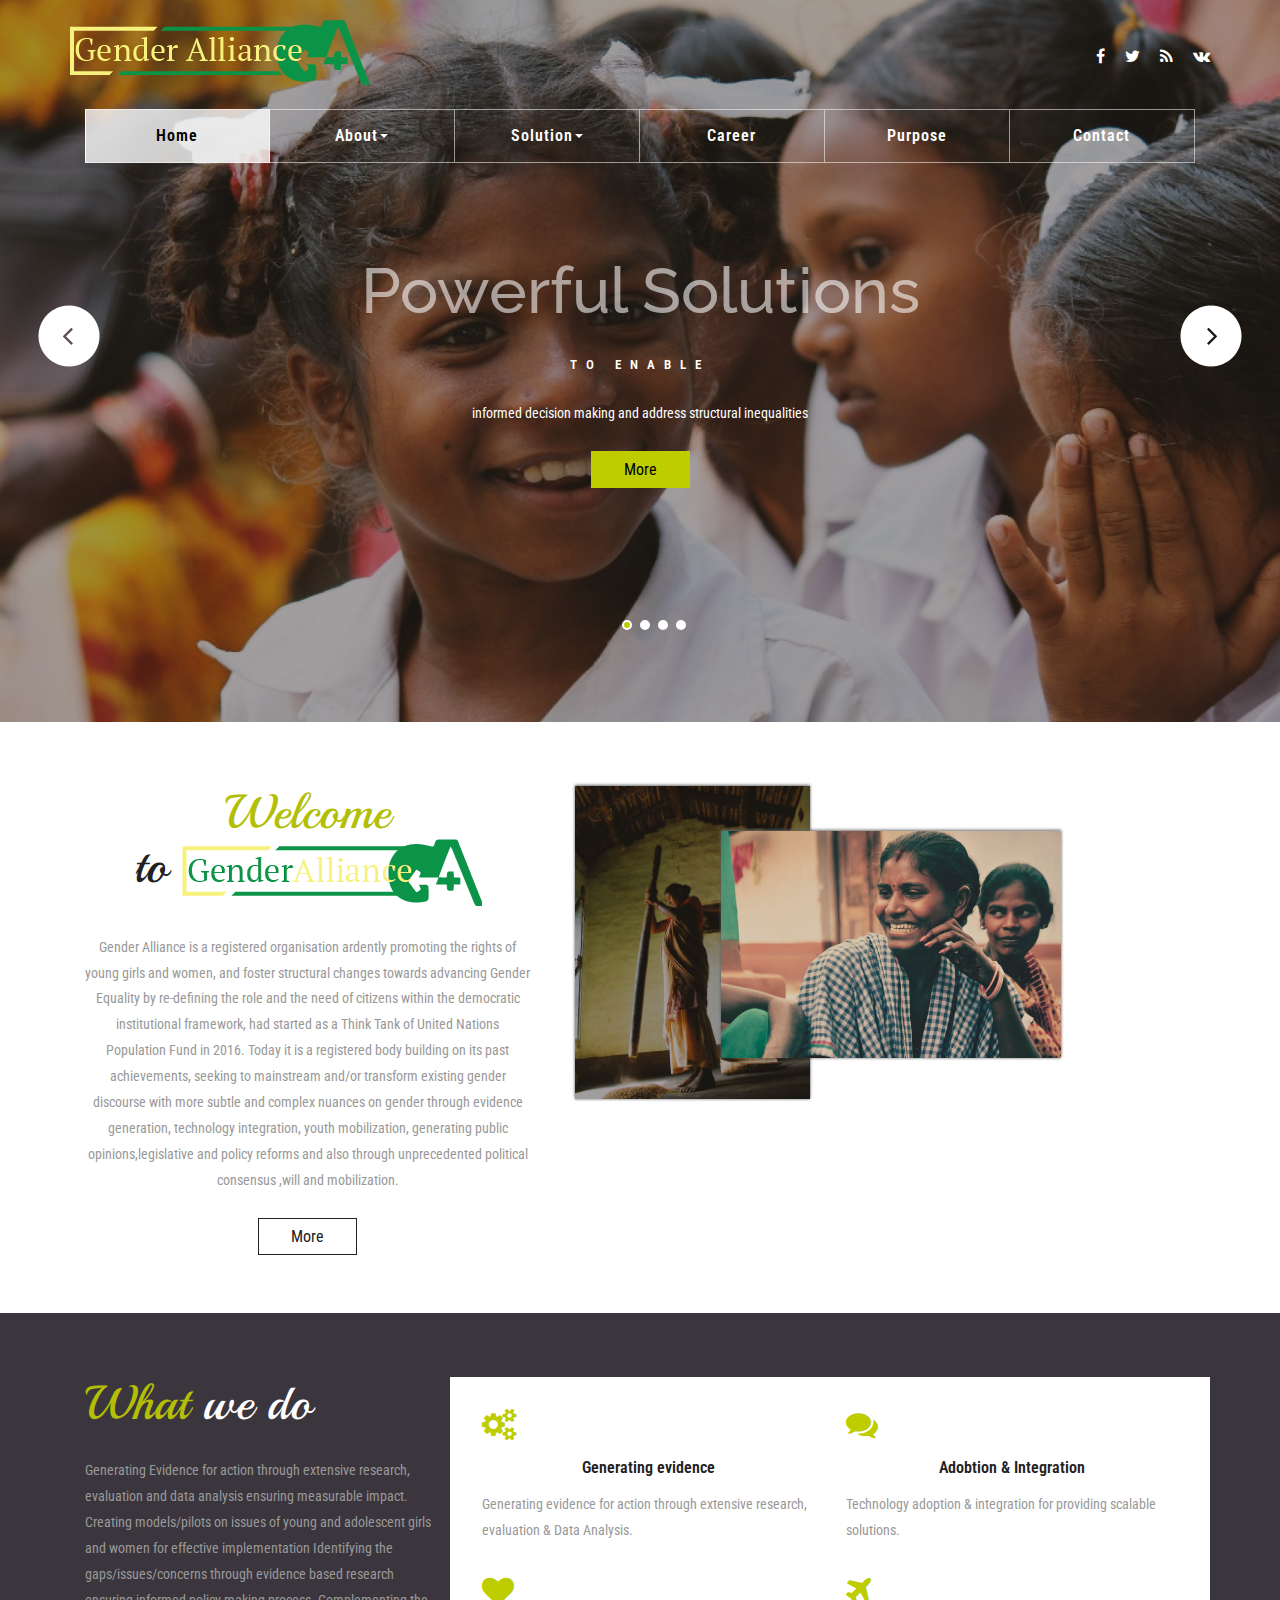
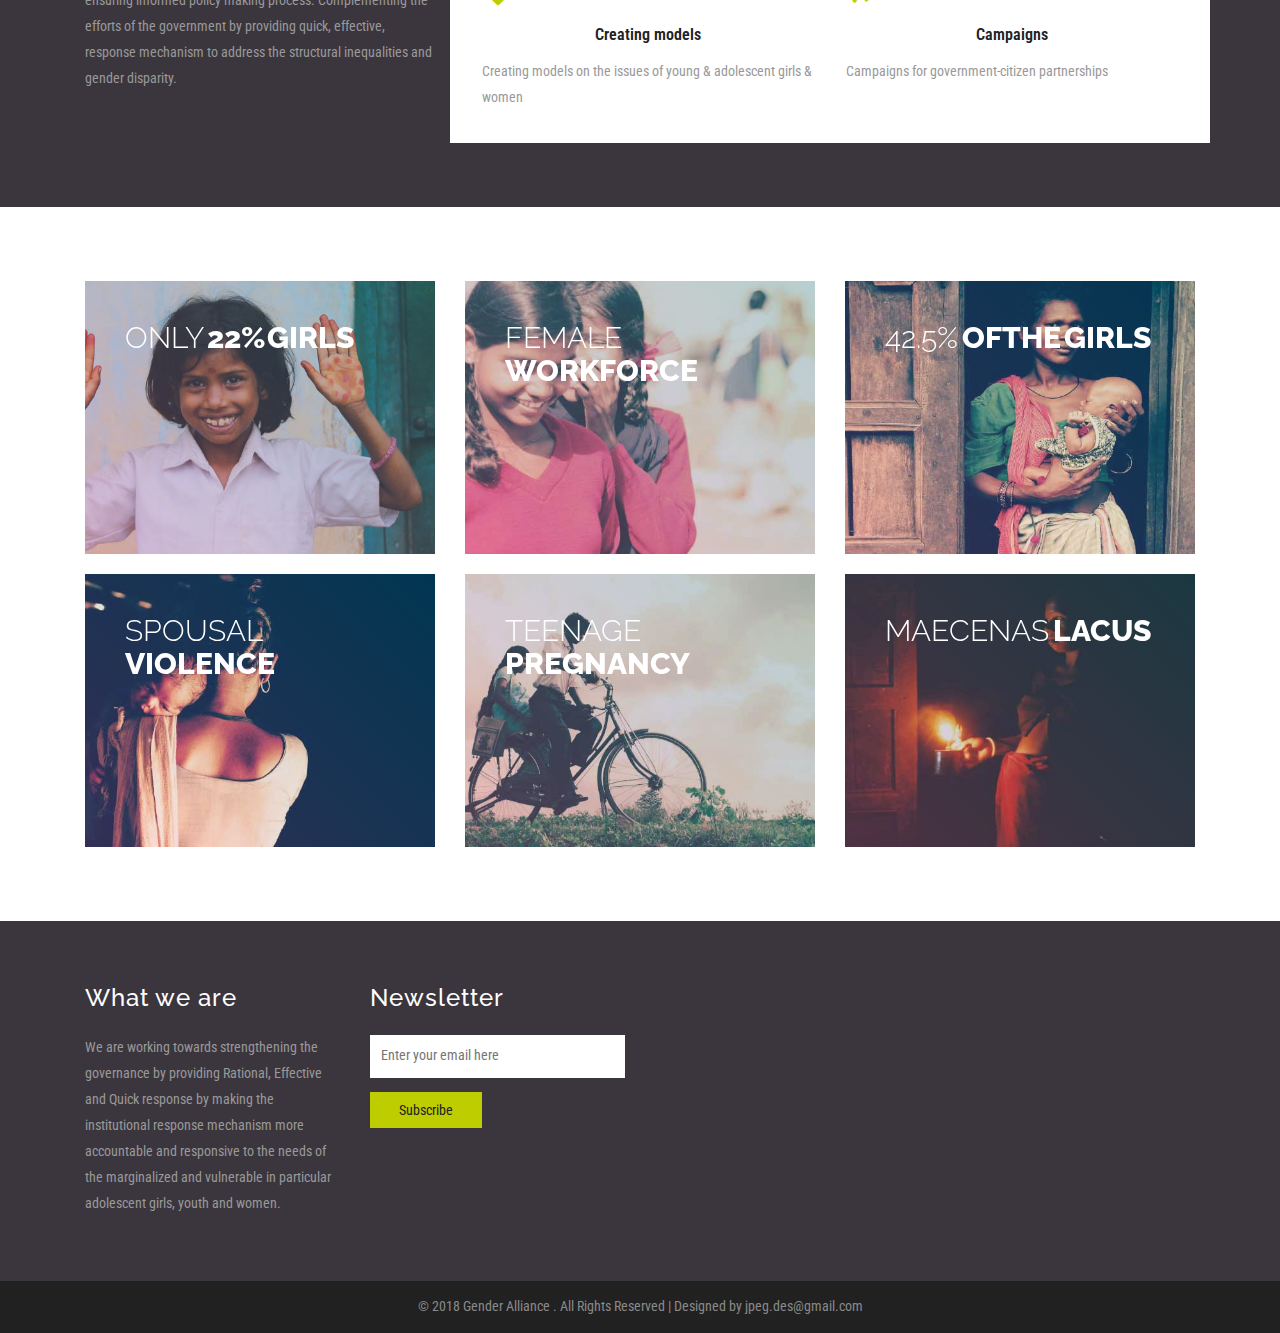
<file: index.html>
<!DOCTYPE html>
<html lang="en">
<head>
<title>Gender Alliance</title>
<meta name="viewport" content="width=device-width, initial-scale=1">
<meta charset="utf-8">
<meta name="keywords" content="Harvest Life Responsive web template, Bootstrap Web Templates, Flat Web Templates, Android Compatible web template, 
Smartphone Compatible web template, free webdesigns for Nokia, Samsung, LG, SonyEricsson, Motorola web design" />
<script type="application/x-javascript"> addEventListener("load", function() { setTimeout(hideURLbar, 0); }, false); function hideURLbar(){ window.scrollTo(0,1); } </script>
<!-- bootstrap-css -->
<link href="css/bootstrap.css" rel="stylesheet" type="text/css" media="all" />
<!--// bootstrap-css -->
<!-- css -->
<link rel="stylesheet" href="css/style.css" type="text/css" media="all" />
<!--// css -->
<!-- font-awesome icons -->
<link href="css/font-awesome.css" rel="stylesheet"> 
<!-- //font-awesome icons -->
<!-- font -->
<link href="//fonts.googleapis.com/css?family=Playball&amp;subset=latin-ext" rel="stylesheet">
<link href="//fonts.googleapis.com/css?family=Raleway:100,100i,200,200i,300,300i,400,400i,500,500i,600,600i,700,700i,800,800i,900,900i" rel="stylesheet">
<link href='//fonts.googleapis.com/css?family=Roboto+Condensed:400,700italic,700,400italic,300italic,300' rel='stylesheet' type='text/css'>
<!-- //font -->
<script src="js/jquery-1.11.1.min.js"></script>
<script src="js/bootstrap.js"></script>
<script type="text/javascript">
	jQuery(document).ready(function($) {
		$(".scroll").click(function(event){		
			event.preventDefault();
			$('html,body').animate({scrollTop:$(this.hash).offset().top},1000);
		});
	});
</script> 
<!--[if lt IE 9]>
  <script src="https://oss.maxcdn.com/libs/html5shiv/3.7.0/html5shiv.js"></script>

  customer - solution, Partner-carriers, Blog Purpose
<![endif]-->
</head>
<body>
	<div class="banner-top">
		<div class="slider">
			<div class="callbacks_container">
				<ul class="rslides callbacks callbacks1" id="slider4">
					<li>
						<div class="w3layouts-banner-top">
							<div class="container">
								<div class="agileits-banner-info">
									<h3>Powerful Solutions <span>To enable </span></h3>
									<p>informed decision making and address structural inequalities</p>
									<div class="w3-button">
										<a href="#">More</a>
									</div>
								</div>	
							</div>
						</div>
					</li>
					<li>
						<div class="w3layouts-banner-top w3layouts-banner-top1">
							<div class="container">
								<div class="agileits-banner-info">
									<h3>Impactful Solutions<span>for strengthening the governance </span></h3>
									<p>by making institutional response mechanism more accountable to the needs of adolescent girls, youths & women</p>
									<div class="w3-button">
										<a href="#">More</a>
									</div>
								</div>	
							</div>
						</div>
					</li>
					<li>
						<div class="w3layouts-banner-top w3layouts-banner-top2">
							<div class="container">
								<div class="agileits-banner-info">
									<h3>Promoting Government <span> & Citizen Partnership</span></h3>
									<p></p>
									<div class="w3-button">
										<a href="#">More</a>
									</div>
								</div>
							</div>
						</div>
					</li>
					<li>
						<div class="w3layouts-banner-top w3layouts-banner-top3">
							<div class="container">
								<div class="agileits-banner-info">
									<h3>Designing Quick and Effective Response Mechanism<span> To Address </span></h3>
									<p>the structural inequalities and gender disparity </p>
									<div class="w3-button">
										<a href="#">More</a>
									</div>
								</div>	
							</div>
						</div>
					</li>
				</ul>
			</div>
			<div class="clearfix"> </div>
			<script src="js/responsiveslides.min.js"></script>
			<script>
						// You can also use "$(window).load(function() {"
						$(function () {
						  // Slideshow 4
						  $("#slider4").responsiveSlides({
							auto: true,
							pager:true,
							nav:true,
							speed: 500,
							namespace: "callbacks",
							before: function () {
							  $('.events').append("<li>before event fired.</li>");
							},
							after: function () {
							  $('.events').append("<li>after event fired.</li>");
							}
						  });
					
						});
			</script>
			<!--banner Slider starts Here-->
		</div>
	</div>
	<!-- banner -->
	<div class="banner">
		<div class="header">
			<div class="container">
				<div class="header-left">
					<div class="w3layouts-logo">
						<h1>
							<a href="index.html"><img src="images/logo.png" alt="" /> <span><sup></sup></span></a>
						</h1>
					</div>
				</div>
				<div class="header-right">
					<div class="agileinfo-social-grids">
						<ul>
							<li><a href="https://www.facebook.com/sumanparijat"><i class="fa fa-facebook"></i></a></li>
							<li><a href="#"><i class="fa fa-twitter"></i></a></li>
							<li><a href="#"><i class="fa fa-rss"></i></a></li>
							<li><a href="#"><i class="fa fa-vk"></i></a></li>
						</ul>
					</div>
				</div>
				<div class="clearfix"> </div>
			</div>
		</div>
		<div class="header-bottom">
			<div class="container">
				<div class="top-nav">
						<nav class="navbar navbar-default">
								<div class="navbar-header">
									<button type="button" class="navbar-toggle collapsed" data-toggle="collapse" data-target="#bs-example-navbar-collapse-1">
										<span class="sr-only">Toggle navigation</span>
										<span class="icon-bar"></span>
										<span class="icon-bar"></span>
										<span class="icon-bar"></span>
									</button>
								</div>
							<!-- Collect the nav links, forms, and other content for toggling -->
							<div class="collapse navbar-collapse" id="bs-example-navbar-collapse-1">
								<ul class="nav navbar-nav">
									<li><a class="active list-border" href="index.html">Home</a></li>
									
									<li class=""><a href="#" class="dropdown-toggle hvr-bounce-to-bottom" data-toggle="dropdown" role="button" aria-haspopup="true" aria-expanded="false">About<span class="caret"></span></a>
										<ul class="dropdown-menu">
											<li><a class="hvr-bounce-to-bottom" href="#">Organisation</a></li>
											<li><a class="hvr-bounce-to-bottom" href="#">Purpose</a></li>
											<li><a class="hvr-bounce-to-bottom" href="#">What we do</a></li>
											<li><a class="hvr-bounce-to-bottom" href="#">How we do</a></li>

										</ul>

									<li class=""><a href="#" class="dropdown-toggle hvr-bounce-to-bottom" data-toggle="dropdown" role="button" aria-haspopup="true" aria-expanded="false">Solution<span class="caret"></span></a>
										<ul class="dropdown-menu">
											<li><a class="hvr-bounce-to-bottom" href="#">Methodology</a></li>
											<li><a class="hvr-bounce-to-bottom" href="#">Bandhan Tod</a></li>
											<li><a class="hvr-bounce-to-bottom" href="#">Research</a></li>
										</ul>						
									<li><a href="#">Career</a></li>
									<li><a href="#">Purpose</a></li>
									<li><a class="list-border1" href="#">Contact</a></li>
								</ul>	
								<div class="clearfix"> </div>
							</div>	
						</nav>		
				</div>
			</div>
		</div>
	</div>
	<!-- //banner -->
	<!-- welcome -->
	<div class="welcome">
		<div class="container">
			<div class="w3-welcome-grids">
				<div class="col-md-5 w3l-welcome-left">
					<h2>Welcome <span>to <img src="images/logo1.png" alt="" /></span></h2>
					<p>Gender Alliance is a registered organisation ardently promoting the rights of young girls and women, and foster structural changes towards advancing Gender Equality by re-defining the role and the need of citizens within the democratic institutional framework, had started as a Think Tank of United Nations Population Fund in 2016. Today it is a registered body building on its past achievements, seeking to mainstream and/or transform existing gender discourse with more subtle and complex nuances on gender through evidence generation, technology integration, youth mobilization, generating public opinions,legislative and policy reforms and also through unprecedented political consensus ,will and mobilization.</p>
					<div class="w3ls-button">
						<a href="single.html">More</a>
					</div>
				</div>
				<div class="col-md-7 w3l-welcome-right">
					<div class="w3l-welcome-right-grids">
						<div class="col-sm-5 w3l-welcome-right-img">
							<img src="images/4.jpg" alt="" />
						</div>
						<div class="col-sm-7 w3l-welcome-right-img1">
							<img src="images/5.jpg" alt="" />
						</div>
						<div class="clearfix"> </div>
					</div>
				</div>
				<div class="clearfix"> </div>
			</div>
		</div>
	</div>
	<!-- //welcome -->
	<!-- services -->
	<div class="services">
		<div class="container">
			<div class="agileits-services-grids">
				<div class="col-md-4 agileinfo-services-left">
					<h3>What <span>we do</span></h3>
					<p>Generating Evidence for action through extensive research, evaluation and data analysis ensuring measurable impact.
Creating models/pilots on issues of young and adolescent girls and women for effective implementation Identifying the gaps/issues/concerns through evidence based research ensuring informed policy making process. Complementing the efforts of the government by providing quick, effective, response mechanism to address the structural inequalities and gender disparity.</p>
				</div>
				<div class="col-md-8 agileinfo-services-right">
					<div class="col-md-6 w3-agileits-services-grid">
						<i class="fa fa-cogs" aria-hidden="true"></i>
						<h4>Generating evidence</h4>
						<p>Generating evidence for action through extensive research, evaluation & Data Analysis.</p>
					</div>
					<div class="col-md-6 w3-agileits-services-grid agile-services1">
						<i class="fa fa-comments" aria-hidden="true"></i>
						<h4>Adobtion & Integration</h4>
						<p>Technology adoption & integration for providing scalable solutions.</p>
					</div>
					<div class="col-md-6 w3-agileits-services-grid">
						<i class="fa fa-heart" aria-hidden="true"></i>
						<h4>Creating models</h4>
						<p>Creating models on the issues of young & adolescent girls & women</p>
					</div>
					<div class="col-md-6 w3-agileits-services-grid">
						<i class="fa fa-plane" aria-hidden="true"></i>
						<h4>Campaigns</h4>
						<p>Campaigns for government-citizen partnerships</p>
					</div>
					<div class="clearfix"> </div>
				</div>
				<div class="clearfix"> </div>
			</div>
		</div>
	</div>
	<!-- //services -->
	<!-- news -->

	<!-- gallery -->
<div class="gallery">
  <div class="container">
    <div class="gallery-grids">
      <div class="col-md-4 gallery-grid">
        <div class="grid">
          <figure class="effect-roxy"> <a class="example-image-link" target="blank" href="images/g6.jpg" data-lightbox="" data-title=""> <img src="images/g6.jpg" alt="" />
            <figcaption>
              <h3>Only <span>22% Girls</span></h3>
              <p>are able to attain 10 years of schooling</p>
            </figcaption>
            </a> </figure>
        </div>
      </div>
      <div class="col-md-4 gallery-grid">
        <div class="grid">
          <figure class="effect-roxy"> <a class="example-image-link" target="blank" href="images/g1.jpg" data-lightbox="example-set" data-title=""> <img src="images/g1.jpg" alt="" />
            <figcaption>
              <h3>Female  <span> workforce</span></h3>
              <p>Participation is only 9%</p>
            </figcaption>
            </a> </figure>
        </div>
      </div>
      <div class="col-md-4 gallery-grid">
        <div class="grid">
          <figure class="effect-roxy"> <a class="example-image-link" target="blank" href="images/g2.jpg" data-lightbox="example-set" data-title=""> <img src="images/g2.jpg" alt="" />
            <figcaption>
              <h3>42.5% <span>of the girls</span></h3>
              <p>gets married by 18 years of age.</p>
            </figcaption>
            </a> </figure>
        </div>
      </div>
      <div class="col-md-4 gallery-grid">
        <div class="grid">
          <figure class="effect-roxy"> <a class="example-image-link" target="blank" href="images/g3.jpg" data-lightbox="example-set" data-title=""> <img src="images/g3.jpg" alt="" />
            <figcaption>
              <h3>Spousal <span>Violence</span></h3>
              <p>Spousal violance is 43.2%</p>
            </figcaption>
            </a> </figure>
        </div>
      </div>
      <div class="col-md-4 gallery-grid">
        <div class="grid">
          <figure class="effect-roxy"> <a class="example-image-link" target="blank" href="images/g4.jpg" data-lightbox="example-set" data-title=""> <img src="images/g4.jpg" alt="" />
            <figcaption>
              <h3>Teenage <span>Pregnancy</span></h3>
              <p>Teenage pregnancy is 12.2%</p>
            </figcaption>
            </a> </figure>
        </div>
      </div>
      <div class="col-md-4 gallery-grid">
        <div class="grid">
          <figure class="effect-roxy"> <a class="example-image-link" target="blank" href="images/g5.jpg" data-lightbox="example-set" data-title=""> <img src="images/g5.jpg" alt="" />
            <figcaption>
              <h3>Maecenas <span>lacus</span></h3>
              <p>Aenean fermentum nisl ac imperdiet commodo</p>
            </figcaption>
            </a> </figure>
        </div>
      </div>
      <div class="clearfix"> </div>
    </div>
  </div>
</div>
<!-- //gallery --> 
	
	<!-- //news -->
	<!-- footer -->
	<div class="footer">
		<div class="container">
			<div class="agile-footer-grids">
				<div class="col-md-3 w3-agile-footer-grid">
					<h3>What we are</h3>
					<p>We are working towards strengthening the governance by providing Rational, Effective and Quick response by making the institutional response mechanism more accountable and responsive to the needs of the marginalized and vulnerable in particular adolescent girls, youth and women.</p>
				</div>

					<!-- footer

				<div class="col-md-3 w3-agile-footer-grid">
					<h3>Events</h3>
					<ul>
						<li>12th Aug <a href="single.html">Curabitur</a></li>
						<li>10th Sept <a href="single.html">Fusce urna</a></li>
						<li>24th Sept <a href="single.html">Praesent</a></li>
						<li>17th Oct <a href="single.html">Malesuada </a></li>
						<li>09th Dec <a href="single.html">Cum sociis</a></li>
					</ul>
				</div>
				<div class="col-md-3 w3-agile-footer-grid">
					<h3>Navigation</h3>
					<ul>
						<li class="text"><a href="about.html">About</a></li>
						<li class="text"><a href="typography.html">Typography</a></li>
						<li class="text"><a href="icons.html">Icons</a></li>
						<li class="text"><a href="gallery.html">Gallery</a></li>
						<li class="text"><a href="blog.html">Blog</a></li>
						<li class="text"><a href="contact.html">Contact</a></li>
					</ul>
				</div>
				-->
				<div class="col-md-3 w3-agile-footer-grid">
					<h3>Newsletter</h3>
					<form action="#" method="post">
						<input type="email" id="mc4wp_email" name="EMAIL" placeholder="Enter your email here" required="">
						<input type="submit" value="Subscribe">
					</form>
				</div>
				<div class="clearfix"> </div>
			</div>
		</div>
	</div>
	<!-- //footer -->
	<!-- copyright -->
	<div class="copyright">
		<div class="container">
			<p>© 2018 Gender Alliance . All Rights Reserved | Designed by <a href="#"> jpeg.des@gmail.com</a> </p>
		</div>
	</div>
	<!-- //copyright -->
	<script src="js/responsiveslides.min.js"></script>
	<script src="js/SmoothScroll.min.js"></script>
	<script type="text/javascript" src="js/move-top.js"></script>
	<script type="text/javascript" src="js/easing.js"></script>
	<!-- here stars scrolling icon -->
	<script type="text/javascript">
		$(document).ready(function() {
			/*
				var defaults = {
				containerID: 'toTop', // fading element id
				containerHoverID: 'toTopHover', // fading element hover id
				scrollSpeed: 1200,
				easingType: 'linear' 
				};
			*/
								
			$().UItoTop({ easingType: 'easeOutQuart' });
								
			});
	</script>
<!-- //here ends scrolling icon -->
</body>	
</html>
</file>
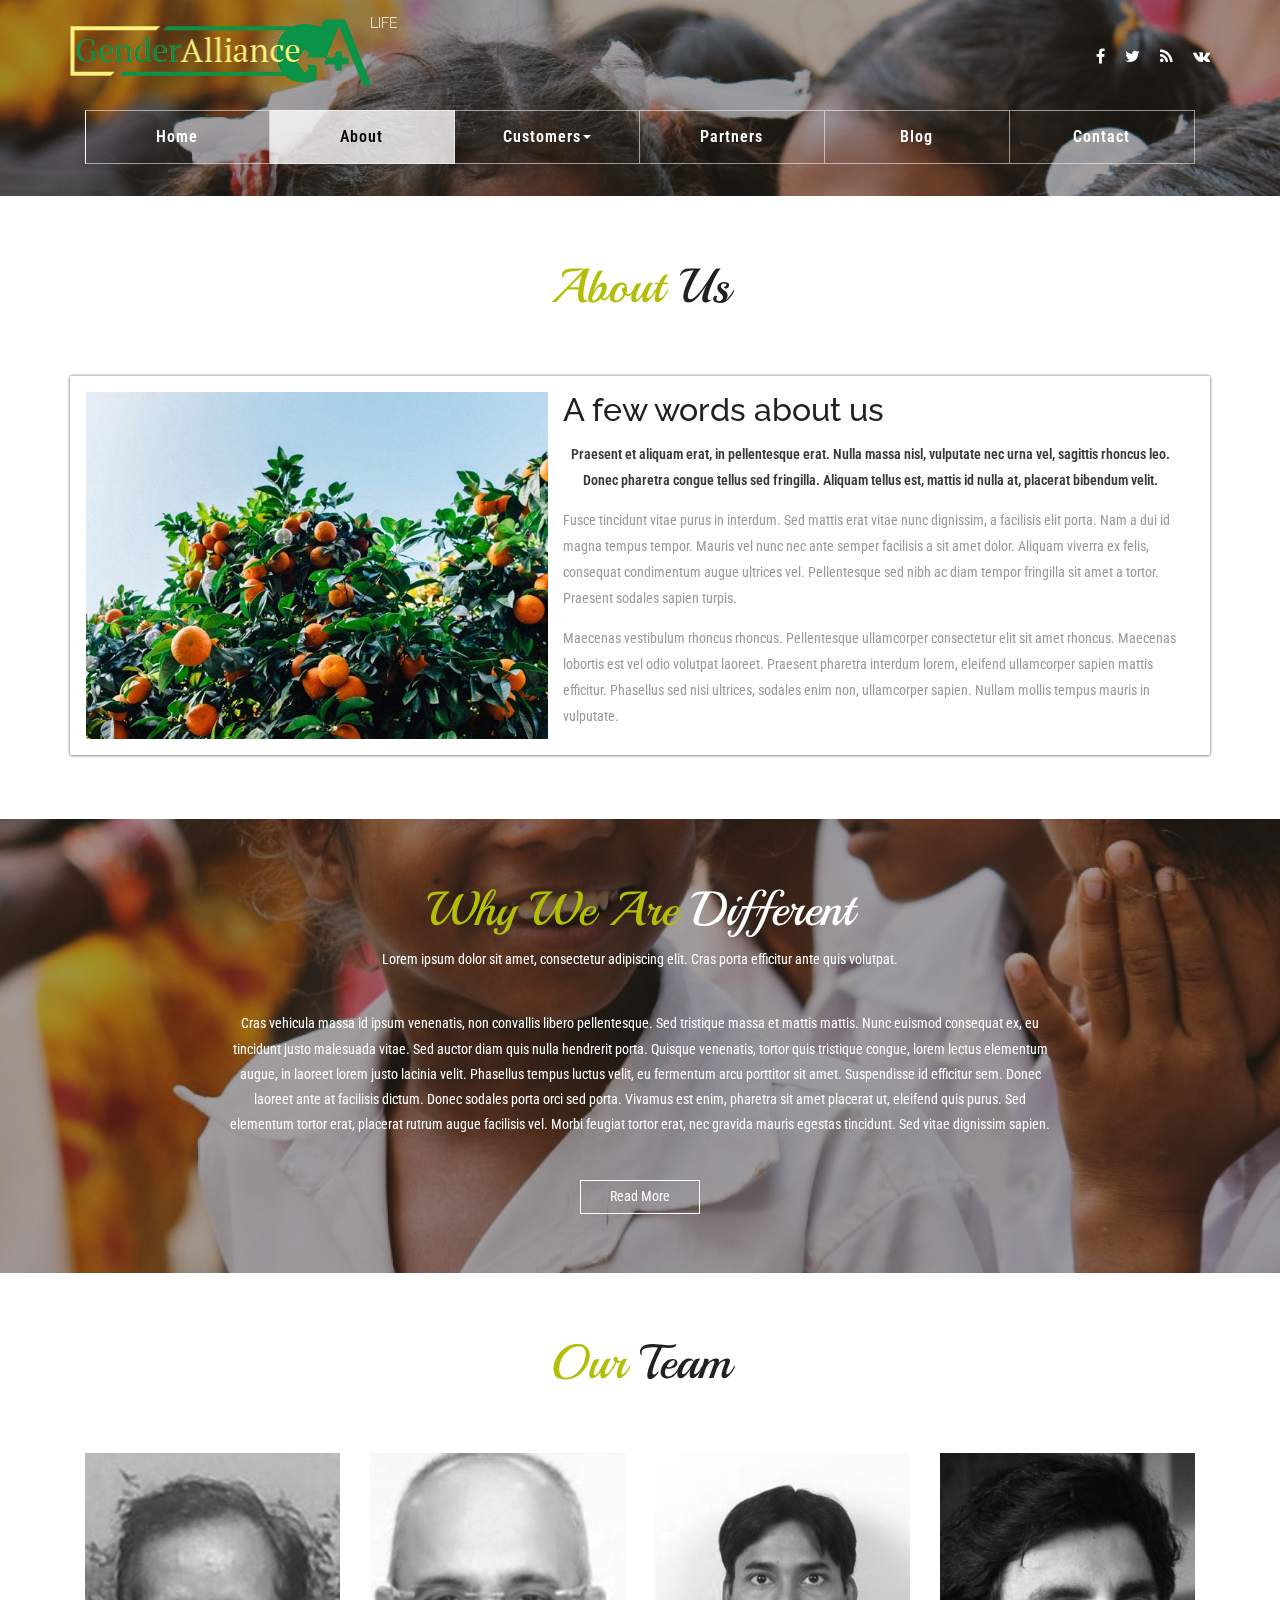
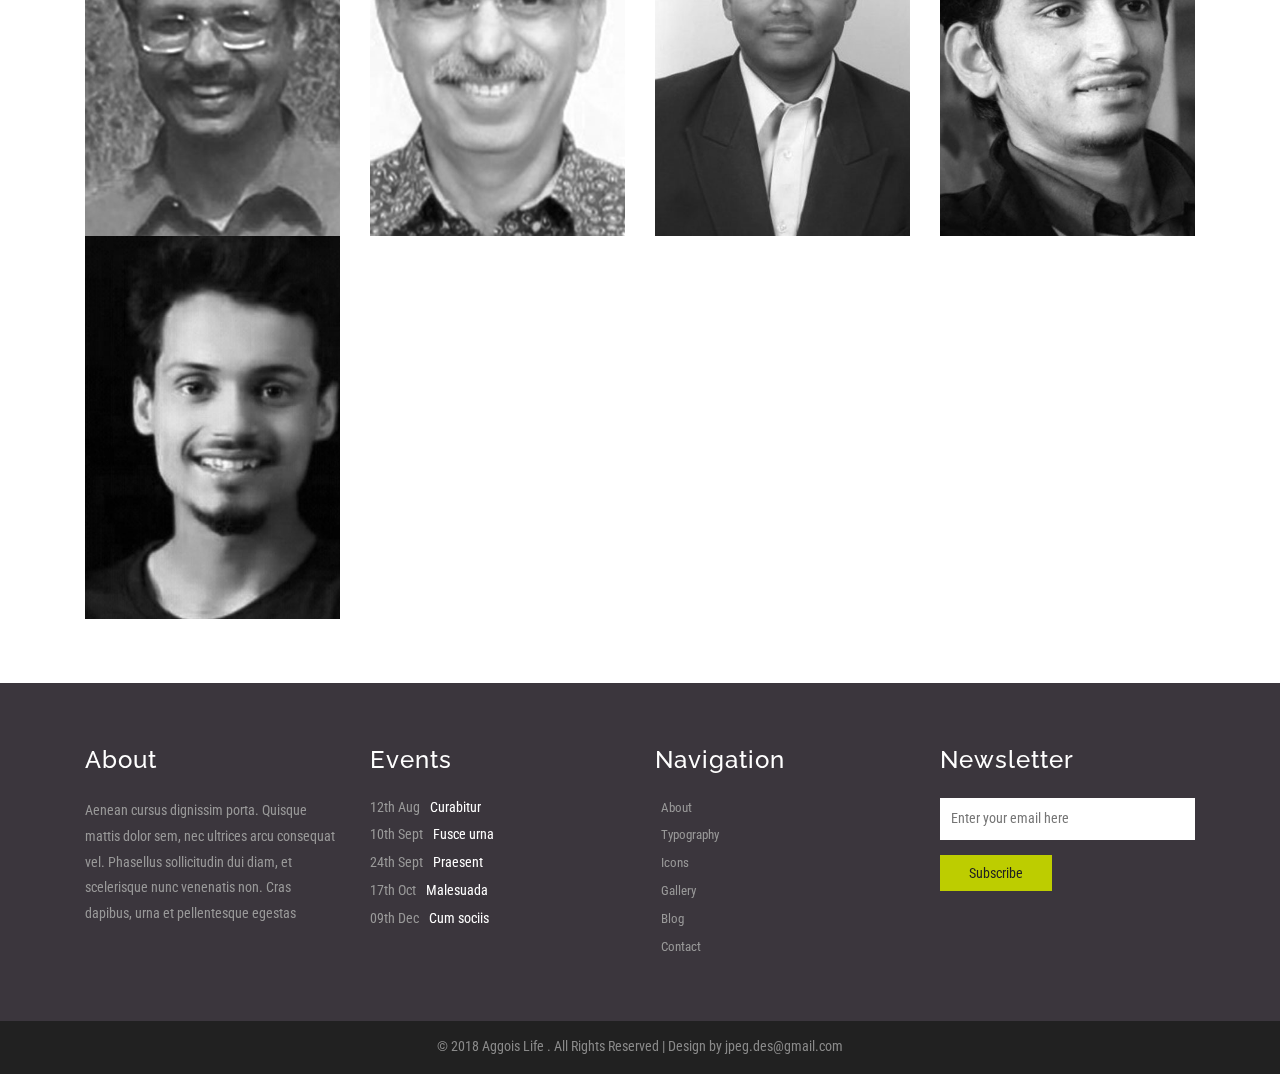
<file: about.html>
<!DOCTYPE html>
<html lang="en">
<head>
<title>Aggois Life an agriculture Category</title>
<meta name="viewport" content="width=device-width, initial-scale=1">
<meta charset="utf-8">
<meta name="keywords" content="Harvest Life Responsive web template, Bootstrap Web Templates, Flat Web Templates, Android Compatible web template, 
Smartphone Compatible web template, free webdesigns for Nokia, Samsung, LG, SonyEricsson, Motorola web design" />
<script type="application/x-javascript"> addEventListener("load", function() { setTimeout(hideURLbar, 0); }, false); function hideURLbar(){ window.scrollTo(0,1); } </script>
<!-- bootstrap-css -->
<link href="css/bootstrap.css" rel="stylesheet" type="text/css" media="all" />
<!--// bootstrap-css -->
<!-- css -->
<link rel="stylesheet" href="css/style.css" type="text/css" media="all" />
<!--// css -->
<!-- font-awesome icons -->
<link href="css/font-awesome.css" rel="stylesheet"> 
<!-- //font-awesome icons -->
<!-- font -->
<link href="//fonts.googleapis.com/css?family=Playball&amp;subset=latin-ext" rel="stylesheet">
<link href="//fonts.googleapis.com/css?family=Raleway:100,100i,200,200i,300,300i,400,400i,500,500i,600,600i,700,700i,800,800i,900,900i" rel="stylesheet">
<link href='//fonts.googleapis.com/css?family=Roboto+Condensed:400,700italic,700,400italic,300italic,300' rel='stylesheet' type='text/css'>
<!-- //font -->
<script src="js/jquery-1.11.1.min.js"></script>
<script src="js/bootstrap.js"></script>
<script type="text/javascript">
	jQuery(document).ready(function($) {
		$(".scroll").click(function(event){		
			event.preventDefault();
			$('html,body').animate({scrollTop:$(this.hash).offset().top},1000);
		});
	});
</script> 
<!--[if lt IE 9]>
  <script src="https://oss.maxcdn.com/libs/html5shiv/3.7.0/html5shiv.js"></script>
<![endif]-->
</head>
<body>
	<!-- banner -->
	<div class="banner about-banner">
		<div class="header">
			<div class="container">
				<div class="header-left">
					<div class="w3layouts-logo">
						<h1>
							<a href="index.html"><img src="images/logo1.png" alt=""/><span><sup>Life</sup></span></a>
						</h1>
					</div>
				</div>
				<div class="header-right">
					<div class="agileinfo-social-grids">
						<ul>
							<li><a href="#"><i class="fa fa-facebook"></i></a></li>
							<li><a href="#"><i class="fa fa-twitter"></i></a></li>
							<li><a href="#"><i class="fa fa-rss"></i></a></li>
							<li><a href="#"><i class="fa fa-vk"></i></a></li>
						</ul>
					</div>
				</div>
				<div class="clearfix"> </div>
			</div>
		</div>
		<div class="header-bottom">
			<div class="container">
				<div class="top-nav">
						<nav class="navbar navbar-default">
								<div class="navbar-header">
									<button type="button" class="navbar-toggle collapsed" data-toggle="collapse" data-target="#bs-example-navbar-collapse-1">
										<span class="sr-only">Toggle navigation</span>
										<span class="icon-bar"></span>
										<span class="icon-bar"></span>
										<span class="icon-bar"></span>
									</button>
								</div>
							<!-- Collect the nav links, forms, and other content for toggling -->
							<div class="collapse navbar-collapse" id="bs-example-navbar-collapse-1">
								<ul class="nav navbar-nav">
									<li><a class="list-border" href="index.html">Home</a></li>
									<li><a class="active" href="about.html">About</a></li>
									<li class=""><a href="#" class="dropdown-toggle hvr-bounce-to-bottom" data-toggle="dropdown" role="button" aria-haspopup="true" aria-expanded="false">Customers<span class="caret"></span></a>
										<ul class="dropdown-menu">
											<li><a class="hvr-bounce-to-bottom" href="icons.html">Cust. Seg 1</a></li>
											<li><a class="hvr-bounce-to-bottom" href="typography.html">Cust. Seg 2</a></li>          
										</ul>
									</li>								
									<li><a href="gallery.html">Partners</a></li>
									<li><a href="blog.html">Blog</a></li>
									<li><a class="list-border1" href="contact.html">Contact</a></li>
								</ul>	
								<div class="clearfix"> </div>
							</div>	
						</nav>		
				</div>
			</div>
		</div>
	</div>
	<!-- //banner -->
	<!-- a-about -->
	<div class="a-grid">
		<div class="container">
			<div class="w3l-about-heading">
				<h2>About <span>Us</span></h2>
			</div>
			<div class="agileits-a-about-grids">
				<div class="col-md-5 agileits-a-about-left">
					<img src="images/a1.jpg" alt="" />
				</div>
				<div class="col-md-7 agileits-a-about-right">
					<h3>A few words about us</h3>
					<h4>Praesent et aliquam erat, in pellentesque erat. Nulla massa nisl, vulputate nec urna vel, sagittis rhoncus leo. Donec pharetra congue tellus sed fringilla. Aliquam tellus est, mattis id nulla at, placerat bibendum velit. </h4>
					<p>Fusce tincidunt vitae purus in interdum. Sed mattis erat vitae nunc dignissim, a facilisis elit porta. Nam a dui id magna tempus tempor. Mauris vel nunc nec ante semper facilisis a sit amet dolor. Aliquam viverra ex felis, consequat condimentum augue ultrices vel. Pellentesque sed nibh ac diam tempor fringilla sit amet a tortor. Praesent sodales sapien turpis.
						<span>Maecenas vestibulum rhoncus rhoncus. Pellentesque ullamcorper consectetur elit sit amet rhoncus. Maecenas lobortis est vel odio volutpat laoreet. Praesent pharetra interdum lorem, eleifend ullamcorper sapien mattis efficitur. Phasellus sed nisi ultrices, sodales enim non, ullamcorper sapien. Nullam mollis tempus mauris in vulputate.</span>
					</p>
				</div>
				<div class="clearfix"> </div>
			</div>
		</div>
	</div>
	<!-- //a-about -->
	<!-- different -->
	<div class="jarallax different">
		<div class="container">
			<div class="w3-different-heading">
				<h3>Why we are <span>different</span></h3>
				<p>Lorem ipsum dolor sit amet, consectetur adipiscing elit. Cras porta efficitur ante quis volutpat.</p>
			</div>
			<div class="w3agile-different-info">
				<p>Cras vehicula massa id ipsum venenatis, non convallis libero pellentesque. Sed tristique massa et mattis mattis. Nunc euismod consequat ex, eu tincidunt justo malesuada vitae. Sed auctor diam quis nulla hendrerit porta. Quisque venenatis, tortor quis tristique congue, lorem lectus elementum augue, in laoreet lorem justo lacinia velit. Phasellus tempus luctus velit, eu fermentum arcu porttitor sit amet. Suspendisse id efficitur sem. Donec laoreet ante at facilisis dictum. Donec sodales porta orci sed porta. Vivamus est enim, pharetra sit amet placerat ut, eleifend quis purus. Sed elementum tortor erat, placerat rutrum augue facilisis vel. Morbi feugiat tortor erat, nec gravida mauris egestas tincidunt. Sed vitae dignissim sapien.</p>
				<div class="w3agile-button">
					<a href="single.html">Read More</a>
				</div>
			</div>
		</div>
	</div>
	<!-- //different -->
	<!-- team -->
	<div class="team">
		<div class="container">
			<div class="agileinfo-team-heading">
				<h3>Our <span>Team</span></h3>
			</div>
			<div class="team-grids">
				<div class="col-md-3 col-xs-6 agileinfo-team-grid">
					<img src="images/tt1.jpg" alt="" />
					<div class="captn">
						<h4>Jagadeesh Sunkad</h4>
						<p>Vestibulum </p>
						<div class="w3l-social">
							<ul>
								<li><a href="#"><i class="fa fa-facebook"></i></a></li>
								<li><a href="#"><i class="fa fa-twitter"></i></a></li>
								<li><a href="#"><i class="fa fa-rss"></i></a></li>
							</ul>
						</div>
					</div>
				</div>
				<div class="col-md-3 col-xs-6 agileinfo-team-grid">
					<img src="images/tt2.jpg" alt="" />
					<div class="captn">
						<h4>Ravi Challu</h4>
						<p>Aliquam non</p>
						<div class="w3l-social">
							<ul>
								<li><a href="#"><i class="fa fa-facebook"></i></a></li>
								<li><a href="#"><i class="fa fa-twitter"></i></a></li>
								<li><a href="#"><i class="fa fa-rss"></i></a></li>
							</ul>
						</div>
					</div>
				</div>
				<div class="col-md-3 col-xs-6 agileinfo-team-grid">
					<img src="images/tt3.jpg" alt="" />
					<div class="captn">
						<h4>Prathmesh Kant</h4>
						<p>Nulla molestie</p>
						<div class="w3l-social">
							<ul>
								<li><a href="#"><i class="fa fa-facebook"></i></a></li>
								<li><a href="#"><i class="fa fa-twitter"></i></a></li>
								<li><a href="#"><i class="fa fa-rss"></i></a></li>
							</ul>
						</div>
					</div>
				</div>
				<div class="col-md-3 col-xs-6 agileinfo-team-grid">
					<img src="images/tt4.jpg" alt="" />
					<div class="captn">
						<h4>Akhil Sharma</h4>
						<p>Quisque vitae</p>
						<div class="w3l-social">
							<ul>
								<li><a href="#"><i class="fa fa-facebook"></i></a></li>
								<li><a href="#"><i class="fa fa-twitter"></i></a></li>
								<li><a href="#"><i class="fa fa-rss"></i></a></li>
							</ul>
						</div>
					</div>
				</div>


				<div class="col-md-3 col-xs-6 agileinfo-team-grid">
					<img src="images/tt5.jpg" alt="" />
					<div class="captn">
						<h4>Arpit</h4>
						<p>Quisque vitae</p>
						<div class="w3l-social">
							<ul>
								<li><a href="#"><i class="fa fa-facebook"></i></a></li>
								<li><a href="#"><i class="fa fa-twitter"></i></a></li>
								<li><a href="#"><i class="fa fa-rss"></i></a></li>
							</ul>
						</div>
					</div>
				</div>


				<div class="clearfix"> </div>
			</div>
		</div>
	</div>
	<!-- //team -->
	<!-- footer -->
	<div class="footer">
		<div class="container">
			<div class="agile-footer-grids">
				<div class="col-md-3 w3-agile-footer-grid">
					<h3>About</h3>
					<p>Aenean cursus dignissim porta. Quisque mattis dolor sem, nec ultrices arcu consequat vel. Phasellus sollicitudin dui diam, et scelerisque nunc venenatis non. Cras dapibus, urna et pellentesque egestas</p>
				</div>
				<div class="col-md-3 w3-agile-footer-grid">
					<h3>Events</h3>
					<ul>
						<li>12th Aug <a href="single.html">Curabitur</a></li>
						<li>10th Sept <a href="single.html">Fusce urna</a></li>
						<li>24th Sept <a href="single.html">Praesent</a></li>
						<li>17th Oct <a href="single.html">Malesuada </a></li>
						<li>09th Dec <a href="single.html">Cum sociis</a></li>
					</ul>
				</div>
				<div class="col-md-3 w3-agile-footer-grid">
					<h3>Navigation</h3>
					<ul>
						<li class="text"><a href="about.html">About</a></li>
						<li class="text"><a href="typography.html">Typography</a></li>
						<li class="text"><a href="icons.html">Icons</a></li>
						<li class="text"><a href="gallery.html">Gallery</a></li>
						<li class="text"><a href="blog.html">Blog</a></li>
						<li class="text"><a href="contact.html">Contact</a></li>
					</ul>
				</div>
				<div class="col-md-3 w3-agile-footer-grid">
					<h3>Newsletter</h3>
					<form action="#" method="post">
						<input type="email" id="mc4wp_email" name="EMAIL" placeholder="Enter your email here" required="">
						<input type="submit" value="Subscribe">
					</form>
				</div>
				<div class="clearfix"> </div>
			</div>
		</div>
	</div>
	<!-- //footer -->
	<!-- copyright -->
	<div class="copyright">
		<div class="container">
			<p>© 2018 Aggois Life . All Rights Reserved | Design by <a href="http://w3layouts.com/"> jpeg.des@gmail.com</a> </p>
		</div>
	</div>
	<!-- //copyright -->
	<script src="js/SmoothScroll.min.js"></script>
	<script type="text/javascript" src="js/move-top.js"></script>
	<script type="text/javascript" src="js/easing.js"></script>
	<!-- here stars scrolling icon -->
	<script type="text/javascript">
		$(document).ready(function() {
			/*
				var defaults = {
				containerID: 'toTop', // fading element id
				containerHoverID: 'toTopHover', // fading element hover id
				scrollSpeed: 1200,
				easingType: 'linear' 
				};
			*/
								
			$().UItoTop({ easingType: 'easeOutQuart' });
								
			});
	</script>
	<!-- //here ends scrolling icon -->
	<!-- parallax -->
	<script src="js/jarallax.js"></script>
	<script type="text/javascript">
        /* init Jarallax */
        $('.jarallax').jarallax({
            speed: 0.5,
            imgWidth: 1366,
            imgHeight: 768
        })
    </script>
	<!-- //parallax -->
</body>	
</html>
</file>
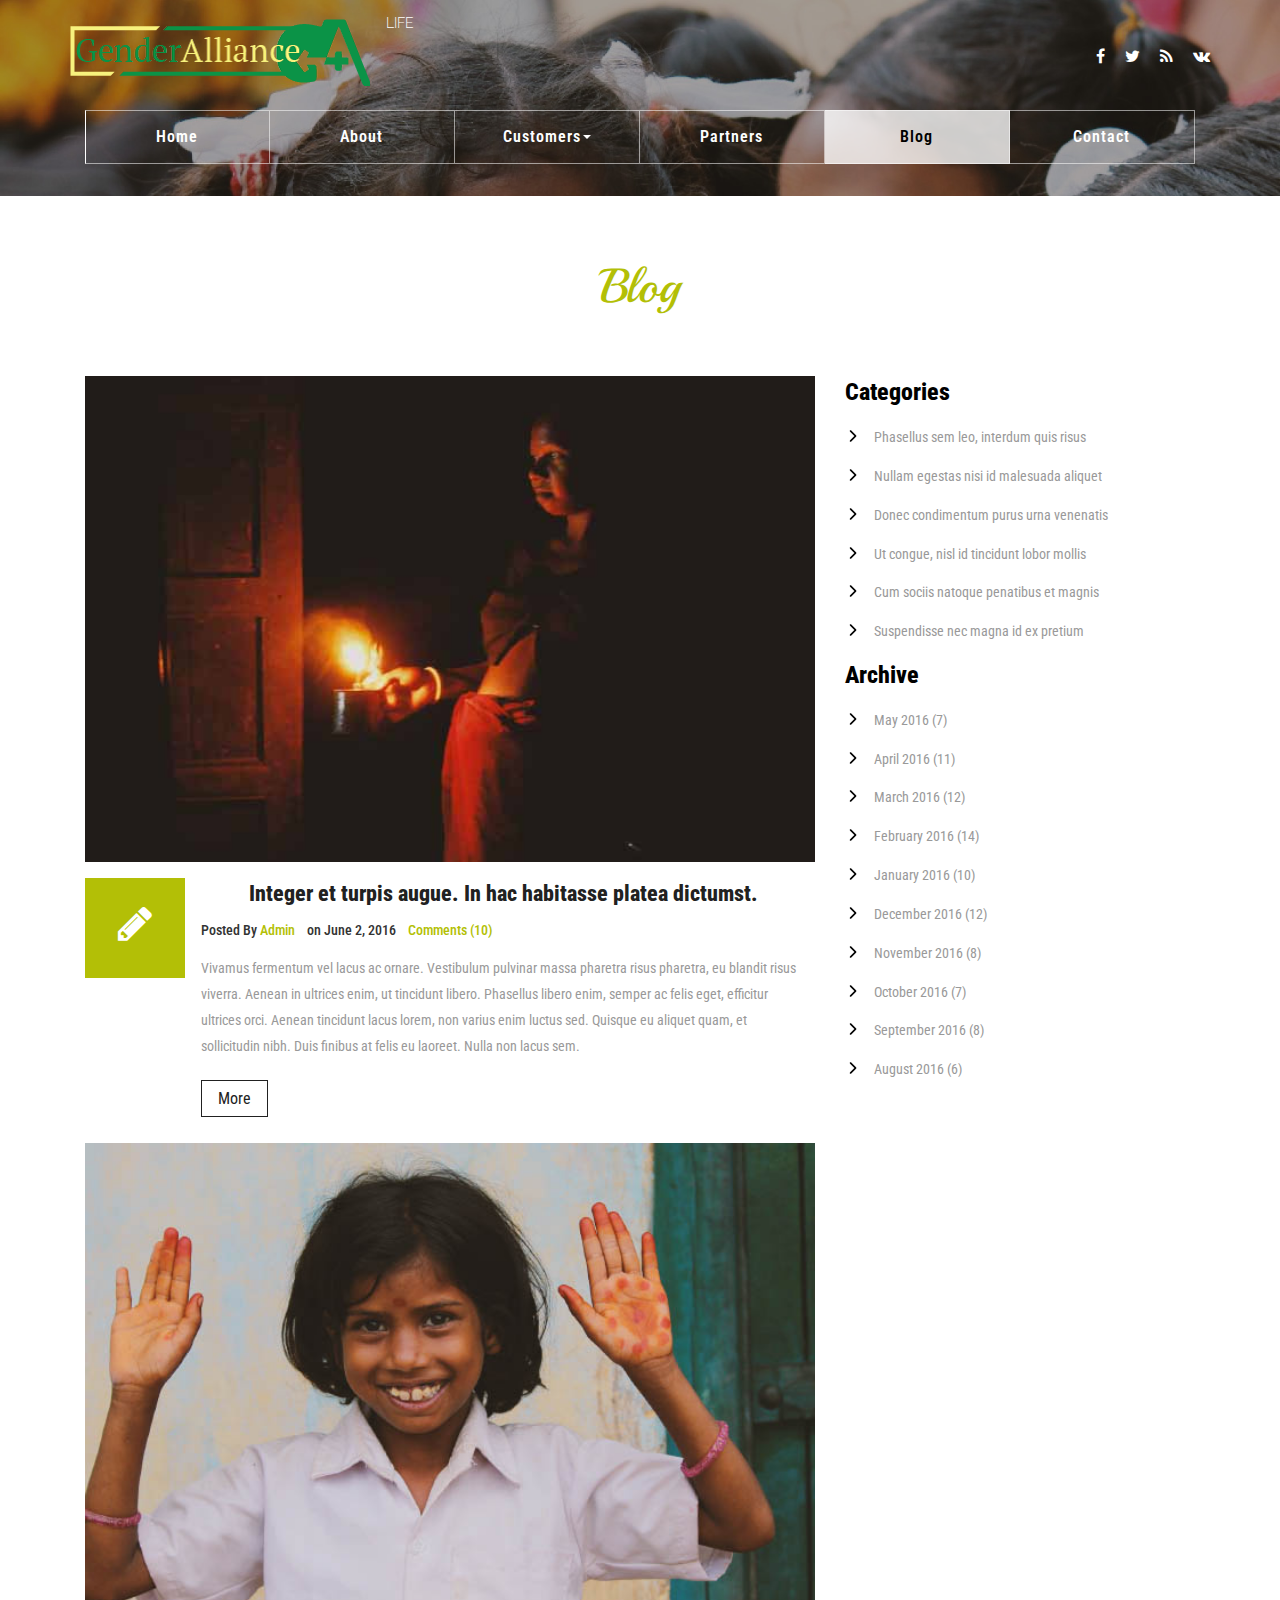
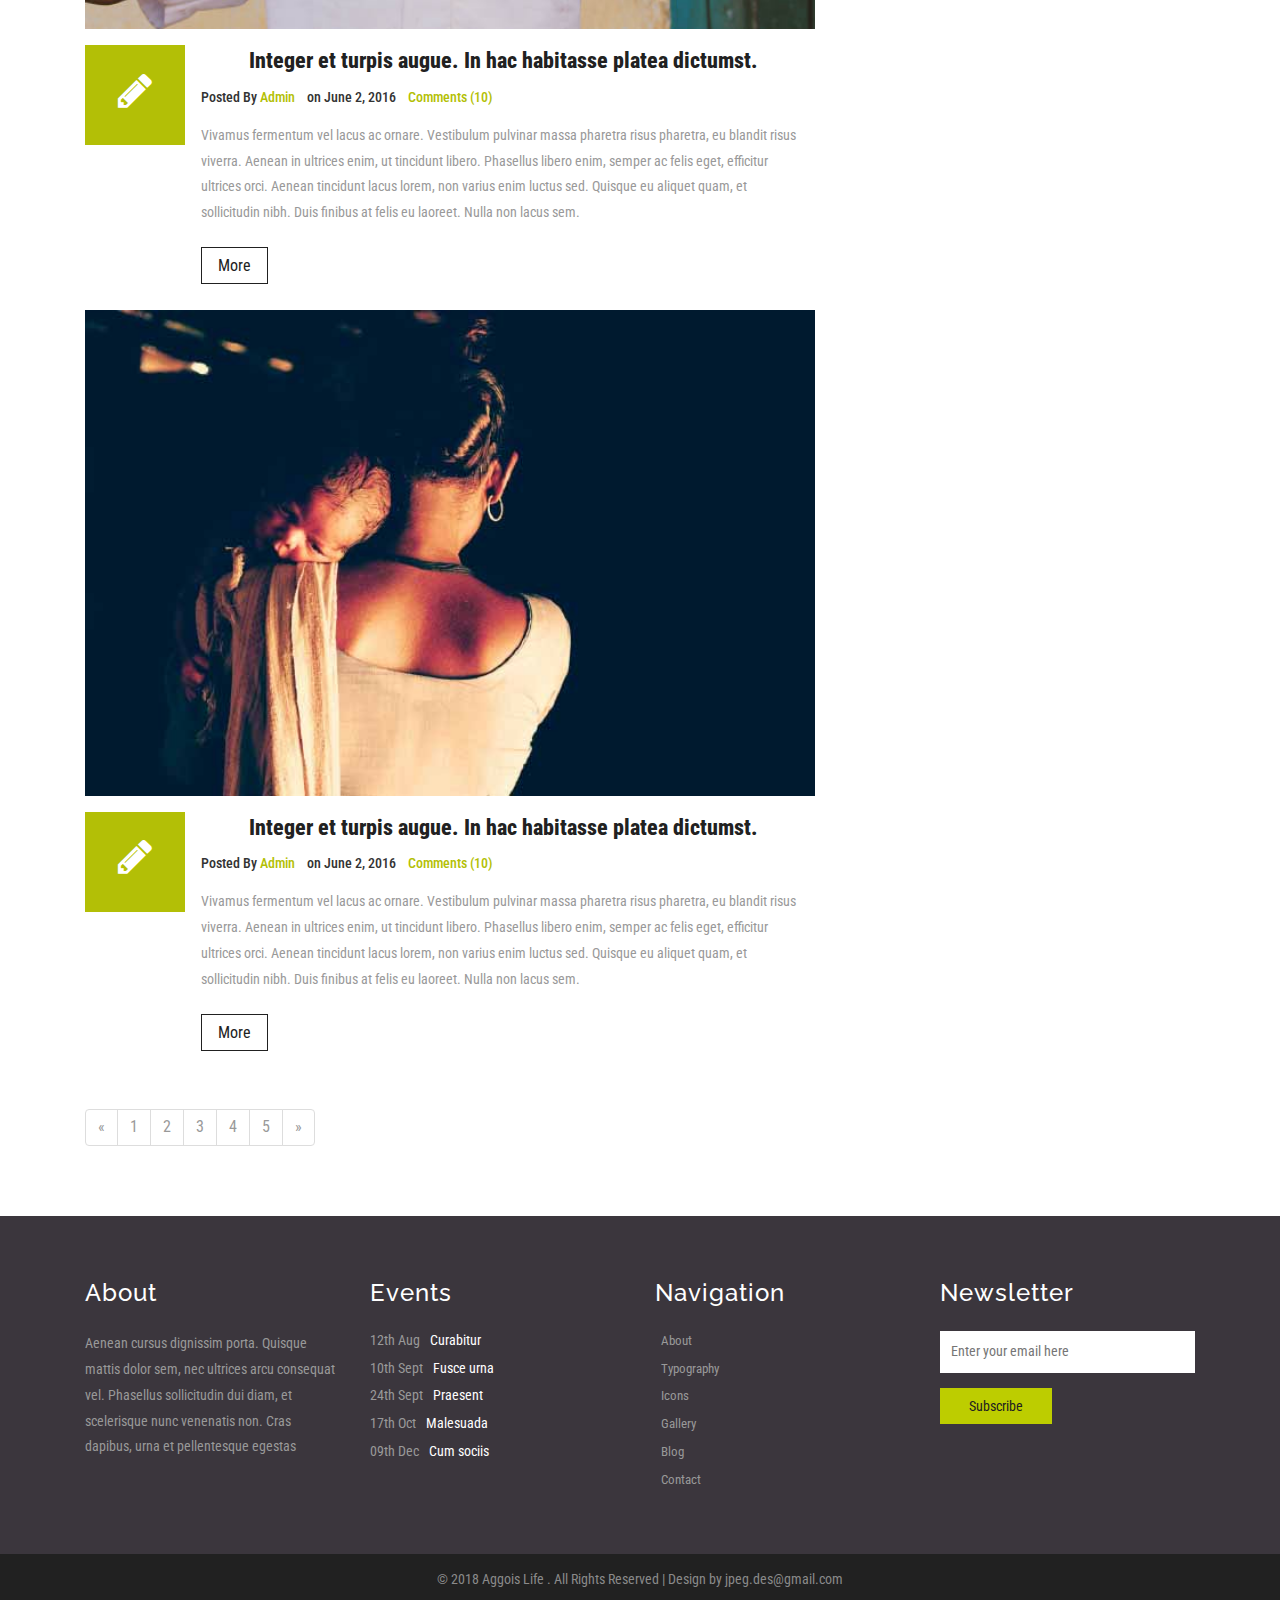
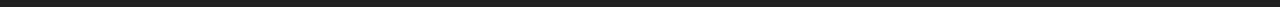
<file: blog.html>
<!DOCTYPE html>
<html lang="en">
<head>
<title>Aggois Life an agriculture Category</title>
<meta name="viewport" content="width=device-width, initial-scale=1">
<meta charset="utf-8">
<meta name="keywords" content="Harvest Life Responsive web template, Bootstrap Web Templates, Flat Web Templates, Android Compatible web template, 
Smartphone Compatible web template, free webdesigns for Nokia, Samsung, LG, SonyEricsson, Motorola web design" />
<script type="application/x-javascript"> addEventListener("load", function() { setTimeout(hideURLbar, 0); }, false); function hideURLbar(){ window.scrollTo(0,1); } </script>
<!-- bootstrap-css -->
<link href="css/bootstrap.css" rel="stylesheet" type="text/css" media="all" />
<!--// bootstrap-css -->
<!-- css -->
<link rel="stylesheet" href="css/style.css" type="text/css" media="all" />
<!--// css -->
<!-- font-awesome icons -->
<link href="css/font-awesome.css" rel="stylesheet"> 
<!-- //font-awesome icons -->
<!-- font -->
<link href="//fonts.googleapis.com/css?family=Playball&amp;subset=latin-ext" rel="stylesheet">
<link href="//fonts.googleapis.com/css?family=Raleway:100,100i,200,200i,300,300i,400,400i,500,500i,600,600i,700,700i,800,800i,900,900i" rel="stylesheet">
<link href='//fonts.googleapis.com/css?family=Roboto+Condensed:400,700italic,700,400italic,300italic,300' rel='stylesheet' type='text/css'>
<!-- //font -->
<script src="js/jquery-1.11.1.min.js"></script>
<script src="js/bootstrap.js"></script>
<script type="text/javascript">
	jQuery(document).ready(function($) {
		$(".scroll").click(function(event){		
			event.preventDefault();
			$('html,body').animate({scrollTop:$(this.hash).offset().top},1000);
		});
	});
</script> 
<!--[if lt IE 9]>
  <script src="https://oss.maxcdn.com/libs/html5shiv/3.7.0/html5shiv.js"></script>
<![endif]-->
</head>
<body>
	<!-- banner -->
	<div class="banner about-banner">
		<div class="header">
			<div class="container">
				<div class="header-left">
					<div class="w3layouts-logo">
						<h1>
							<a href="index.html"> <img src="images/logo1.png" alt=""/> <span><sup>Life</sup></span></a>
						</h1>
					</div>
				</div>
				<div class="header-right">
					<div class="agileinfo-social-grids">
						<ul>
							<li><a href="#"><i class="fa fa-facebook"></i></a></li>
							<li><a href="#"><i class="fa fa-twitter"></i></a></li>
							<li><a href="#"><i class="fa fa-rss"></i></a></li>
							<li><a href="#"><i class="fa fa-vk"></i></a></li>
						</ul>
					</div>
				</div>
				<div class="clearfix"> </div>
			</div>
		</div>
		<div class="header-bottom">
			<div class="container">
				<div class="top-nav">
						<nav class="navbar navbar-default">
								<div class="navbar-header">
									<button type="button" class="navbar-toggle collapsed" data-toggle="collapse" data-target="#bs-example-navbar-collapse-1">
										<span class="sr-only">Toggle navigation</span>
										<span class="icon-bar"></span>
										<span class="icon-bar"></span>
										<span class="icon-bar"></span>
									</button>
								</div>
							<!-- Collect the nav links, forms, and other content for toggling -->
							<div class="collapse navbar-collapse" id="bs-example-navbar-collapse-1">
								<ul class="nav navbar-nav">
									<li><a class="list-border" href="index.html">Home</a></li>
									<li><a href="about.html">About</a></li>
									<li class=""><a href="#" class="dropdown-toggle hvr-bounce-to-bottom" data-toggle="dropdown" role="button" aria-haspopup="true" aria-expanded="false">Customers<span class="caret"></span></a>
										<ul class="dropdown-menu">
											<li><a class="hvr-bounce-to-bottom" href="icons.html">Cust. Seg 1</a></li>
											<li><a class="hvr-bounce-to-bottom" href="typography.html">Cust. Seg 1</a></li>          
										</ul>
									</li>								
									<li><a href="gallery.html">Partners</a></li>
									<li><a class="active" href="blog.html">Blog</a></li>
									<li><a class="list-border1" href="contact.html">Contact</a></li>
								</ul>	
								<div class="clearfix"> </div>
							</div>	
						</nav>		
				</div>
			</div>
		</div>
	</div>
	<!-- //banner -->
	<div class="about-heading">	
		<div class="container">
			<h2>Blog</h2>
		</div>
	</div>
	<!-- blog -->
	<div class="blog">
		<div class="container">
			<div class="agile-blog-grids">
				<div class="col-md-8 agile-blog-grid-left">
					<div class="agile-blog-grid">
						<div class="agile-blog-grid-left-img">
							<a href="single.html"><img src="images/g5.jpg" alt="" /></a>
						</div>
						<div class="blog-left-grids">
							<div class="blog-left-left">
								<i class="fa fa-pencil" aria-hidden="true"></i>
							</div>
							<div class="blog-left-right">
								<div class="blog-left-right-top">
									<h4><a href="single.html">Integer et turpis augue. In hac habitasse platea dictumst.</a></h4>
									<p>Posted By <a href="#">Admin</a> &nbsp;&nbsp; on June 2, 2016 &nbsp;&nbsp; <a href="#">Comments (10)</a></p>
								</div>
								<div class="blog-left-right-bottom">
									<p>Vivamus fermentum vel lacus ac ornare. Vestibulum pulvinar massa pharetra risus pharetra, eu blandit risus viverra. Aenean in ultrices enim, ut tincidunt libero. Phasellus libero enim, semper ac felis eget, efficitur ultrices orci. Aenean tincidunt lacus lorem, non varius enim luctus sed. Quisque eu aliquet quam, et sollicitudin nibh. Duis finibus at felis eu laoreet. Nulla non lacus sem.</p>
									<a href="single.html">More</a>
								</div>
							</div>
							<div class="clearfix"> </div>
						</div>
					</div>
					<div class="agile-blog-grid">
						<div class="agile-blog-grid-left-img">
							<a href="single.html"><img src="images/g6.jpg" alt="" /></a>
						</div>
						<div class="blog-left-grids">
							<div class="blog-left-left">
								<i class="fa fa-pencil" aria-hidden="true"></i>
							</div>
							<div class="blog-left-right">
								<div class="blog-left-right-top">
									<h4><a href="single.html">Integer et turpis augue. In hac habitasse platea dictumst.</a></h4>
									<p>Posted By <a href="#">Admin</a> &nbsp;&nbsp; on June 2, 2016 &nbsp;&nbsp; <a href="#">Comments (10)</a></p>
								</div>
								<div class="blog-left-right-bottom">
									<p>Vivamus fermentum vel lacus ac ornare. Vestibulum pulvinar massa pharetra risus pharetra, eu blandit risus viverra. Aenean in ultrices enim, ut tincidunt libero. Phasellus libero enim, semper ac felis eget, efficitur ultrices orci. Aenean tincidunt lacus lorem, non varius enim luctus sed. Quisque eu aliquet quam, et sollicitudin nibh. Duis finibus at felis eu laoreet. Nulla non lacus sem.</p>
									<a href="single.html">More</a>
								</div>
							</div>
							<div class="clearfix"> </div>
						</div>
					</div>
					
					<div class="agile-blog-grid">
						<div class="agile-blog-grid-left-img">
							<a href="single.html"><img src="images/g3.jpg" alt="" /></a>
						</div>
						<div class="blog-left-grids">
							<div class="blog-left-left">
								<i class="fa fa-pencil" aria-hidden="true"></i>
							</div>
							<div class="blog-left-right">
								<div class="blog-left-right-top">
									<h4><a href="single.html">Integer et turpis augue. In hac habitasse platea dictumst.</a></h4>
									<p>Posted By <a href="#">Admin</a> &nbsp;&nbsp; on June 2, 2016 &nbsp;&nbsp; <a href="#">Comments (10)</a></p>
								</div>
								<div class="blog-left-right-bottom">
									<p>Vivamus fermentum vel lacus ac ornare. Vestibulum pulvinar massa pharetra risus pharetra, eu blandit risus viverra. Aenean in ultrices enim, ut tincidunt libero. Phasellus libero enim, semper ac felis eget, efficitur ultrices orci. Aenean tincidunt lacus lorem, non varius enim luctus sed. Quisque eu aliquet quam, et sollicitudin nibh. Duis finibus at felis eu laoreet. Nulla non lacus sem.</p>
									<a href="single.html">More</a>
								</div>
							</div>
							<div class="clearfix"> </div>
						</div>
					</div>
					<nav>
						<ul class="pagination">
							<li>
								<a href="#" aria-label="Previous">
									<span aria-hidden="true">«</span>
								</a>
							</li>
							<li><a href="#">1</a></li>
							<li><a href="#">2</a></li>
							<li><a href="#">3</a></li>
							<li><a href="#">4</a></li>
							<li><a href="#">5</a></li>
							<li>
								<a href="#" aria-label="Next">
									<span aria-hidden="true">»</span>
								</a>
							</li>
						</ul>
					</nav>
				</div>
				<div class="col-md-4 agile-blog-grid-right">
					<div class="categories">
						<h3>Categories</h3>
						<ul>
							<li><a href="#">Phasellus sem leo, interdum quis risus</a></li>
							<li><a href="#">Nullam egestas nisi id malesuada aliquet </a></li>
							<li><a href="#"> Donec condimentum purus urna venenatis</a></li>
							<li><a href="#">Ut congue, nisl id tincidunt lobor mollis</a></li>
							<li><a href="#">Cum sociis natoque penatibus et magnis</a></li>
							<li><a href="#">Suspendisse nec magna id ex pretium</a></li>
						</ul>
					</div>
					<div class="categories">
						<h3>Archive</h3>
						<ul class="marked-list offs1">
							<li><a href="#">May 2016 (7)</a></li>
							<li><a href="#">April 2016 (11)</a></li>
							<li><a href="#">March 2016 (12)</a></li>
							<li><a href="#">February 2016 (14)</a> </li>
							<li><a href="#">January 2016 (10)</a></li>    
							<li><a href="#">December 2016 (12)</a></li>
							<li><a href="#">November 2016 (8)</a></li>
							<li><a href="#">October 2016 (7)</a> </li>
							<li><a href="#">September 2016 (8)</a></li>
							<li><a href="#">August 2016 (6)</a></li>                          
						</ul>
					</div>
				</div>
				<div class="clearfix"> </div>
			</div>
		</div>
	</div>
	<!-- //blog -->
	<!-- footer -->
	<div class="footer">
		<div class="container">
			<div class="agile-footer-grids">
				<div class="col-md-3 w3-agile-footer-grid">
					<h3>About</h3>
					<p>Aenean cursus dignissim porta. Quisque mattis dolor sem, nec ultrices arcu consequat vel. Phasellus sollicitudin dui diam, et scelerisque nunc venenatis non. Cras dapibus, urna et pellentesque egestas</p>
				</div>
				<div class="col-md-3 w3-agile-footer-grid">
					<h3>Events</h3>
					<ul>
						<li>12th Aug <a href="single.html">Curabitur</a></li>
						<li>10th Sept <a href="single.html">Fusce urna</a></li>
						<li>24th Sept <a href="single.html">Praesent</a></li>
						<li>17th Oct <a href="single.html">Malesuada </a></li>
						<li>09th Dec <a href="single.html">Cum sociis</a></li>
					</ul>
				</div>
				<div class="col-md-3 w3-agile-footer-grid">
					<h3>Navigation</h3>
					<ul>
						<li class="text"><a href="about.html">About</a></li>
						<li class="text"><a href="typography.html">Typography</a></li>
						<li class="text"><a href="icons.html">Icons</a></li>
						<li class="text"><a href="gallery.html">Gallery</a></li>
						<li class="text"><a href="blog.html">Blog</a></li>
						<li class="text"><a href="contact.html">Contact</a></li>
					</ul>
				</div>
				<div class="col-md-3 w3-agile-footer-grid">
					<h3>Newsletter</h3>
					<form action="#" method="post">
						<input type="email" id="mc4wp_email" name="EMAIL" placeholder="Enter your email here" required="">
						<input type="submit" value="Subscribe">
					</form>
				</div>
				<div class="clearfix"> </div>
			</div>
		</div>
	</div>
	<!-- //footer -->
	<!-- copyright -->
	<div class="copyright">
		<div class="container">
			<p>© 2018 Aggois Life . All Rights Reserved | Design by <a href="http://w3layouts.com/"> jpeg.des@gmail.com</a> </p>
		</div>
	</div>
	<!-- //copyright -->
	<script src="js/SmoothScroll.min.js"></script>
	<script type="text/javascript" src="js/move-top.js"></script>
	<script type="text/javascript" src="js/easing.js"></script>
	<!-- here stars scrolling icon -->
	<script type="text/javascript">
		$(document).ready(function() {
			/*
				var defaults = {
				containerID: 'toTop', // fading element id
				containerHoverID: 'toTopHover', // fading element hover id
				scrollSpeed: 1200,
				easingType: 'linear' 
				};
			*/
								
			$().UItoTop({ easingType: 'easeOutQuart' });
								
			});
	</script>
	<!-- //here ends scrolling icon -->
</body>	
</html>
</file>
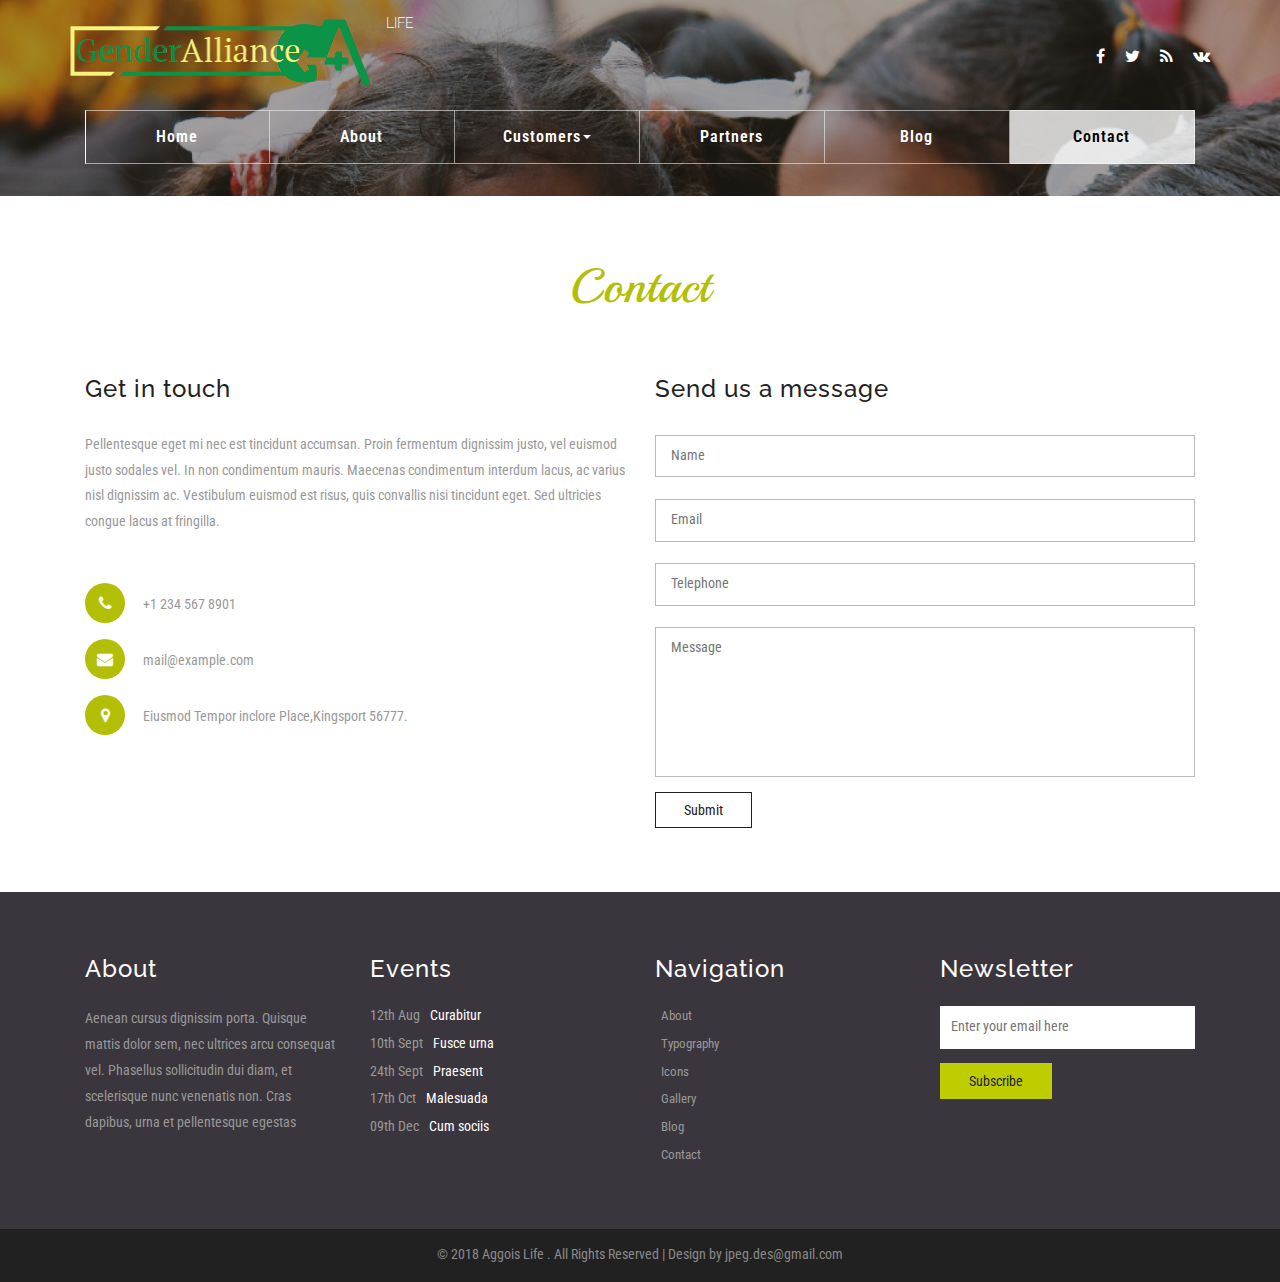
<file: contact.html>
<!DOCTYPE html>
<html lang="en">
<head>
<title>Aggois Life an agriculture Category</title>
<meta name="viewport" content="width=device-width, initial-scale=1">
<meta charset="utf-8">
<meta name="keywords" content="Harvest Life Responsive web template, Bootstrap Web Templates, Flat Web Templates, Android Compatible web template, 
Smartphone Compatible web template, free webdesigns for Nokia, Samsung, LG, SonyEricsson, Motorola web design" />
<script type="application/x-javascript"> addEventListener("load", function() { setTimeout(hideURLbar, 0); }, false); function hideURLbar(){ window.scrollTo(0,1); } </script>
<!-- bootstrap-css -->
<link href="css/bootstrap.css" rel="stylesheet" type="text/css" media="all" />
<!--// bootstrap-css -->
<!-- css -->
<link rel="stylesheet" href="css/style.css" type="text/css" media="all" />
<!--// css -->
<!-- font-awesome icons -->
<link href="css/font-awesome.css" rel="stylesheet"> 
<!-- //font-awesome icons -->
<!-- font -->
<link href="//fonts.googleapis.com/css?family=Playball&amp;subset=latin-ext" rel="stylesheet">
<link href="//fonts.googleapis.com/css?family=Raleway:100,100i,200,200i,300,300i,400,400i,500,500i,600,600i,700,700i,800,800i,900,900i" rel="stylesheet">
<link href='//fonts.googleapis.com/css?family=Roboto+Condensed:400,700italic,700,400italic,300italic,300' rel='stylesheet' type='text/css'>
<!-- //font -->
<script src="js/jquery-1.11.1.min.js"></script>
<script src="js/bootstrap.js"></script>
<script type="text/javascript">
	jQuery(document).ready(function($) {
		$(".scroll").click(function(event){		
			event.preventDefault();
			$('html,body').animate({scrollTop:$(this.hash).offset().top},1000);
		});
	});
</script> 
<!--[if lt IE 9]>
  <script src="https://oss.maxcdn.com/libs/html5shiv/3.7.0/html5shiv.js"></script>
<![endif]-->
</head>
<body>
	<!-- banner -->
	<div class="banner about-banner">
		<div class="header">
			<div class="container">
				<div class="header-left">
					<div class="w3layouts-logo">
						<h1>
							<a href="index.html"> <img src="images/logo1.png" alt=""/> <span><sup>Life</sup></span></a>
						</h1>
					</div>
				</div>
				<div class="header-right">
					<div class="agileinfo-social-grids">
						<ul>
							<li><a href="#"><i class="fa fa-facebook"></i></a></li>
							<li><a href="#"><i class="fa fa-twitter"></i></a></li>
							<li><a href="#"><i class="fa fa-rss"></i></a></li>
							<li><a href="#"><i class="fa fa-vk"></i></a></li>
						</ul>
					</div>
				</div>
				<div class="clearfix"> </div>
			</div>
		</div>
		<div class="header-bottom">
			<div class="container">
				<div class="top-nav">
						<nav class="navbar navbar-default">
								<div class="navbar-header">
									<button type="button" class="navbar-toggle collapsed" data-toggle="collapse" data-target="#bs-example-navbar-collapse-1">
										<span class="sr-only">Toggle navigation</span>
										<span class="icon-bar"></span>
										<span class="icon-bar"></span>
										<span class="icon-bar"></span>
									</button>
								</div>
							<!-- Collect the nav links, forms, and other content for toggling -->
							<div class="collapse navbar-collapse" id="bs-example-navbar-collapse-1">
								<ul class="nav navbar-nav">
									<li><a class="list-border" href="index.html">Home</a></li>
									<li><a href="about.html">About</a></li>
									<li class=""><a href="#" class="dropdown-toggle hvr-bounce-to-bottom" data-toggle="dropdown" role="button" aria-haspopup="true" aria-expanded="false">Customers<span class="caret"></span></a>
										<ul class="dropdown-menu">
											<li><a class="hvr-bounce-to-bottom" href="icons.html">Cust. Seg 1</a></li>
											<li><a class="hvr-bounce-to-bottom" href="typography.html">Cust Seg 2</a></li>          
										</ul>
									</li>								
									<li><a href="gallery.html">Partners</a></li>
									<li><a href="blog.html">Blog</a></li>
									<li><a class="list-border1 active" href="contact.html">Contact</a></li>
								</ul>	
								<div class="clearfix"> </div>
							</div>	
						</nav>		
				</div>
			</div>
		</div>
	</div>
	<!-- //banner -->
	<div class="about-heading">	
		<div class="container">
			<h2>Contact</h2>
		</div>
	</div>
	<!-- contact -->
	<div class="contact">
		<div class="container">
			<div class="agile-contact-form">
				<div class="col-md-6 contact-form-left">
					<div class="w3layouts-contact-form-top">
						<h3>Get in touch</h3>
						<p>Pellentesque eget mi nec est tincidunt accumsan. Proin fermentum dignissim justo, vel euismod justo sodales vel. In non condimentum mauris. Maecenas condimentum interdum lacus, ac varius nisl dignissim ac. Vestibulum euismod est risus, quis convallis nisi tincidunt eget. Sed ultricies congue lacus at fringilla.</p>
					</div>
					<div class="agileits-contact-address">
						<ul>
							<li><i class="fa fa-phone" aria-hidden="true"></i> <span>+1 234 567 8901</span></li>
							<li><i class="fa fa-phone fa-envelope" aria-hidden="true"></i> <span><a href="mailto:example@email.com">mail@example.com</a></span></li>
							<li><i class="fa fa-map-marker" aria-hidden="true"></i> <span>Eiusmod Tempor inclore Place,Kingsport 56777.</span></li>
						</ul>
					</div>
				</div>
				<div class="col-md-6 contact-form-right">
					<div class="contact-form-top">
						<h3>Send us a message</h3>
					</div>
					<div class="agileinfo-contact-form-grid">
						<form action="#" method="post">
							<input type="text" name="Name" placeholder="Name" required="">
							<input type="email" name="Email" placeholder="Email" required="">
							<input type="text" name="Telephone" placeholder="Telephone" required="">
							<textarea name="Message" placeholder="Message" required=""></textarea>
							<button class="btn1">Submit</button>
						</form>
					</div>
				</div>
				<div class="clearfix"> </div>
			</div>
			
			
		</div>
	</div>
	<!-- //contact -->
	<!-- footer -->
	<div class="footer">
		<div class="container">
			<div class="agile-footer-grids">
				<div class="col-md-3 w3-agile-footer-grid">
					<h3>About</h3>
					<p>Aenean cursus dignissim porta. Quisque mattis dolor sem, nec ultrices arcu consequat vel. Phasellus sollicitudin dui diam, et scelerisque nunc venenatis non. Cras dapibus, urna et pellentesque egestas</p>
				</div>
				<div class="col-md-3 w3-agile-footer-grid">
					<h3>Events</h3>
					<ul>
						<li>12th Aug <a href="single.html">Curabitur</a></li>
						<li>10th Sept <a href="single.html">Fusce urna</a></li>
						<li>24th Sept <a href="single.html">Praesent</a></li>
						<li>17th Oct <a href="single.html">Malesuada </a></li>
						<li>09th Dec <a href="single.html">Cum sociis</a></li>
					</ul>
				</div>
				<div class="col-md-3 w3-agile-footer-grid">
					<h3>Navigation</h3>
					<ul>
						<li class="text"><a href="about.html">About</a></li>
						<li class="text"><a href="typography.html">Typography</a></li>
						<li class="text"><a href="icons.html">Icons</a></li>
						<li class="text"><a href="gallery.html">Gallery</a></li>
						<li class="text"><a href="blog.html">Blog</a></li>
						<li class="text"><a href="contact.html">Contact</a></li>
					</ul>
				</div>
				<div class="col-md-3 w3-agile-footer-grid">
					<h3>Newsletter</h3>
					<form action="#" method="post">
						<input type="email" id="mc4wp_email" name="EMAIL" placeholder="Enter your email here" required="">
						<input type="submit" value="Subscribe">
					</form>
				</div>
				<div class="clearfix"> </div>
			</div>
		</div>
	</div>
	<!-- //footer -->
	<!-- copyright -->
	<div class="copyright">
		<div class="container">
			<p>© 2018 Aggois Life . All Rights Reserved | Design by <a href="http://w3layouts.com/"> jpeg.des@gmail.com</a> </p>
		</div>
	</div>
	<!-- //copyright -->
	<script src="js/SmoothScroll.min.js"></script>
	<script type="text/javascript" src="js/move-top.js"></script>
	<script type="text/javascript" src="js/easing.js"></script>
	<!-- here stars scrolling icon -->
	<script type="text/javascript">
		$(document).ready(function() {
			/*
				var defaults = {
				containerID: 'toTop', // fading element id
				containerHoverID: 'toTopHover', // fading element hover id
				scrollSpeed: 1200,
				easingType: 'linear' 
				};
			*/
								
			$().UItoTop({ easingType: 'easeOutQuart' });
								
			});
	</script>
	<!-- //here ends scrolling icon -->
</body>	
</html>
</file>
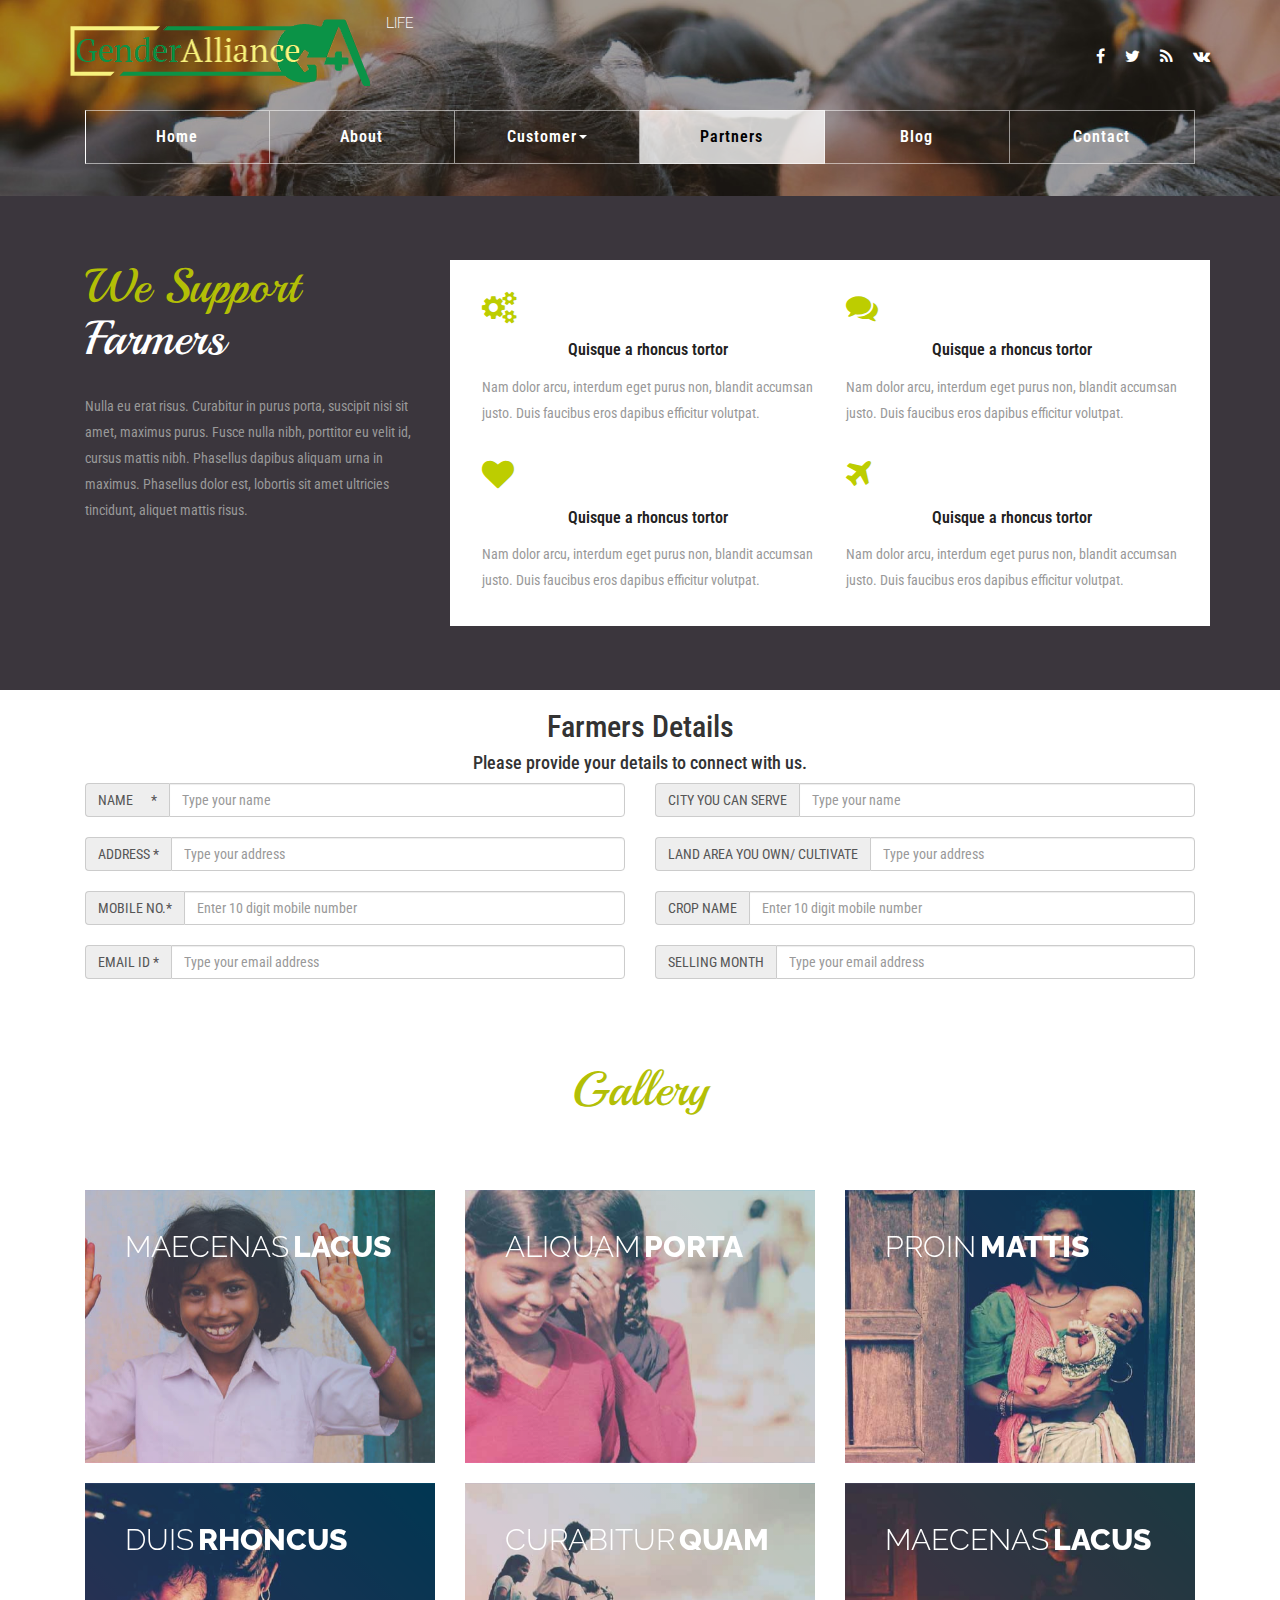
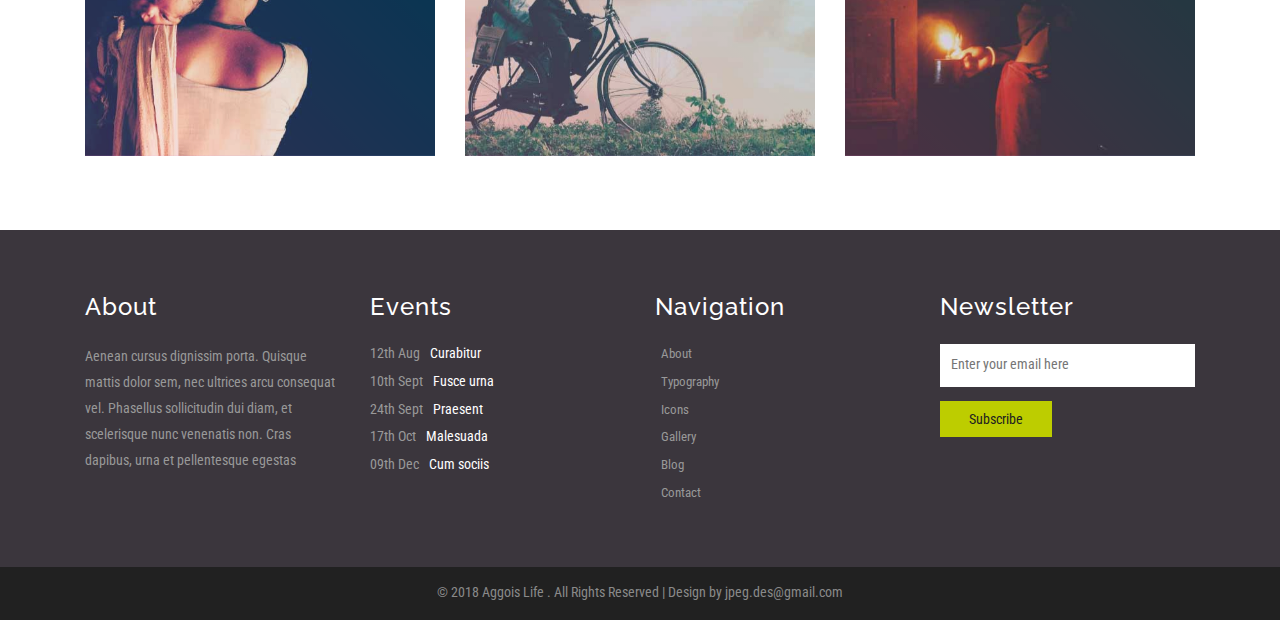
<file: gallery.html>
<!DOCTYPE html>
<html lang="en">
<head>
<title>Aggois Life an agriculture Category</title>
<meta name="viewport" content="width=device-width, initial-scale=1">
<meta charset="utf-8">
<meta name="keywords" content="Harvest Life Responsive web template, Bootstrap Web Templates, Flat Web Templates, Android Compatible web template, 
Smartphone Compatible web template, free webdesigns for Nokia, Samsung, LG, SonyEricsson, Motorola web design" />
<script type="application/x-javascript"> addEventListener("load", function() { setTimeout(hideURLbar, 0); }, false); function hideURLbar(){ window.scrollTo(0,1); } </script>
<!-- bootstrap-css -->
<link href="css/bootstrap.css" rel="stylesheet" type="text/css" media="all" />
<!--// bootstrap-css -->
<!-- css -->
<link rel="stylesheet" href="css/style.css" type="text/css" media="all" />
<!--// css -->
<link rel="stylesheet" href="css/lightbox.css">
<!-- font-awesome icons -->
<link href="css/font-awesome.css" rel="stylesheet">
<!-- //font-awesome icons -->
<!-- font -->
<link href="//fonts.googleapis.com/css?family=Playball&amp;subset=latin-ext" rel="stylesheet">
<link href="//fonts.googleapis.com/css?family=Raleway:100,100i,200,200i,300,300i,400,400i,500,500i,600,600i,700,700i,800,800i,900,900i" rel="stylesheet">
<link href='//fonts.googleapis.com/css?family=Roboto+Condensed:400,700italic,700,400italic,300italic,300' rel='stylesheet' type='text/css'>
<!-- //font -->
<script src="js/jquery-1.11.1.min.js"></script>
<script src="js/bootstrap.js"></script>
<script type="text/javascript">
	jQuery(document).ready(function($) {
		$(".scroll").click(function(event){		
			event.preventDefault();
			$('html,body').animate({scrollTop:$(this.hash).offset().top},1000);
		});
	});
</script>
<!--[if lt IE 9]>
  <script src="https://oss.maxcdn.com/libs/html5shiv/3.7.0/html5shiv.js"></script>
<![endif]-->
</head>
<body>
<!-- banner -->
<div class="banner about-banner">
  <div class="header">
    <div class="container">
      <div class="header-left">
        <div class="w3layouts-logo">
          <h1> <a href="index.html"> <img src="images/logo1.png" alt=""/> <span><sup>Life</sup></span></a> </h1>
        </div>
      </div>
      <div class="header-right">
        <div class="agileinfo-social-grids">
          <ul>
            <li><a href="#"><i class="fa fa-facebook"></i></a></li>
            <li><a href="#"><i class="fa fa-twitter"></i></a></li>
            <li><a href="#"><i class="fa fa-rss"></i></a></li>
            <li><a href="#"><i class="fa fa-vk"></i></a></li>
          </ul>
        </div>
      </div>
      <div class="clearfix"> </div>
    </div>
  </div>
  <div class="header-bottom">
    <div class="container">
      <div class="top-nav">
        <nav class="navbar navbar-default">
          <div class="navbar-header">
            <button type="button" class="navbar-toggle collapsed" data-toggle="collapse" data-target="#bs-example-navbar-collapse-1"> <span class="sr-only">Toggle navigation</span> <span class="icon-bar"></span> <span class="icon-bar"></span> <span class="icon-bar"></span> </button>
          </div>
          <!-- Collect the nav links, forms, and other content for toggling -->
          <div class="collapse navbar-collapse" id="bs-example-navbar-collapse-1">
            <ul class="nav navbar-nav">
              <li><a class="list-border" href="index.html">Home</a></li>
              <li><a href="about.html">About</a></li>
              <li class=""><a href="#" class="dropdown-toggle hvr-bounce-to-bottom" data-toggle="dropdown" role="button" aria-haspopup="true" aria-expanded="false">Customer<span class="caret"></span></a>
                <ul class="dropdown-menu">
                  <li><a class="hvr-bounce-to-bottom" href="icons.html">Cust. Seg 1</a></li>
                  <li><a class="hvr-bounce-to-bottom" href="typography.html">Cust Seg 2</a></li>
                </ul>
              </li>
              <li><a class="active" href="gallery.html">Partners</a></li>
              <li><a href="blog.html">Blog</a></li>
              <li><a class="list-border1" href="contact.html">Contact</a></li>
            </ul>
            <div class="clearfix"> </div>
          </div>
        </nav>
      </div>
    </div>
  </div>
</div>


<!-- services -->
  <div class="services">
    <div class="container">
      <div class="agileits-services-grids">
        <div class="col-md-4 agileinfo-services-left">
          <h3>We Support <span>Farmers</span></h3>
          <p>Nulla eu erat risus. Curabitur in purus porta, suscipit nisi sit amet, maximus purus. Fusce nulla nibh, porttitor eu velit id, cursus mattis nibh. Phasellus dapibus aliquam urna in maximus. Phasellus dolor est, lobortis sit amet ultricies tincidunt, aliquet mattis risus.</p>
        </div>
        <div class="col-md-8 agileinfo-services-right">
          <div class="col-md-6 w3-agileits-services-grid">
            <i class="fa fa-cogs" aria-hidden="true"></i>
            <h4>Quisque a rhoncus tortor</h4>
            <p>Nam dolor arcu, interdum eget purus non, blandit accumsan justo. Duis faucibus eros dapibus efficitur volutpat.</p>
          </div>
          <div class="col-md-6 w3-agileits-services-grid agile-services1">
            <i class="fa fa-comments" aria-hidden="true"></i>
            <h4>Quisque a rhoncus tortor</h4>
            <p>Nam dolor arcu, interdum eget purus non, blandit accumsan justo. Duis faucibus eros dapibus efficitur volutpat.</p>
          </div>
          <div class="col-md-6 w3-agileits-services-grid">
            <i class="fa fa-heart" aria-hidden="true"></i>
            <h4>Quisque a rhoncus tortor</h4>
            <p>Nam dolor arcu, interdum eget purus non, blandit accumsan justo. Duis faucibus eros dapibus efficitur volutpat.</p>
          </div>
          <div class="col-md-6 w3-agileits-services-grid">
            <i class="fa fa-plane" aria-hidden="true"></i>
            <h4>Quisque a rhoncus tortor</h4>
            <p>Nam dolor arcu, interdum eget purus non, blandit accumsan justo. Duis faucibus eros dapibus efficitur volutpat.</p>
          </div>
          <div class="clearfix"> </div>
        </div>
        <div class="clearfix"> </div>
      </div>
    </div>
  </div>


<!-- //forms -->

<div class="container" class="w3l-about-heading">
<h2 class="hdg wow fadeInUp animated" data-wow-delay=".5s">Farmers Details</h2>
<h4 class="hdg wow fadeInUp animated" data-wow-delay=".5s">Please provide your details to connect with us.</h4>
</div>
<div class="container">
  <div class="col-md-6">
    <div class="input-group wow fadeInUp animated" data-wow-delay=".5s"><span class="input-group-addon" id="basic-addon3">NAME &nbsp; &nbsp; &nbsp;* </span>
      <input type="text" class="form-control" placeholder="Type your name" aria-describedby="basic-addon1">
    </div>
    <div class="input-group wow fadeInUp animated" data-wow-delay=".5s"><span class="input-group-addon" id="basic-addon4">ADDRESS *</span>
      <input type="text" class="form-control" placeholder="Type your address" aria-describedby="basic-addon1">
    </div>
    <div class="input-group wow fadeInUp animated" data-wow-delay=".5s"><span class="input-group-addon" id="basic-addon5">MOBILE NO.*</span>
      <input type="text" class="form-control" placeholder="Enter 10 digit mobile number" aria-describedby="basic-addon1">
    </div>
    <div class="input-group wow fadeInUp animated" data-wow-delay=".5s"><span class="input-group-addon" id="basic-addon6">EMAIL ID *</span>
      <input type="text" class="form-control" placeholder="Type your email address" aria-describedby="basic-addon1">
    </div>
  </div>
  <div class="col-md-6">
    <div class="input-group wow fadeInUp animated" data-wow-delay=".5s"><span class="input-group-addon" id="basic-addon2">CITY YOU CAN SERVE</span>
      <input type="text" class="form-control" placeholder="Type your name" aria-describedby="basic-addon1">
    </div>
    <div class="input-group wow fadeInUp animated" data-wow-delay=".5s"><span class="input-group-addon" id="basic-addon7">LAND AREA YOU OWN/ CULTIVATE</span>
      <input type="text" class="form-control" placeholder="Type your address" aria-describedby="basic-addon1">
    </div>
    <div class="input-group wow fadeInUp animated" data-wow-delay=".5s"><span class="input-group-addon" id="basic-addon8">CROP NAME</span>
      <input type="text" class="form-control" placeholder="Enter 10 digit mobile number" aria-describedby="basic-addon1">
    </div>
    <div class="input-group wow fadeInUp animated" data-wow-delay=".5s"><span class="input-group-addon" id="basic-addon1">SELLING MONTH</span>
      <input type="text" class="form-control" placeholder="Type your email address" aria-describedby="basic-addon1">
    </div>
  </div>
</div>

<!-- //forms --> 


<!-- //banner -->
<div class="about-heading">
  <div class="container">
    <h2>Gallery</h2>
  </div>
</div>
<!-- gallery -->
<div class="gallery">
  <div class="container">
    <div class="gallery-grids">
      <div class="col-md-4 gallery-grid">
        <div class="grid">
          <figure class="effect-roxy"> <a class="example-image-link" href="images/g6.jpg" data-lightbox="example-set" data-title=""> <img src="images/g6.jpg" alt="" />
            <figcaption>
              <h3>Maecenas <span>lacus</span></h3>
              <p> Aenean fermentum nisl ac imperdiet commodo</p>
            </figcaption>
            </a> </figure>
        </div>
      </div>
      <div class="col-md-4 gallery-grid">
        <div class="grid">
          <figure class="effect-roxy"> <a class="example-image-link" href="images/g1.jpg" data-lightbox="example-set" data-title=""> <img src="images/g1.jpg" alt="" />
            <figcaption>
              <h3>Aliquam <span>porta</span></h3>
              <p>Aenean fermentum nisl ac imperdiet commodo</p>
            </figcaption>
            </a> </figure>
        </div>
      </div>
      <div class="col-md-4 gallery-grid">
        <div class="grid">
          <figure class="effect-roxy"> <a class="example-image-link" href="images/g2.jpg" data-lightbox="example-set" data-title=""> <img src="images/g2.jpg" alt="" />
            <figcaption>
              <h3>Proin <span>mattis</span></h3>
              <p>Aenean fermentum nisl ac imperdiet commodo</p>
            </figcaption>
            </a> </figure>
        </div>
      </div>
      <div class="col-md-4 gallery-grid">
        <div class="grid">
          <figure class="effect-roxy"> <a class="example-image-link" href="images/g3.jpg" data-lightbox="example-set" data-title=""> <img src="images/g3.jpg" alt="" />
            <figcaption>
              <h3>Duis <span>rhoncus</span></h3>
              <p>Aenean fermentum nisl ac imperdiet commodo</p>
            </figcaption>
            </a> </figure>
        </div>
      </div>
      <div class="col-md-4 gallery-grid">
        <div class="grid">
          <figure class="effect-roxy"> <a class="example-image-link" href="images/g4.jpg" data-lightbox="example-set" data-title=""> <img src="images/g4.jpg" alt="" />
            <figcaption>
              <h3>Curabitur <span>quam</span></h3>
              <p>Aenean fermentum nisl ac imperdiet commodo</p>
            </figcaption>
            </a> </figure>
        </div>
      </div>
      <div class="col-md-4 gallery-grid">
        <div class="grid">
          <figure class="effect-roxy"> <a class="example-image-link" href="images/g5.jpg" data-lightbox="example-set" data-title=""> <img src="images/g5.jpg" alt="" />
            <figcaption>
              <h3>Maecenas <span>lacus</span></h3>
              <p>Aenean fermentum nisl ac imperdiet commodo</p>
            </figcaption>
            </a> </figure>
        </div>
      </div>
      <div class="clearfix"> </div>
    </div>
  </div>
</div>
<!-- //gallery --> 


<!-- footer -->
<div class="footer">
  <div class="container">
    <div class="agile-footer-grids">
      <div class="col-md-3 w3-agile-footer-grid">
        <h3>About</h3>
        <p>Aenean cursus dignissim porta. Quisque mattis dolor sem, nec ultrices arcu consequat vel. Phasellus sollicitudin dui diam, et scelerisque nunc venenatis non. Cras dapibus, urna et pellentesque egestas</p>
      </div>
      <div class="col-md-3 w3-agile-footer-grid">
        <h3>Events</h3>
        <ul>
          <li>12th Aug <a href="single.html">Curabitur</a></li>
          <li>10th Sept <a href="single.html">Fusce urna</a></li>
          <li>24th Sept <a href="single.html">Praesent</a></li>
          <li>17th Oct <a href="single.html">Malesuada </a></li>
          <li>09th Dec <a href="single.html">Cum sociis</a></li>
        </ul>
      </div>
      <div class="col-md-3 w3-agile-footer-grid">
        <h3>Navigation</h3>
        <ul>
          <li class="text"><a href="about.html">About</a></li>
          <li class="text"><a href="typography.html">Typography</a></li>
          <li class="text"><a href="icons.html">Icons</a></li>
          <li class="text"><a href="gallery.html">Gallery</a></li>
          <li class="text"><a href="blog.html">Blog</a></li>
          <li class="text"><a href="contact.html">Contact</a></li>
        </ul>
      </div>
      <div class="col-md-3 w3-agile-footer-grid">
        <h3>Newsletter</h3>
        <form action="#" method="post">
          <input type="email" id="mc4wp_email" name="EMAIL" placeholder="Enter your email here" required="">
          <input type="submit" value="Subscribe">
        </form>
      </div>
      <div class="clearfix"> </div>
    </div>
  </div>
</div>
<!-- //footer --> 
<!-- copyright -->
<div class="copyright">
  <div class="container">
    <p>© 2018 Aggois Life . All Rights Reserved | Design by <a href="http://w3layouts.com/"> jpeg.des@gmail.com</a> </p>
  </div>
</div>
<!-- //copyright --> 
<script src="js/lightbox-plus-jquery.min.js"> </script> 
<script src="js/SmoothScroll.min.js"></script> 
<script type="text/javascript" src="js/move-top.js"></script> 
<script type="text/javascript" src="js/easing.js"></script> 
<!-- here stars scrolling icon --> 
<script type="text/javascript">
		$(document).ready(function() {
			/*
				var defaults = {
				containerID: 'toTop', // fading element id
				containerHoverID: 'toTopHover', // fading element hover id
				scrollSpeed: 1200,
				easingType: 'linear' 
				};
			*/
								
			$().UItoTop({ easingType: 'easeOutQuart' });
								
			});
	</script> 
<!-- //here ends scrolling icon -->
</body>
</html>
</file>
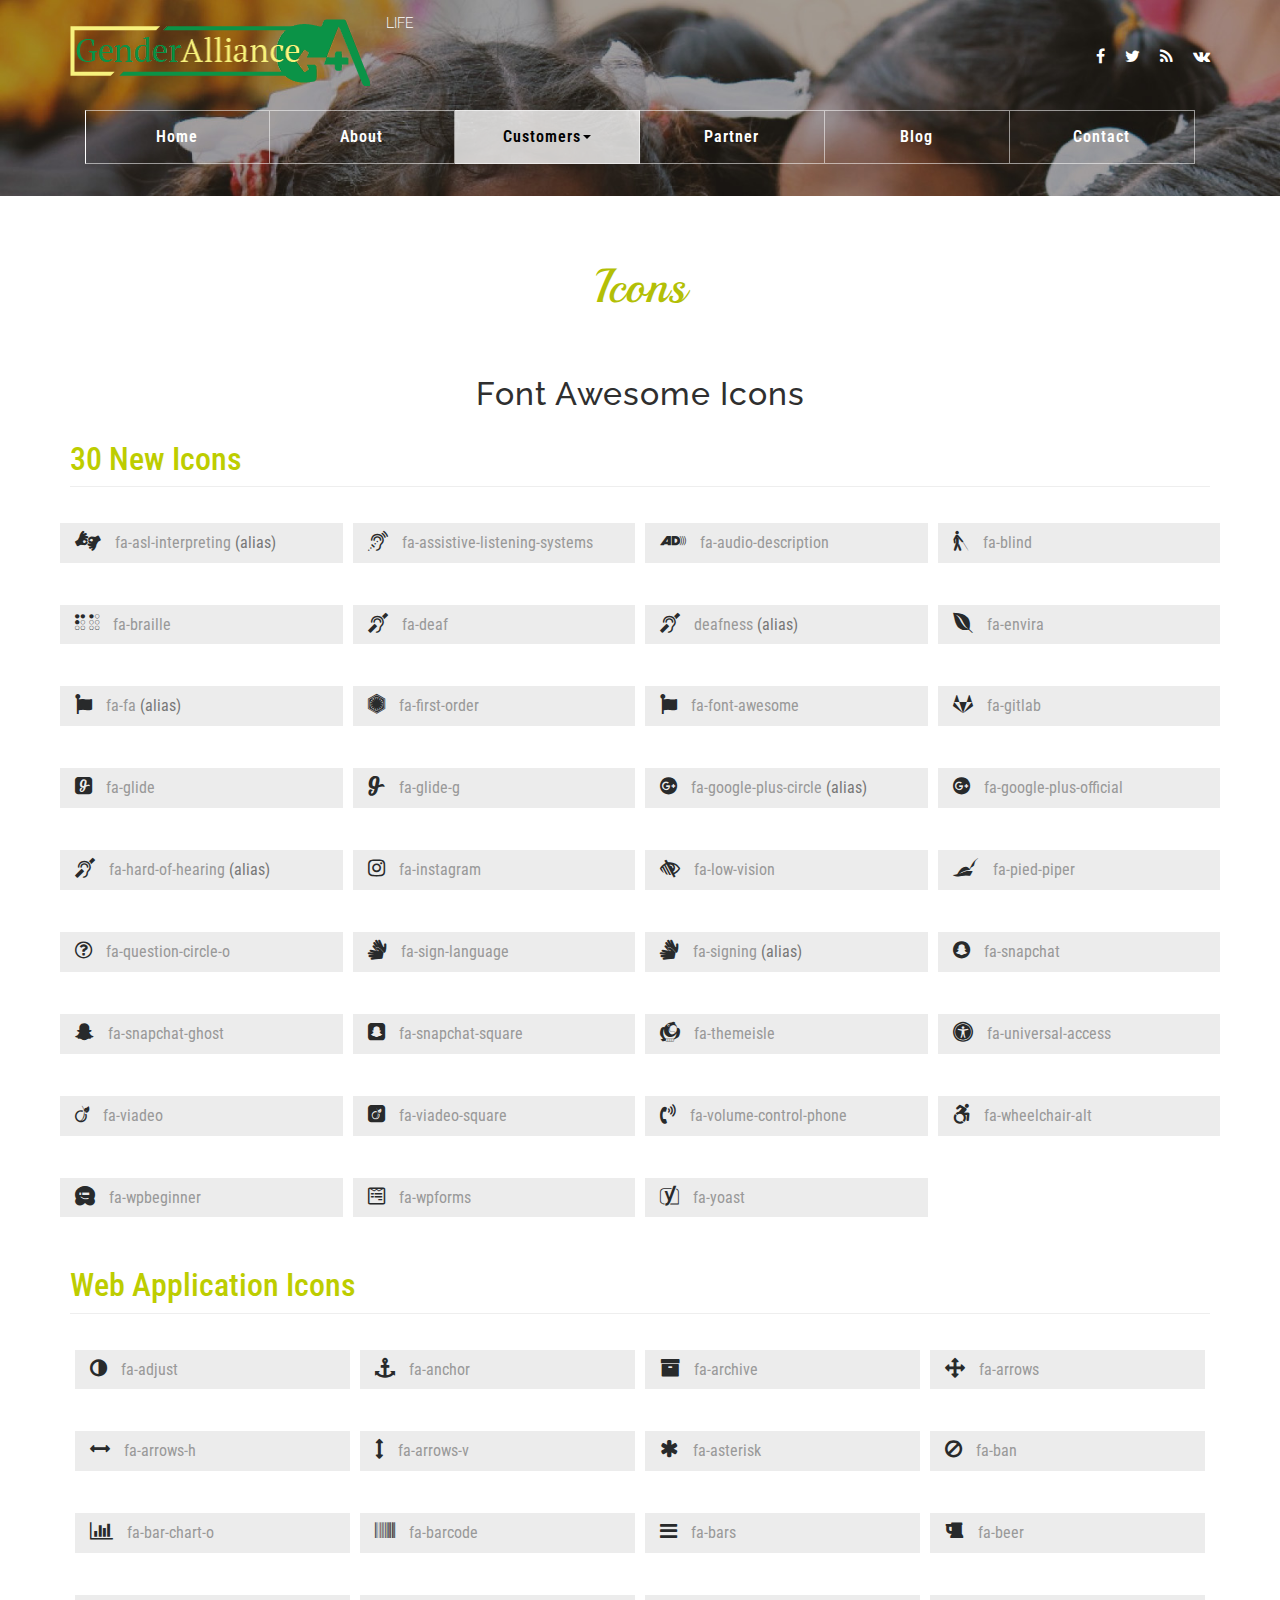
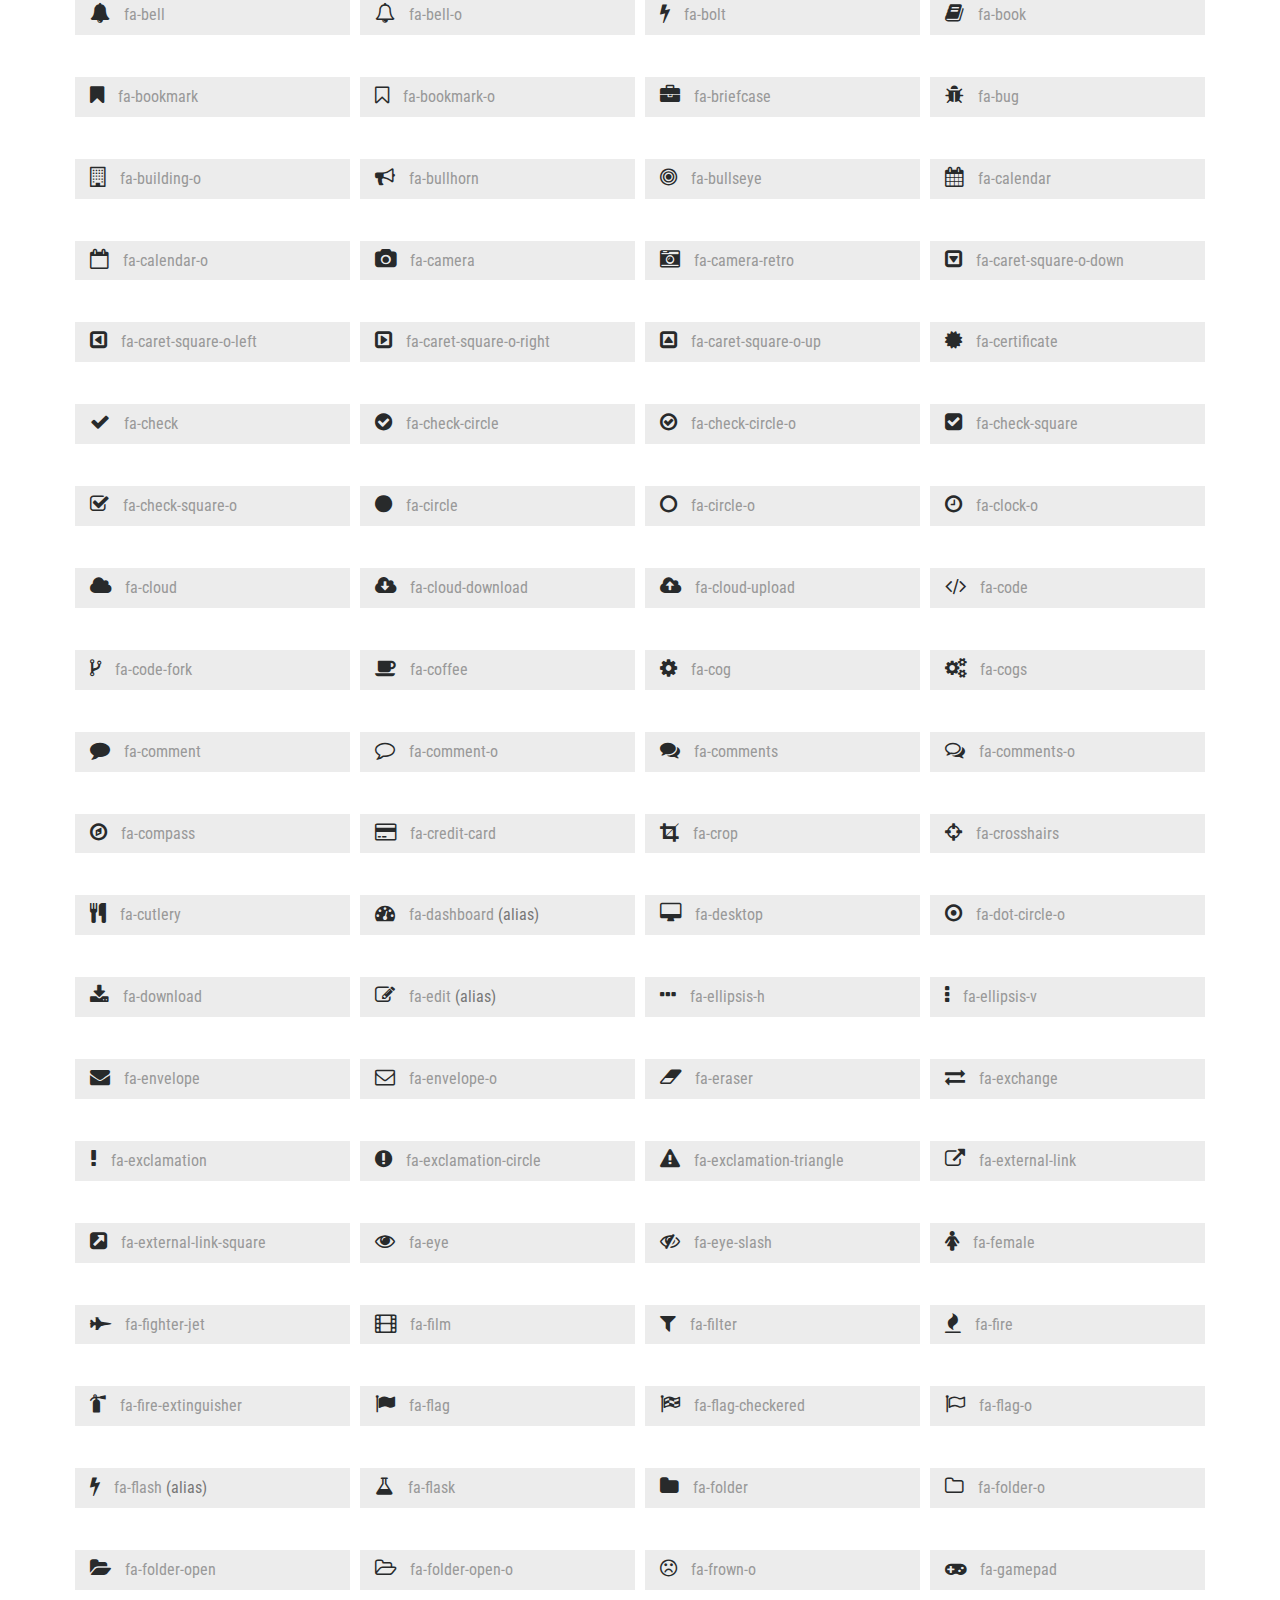
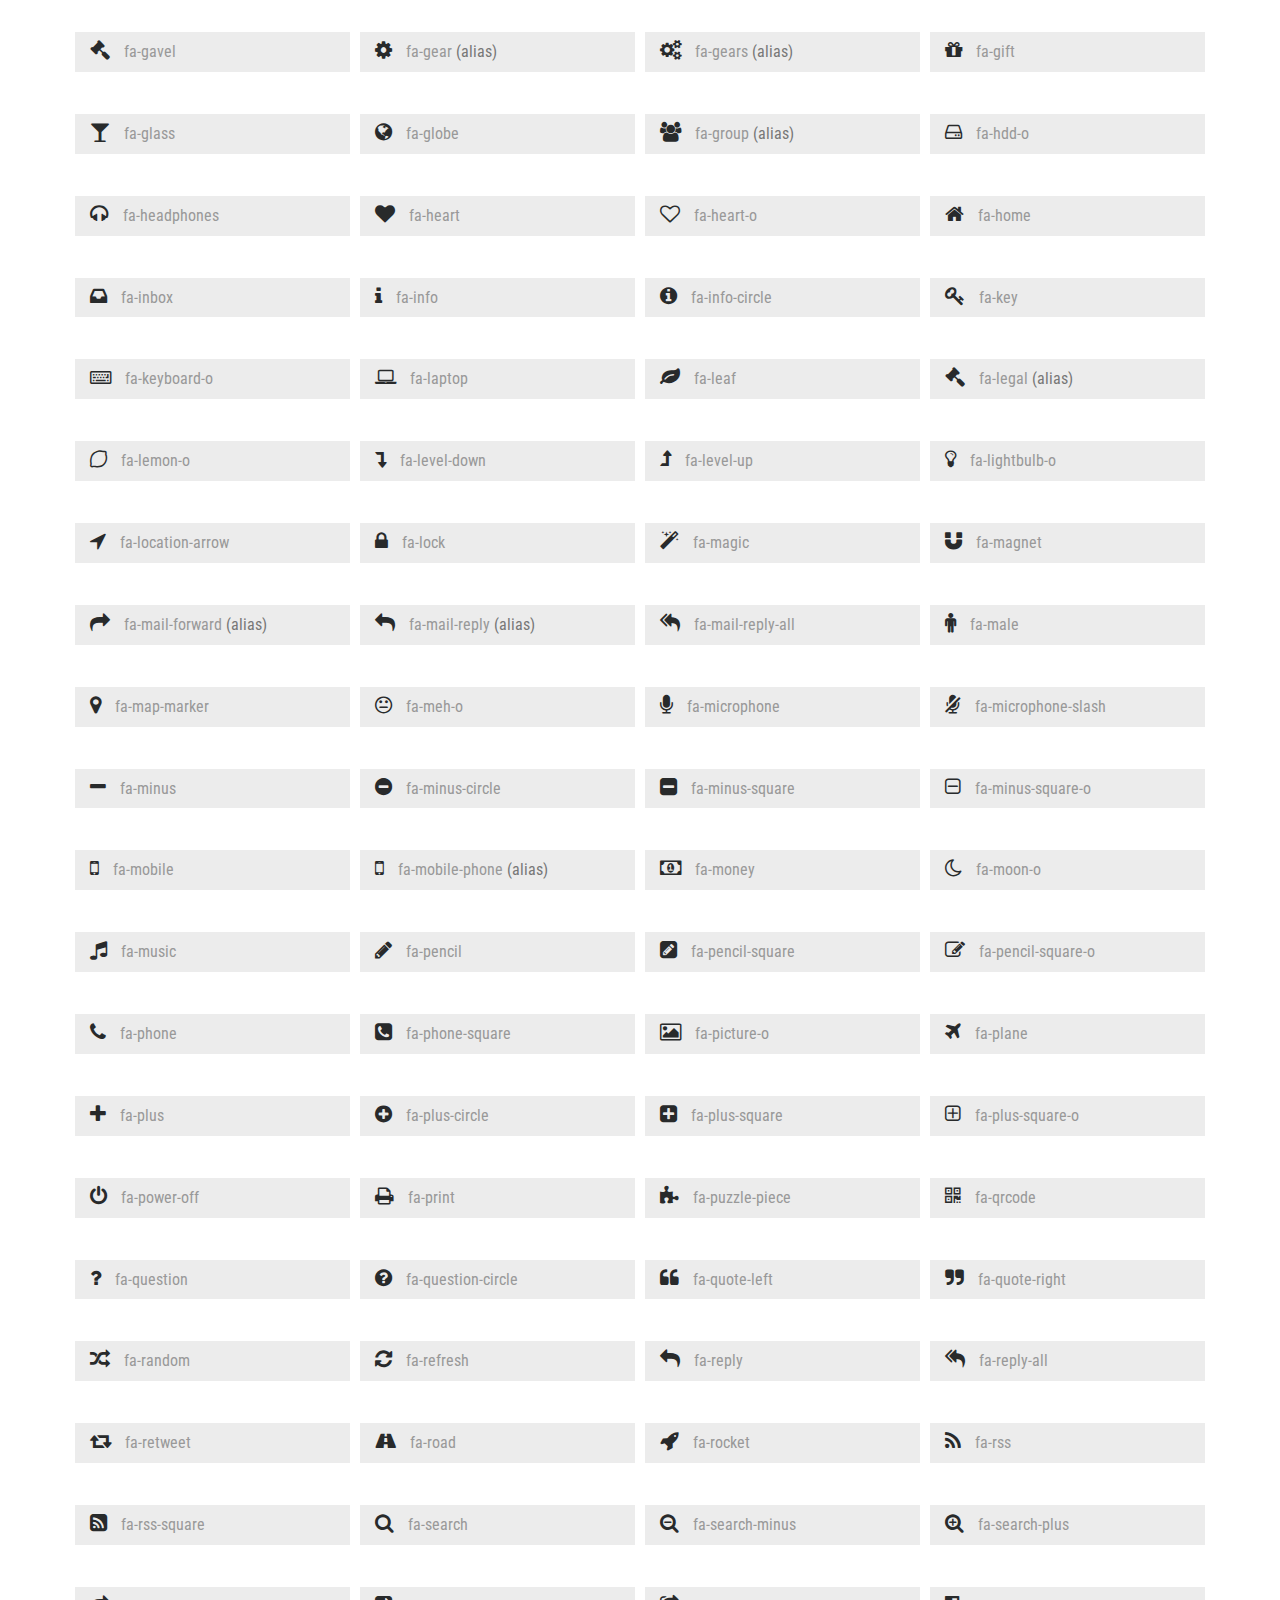
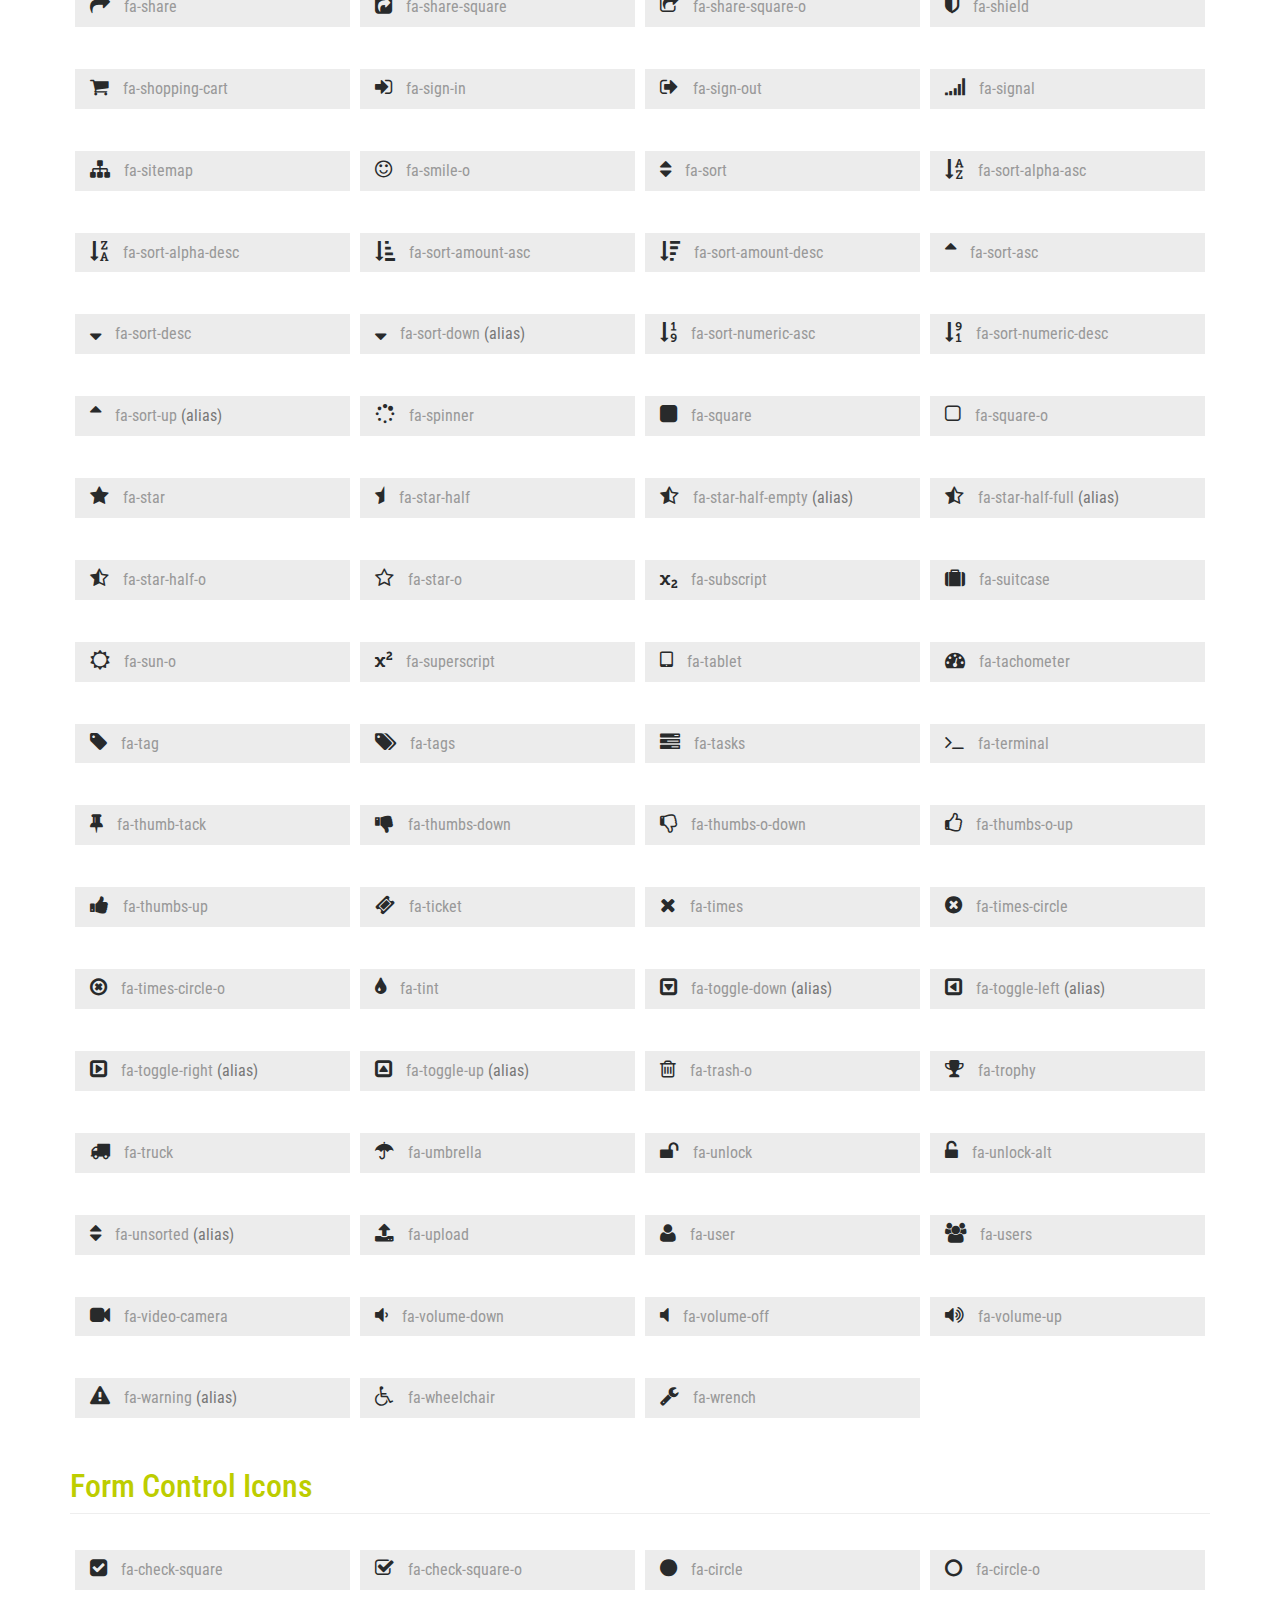
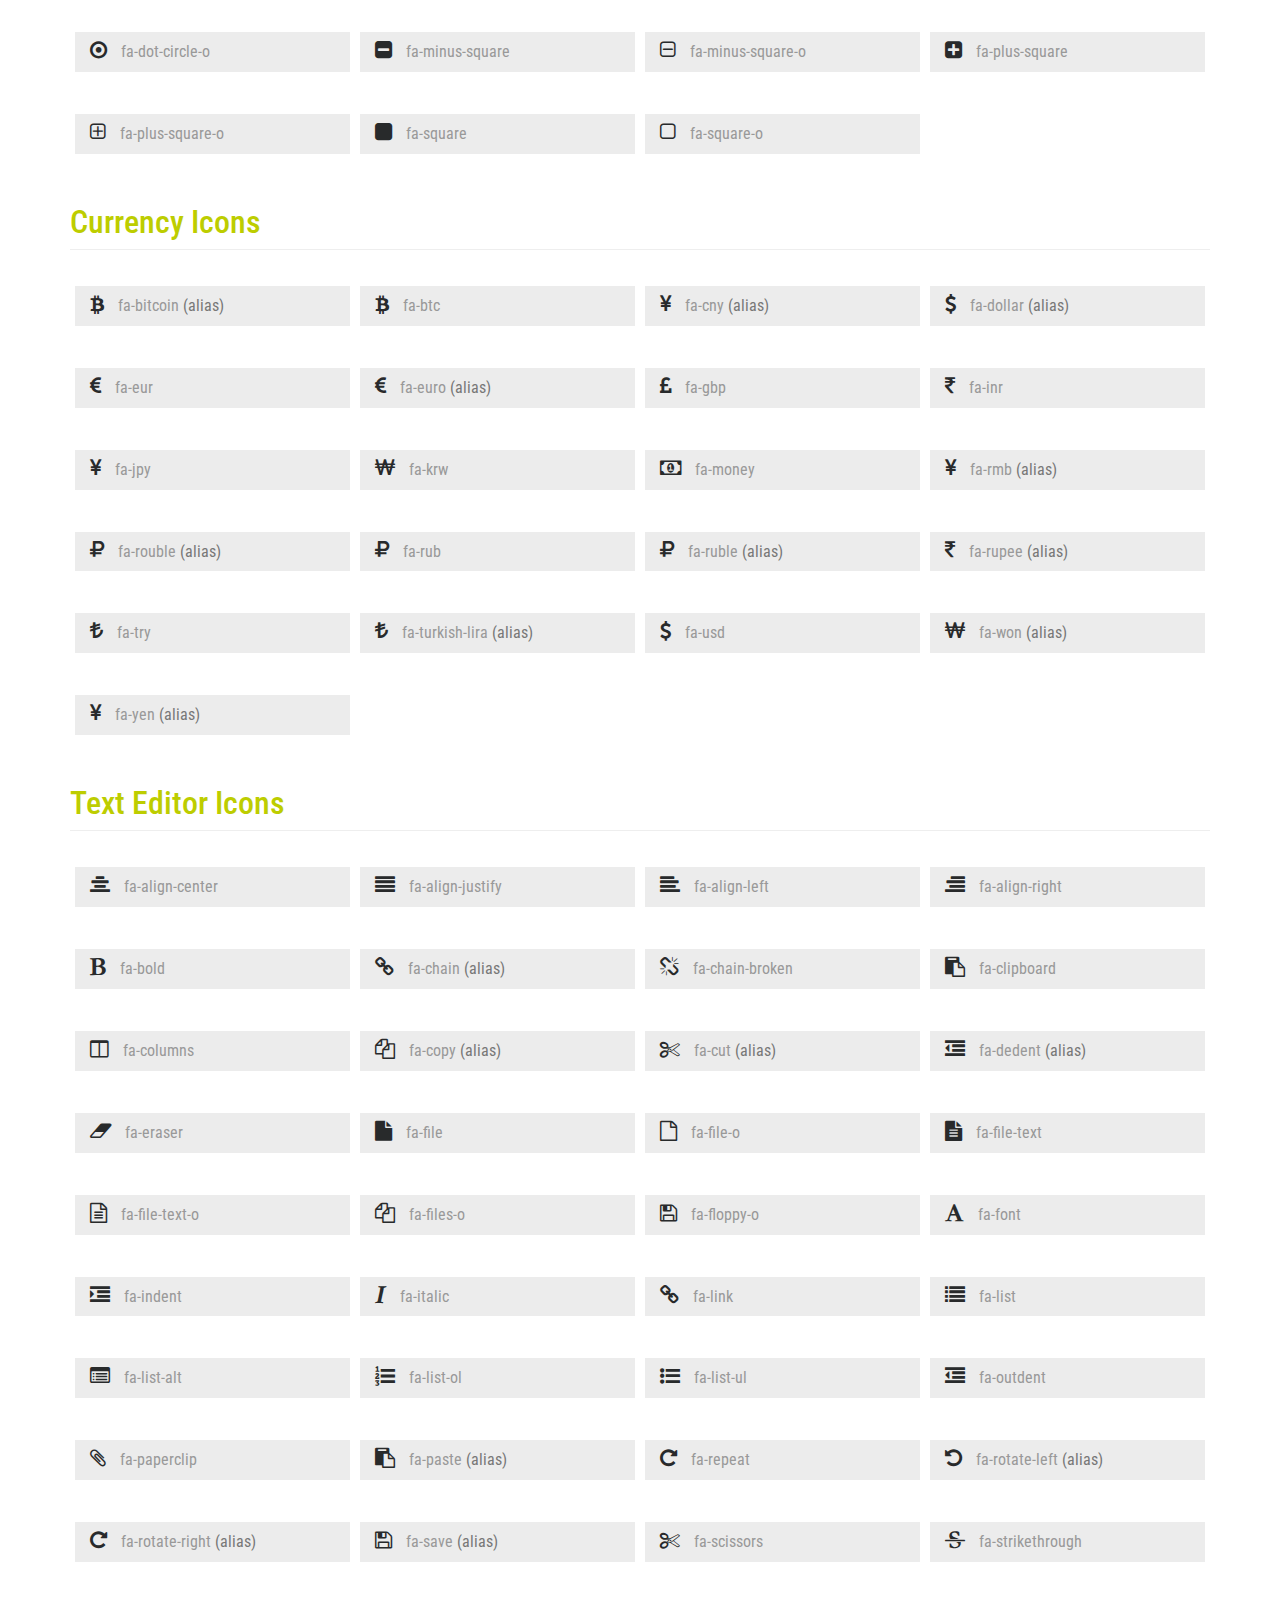
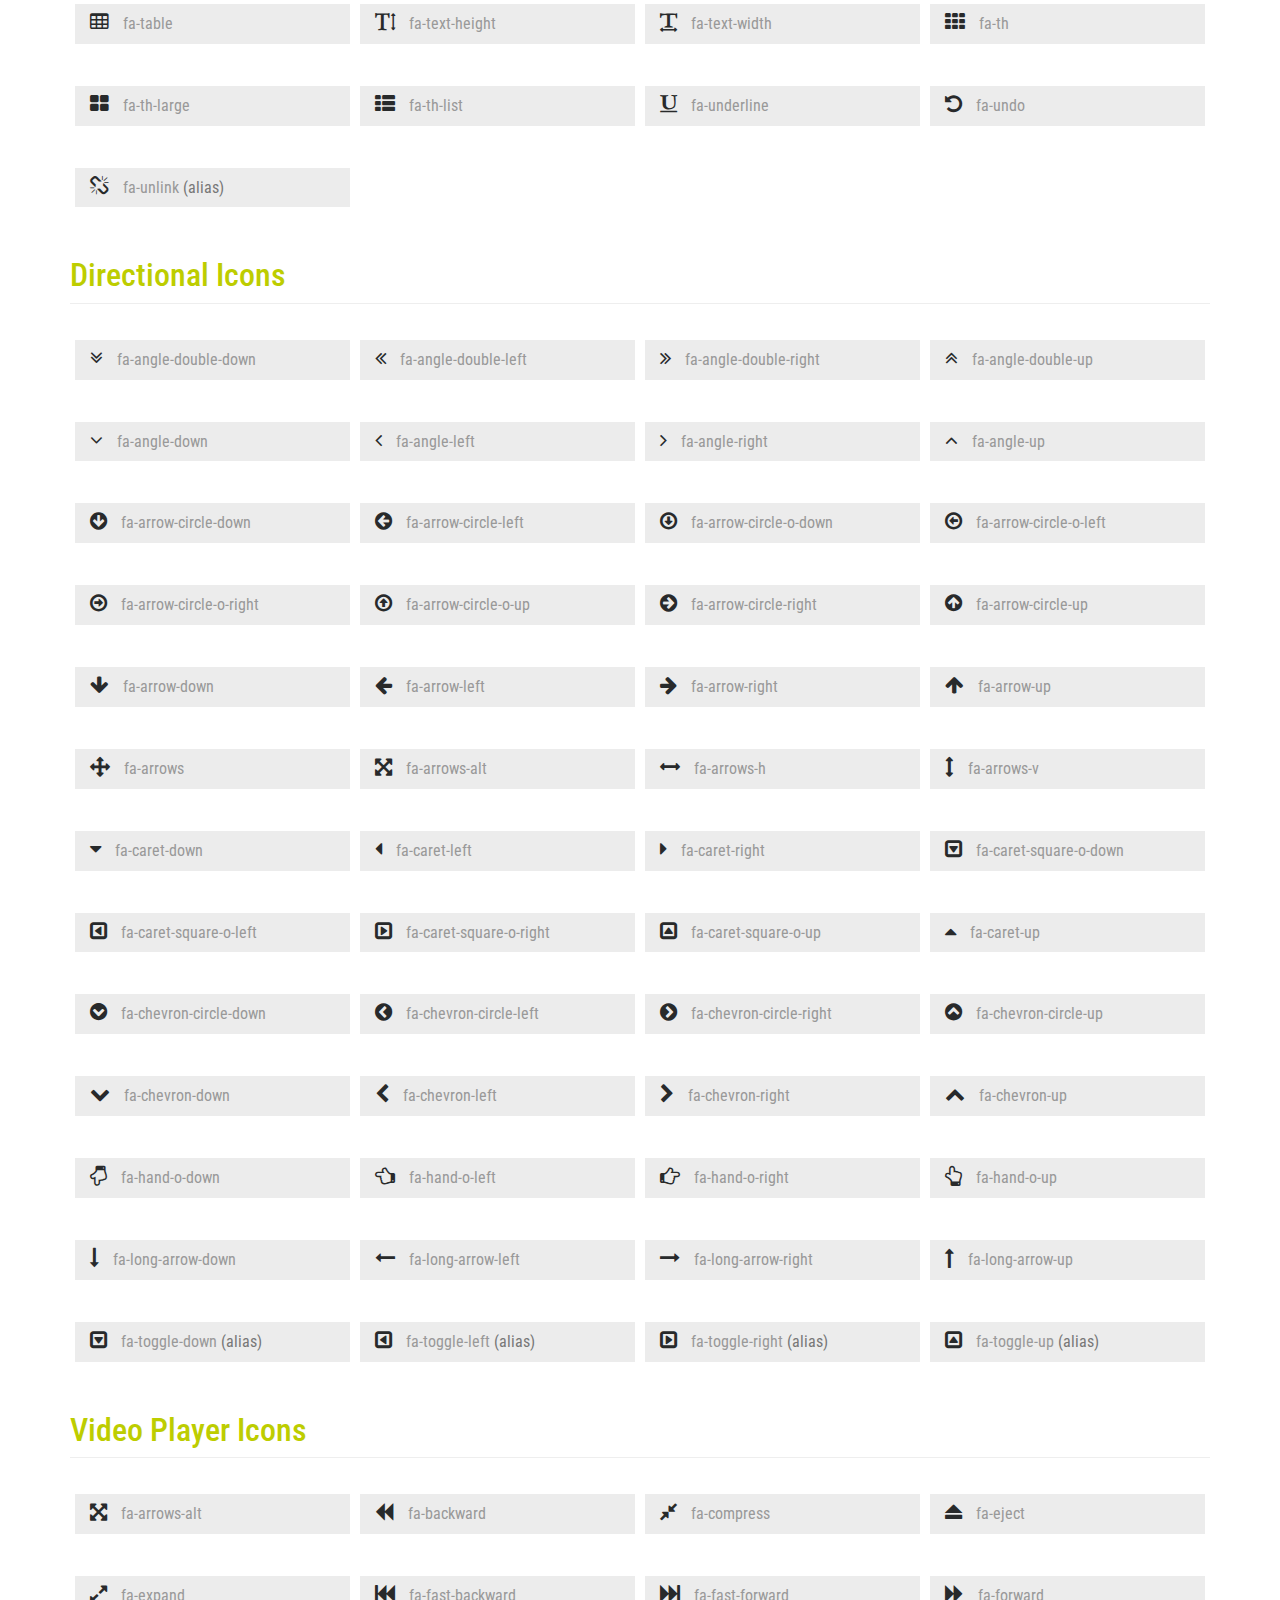
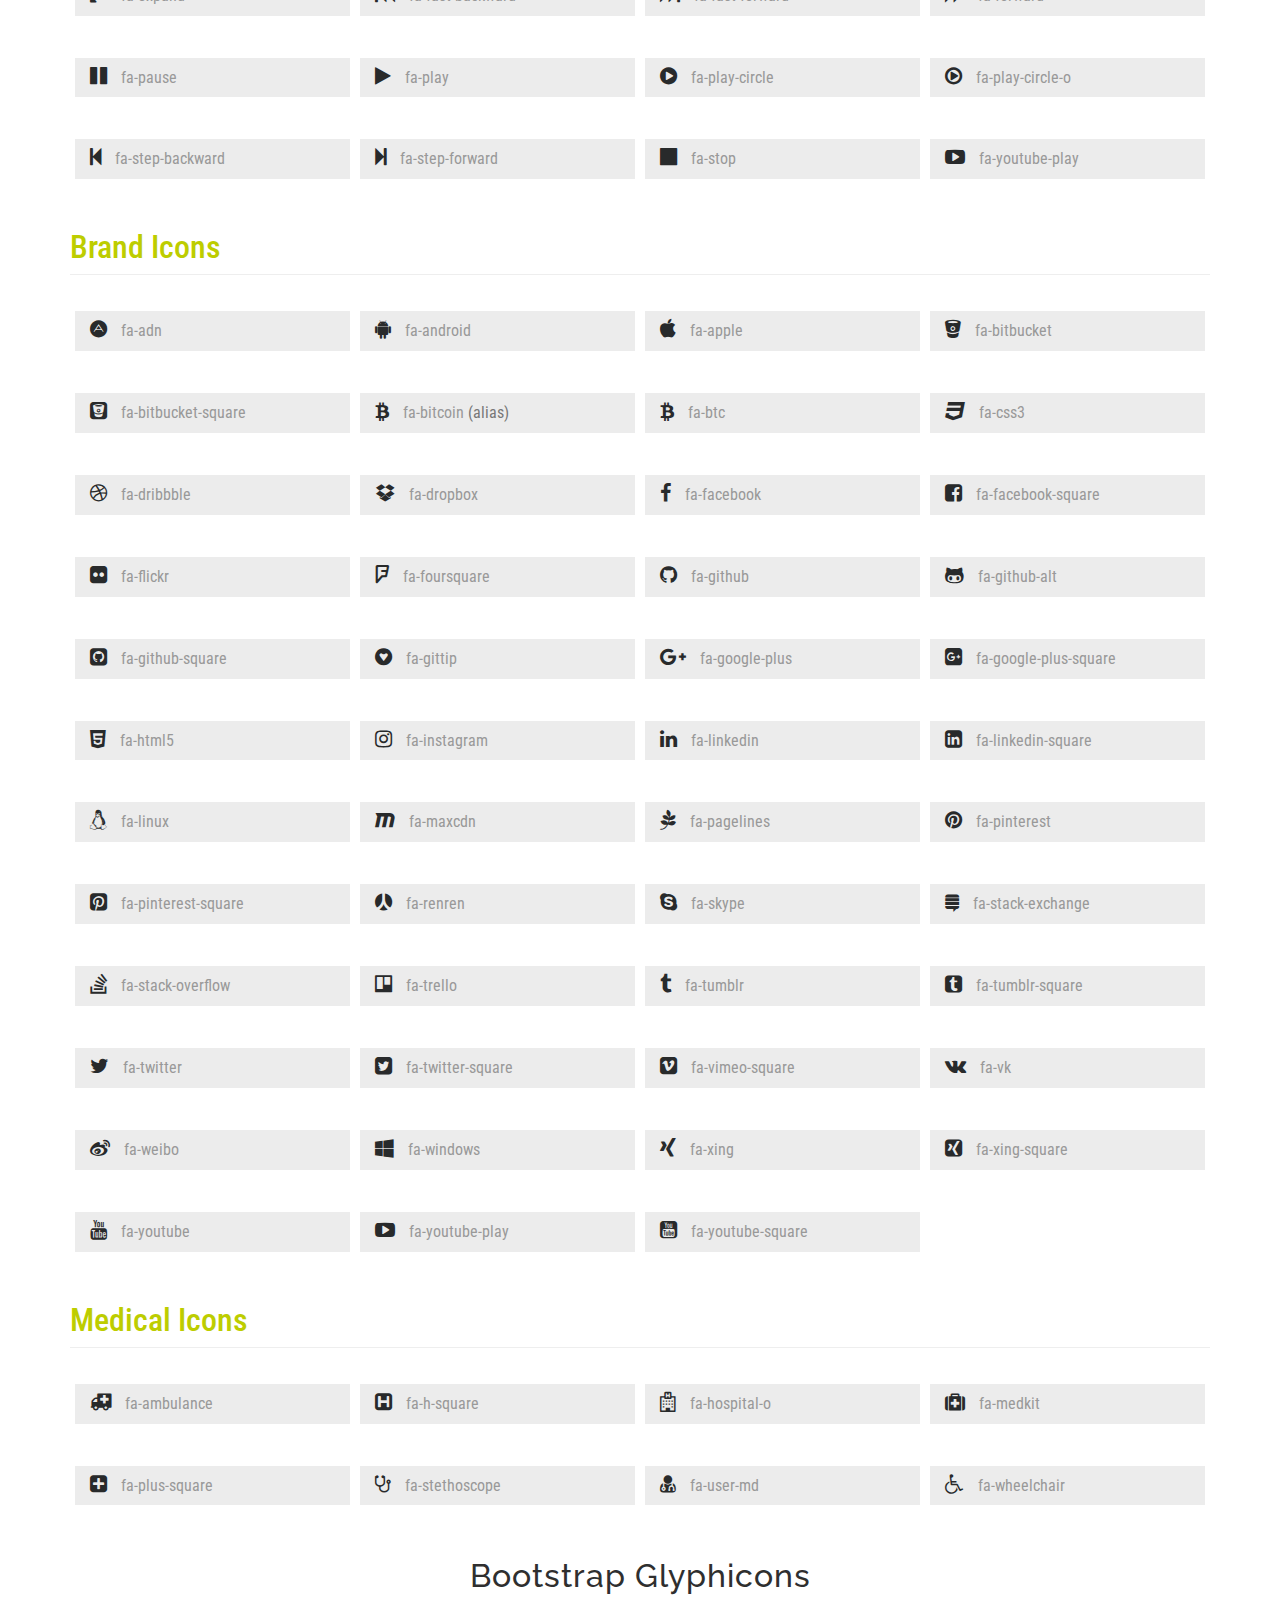
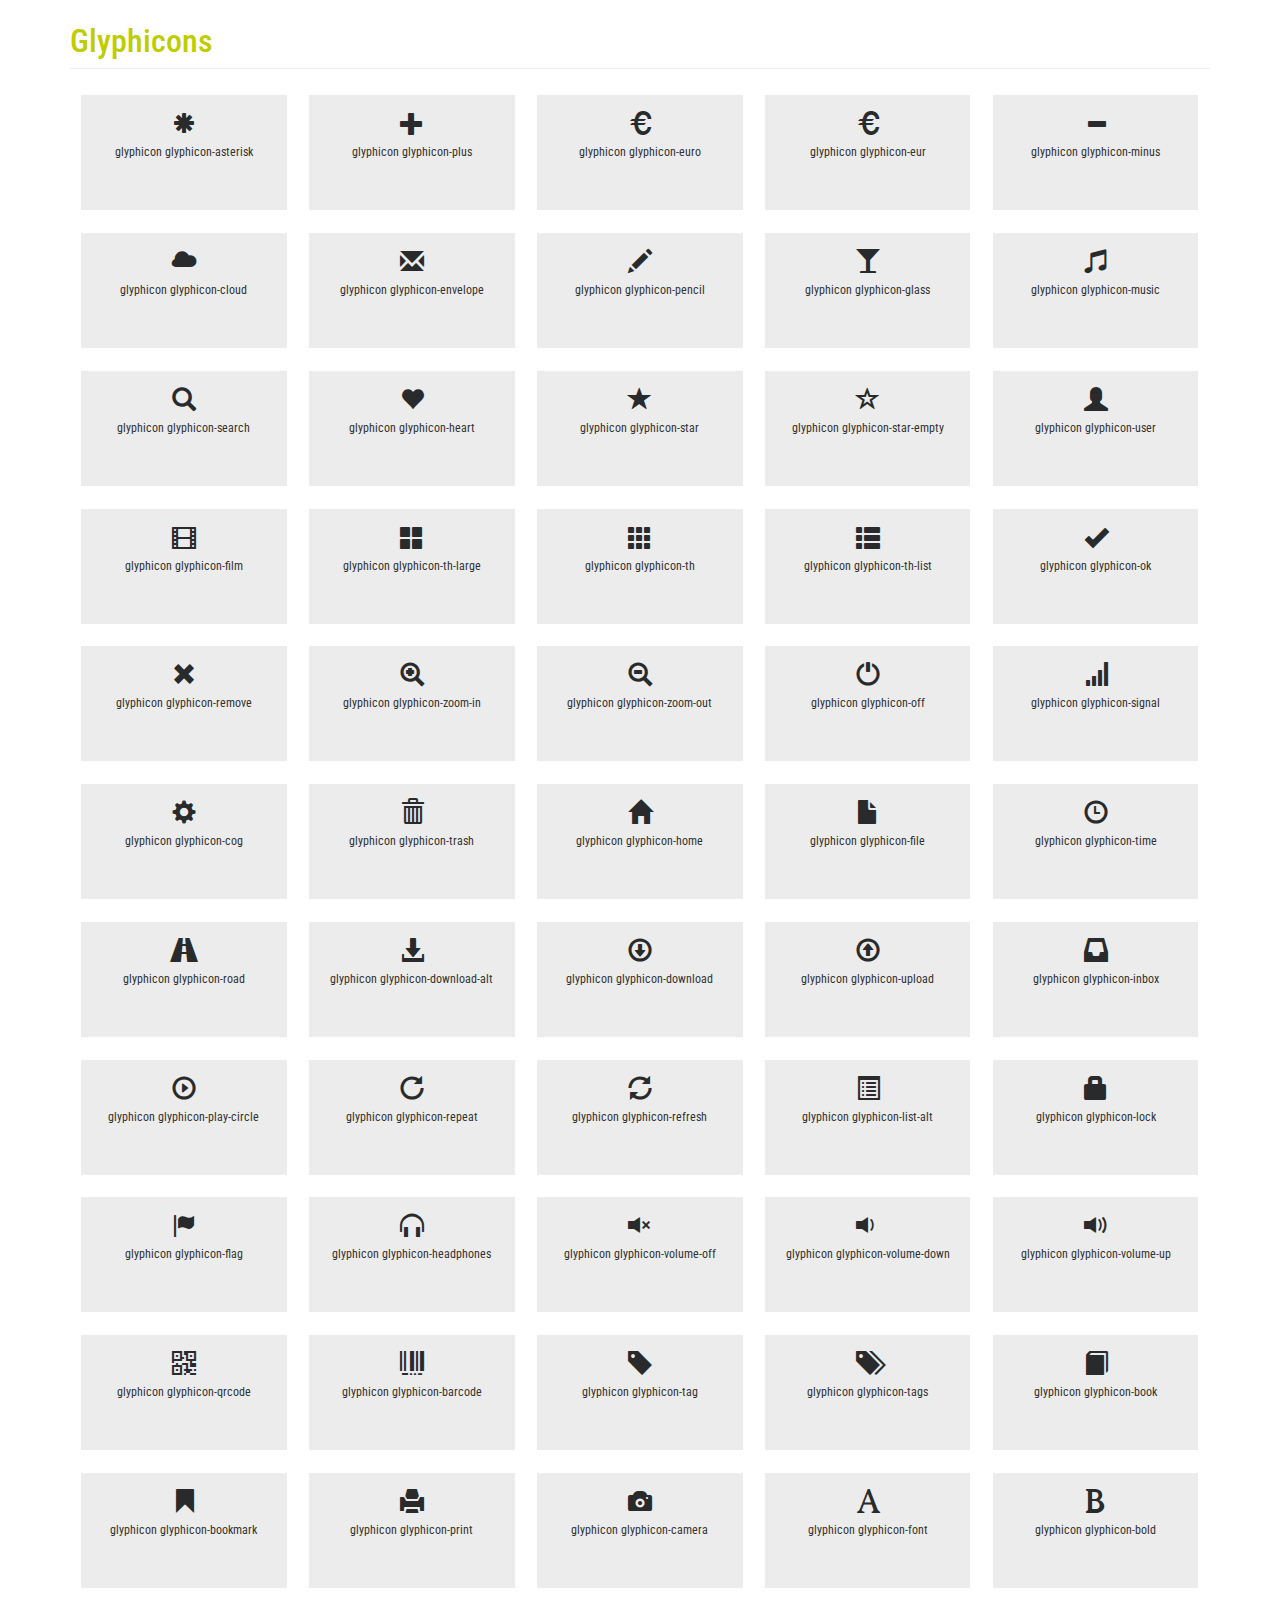
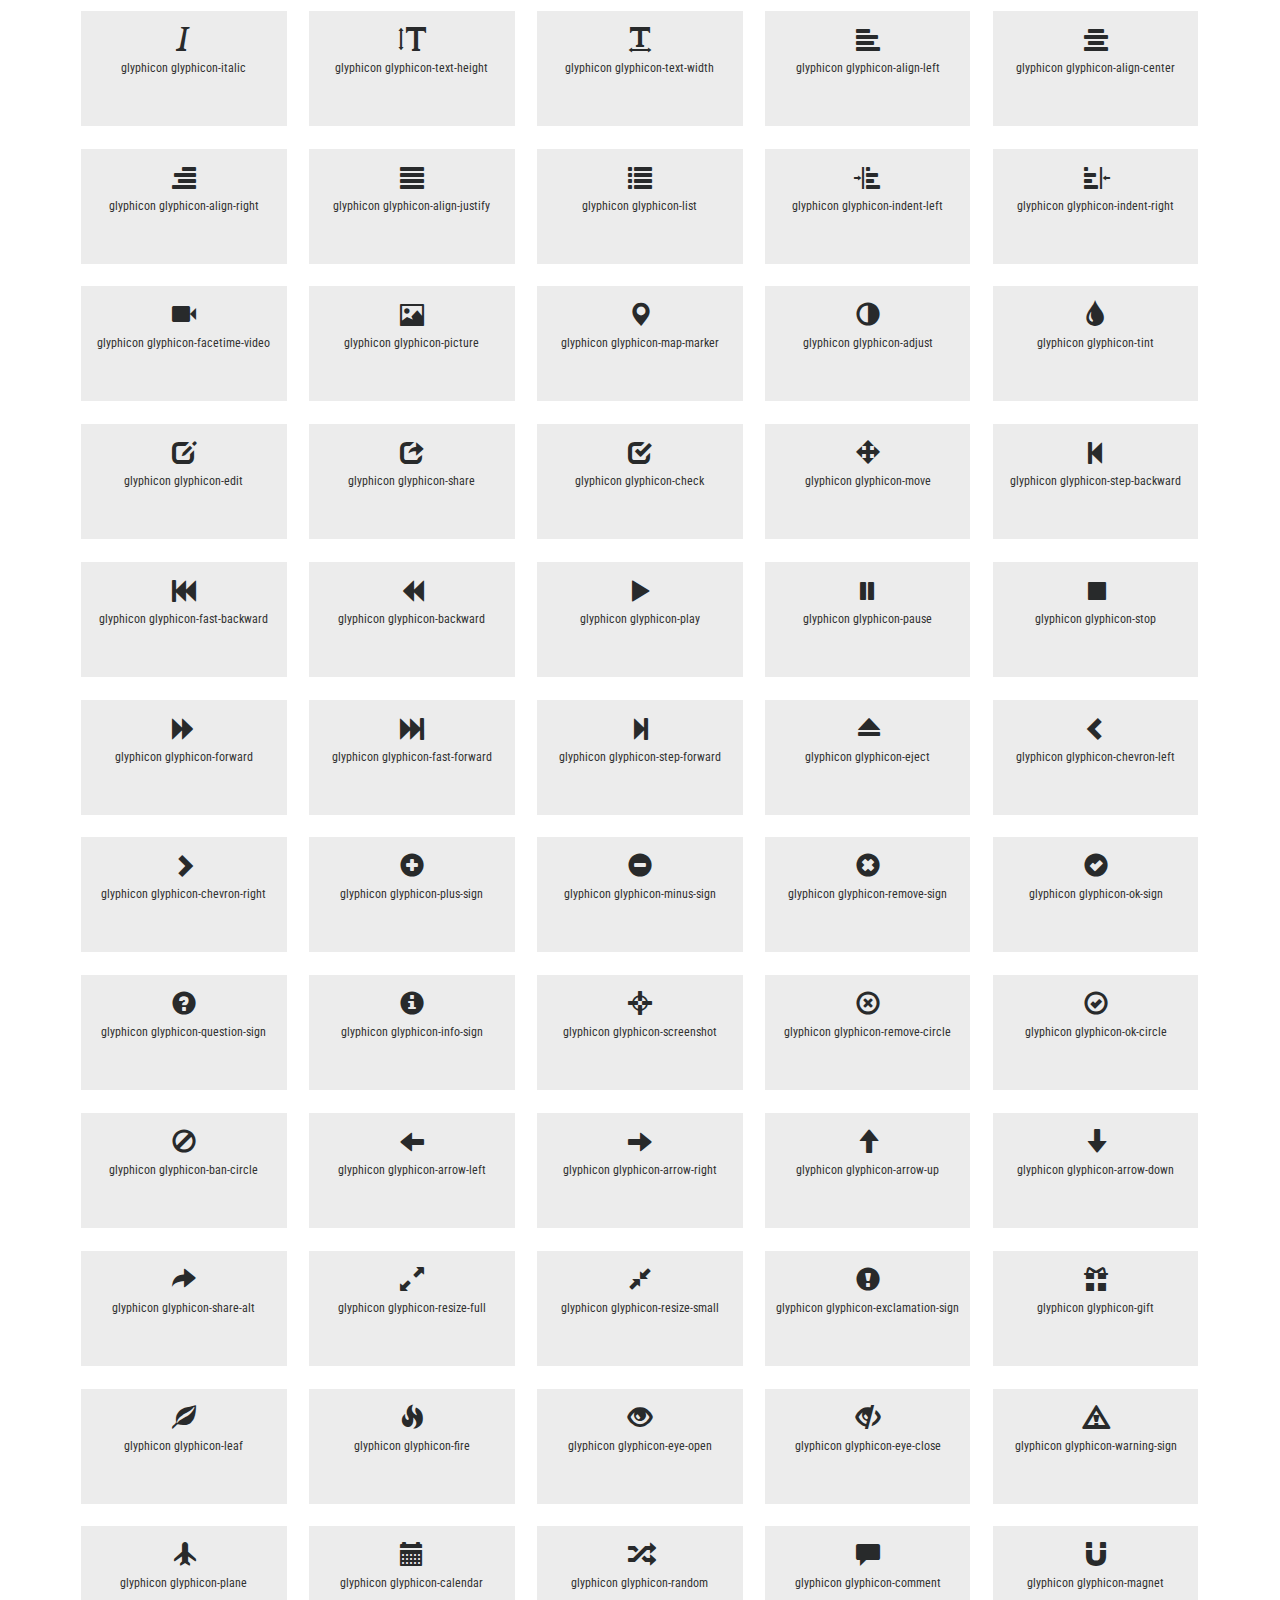
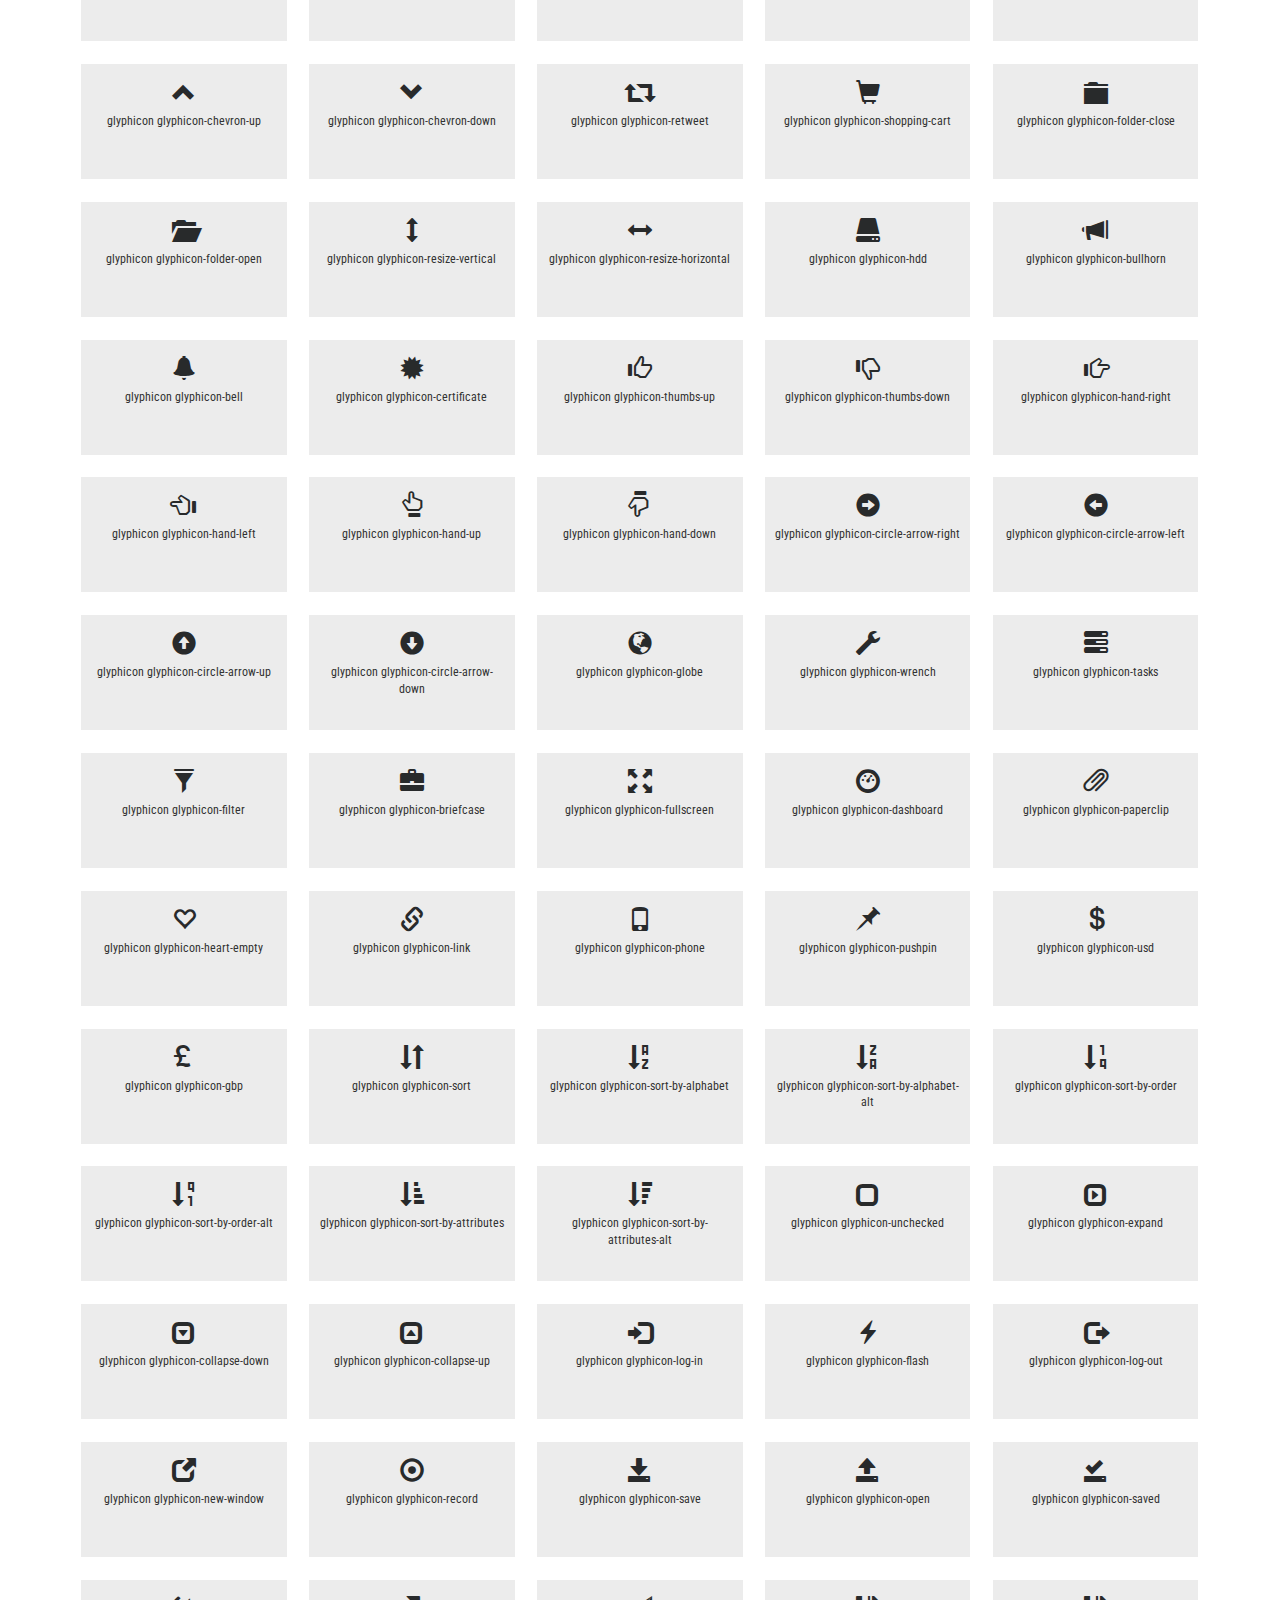
<file: icons.html>
<!DOCTYPE html>
<html lang="en">
<head>
<title>Aggois Life an agriculture Category</title>
<meta name="viewport" content="width=device-width, initial-scale=1">
<meta charset="utf-8">
<meta name="keywords" content="Harvest Life Responsive web template, Bootstrap Web Templates, Flat Web Templates, Android Compatible web template, 
Smartphone Compatible web template, free webdesigns for Nokia, Samsung, LG, SonyEricsson, Motorola web design" />
<script type="application/x-javascript"> addEventListener("load", function() { setTimeout(hideURLbar, 0); }, false); function hideURLbar(){ window.scrollTo(0,1); } </script>
<!-- bootstrap-css -->
<link href="css/bootstrap.css" rel="stylesheet" type="text/css" media="all" />
<!--// bootstrap-css -->
<!-- css -->
<link rel="stylesheet" href="css/style.css" type="text/css" media="all" />
<!--// css -->
<!-- font-awesome icons -->
<link href="css/font-awesome.css" rel="stylesheet"> 
<!-- //font-awesome icons -->
<!-- font -->
<link href="//fonts.googleapis.com/css?family=Playball&amp;subset=latin-ext" rel="stylesheet">
<link href="//fonts.googleapis.com/css?family=Raleway:100,100i,200,200i,300,300i,400,400i,500,500i,600,600i,700,700i,800,800i,900,900i" rel="stylesheet">
<link href='//fonts.googleapis.com/css?family=Roboto+Condensed:400,700italic,700,400italic,300italic,300' rel='stylesheet' type='text/css'>
<!-- //font -->
<script src="js/jquery-1.11.1.min.js"></script>
<script src="js/bootstrap.js"></script>
<script type="text/javascript">
	jQuery(document).ready(function($) {
		$(".scroll").click(function(event){		
			event.preventDefault();
			$('html,body').animate({scrollTop:$(this.hash).offset().top},1000);
		});
	});
</script> 
<!--[if lt IE 9]>
  <script src="https://oss.maxcdn.com/libs/html5shiv/3.7.0/html5shiv.js"></script>
<![endif]-->
</head>
<body>
	<!-- banner -->
	<div class="banner about-banner">
		<div class="header">
			<div class="container">
				<div class="header-left">
					<div class="w3layouts-logo">
						<h1>
							<a href="index.html"> <img src="images/logo1.png" alt=""/> <span><sup>Life</sup></span></a>
						</h1>
					</div>
				</div>
				<div class="header-right">
					<div class="agileinfo-social-grids">
						<ul>
							<li><a href="#"><i class="fa fa-facebook"></i></a></li>
							<li><a href="#"><i class="fa fa-twitter"></i></a></li>
							<li><a href="#"><i class="fa fa-rss"></i></a></li>
							<li><a href="#"><i class="fa fa-vk"></i></a></li>
						</ul>
					</div>
				</div>
				<div class="clearfix"> </div>
			</div>
		</div>
		<div class="header-bottom">
			<div class="container">
				<div class="top-nav">
						<nav class="navbar navbar-default">
								<div class="navbar-header">
									<button type="button" class="navbar-toggle collapsed" data-toggle="collapse" data-target="#bs-example-navbar-collapse-1">
										<span class="sr-only">Toggle navigation</span>
										<span class="icon-bar"></span>
										<span class="icon-bar"></span>
										<span class="icon-bar"></span>
									</button>
								</div>
							<!-- Collect the nav links, forms, and other content for toggling -->
							<div class="collapse navbar-collapse" id="bs-example-navbar-collapse-1">
								<ul class="nav navbar-nav">
									<li><a class="list-border" href="index.html">Home</a></li>
									<li><a href="about.html">About</a></li>
									<li class=""><a href="#" class="active dropdown-toggle hvr-bounce-to-bottom" data-toggle="dropdown" role="button" aria-haspopup="true" aria-expanded="false">Customers<span class="caret"></span></a>
										<ul class="dropdown-menu">
											<li><a class="active hvr-bounce-to-bottom" href="icons.html">Cust. Seg 1</a></li>
											<li><a class="hvr-bounce-to-bottom" href="typography.html">Cust. Seg 2</a></li>          
										</ul>
									</li>								
									<li><a href="gallery.html">Partner</a></li>
									<li><a href="blog.html">Blog</a></li>
									<li><a class="list-border1" href="contact.html">Contact</a></li>
								</ul>	
								<div class="clearfix"> </div>
							</div>	
						</nav>		
				</div>
			</div>
		</div>
	</div>
	<!-- //banner -->
	<div class="about-heading">	
		<div class="container">
			<h2>Icons</h2>
		</div>
	</div>
	<!-- icons -->
	<div class="codes icons main-grid-border">
		<div class="container"> 
			<div class="grid_3 grid_4 w3_agileits_icons_page">
						<div class="icons">
							<h3 class="agileits-icons-title">Font Awesome Icons</h3>
							 <section id="new">
								  <h3 class="page-header page-header icon-subheading">30 New Icons </h3>							  

								  <div class="row fontawesome-icon-list">
									
									
									  <div class="icon-box col-md-3 col-sm-4"><a class="agile-icon" href="#"><i class="fa fa-asl-interpreting" aria-hidden="true"></i> fa-asl-interpreting <span class="text-muted">(alias)</span></a></div>
									
									  <div class="icon-box col-md-3 col-sm-4"><a class="agile-icon" href="#"><i class="fa fa-assistive-listening-systems" aria-hidden="true"></i> fa-assistive-listening-systems</a></div>
									
									  <div class="icon-box col-md-3 col-sm-4"><a class="agile-icon" href="#"><i class="fa fa-audio-description" aria-hidden="true"></i> fa-audio-description</a></div>
									
									  <div class="icon-box col-md-3 col-sm-4"><a class="agile-icon" href="#"><i class="fa fa-blind" aria-hidden="true"></i> fa-blind</a></div>
									
									  <div class="icon-box col-md-3 col-sm-4"><a class="agile-icon" href="#"><i class="fa fa-braille" aria-hidden="true"></i> fa-braille</a></div>
									
									  <div class="icon-box col-md-3 col-sm-4"><a class="agile-icon" href="#"><i class="fa fa-deaf" aria-hidden="true"></i> fa-deaf</a></div>
									
									  <div class="icon-box col-md-3 col-sm-4"><a class="agile-icon" href="#"><i class="fa fa-deafness" aria-hidden="true"></i> deafness <span class="text-muted">(alias)</span></a></div>
									
									  <div class="icon-box col-md-3 col-sm-4"><a class="agile-icon" href="#"><i class="fa fa-envira" aria-hidden="true"></i> fa-envira</a></div>
									
									  <div class="icon-box col-md-3 col-sm-4"><a class="agile-icon" href="#"><i class="fa fa-fa" aria-hidden="true"></i> fa-fa <span class="text-muted">(alias)</span></a></div>
									
									  <div class="icon-box col-md-3 col-sm-4"><a class="agile-icon" href="#"><i class="fa fa-first-order" aria-hidden="true"></i> fa-first-order</a></div>
									
									  <div class="icon-box col-md-3 col-sm-4"><a class="agile-icon" href="#"><i class="fa fa-font-awesome" aria-hidden="true"></i> fa-font-awesome</a></div>
									
									  <div class="icon-box col-md-3 col-sm-4"><a class="agile-icon" href="#"><i class="fa fa-gitlab" aria-hidden="true"></i> fa-gitlab</a></div>
									
									  <div class="icon-box col-md-3 col-sm-4"><a class="agile-icon" href="#"><i class="fa fa-glide" aria-hidden="true"></i> fa-glide</a></div>
									
									  <div class="icon-box col-md-3 col-sm-4"><a class="agile-icon" href="#"><i class="fa fa-glide-g" aria-hidden="true"></i> fa-glide-g</a></div>
									
									  <div class="icon-box col-md-3 col-sm-4"><a class="agile-icon" href="#"><i class="fa fa-google-plus-circle" aria-hidden="true"></i> fa-google-plus-circle <span class="text-muted">(alias)</span></a></div>
									
									  <div class="icon-box col-md-3 col-sm-4"><a class="agile-icon" href="#"><i class="fa fa-google-plus-official" aria-hidden="true"></i> fa-google-plus-official</a></div>
									
									  <div class="icon-box col-md-3 col-sm-4"><a class="agile-icon" href="#"><i class="fa fa-hard-of-hearing" aria-hidden="true"></i> fa-hard-of-hearing <span class="text-muted">(alias)</span></a></div>
									
									  <div class="icon-box col-md-3 col-sm-4"><a class="agile-icon" href="#"><i class="fa fa-instagram" aria-hidden="true"></i> fa-instagram</a></div>
									
									  <div class="icon-box col-md-3 col-sm-4"><a class="agile-icon" href="#"><i class="fa fa-low-vision" aria-hidden="true"></i> fa-low-vision</a></div>
									
									  <div class="icon-box col-md-3 col-sm-4"><a class="agile-icon" href="#"><i class="fa fa-pied-piper" aria-hidden="true"></i> fa-pied-piper</a></div>
									
									  <div class="icon-box col-md-3 col-sm-4"><a class="agile-icon" href="#"><i class="fa fa-question-circle-o" aria-hidden="true"></i> fa-question-circle-o</a></div>
									
									  <div class="icon-box col-md-3 col-sm-4"><a class="agile-icon" href="#"><i class="fa fa-sign-language" aria-hidden="true"></i> fa-sign-language</a></div>
									
									  <div class="icon-box col-md-3 col-sm-4"><a class="agile-icon" href="#"><i class="fa fa-signing" aria-hidden="true"></i> fa-signing <span class="text-muted">(alias)</span></a></div>
									
									  <div class="icon-box col-md-3 col-sm-4"><a class="agile-icon" href="#"><i class="fa fa-snapchat" aria-hidden="true"></i> fa-snapchat</a></div>
									
									  <div class="icon-box col-md-3 col-sm-4"><a class="agile-icon" href="#"><i class="fa fa-snapchat-ghost" aria-hidden="true"></i> fa-snapchat-ghost</a></div>
									
									  <div class="icon-box col-md-3 col-sm-4"><a class="agile-icon" href="#"><i class="fa fa-snapchat-square" aria-hidden="true"></i> fa-snapchat-square</a></div>
									
									  <div class="icon-box col-md-3 col-sm-4"><a class="agile-icon" href="#"><i class="fa fa-themeisle" aria-hidden="true"></i> fa-themeisle</a></div>
									
									  <div class="icon-box col-md-3 col-sm-4"><a class="agile-icon" href="#"><i class="fa fa-universal-access" aria-hidden="true"></i> fa-universal-access</a></div>
									
									  <div class="icon-box col-md-3 col-sm-4"><a class="agile-icon" href="#"><i class="fa fa-viadeo" aria-hidden="true"></i> fa-viadeo</a></div>
									
									  <div class="icon-box col-md-3 col-sm-4"><a class="agile-icon" href="#"><i class="fa fa-viadeo-square" aria-hidden="true"></i> fa-viadeo-square</a></div>
									
									  <div class="icon-box col-md-3 col-sm-4"><a class="agile-icon" href="#"><i class="fa fa-volume-control-phone" aria-hidden="true"></i> fa-volume-control-phone</a></div>
									
									  <div class="icon-box col-md-3 col-sm-4"><a class="agile-icon" href="#"><i class="fa fa-wheelchair-alt" aria-hidden="true"></i> fa-wheelchair-alt</a></div>
									
									  <div class="icon-box col-md-3 col-sm-4"><a class="agile-icon" href="#"><i class="fa fa-wpbeginner" aria-hidden="true"></i> fa-wpbeginner</a></div>
									
									  <div class="icon-box col-md-3 col-sm-4"><a class="agile-icon" href="#"><i class="fa fa-wpforms" aria-hidden="true"></i> fa-wpforms</a></div>
									
									  <div class="icon-box col-md-3 col-sm-4"><a class="agile-icon" href="#"><i class="fa fa-yoast" aria-hidden="true"></i> fa-yoast</a></div>
									
								  </div>

								</section>
							<div class="section group">
									<div class="box"> 
										<div class="title ">
											<h3 class="page-header icon-subheading">Web Application Icons</h3>
										</div>
										<div class="box_content"> 
											<div class="fontawesome-icon-list"> 
												<div class="icon-box col-md-3 col-sm-4"><a class="agile-icon" href="#"><i class="fa fa-adjust"></i> fa-adjust</a></div>
										
												<div class="icon-box col-md-3 col-sm-4"><a class="agile-icon" href="#"><i class="fa fa-anchor"></i> fa-anchor</a></div>
										
												<div class="icon-box col-md-3 col-sm-4"><a class="agile-icon" href="#"><i class="fa fa-archive"></i> fa-archive</a></div>
										
												<div class="icon-box col-md-3 col-sm-4"><a class="agile-icon" href="#"><i class="fa fa-arrows"></i> fa-arrows</a></div>
										
												<div class="icon-box col-md-3 col-sm-4"><a class="agile-icon" href="#"><i class="fa fa-arrows-h"></i> fa-arrows-h</a></div>
										
												<div class="icon-box col-md-3 col-sm-4"><a class="agile-icon" href="#"><i class="fa fa-arrows-v"></i> fa-arrows-v</a></div>
										
												<div class="icon-box col-md-3 col-sm-4"><a class="agile-icon" href="#"><i class="fa fa-asterisk"></i> fa-asterisk</a></div>
										
												<div class="icon-box col-md-3 col-sm-4"><a class="agile-icon" href="#"><i class="fa fa-ban"></i> fa-ban</a></div>
										
												<div class="icon-box col-md-3 col-sm-4"><a class="agile-icon" href="#"><i class="fa fa-bar-chart-o"></i> fa-bar-chart-o</a></div>
										
												<div class="icon-box col-md-3 col-sm-4"><a class="agile-icon" href="#"><i class="fa fa-barcode"></i> fa-barcode</a></div>
										
												<div class="icon-box col-md-3 col-sm-4"><a class="agile-icon" href="#"><i class="fa fa-bars"></i> fa-bars</a></div>
										
												<div class="icon-box col-md-3 col-sm-4"><a class="agile-icon" href="#"><i class="fa fa-beer"></i> fa-beer</a></div>
										
												<div class="icon-box col-md-3 col-sm-4"><a class="agile-icon" href="#"><i class="fa fa-bell"></i> fa-bell</a></div>
										
												<div class="icon-box col-md-3 col-sm-4"><a class="agile-icon" href="#"><i class="fa fa-bell-o"></i> fa-bell-o</a></div>
										
												<div class="icon-box col-md-3 col-sm-4"><a class="agile-icon" href="#"><i class="fa fa-bolt"></i> fa-bolt</a></div>
										
												<div class="icon-box col-md-3 col-sm-4"><a class="agile-icon" href="#"><i class="fa fa-book"></i> fa-book</a></div>
										
												<div class="icon-box col-md-3 col-sm-4"><a class="agile-icon" href="#"><i class="fa fa-bookmark"></i> fa-bookmark</a></div>
										
												<div class="icon-box col-md-3 col-sm-4"><a class="agile-icon" href="#"><i class="fa fa-bookmark-o"></i> fa-bookmark-o</a></div>
										
												<div class="icon-box col-md-3 col-sm-4"><a class="agile-icon" href="#"><i class="fa fa-briefcase"></i> fa-briefcase</a></div>
										
												<div class="icon-box col-md-3 col-sm-4"><a class="agile-icon" href="#"><i class="fa fa-bug"></i> fa-bug</a></div>
										
												<div class="icon-box col-md-3 col-sm-4"><a class="agile-icon" href="#"><i class="fa fa-building-o"></i> fa-building-o</a></div>
										
												<div class="icon-box col-md-3 col-sm-4"><a class="agile-icon" href="#"><i class="fa fa-bullhorn"></i> fa-bullhorn</a></div>
										
												<div class="icon-box col-md-3 col-sm-4"><a class="agile-icon" href="#"><i class="fa fa-bullseye"></i> fa-bullseye</a></div>
										
												<div class="icon-box col-md-3 col-sm-4"><a class="agile-icon" href="#"><i class="fa fa-calendar"></i> fa-calendar</a></div>
										
												<div class="icon-box col-md-3 col-sm-4"><a class="agile-icon" href="#"><i class="fa fa-calendar-o"></i> fa-calendar-o</a></div>
										
												<div class="icon-box col-md-3 col-sm-4"><a class="agile-icon" href="#"><i class="fa fa-camera"></i> fa-camera</a></div>
										
												<div class="icon-box col-md-3 col-sm-4"><a class="agile-icon" href="#"><i class="fa fa-camera-retro"></i> fa-camera-retro</a></div>
										
												<div class="icon-box col-md-3 col-sm-4"><a class="agile-icon" href="#"><i class="fa fa-caret-square-o-down"></i> fa-caret-square-o-down</a></div>
										
												<div class="icon-box col-md-3 col-sm-4"><a class="agile-icon" href="#"><i class="fa fa-caret-square-o-left"></i> fa-caret-square-o-left</a></div>
										
												<div class="icon-box col-md-3 col-sm-4"><a class="agile-icon" href="#"><i class="fa fa-caret-square-o-right"></i> fa-caret-square-o-right</a></div>
										
												<div class="icon-box col-md-3 col-sm-4"><a class="agile-icon" href="#"><i class="fa fa-caret-square-o-up"></i> fa-caret-square-o-up</a></div>
										
												<div class="icon-box col-md-3 col-sm-4"><a class="agile-icon" href="#"><i class="fa fa-certificate"></i> fa-certificate</a></div>
										
												<div class="icon-box col-md-3 col-sm-4"><a class="agile-icon" href="#"><i class="fa fa-check"></i> fa-check</a></div>
										
												<div class="icon-box col-md-3 col-sm-4"><a class="agile-icon" href="#"><i class="fa fa-check-circle"></i> fa-check-circle</a></div>
										
												<div class="icon-box col-md-3 col-sm-4"><a class="agile-icon" href="#"><i class="fa fa-check-circle-o"></i> fa-check-circle-o</a></div>
										
												<div class="icon-box col-md-3 col-sm-4"><a class="agile-icon" href="#"><i class="fa fa-check-square"></i> fa-check-square</a></div>
										
												<div class="icon-box col-md-3 col-sm-4"><a class="agile-icon" href="#"><i class="fa fa-check-square-o"></i> fa-check-square-o</a></div>
										
												<div class="icon-box col-md-3 col-sm-4"><a class="agile-icon" href="#"><i class="fa fa-circle"></i> fa-circle</a></div>
										
												<div class="icon-box col-md-3 col-sm-4"><a class="agile-icon" href="#"><i class="fa fa-circle-o"></i> fa-circle-o</a></div>
										
												<div class="icon-box col-md-3 col-sm-4"><a class="agile-icon" href="#"><i class="fa fa-clock-o"></i> fa-clock-o</a></div>
										
												<div class="icon-box col-md-3 col-sm-4"><a class="agile-icon" href="#"><i class="fa fa-cloud"></i> fa-cloud</a></div>
										
												<div class="icon-box col-md-3 col-sm-4"><a class="agile-icon" href="#"><i class="fa fa-cloud-download"></i> fa-cloud-download</a></div>
										
												<div class="icon-box col-md-3 col-sm-4"><a class="agile-icon" href="#"><i class="fa fa-cloud-upload"></i> fa-cloud-upload</a></div>
										
												<div class="icon-box col-md-3 col-sm-4"><a class="agile-icon" href="#"><i class="fa fa-code"></i> fa-code</a></div>
										
												<div class="icon-box col-md-3 col-sm-4"><a class="agile-icon" href="#"><i class="fa fa-code-fork"></i> fa-code-fork</a></div>
										
												<div class="icon-box col-md-3 col-sm-4"><a class="agile-icon" href="#"><i class="fa fa-coffee"></i> fa-coffee</a></div>
										
												<div class="icon-box col-md-3 col-sm-4"><a class="agile-icon" href="#"><i class="fa fa-cog"></i> fa-cog</a></div>
										
												<div class="icon-box col-md-3 col-sm-4"><a class="agile-icon" href="#"><i class="fa fa-cogs"></i> fa-cogs</a></div>
										
												<div class="icon-box col-md-3 col-sm-4"><a class="agile-icon" href="#"><i class="fa fa-comment"></i> fa-comment</a></div>
										
												<div class="icon-box col-md-3 col-sm-4"><a class="agile-icon" href="#"><i class="fa fa-comment-o"></i> fa-comment-o</a></div>
										
												<div class="icon-box col-md-3 col-sm-4"><a class="agile-icon" href="#"><i class="fa fa-comments"></i> fa-comments</a></div>
										
												<div class="icon-box col-md-3 col-sm-4"><a class="agile-icon" href="#"><i class="fa fa-comments-o"></i> fa-comments-o</a></div>
										
												<div class="icon-box col-md-3 col-sm-4"><a class="agile-icon" href="#"><i class="fa fa-compass"></i> fa-compass</a></div>
										
												<div class="icon-box col-md-3 col-sm-4"><a class="agile-icon" href="#"><i class="fa fa-credit-card"></i> fa-credit-card</a></div>
										
												<div class="icon-box col-md-3 col-sm-4"><a class="agile-icon" href="#"><i class="fa fa-crop"></i> fa-crop</a></div>
										
												<div class="icon-box col-md-3 col-sm-4"><a class="agile-icon" href="#"><i class="fa fa-crosshairs"></i> fa-crosshairs</a></div>
										
												<div class="icon-box col-md-3 col-sm-4"><a class="agile-icon" href="#"><i class="fa fa-cutlery"></i> fa-cutlery</a></div>
										
												<div class="icon-box col-md-3 col-sm-4"><a class="agile-icon" href="#"><i class="fa fa-dashboard"></i> fa-dashboard <span class="text-muted">(alias)</span></a></div>
										
												<div class="icon-box col-md-3 col-sm-4"><a class="agile-icon" href="#"><i class="fa fa-desktop"></i> fa-desktop</a></div>
										
												<div class="icon-box col-md-3 col-sm-4"><a class="agile-icon" href="#"><i class="fa fa-dot-circle-o"></i> fa-dot-circle-o</a></div>
										
												<div class="icon-box col-md-3 col-sm-4"><a class="agile-icon" href="#"><i class="fa fa-download"></i> fa-download</a></div>
										
												<div class="icon-box col-md-3 col-sm-4"><a class="agile-icon" href="#"><i class="fa fa-edit"></i> fa-edit <span class="text-muted">(alias)</span></a></div>
										
												<div class="icon-box col-md-3 col-sm-4"><a class="agile-icon" href="#"><i class="fa fa-ellipsis-h"></i> fa-ellipsis-h</a></div>
										
												<div class="icon-box col-md-3 col-sm-4"><a class="agile-icon" href="#"><i class="fa fa-ellipsis-v"></i> fa-ellipsis-v</a></div>
										
												<div class="icon-box col-md-3 col-sm-4"><a class="agile-icon" href="#"><i class="fa fa-envelope"></i> fa-envelope</a></div>
										
												<div class="icon-box col-md-3 col-sm-4"><a class="agile-icon" href="#"><i class="fa fa-envelope-o"></i> fa-envelope-o</a></div>
										
												<div class="icon-box col-md-3 col-sm-4"><a class="agile-icon" href="#"><i class="fa fa-eraser"></i> fa-eraser</a></div>
										
												<div class="icon-box col-md-3 col-sm-4"><a class="agile-icon" href="#"><i class="fa fa-exchange"></i> fa-exchange</a></div>
										
												<div class="icon-box col-md-3 col-sm-4"><a class="agile-icon" href="#"><i class="fa fa-exclamation"></i> fa-exclamation</a></div>
										
												<div class="icon-box col-md-3 col-sm-4"><a class="agile-icon" href="#"><i class="fa fa-exclamation-circle"></i> fa-exclamation-circle</a></div>
										
												<div class="icon-box col-md-3 col-sm-4"><a class="agile-icon" href="#"><i class="fa fa-exclamation-triangle"></i> fa-exclamation-triangle</a></div>
										
												<div class="icon-box col-md-3 col-sm-4"><a class="agile-icon" href="#"><i class="fa fa-external-link"></i> fa-external-link</a></div>
										
												<div class="icon-box col-md-3 col-sm-4"><a class="agile-icon" href="#"><i class="fa fa-external-link-square"></i> fa-external-link-square</a></div>
										
												<div class="icon-box col-md-3 col-sm-4"><a class="agile-icon" href="#"><i class="fa fa-eye"></i> fa-eye</a></div>
										
												<div class="icon-box col-md-3 col-sm-4"><a class="agile-icon" href="#"><i class="fa fa-eye-slash"></i> fa-eye-slash</a></div>
										
												<div class="icon-box col-md-3 col-sm-4"><a class="agile-icon" href="#"><i class="fa fa-female"></i> fa-female</a></div>
										
												<div class="icon-box col-md-3 col-sm-4"><a class="agile-icon" href="#"><i class="fa fa-fighter-jet"></i> fa-fighter-jet</a></div>
										
												<div class="icon-box col-md-3 col-sm-4"><a class="agile-icon" href="#"><i class="fa fa-film"></i> fa-film</a></div>
										
												<div class="icon-box col-md-3 col-sm-4"><a class="agile-icon" href="#"><i class="fa fa-filter"></i> fa-filter</a></div>
										
												<div class="icon-box col-md-3 col-sm-4"><a class="agile-icon" href="#"><i class="fa fa-fire"></i> fa-fire</a></div>
										
												<div class="icon-box col-md-3 col-sm-4"><a class="agile-icon" href="#"><i class="fa fa-fire-extinguisher"></i> fa-fire-extinguisher</a></div>
										
												<div class="icon-box col-md-3 col-sm-4"><a class="agile-icon" href="#"><i class="fa fa-flag"></i> fa-flag</a></div>
										
												<div class="icon-box col-md-3 col-sm-4"><a class="agile-icon" href="#"><i class="fa fa-flag-checkered"></i> fa-flag-checkered</a></div>
										
												<div class="icon-box col-md-3 col-sm-4"><a class="agile-icon" href="#"><i class="fa fa-flag-o"></i> fa-flag-o</a></div>
										
												<div class="icon-box col-md-3 col-sm-4"><a class="agile-icon" href="#"><i class="fa fa-flash"></i> fa-flash <span class="text-muted">(alias)</span></a></div>
										
												<div class="icon-box col-md-3 col-sm-4"><a class="agile-icon" href="#"><i class="fa fa-flask"></i> fa-flask</a></div>
										
												<div class="icon-box col-md-3 col-sm-4"><a class="agile-icon" href="#"><i class="fa fa-folder"></i> fa-folder</a></div>
										
												<div class="icon-box col-md-3 col-sm-4"><a class="agile-icon" href="#"><i class="fa fa-folder-o"></i> fa-folder-o</a></div>
										
												<div class="icon-box col-md-3 col-sm-4"><a class="agile-icon" href="#"><i class="fa fa-folder-open"></i> fa-folder-open</a></div>
										
												<div class="icon-box col-md-3 col-sm-4"><a class="agile-icon" href="#"><i class="fa fa-folder-open-o"></i> fa-folder-open-o</a></div>
										
												<div class="icon-box col-md-3 col-sm-4"><a class="agile-icon" href="#"><i class="fa fa-frown-o"></i> fa-frown-o</a></div>
										
												<div class="icon-box col-md-3 col-sm-4"><a class="agile-icon" href="#"><i class="fa fa-gamepad"></i> fa-gamepad</a></div>
										
												<div class="icon-box col-md-3 col-sm-4"><a class="agile-icon" href="#"><i class="fa fa-gavel"></i> fa-gavel</a></div>
										
												<div class="icon-box col-md-3 col-sm-4"><a class="agile-icon" href="#"><i class="fa fa-gear"></i> fa-gear <span class="text-muted">(alias)</span></a></div>
										
												<div class="icon-box col-md-3 col-sm-4"><a class="agile-icon" href="#"><i class="fa fa-gears"></i> fa-gears <span class="text-muted">(alias)</span></a></div>
										
												<div class="icon-box col-md-3 col-sm-4"><a class="agile-icon" href="#"><i class="fa fa-gift"></i> fa-gift</a></div>
										
												<div class="icon-box col-md-3 col-sm-4"><a class="agile-icon" href="#"><i class="fa fa-glass"></i> fa-glass</a></div>
										
												<div class="icon-box col-md-3 col-sm-4"><a class="agile-icon" href="#"><i class="fa fa-globe"></i> fa-globe</a></div>
										
												<div class="icon-box col-md-3 col-sm-4"><a class="agile-icon" href="#"><i class="fa fa-group"></i> fa-group <span class="text-muted">(alias)</span></a></div>
										
												<div class="icon-box col-md-3 col-sm-4"><a class="agile-icon" href="#"><i class="fa fa-hdd-o"></i> fa-hdd-o</a></div>
										
												<div class="icon-box col-md-3 col-sm-4"><a class="agile-icon" href="#"><i class="fa fa-headphones"></i> fa-headphones</a></div>
										
												<div class="icon-box col-md-3 col-sm-4"><a class="agile-icon" href="#"><i class="fa fa-heart"></i> fa-heart</a></div>
										
												<div class="icon-box col-md-3 col-sm-4"><a class="agile-icon" href="#"><i class="fa fa-heart-o"></i> fa-heart-o</a></div>
										
												<div class="icon-box col-md-3 col-sm-4"><a class="agile-icon" href="#"><i class="fa fa-home"></i> fa-home</a></div>
										
												<div class="icon-box col-md-3 col-sm-4"><a class="agile-icon" href="#"><i class="fa fa-inbox"></i> fa-inbox</a></div>
										
												<div class="icon-box col-md-3 col-sm-4"><a class="agile-icon" href="#"><i class="fa fa-info"></i> fa-info</a></div>
										
												<div class="icon-box col-md-3 col-sm-4"><a class="agile-icon" href="#info-circle"><i class="fa fa-info-circle"></i> fa-info-circle</a></div>
										
												<div class="icon-box col-md-3 col-sm-4"><a class="agile-icon" href="#key"><i class="fa fa-key"></i> fa-key</a></div>
										
												<div class="icon-box col-md-3 col-sm-4"><a class="agile-icon" href="#keyboard-o"><i class="fa fa-keyboard-o"></i> fa-keyboard-o</a></div>
										
												<div class="icon-box col-md-3 col-sm-4"><a class="agile-icon" href="#laptop"><i class="fa fa-laptop"></i> fa-laptop</a></div>
										
												<div class="icon-box col-md-3 col-sm-4"><a class="agile-icon" href="#leaf"><i class="fa fa-leaf"></i> fa-leaf</a></div>
										
												<div class="icon-box col-md-3 col-sm-4"><a class="agile-icon" href="#gavel"><i class="fa fa-legal"></i> fa-legal <span class="text-muted">(alias)</span></a></div>
										
												<div class="icon-box col-md-3 col-sm-4"><a class="agile-icon" href="#lemon-o"><i class="fa fa-lemon-o"></i> fa-lemon-o</a></div>
										
												<div class="icon-box col-md-3 col-sm-4"><a class="agile-icon" href="#level-down"><i class="fa fa-level-down"></i> fa-level-down</a></div>
										
												<div class="icon-box col-md-3 col-sm-4"><a class="agile-icon" href="#level-up"><i class="fa fa-level-up"></i> fa-level-up</a></div>
										
												<div class="icon-box col-md-3 col-sm-4"><a class="agile-icon" href="#lightbulb-o"><i class="fa fa-lightbulb-o"></i> fa-lightbulb-o</a></div>
										
												<div class="icon-box col-md-3 col-sm-4"><a class="agile-icon" href="#location-arrow"><i class="fa fa-location-arrow"></i> fa-location-arrow</a></div>
										
												<div class="icon-box col-md-3 col-sm-4"><a class="agile-icon" href="#lock"><i class="fa fa-lock"></i> fa-lock</a></div>
										
												<div class="icon-box col-md-3 col-sm-4"><a class="agile-icon" href="#magic"><i class="fa fa-magic"></i> fa-magic</a></div>
										
												<div class="icon-box col-md-3 col-sm-4"><a class="agile-icon" href="#magnet"><i class="fa fa-magnet"></i> fa-magnet</a></div>
										
												<div class="icon-box col-md-3 col-sm-4"><a class="agile-icon" href="#share"><i class="fa fa-mail-forward"></i> fa-mail-forward <span class="text-muted">(alias)</span></a></div>
										
												<div class="icon-box col-md-3 col-sm-4"><a class="agile-icon" href="#reply"><i class="fa fa-mail-reply"></i> fa-mail-reply <span class="text-muted">(alias)</span></a></div>
										
												<div class="icon-box col-md-3 col-sm-4"><a class="agile-icon" href="#mail-reply-all"><i class="fa fa-mail-reply-all"></i> fa-mail-reply-all</a></div>
										
												<div class="icon-box col-md-3 col-sm-4"><a class="agile-icon" href="#male"><i class="fa fa-male"></i> fa-male</a></div>
										
												<div class="icon-box col-md-3 col-sm-4"><a class="agile-icon" href="#map-marker"><i class="fa fa-map-marker"></i> fa-map-marker</a></div>
										
												<div class="icon-box col-md-3 col-sm-4"><a class="agile-icon" href="#meh-o"><i class="fa fa-meh-o"></i> fa-meh-o</a></div>
										
												<div class="icon-box col-md-3 col-sm-4"><a class="agile-icon" href="#microphone"><i class="fa fa-microphone"></i> fa-microphone</a></div>
										
												<div class="icon-box col-md-3 col-sm-4"><a class="agile-icon" href="#microphone-slash"><i class="fa fa-microphone-slash"></i> fa-microphone-slash</a></div>
										
												<div class="icon-box col-md-3 col-sm-4"><a class="agile-icon" href="#minus"><i class="fa fa-minus"></i> fa-minus</a></div>
										
												<div class="icon-box col-md-3 col-sm-4"><a class="agile-icon" href="#minus-circle"><i class="fa fa-minus-circle"></i> fa-minus-circle</a></div>
										
												<div class="icon-box col-md-3 col-sm-4"><a class="agile-icon" href="#minus-square"><i class="fa fa-minus-square"></i> fa-minus-square</a></div>
										
												<div class="icon-box col-md-3 col-sm-4"><a class="agile-icon" href="#minus-square-o"><i class="fa fa-minus-square-o"></i> fa-minus-square-o</a></div>
										
												<div class="icon-box col-md-3 col-sm-4"><a class="agile-icon" href="#mobile"><i class="fa fa-mobile"></i> fa-mobile</a></div>
										
												<div class="icon-box col-md-3 col-sm-4"><a class="agile-icon" href="#mobile"><i class="fa fa-mobile-phone"></i> fa-mobile-phone <span class="text-muted">(alias)</span></a></div>
										
												<div class="icon-box col-md-3 col-sm-4"><a class="agile-icon" href="#money"><i class="fa fa-money"></i> fa-money</a></div>
										
												<div class="icon-box col-md-3 col-sm-4"><a class="agile-icon" href="#moon-o"><i class="fa fa-moon-o"></i> fa-moon-o</a></div>
										
												<div class="icon-box col-md-3 col-sm-4"><a class="agile-icon" href="#music"><i class="fa fa-music"></i> fa-music</a></div>
										
												<div class="icon-box col-md-3 col-sm-4"><a class="agile-icon" href="#pencil"><i class="fa fa-pencil"></i> fa-pencil</a></div>
										
												<div class="icon-box col-md-3 col-sm-4"><a class="agile-icon" href="#pencil-square"><i class="fa fa-pencil-square"></i> fa-pencil-square</a></div>
										
												<div class="icon-box col-md-3 col-sm-4"><a class="agile-icon" href="#pencil-square-o"><i class="fa fa-pencil-square-o"></i> fa-pencil-square-o</a></div>
										
												<div class="icon-box col-md-3 col-sm-4"><a class="agile-icon" href="#phone"><i class="fa fa-phone"></i> fa-phone</a></div>
										
												<div class="icon-box col-md-3 col-sm-4"><a class="agile-icon" href="#phone-square"><i class="fa fa-phone-square"></i> fa-phone-square</a></div>
										
												<div class="icon-box col-md-3 col-sm-4"><a class="agile-icon" href="#picture-o"><i class="fa fa-picture-o"></i> fa-picture-o</a></div>
										
												<div class="icon-box col-md-3 col-sm-4"><a class="agile-icon" href="#plane"><i class="fa fa-plane"></i> fa-plane</a></div>
										
												<div class="icon-box col-md-3 col-sm-4"><a class="agile-icon" href="#plus"><i class="fa fa-plus"></i> fa-plus</a></div>
										
												<div class="icon-box col-md-3 col-sm-4"><a class="agile-icon" href="#plus-circle"><i class="fa fa-plus-circle"></i> fa-plus-circle</a></div>
										
												<div class="icon-box col-md-3 col-sm-4"><a class="agile-icon" href="#plus-square"><i class="fa fa-plus-square"></i> fa-plus-square</a></div>
										
												<div class="icon-box col-md-3 col-sm-4"><a class="agile-icon" href="#plus-square-o"><i class="fa fa-plus-square-o"></i> fa-plus-square-o</a></div>
										
												<div class="icon-box col-md-3 col-sm-4"><a class="agile-icon" href="#power-off"><i class="fa fa-power-off"></i> fa-power-off</a></div>
										
												<div class="icon-box col-md-3 col-sm-4"><a class="agile-icon" href="#print"><i class="fa fa-print"></i> fa-print</a></div>
										
												<div class="icon-box col-md-3 col-sm-4"><a class="agile-icon" href="#puzzle-piece"><i class="fa fa-puzzle-piece"></i> fa-puzzle-piece</a></div>
										
												<div class="icon-box col-md-3 col-sm-4"><a class="agile-icon" href="#qrcode"><i class="fa fa-qrcode"></i> fa-qrcode</a></div>
										
												<div class="icon-box col-md-3 col-sm-4"><a class="agile-icon" href="#question"><i class="fa fa-question"></i> fa-question</a></div>
										
												<div class="icon-box col-md-3 col-sm-4"><a class="agile-icon" href="#question-circle"><i class="fa fa-question-circle"></i> fa-question-circle</a></div>
										
												<div class="icon-box col-md-3 col-sm-4"><a class="agile-icon" href="#quote-left"><i class="fa fa-quote-left"></i> fa-quote-left</a></div>
										
												<div class="icon-box col-md-3 col-sm-4"><a class="agile-icon" href="#quote-right"><i class="fa fa-quote-right"></i> fa-quote-right</a></div>
										
												<div class="icon-box col-md-3 col-sm-4"><a class="agile-icon" href="#random"><i class="fa fa-random"></i> fa-random</a></div>
										
												<div class="icon-box col-md-3 col-sm-4"><a class="agile-icon" href="#refresh"><i class="fa fa-refresh"></i> fa-refresh</a></div>
										
												<div class="icon-box col-md-3 col-sm-4"><a class="agile-icon" href="#reply"><i class="fa fa-reply"></i> fa-reply</a></div>
										
												<div class="icon-box col-md-3 col-sm-4"><a class="agile-icon" href="#reply-all"><i class="fa fa-reply-all"></i> fa-reply-all</a></div>
										
												<div class="icon-box col-md-3 col-sm-4"><a class="agile-icon" href="#retweet"><i class="fa fa-retweet"></i> fa-retweet</a></div>
										
												<div class="icon-box col-md-3 col-sm-4"><a class="agile-icon" href="#road"><i class="fa fa-road"></i> fa-road</a></div>
										
												<div class="icon-box col-md-3 col-sm-4"><a class="agile-icon" href="#rocket"><i class="fa fa-rocket"></i> fa-rocket</a></div>
										
												<div class="icon-box col-md-3 col-sm-4"><a class="agile-icon" href="#rss"><i class="fa fa-rss"></i> fa-rss</a></div>
										
												<div class="icon-box col-md-3 col-sm-4"><a class="agile-icon" href="#rss-square"><i class="fa fa-rss-square"></i> fa-rss-square</a></div>
										
												<div class="icon-box col-md-3 col-sm-4"><a class="agile-icon" href="#search"><i class="fa fa-search"></i> fa-search</a></div>
										
												<div class="icon-box col-md-3 col-sm-4"><a class="agile-icon" href="#search-minus"><i class="fa fa-search-minus"></i> fa-search-minus</a></div>
										
												<div class="icon-box col-md-3 col-sm-4"><a class="agile-icon" href="#search-plus"><i class="fa fa-search-plus"></i> fa-search-plus</a></div>
										
												<div class="icon-box col-md-3 col-sm-4"><a class="agile-icon" href="#share"><i class="fa fa-share"></i> fa-share</a></div>
										
												<div class="icon-box col-md-3 col-sm-4"><a class="agile-icon" href="#share-square"><i class="fa fa-share-square"></i> fa-share-square</a></div>
										
												<div class="icon-box col-md-3 col-sm-4"><a class="agile-icon" href="#share-square-o"><i class="fa fa-share-square-o"></i> fa-share-square-o</a></div>
										
												<div class="icon-box col-md-3 col-sm-4"><a class="agile-icon" href="#shield"><i class="fa fa-shield"></i> fa-shield</a></div>
										
												<div class="icon-box col-md-3 col-sm-4"><a class="agile-icon" href="#shopping-cart"><i class="fa fa-shopping-cart"></i> fa-shopping-cart</a></div>
										
												<div class="icon-box col-md-3 col-sm-4"><a class="agile-icon" href="#sign-in"><i class="fa fa-sign-in"></i> fa-sign-in</a></div>
										
												<div class="icon-box col-md-3 col-sm-4"><a class="agile-icon" href="#sign-out"><i class="fa fa-sign-out"></i> fa-sign-out</a></div>
										
												<div class="icon-box col-md-3 col-sm-4"><a class="agile-icon" href="#signal"><i class="fa fa-signal"></i> fa-signal</a></div>
										
												<div class="icon-box col-md-3 col-sm-4"><a class="agile-icon" href="#sitemap"><i class="fa fa-sitemap"></i> fa-sitemap</a></div>
										
												<div class="icon-box col-md-3 col-sm-4"><a class="agile-icon" href="#smile-o"><i class="fa fa-smile-o"></i> fa-smile-o</a></div>
										
												<div class="icon-box col-md-3 col-sm-4"><a class="agile-icon" href="#sort"><i class="fa fa-sort"></i> fa-sort</a></div>
										
												<div class="icon-box col-md-3 col-sm-4"><a class="agile-icon" href="#sort-alpha-asc"><i class="fa fa-sort-alpha-asc"></i> fa-sort-alpha-asc</a></div>
										
												<div class="icon-box col-md-3 col-sm-4"><a class="agile-icon" href="#sort-alpha-desc"><i class="fa fa-sort-alpha-desc"></i> fa-sort-alpha-desc</a></div>
										
												<div class="icon-box col-md-3 col-sm-4"><a class="agile-icon" href="#sort-amount-asc"><i class="fa fa-sort-amount-asc"></i> fa-sort-amount-asc</a></div>
										
												<div class="icon-box col-md-3 col-sm-4"><a class="agile-icon" href="#sort-amount-desc"><i class="fa fa-sort-amount-desc"></i> fa-sort-amount-desc</a></div>
										
												<div class="icon-box col-md-3 col-sm-4"><a class="agile-icon" href="#sort-asc"><i class="fa fa-sort-asc"></i> fa-sort-asc</a></div>
										
												<div class="icon-box col-md-3 col-sm-4"><a class="agile-icon" href="#sort-desc"><i class="fa fa-sort-desc"></i> fa-sort-desc</a></div>
										
												<div class="icon-box col-md-3 col-sm-4"><a class="agile-icon" href="#sort-asc"><i class="fa fa-sort-down"></i> fa-sort-down <span class="text-muted">(alias)</span></a></div>
										
												<div class="icon-box col-md-3 col-sm-4"><a class="agile-icon" href="#sort-numeric-asc"><i class="fa fa-sort-numeric-asc"></i> fa-sort-numeric-asc</a></div>
										
												<div class="icon-box col-md-3 col-sm-4"><a class="agile-icon" href="#sort-numeric-desc"><i class="fa fa-sort-numeric-desc"></i> fa-sort-numeric-desc</a></div>
										
												<div class="icon-box col-md-3 col-sm-4"><a class="agile-icon" href="#sort-desc"><i class="fa fa-sort-up"></i> fa-sort-up <span class="text-muted">(alias)</span></a></div>
										
												<div class="icon-box col-md-3 col-sm-4"><a class="agile-icon" href="#spinner"><i class="fa fa-spinner"></i> fa-spinner</a></div>
										
												<div class="icon-box col-md-3 col-sm-4"><a class="agile-icon" href="#square"><i class="fa fa-square"></i> fa-square</a></div>
										
												<div class="icon-box col-md-3 col-sm-4"><a class="agile-icon" href="#square-o"><i class="fa fa-square-o"></i> fa-square-o</a></div>
										
												<div class="icon-box col-md-3 col-sm-4"><a class="agile-icon" href="#star"><i class="fa fa-star"></i> fa-star</a></div>
										
												<div class="icon-box col-md-3 col-sm-4"><a class="agile-icon" href="#star-half"><i class="fa fa-star-half"></i> fa-star-half</a></div>
										
												<div class="icon-box col-md-3 col-sm-4"><a class="agile-icon" href="#star-half-o"><i class="fa fa-star-half-empty"></i> fa-star-half-empty <span class="text-muted">(alias)</span></a></div>
										
												<div class="icon-box col-md-3 col-sm-4"><a class="agile-icon" href="#star-half-o"><i class="fa fa-star-half-full"></i> fa-star-half-full <span class="text-muted">(alias)</span></a></div>
										
												<div class="icon-box col-md-3 col-sm-4"><a class="agile-icon" href="#star-half-o"><i class="fa fa-star-half-o"></i> fa-star-half-o</a></div>
										
												<div class="icon-box col-md-3 col-sm-4"><a class="agile-icon" href="#star-o"><i class="fa fa-star-o"></i> fa-star-o</a></div>
										
												<div class="icon-box col-md-3 col-sm-4"><a class="agile-icon" href="#subscript"><i class="fa fa-subscript"></i> fa-subscript</a></div>
										
												<div class="icon-box col-md-3 col-sm-4"><a class="agile-icon" href="#suitcase"><i class="fa fa-suitcase"></i> fa-suitcase</a></div>
										
												<div class="icon-box col-md-3 col-sm-4"><a class="agile-icon" href="#sun-o"><i class="fa fa-sun-o"></i> fa-sun-o</a></div>
										
												<div class="icon-box col-md-3 col-sm-4"><a class="agile-icon" href="#superscript"><i class="fa fa-superscript"></i> fa-superscript</a></div>
										
												<div class="icon-box col-md-3 col-sm-4"><a class="agile-icon" href="#tablet"><i class="fa fa-tablet"></i> fa-tablet</a></div>
										
												<div class="icon-box col-md-3 col-sm-4"><a class="agile-icon" href="#tachometer"><i class="fa fa-tachometer"></i> fa-tachometer</a></div>
										
												<div class="icon-box col-md-3 col-sm-4"><a class="agile-icon" href="#tag"><i class="fa fa-tag"></i> fa-tag</a></div>
										
												<div class="icon-box col-md-3 col-sm-4"><a class="agile-icon" href="#tags"><i class="fa fa-tags"></i> fa-tags</a></div>
										
												<div class="icon-box col-md-3 col-sm-4"><a class="agile-icon" href="#tasks"><i class="fa fa-tasks"></i> fa-tasks</a></div>
										
												<div class="icon-box col-md-3 col-sm-4"><a class="agile-icon" href="#terminal"><i class="fa fa-terminal"></i> fa-terminal</a></div>
										
												<div class="icon-box col-md-3 col-sm-4"><a class="agile-icon" href="#thumb-tack"><i class="fa fa-thumb-tack"></i> fa-thumb-tack</a></div>
										
												<div class="icon-box col-md-3 col-sm-4"><a class="agile-icon" href="#thumbs-down"><i class="fa fa-thumbs-down"></i> fa-thumbs-down</a></div>
										
												<div class="icon-box col-md-3 col-sm-4"><a class="agile-icon" href="#thumbs-o-down"><i class="fa fa-thumbs-o-down"></i> fa-thumbs-o-down</a></div>
										
												<div class="icon-box col-md-3 col-sm-4"><a class="agile-icon" href="#thumbs-o-up"><i class="fa fa-thumbs-o-up"></i> fa-thumbs-o-up</a></div>
										
												<div class="icon-box col-md-3 col-sm-4"><a class="agile-icon" href="#thumbs-up"><i class="fa fa-thumbs-up"></i> fa-thumbs-up</a></div>
										
												<div class="icon-box col-md-3 col-sm-4"><a class="agile-icon" href="#ticket"><i class="fa fa-ticket"></i> fa-ticket</a></div>
										
												<div class="icon-box col-md-3 col-sm-4"><a class="agile-icon" href="#times"><i class="fa fa-times"></i> fa-times</a></div>
										
												<div class="icon-box col-md-3 col-sm-4"><a class="agile-icon" href="#times-circle"><i class="fa fa-times-circle"></i> fa-times-circle</a></div>
										
												<div class="icon-box col-md-3 col-sm-4"><a class="agile-icon" href="#times-circle-o"><i class="fa fa-times-circle-o"></i> fa-times-circle-o</a></div>
										
												<div class="icon-box col-md-3 col-sm-4"><a class="agile-icon" href="#tint"><i class="fa fa-tint"></i> fa-tint</a></div>
										
												<div class="icon-box col-md-3 col-sm-4"><a class="agile-icon" href="#caret-square-o-down"><i class="fa fa-toggle-down"></i> fa-toggle-down <span class="text-muted">(alias)</span></a></div>
										
												<div class="icon-box col-md-3 col-sm-4"><a class="agile-icon" href="#caret-square-o-left"><i class="fa fa-toggle-left"></i> fa-toggle-left <span class="text-muted">(alias)</span></a></div>
										
												<div class="icon-box col-md-3 col-sm-4"><a class="agile-icon" href="#caret-square-o-right"><i class="fa fa-toggle-right"></i> fa-toggle-right <span class="text-muted">(alias)</span></a></div>
										
												<div class="icon-box col-md-3 col-sm-4"><a class="agile-icon" href="#caret-square-o-up"><i class="fa fa-toggle-up"></i> fa-toggle-up <span class="text-muted">(alias)</span></a></div>
										
												<div class="icon-box col-md-3 col-sm-4"><a class="agile-icon" href="#trash-o"><i class="fa fa-trash-o"></i> fa-trash-o</a></div>
										
												<div class="icon-box col-md-3 col-sm-4"><a class="agile-icon" href="#trophy"><i class="fa fa-trophy"></i> fa-trophy</a></div>
										
												<div class="icon-box col-md-3 col-sm-4"><a class="agile-icon" href="#truck"><i class="fa fa-truck"></i> fa-truck</a></div>
										
												<div class="icon-box col-md-3 col-sm-4"><a class="agile-icon" href="#umbrella"><i class="fa fa-umbrella"></i> fa-umbrella</a></div>
										
												<div class="icon-box col-md-3 col-sm-4"><a class="agile-icon" href="#unlock"><i class="fa fa-unlock"></i> fa-unlock</a></div>
										
												<div class="icon-box col-md-3 col-sm-4"><a class="agile-icon" href="#unlock-alt"><i class="fa fa-unlock-alt"></i> fa-unlock-alt</a></div>
										
												<div class="icon-box col-md-3 col-sm-4"><a class="agile-icon" href="#sort"><i class="fa fa-unsorted"></i> fa-unsorted <span class="text-muted">(alias)</span></a></div>
										
												<div class="icon-box col-md-3 col-sm-4"><a class="agile-icon" href="#upload"><i class="fa fa-upload"></i> fa-upload</a></div>
										
												<div class="icon-box col-md-3 col-sm-4"><a class="agile-icon" href="#user"><i class="fa fa-user"></i> fa-user</a></div>
										
												<div class="icon-box col-md-3 col-sm-4"><a class="agile-icon" href="#users"><i class="fa fa-users"></i> fa-users</a></div>
										
												<div class="icon-box col-md-3 col-sm-4"><a class="agile-icon" href="#video-camera"><i class="fa fa-video-camera"></i> fa-video-camera</a></div>
										
												<div class="icon-box col-md-3 col-sm-4"><a class="agile-icon" href="#volume-down"><i class="fa fa-volume-down"></i> fa-volume-down</a></div>
										
												<div class="icon-box col-md-3 col-sm-4"><a class="agile-icon" href="#volume-off"><i class="fa fa-volume-off"></i> fa-volume-off</a></div>
										
												<div class="icon-box col-md-3 col-sm-4"><a class="agile-icon" href="#volume-up"><i class="fa fa-volume-up"></i> fa-volume-up</a></div>
										
												<div class="icon-box col-md-3 col-sm-4"><a class="agile-icon" href="#exclamation-triangle"><i class="fa fa-warning"></i> fa-warning <span class="text-muted">(alias)</span></a></div>
										
												<div class="icon-box col-md-3 col-sm-4"><a class="agile-icon" href="#wheelchair"><i class="fa fa-wheelchair"></i> fa-wheelchair</a></div>
										
												<div class="icon-box col-md-3 col-sm-4"><a class="agile-icon" href="#wrench"><i class="fa fa-wrench"></i> fa-wrench</a></div>
												<div class="clearfix"></div>
											</div> 
											<div class="title margin-top">
												<h3 class="page-header icon-subheading">Form Control Icons</h3>
											</div>
											<div class="box_content">
												<div class="fontawesome-icon-list"> 
													<div class="icon-box col-md-3 col-sm-4"><a class="agile-icon" href="#check-square"><i class="fa fa-check-square"></i> fa-check-square</a></div>
									
													<div class="icon-box col-md-3 col-sm-4"><a class="agile-icon" href="#check-square-o"><i class="fa fa-check-square-o"></i> fa-check-square-o</a></div>
									
													<div class="icon-box col-md-3 col-sm-4"><a class="agile-icon" href="#circle"><i class="fa fa-circle"></i> fa-circle</a></div>
									
													<div class="icon-box col-md-3 col-sm-4"><a class="agile-icon" href="#circle-o"><i class="fa fa-circle-o"></i> fa-circle-o</a></div>
									
													<div class="icon-box col-md-3 col-sm-4"><a class="agile-icon" href="#dot-circle-o"><i class="fa fa-dot-circle-o"></i> fa-dot-circle-o</a></div>
									
													<div class="icon-box col-md-3 col-sm-4"><a class="agile-icon" href="#minus-square"><i class="fa fa-minus-square"></i> fa-minus-square</a></div>
									
													<div class="icon-box col-md-3 col-sm-4"><a class="agile-icon" href="#minus-square-o"><i class="fa fa-minus-square-o"></i> fa-minus-square-o</a></div>
									
													<div class="icon-box col-md-3 col-sm-4"><a class="agile-icon" href="#plus-square"><i class="fa fa-plus-square"></i> fa-plus-square</a></div>
									
													<div class="icon-box col-md-3 col-sm-4"><a class="agile-icon" href="#plus-square-o"><i class="fa fa-plus-square-o"></i> fa-plus-square-o</a></div>
									
													<div class="icon-box col-md-3 col-sm-4"><a class="agile-icon" href="#square"><i class="fa fa-square"></i> fa-square</a></div>
									
													<div class="icon-box col-md-3 col-sm-4"><a class="agile-icon" href="#square-o"><i class="fa fa-square-o"></i> fa-square-o</a></div>
													<div class="clearfix"></div>
												</div>
											</div> 
											<div class="title  margin-top">
												<h3 class="page-header icon-subheading">Currency Icons</h3>
											</div>
											<div class="box_content">
												<div class="fontawesome-icon-list">
													<div class="icon-box col-md-3 col-sm-4"><a class="agile-icon" href="#btc"><i class="fa fa-bitcoin"></i> fa-bitcoin <span class="text-muted">(alias)</span></a></div>
									
													<div class="icon-box col-md-3 col-sm-4"><a class="agile-icon" href="#btc"><i class="fa fa-btc"></i> fa-btc</a></div>
									
													<div class="icon-box col-md-3 col-sm-4"><a class="agile-icon" href="#jpy"><i class="fa fa-cny"></i> fa-cny <span class="text-muted">(alias)</span></a></div>
									
													<div class="icon-box col-md-3 col-sm-4"><a class="agile-icon" href="#usd"><i class="fa fa-dollar"></i> fa-dollar <span class="text-muted">(alias)</span></a></div>
									
													<div class="icon-box col-md-3 col-sm-4"><a class="agile-icon" href="#eur"><i class="fa fa-eur"></i> fa-eur</a></div>
									
													<div class="icon-box col-md-3 col-sm-4"><a class="agile-icon" href="#eur"><i class="fa fa-euro"></i> fa-euro <span class="text-muted">(alias)</span></a></div>
									
													<div class="icon-box col-md-3 col-sm-4"><a class="agile-icon" href="#gbp"><i class="fa fa-gbp"></i> fa-gbp</a></div>
									
													<div class="icon-box col-md-3 col-sm-4"><a class="agile-icon" href="#inr"><i class="fa fa-inr"></i> fa-inr</a></div>
									
													<div class="icon-box col-md-3 col-sm-4"><a class="agile-icon" href="#jpy"><i class="fa fa-jpy"></i> fa-jpy</a></div>
									
													<div class="icon-box col-md-3 col-sm-4"><a class="agile-icon" href="#krw"><i class="fa fa-krw"></i> fa-krw</a></div>
									
													<div class="icon-box col-md-3 col-sm-4"><a class="agile-icon" href="#money"><i class="fa fa-money"></i> fa-money</a></div>
									
													<div class="icon-box col-md-3 col-sm-4"><a class="agile-icon" href="#jpy"><i class="fa fa-rmb"></i> fa-rmb <span class="text-muted">(alias)</span></a></div>
									
													<div class="icon-box col-md-3 col-sm-4"><a class="agile-icon" href="#rub"><i class="fa fa-rouble"></i> fa-rouble <span class="text-muted">(alias)</span></a></div>
									
													<div class="icon-box col-md-3 col-sm-4"><a class="agile-icon" href="#rub"><i class="fa fa-rub"></i> fa-rub</a></div>
									
													<div class="icon-box col-md-3 col-sm-4"><a class="agile-icon" href="#rub"><i class="fa fa-ruble"></i> fa-ruble <span class="text-muted">(alias)</span></a></div>
									
													<div class="icon-box col-md-3 col-sm-4"><a class="agile-icon" href="#inr"><i class="fa fa-rupee"></i> fa-rupee <span class="text-muted">(alias)</span></a></div>
									
													<div class="icon-box col-md-3 col-sm-4"><a class="agile-icon" href="#try"><i class="fa fa-try"></i> fa-try</a></div>
									
													<div class="icon-box col-md-3 col-sm-4"><a class="agile-icon" href="#try"><i class="fa fa-turkish-lira"></i> fa-turkish-lira <span class="text-muted">(alias)</span></a></div>
									
													<div class="icon-box col-md-3 col-sm-4"><a class="agile-icon" href="#usd"><i class="fa fa-usd"></i> fa-usd</a></div>
									
													<div class="icon-box col-md-3 col-sm-4"><a class="agile-icon" href="#krw"><i class="fa fa-won"></i> fa-won <span class="text-muted">(alias)</span></a></div>
									
													<div class="icon-box col-md-3 col-sm-4"><a class="agile-icon" href="#jpy"><i class="fa fa-yen"></i> fa-yen <span class="text-muted">(alias)</span></a></div>
													<div class="clearfix"></div>
												</div>
											</div> 
											<div class="title margin-top">
												 <h3 class="page-header icon-subheading">Text Editor Icons</h3>
											</div>
											<div class="box_content">
												<div class="fontawesome-icon-list">
													<div class="icon-box col-md-3 col-sm-4"><a class="agile-icon" href="#align-center"><i class="fa fa-align-center"></i> fa-align-center</a></div>
									
													<div class="icon-box col-md-3 col-sm-4"><a class="agile-icon" href="#align-justify"><i class="fa fa-align-justify"></i> fa-align-justify</a></div>
									
													<div class="icon-box col-md-3 col-sm-4"><a class="agile-icon" href="#align-left"><i class="fa fa-align-left"></i> fa-align-left</a></div>
									
													<div class="icon-box col-md-3 col-sm-4"><a class="agile-icon" href="#align-right"><i class="fa fa-align-right"></i> fa-align-right</a></div>
									
													<div class="icon-box col-md-3 col-sm-4"><a class="agile-icon" href="#bold"><i class="fa fa-bold"></i> fa-bold</a></div>
									
													<div class="icon-box col-md-3 col-sm-4"><a class="agile-icon" href="#link"><i class="fa fa-chain"></i> fa-chain <span class="text-muted">(alias)</span></a></div>
									
													<div class="icon-box col-md-3 col-sm-4"><a class="agile-icon" href="#chain-broken"><i class="fa fa-chain-broken"></i> fa-chain-broken</a></div>
									
													<div class="icon-box col-md-3 col-sm-4"><a class="agile-icon" href="#clipboard"><i class="fa fa-clipboard"></i> fa-clipboard</a></div>
									
													<div class="icon-box col-md-3 col-sm-4"><a class="agile-icon" href="#columns"><i class="fa fa-columns"></i> fa-columns</a></div>
									
													<div class="icon-box col-md-3 col-sm-4"><a class="agile-icon" href="#files-o"><i class="fa fa-copy"></i> fa-copy <span class="text-muted">(alias)</span></a></div>
									
													<div class="icon-box col-md-3 col-sm-4"><a class="agile-icon" href="#scissors"><i class="fa fa-cut"></i> fa-cut <span class="text-muted">(alias)</span></a></div>
									
													<div class="icon-box col-md-3 col-sm-4"><a class="agile-icon" href="#outdent"><i class="fa fa-dedent"></i> fa-dedent <span class="text-muted">(alias)</span></a></div>
									
													<div class="icon-box col-md-3 col-sm-4"><a class="agile-icon" href="#eraser"><i class="fa fa-eraser"></i> fa-eraser</a></div>
									
													<div class="icon-box col-md-3 col-sm-4"><a class="agile-icon" href="#file"><i class="fa fa-file"></i> fa-file</a></div>
									
													<div class="icon-box col-md-3 col-sm-4"><a class="agile-icon" href="#file-o"><i class="fa fa-file-o"></i> fa-file-o</a></div>
									
													<div class="icon-box col-md-3 col-sm-4"><a class="agile-icon" href="#file-text"><i class="fa fa-file-text"></i> fa-file-text</a></div>
									
													<div class="icon-box col-md-3 col-sm-4"><a class="agile-icon" href="#file-text-o"><i class="fa fa-file-text-o"></i> fa-file-text-o</a></div>
									
													<div class="icon-box col-md-3 col-sm-4"><a class="agile-icon" href="#files-o"><i class="fa fa-files-o"></i> fa-files-o</a></div>
									
													<div class="icon-box col-md-3 col-sm-4"><a class="agile-icon" href="#floppy-o"><i class="fa fa-floppy-o"></i> fa-floppy-o</a></div>
									
													<div class="icon-box col-md-3 col-sm-4"><a class="agile-icon" href="#font"><i class="fa fa-font"></i> fa-font</a></div>
									
													<div class="icon-box col-md-3 col-sm-4"><a class="agile-icon" href="#indent"><i class="fa fa-indent"></i> fa-indent</a></div>
									
													<div class="icon-box col-md-3 col-sm-4"><a class="agile-icon" href="#italic"><i class="fa fa-italic"></i> fa-italic</a></div>
									
													<div class="icon-box col-md-3 col-sm-4"><a class="agile-icon" href="#link"><i class="fa fa-link"></i> fa-link</a></div>
									
													<div class="icon-box col-md-3 col-sm-4"><a class="agile-icon" href="#list"><i class="fa fa-list"></i> fa-list</a></div>
									
													<div class="icon-box col-md-3 col-sm-4"><a class="agile-icon" href="#list-alt"><i class="fa fa-list-alt"></i> fa-list-alt</a></div>
									
													<div class="icon-box col-md-3 col-sm-4"><a class="agile-icon" href="#list-ol"><i class="fa fa-list-ol"></i> fa-list-ol</a></div>
									
													<div class="icon-box col-md-3 col-sm-4"><a class="agile-icon" href="#list-ul"><i class="fa fa-list-ul"></i> fa-list-ul</a></div>
									
													<div class="icon-box col-md-3 col-sm-4"><a class="agile-icon" href="#outdent"><i class="fa fa-outdent"></i> fa-outdent</a></div>
									
													<div class="icon-box col-md-3 col-sm-4"><a class="agile-icon" href="#paperclip"><i class="fa fa-paperclip"></i> fa-paperclip</a></div>
									
													<div class="icon-box col-md-3 col-sm-4"><a class="agile-icon" href="#clipboard"><i class="fa fa-paste"></i> fa-paste <span class="text-muted">(alias)</span></a></div>
									
													<div class="icon-box col-md-3 col-sm-4"><a class="agile-icon" href="#repeat"><i class="fa fa-repeat"></i> fa-repeat</a></div>
									
													<div class="icon-box col-md-3 col-sm-4"><a class="agile-icon" href="#undo"><i class="fa fa-rotate-left"></i> fa-rotate-left <span class="text-muted">(alias)</span></a></div>
									
													<div class="icon-box col-md-3 col-sm-4"><a class="agile-icon" href="#repeat"><i class="fa fa-rotate-right"></i> fa-rotate-right <span class="text-muted">(alias)</span></a></div>
									
													<div class="icon-box col-md-3 col-sm-4"><a class="agile-icon" href="#floppy-o"><i class="fa fa-save"></i> fa-save <span class="text-muted">(alias)</span></a></div>
									
													<div class="icon-box col-md-3 col-sm-4"><a class="agile-icon" href="#scissors"><i class="fa fa-scissors"></i> fa-scissors</a></div>
									
													<div class="icon-box col-md-3 col-sm-4"><a class="agile-icon" href="#strikethrough"><i class="fa fa-strikethrough"></i> fa-strikethrough</a></div>
									
													<div class="icon-box col-md-3 col-sm-4"><a class="agile-icon" href="#table"><i class="fa fa-table"></i> fa-table</a></div>
									
													<div class="icon-box col-md-3 col-sm-4"><a class="agile-icon" href="#text-height"><i class="fa fa-text-height"></i> fa-text-height</a></div>
									
													<div class="icon-box col-md-3 col-sm-4"><a class="agile-icon" href="#text-width"><i class="fa fa-text-width"></i> fa-text-width</a></div>
									
													<div class="icon-box col-md-3 col-sm-4"><a class="agile-icon" href="#th"><i class="fa fa-th"></i> fa-th</a></div>
									
													<div class="icon-box col-md-3 col-sm-4"><a class="agile-icon" href="#th-large"><i class="fa fa-th-large"></i> fa-th-large</a></div>
									
													<div class="icon-box col-md-3 col-sm-4"><a class="agile-icon" href="#th-list"><i class="fa fa-th-list"></i> fa-th-list</a></div>
									
													<div class="icon-box col-md-3 col-sm-4"><a class="agile-icon" href="#underline"><i class="fa fa-underline"></i> fa-underline</a></div>
									
													<div class="icon-box col-md-3 col-sm-4"><a class="agile-icon" href="#undo"><i class="fa fa-undo"></i> fa-undo</a></div>
									
													<div class="icon-box col-md-3 col-sm-4"><a class="agile-icon" href="#chain-broken"><i class="fa fa-unlink"></i> fa-unlink <span class="text-muted">(alias)</span></a></div>
													<div class="clearfix"></div>
												</div>
											</div> 
											<div class="title margin-top">
												<h3 class="page-header icon-subheading">Directional Icons</h3>
											</div>
											<div class="box_content">
												<div class="fontawesome-icon-list">
													<div class="icon-box col-md-3 col-sm-4"><a class="agile-icon" href="#angle-double-down"><i class="fa fa-angle-double-down"></i> fa-angle-double-down</a></div>
									
													<div class="icon-box col-md-3 col-sm-4"><a class="agile-icon" href="#angle-double-left"><i class="fa fa-angle-double-left"></i> fa-angle-double-left</a></div>
									
													<div class="icon-box col-md-3 col-sm-4"><a class="agile-icon" href="#angle-double-right"><i class="fa fa-angle-double-right"></i> fa-angle-double-right</a></div>
									
													<div class="icon-box col-md-3 col-sm-4"><a class="agile-icon" href="#angle-double-up"><i class="fa fa-angle-double-up"></i> fa-angle-double-up</a></div>
									
													<div class="icon-box col-md-3 col-sm-4"><a class="agile-icon" href="#angle-down"><i class="fa fa-angle-down"></i> fa-angle-down</a></div>
									
													<div class="icon-box col-md-3 col-sm-4"><a class="agile-icon" href="#angle-left"><i class="fa fa-angle-left"></i> fa-angle-left</a></div>
									
													<div class="icon-box col-md-3 col-sm-4"><a class="agile-icon" href="#angle-right"><i class="fa fa-angle-right"></i> fa-angle-right</a></div>
									
													<div class="icon-box col-md-3 col-sm-4"><a class="agile-icon" href="#angle-up"><i class="fa fa-angle-up"></i> fa-angle-up</a></div>
									
													<div class="icon-box col-md-3 col-sm-4"><a class="agile-icon" href="#arrow-circle-down"><i class="fa fa-arrow-circle-down"></i> fa-arrow-circle-down</a></div>
									
													<div class="icon-box col-md-3 col-sm-4"><a class="agile-icon" href="#arrow-circle-left"><i class="fa fa-arrow-circle-left"></i> fa-arrow-circle-left</a></div>
									
													<div class="icon-box col-md-3 col-sm-4"><a class="agile-icon" href="#arrow-circle-o-down"><i class="fa fa-arrow-circle-o-down"></i> fa-arrow-circle-o-down</a></div>
									
													<div class="icon-box col-md-3 col-sm-4"><a class="agile-icon" href="#arrow-circle-o-left"><i class="fa fa-arrow-circle-o-left"></i> fa-arrow-circle-o-left</a></div>
									
													<div class="icon-box col-md-3 col-sm-4"><a class="agile-icon" href="#arrow-circle-o-right"><i class="fa fa-arrow-circle-o-right"></i> fa-arrow-circle-o-right</a></div>
									
													<div class="icon-box col-md-3 col-sm-4"><a class="agile-icon" href="#arrow-circle-o-up"><i class="fa fa-arrow-circle-o-up"></i> fa-arrow-circle-o-up</a></div>
									
													<div class="icon-box col-md-3 col-sm-4"><a class="agile-icon" href="#arrow-circle-right"><i class="fa fa-arrow-circle-right"></i> fa-arrow-circle-right</a></div>
									
													<div class="icon-box col-md-3 col-sm-4"><a class="agile-icon" href="#arrow-circle-up"><i class="fa fa-arrow-circle-up"></i> fa-arrow-circle-up</a></div>
									
													<div class="icon-box col-md-3 col-sm-4"><a class="agile-icon" href="#arrow-down"><i class="fa fa-arrow-down"></i> fa-arrow-down</a></div>
									
													<div class="icon-box col-md-3 col-sm-4"><a class="agile-icon" href="#arrow-left"><i class="fa fa-arrow-left"></i> fa-arrow-left</a></div>
									
													<div class="icon-box col-md-3 col-sm-4"><a class="agile-icon" href="#arrow-right"><i class="fa fa-arrow-right"></i> fa-arrow-right</a></div>
									
													<div class="icon-box col-md-3 col-sm-4"><a class="agile-icon" href="#arrow-up"><i class="fa fa-arrow-up"></i> fa-arrow-up</a></div>
									
													<div class="icon-box col-md-3 col-sm-4"><a class="agile-icon" href="#arrows"><i class="fa fa-arrows"></i> fa-arrows</a></div>
									
													<div class="icon-box col-md-3 col-sm-4"><a class="agile-icon" href="#arrows-alt"><i class="fa fa-arrows-alt"></i> fa-arrows-alt</a></div>
									
													<div class="icon-box col-md-3 col-sm-4"><a class="agile-icon" href="#arrows-h"><i class="fa fa-arrows-h"></i> fa-arrows-h</a></div>
									
													<div class="icon-box col-md-3 col-sm-4"><a class="agile-icon" href="#arrows-v"><i class="fa fa-arrows-v"></i> fa-arrows-v</a></div>
									
													<div class="icon-box col-md-3 col-sm-4"><a class="agile-icon" href="#caret-down"><i class="fa fa-caret-down"></i> fa-caret-down</a></div>
									
													<div class="icon-box col-md-3 col-sm-4"><a class="agile-icon" href="#caret-left"><i class="fa fa-caret-left"></i> fa-caret-left</a></div>
									
													<div class="icon-box col-md-3 col-sm-4"><a class="agile-icon" href="#caret-right"><i class="fa fa-caret-right"></i> fa-caret-right</a></div>
									
													<div class="icon-box col-md-3 col-sm-4"><a class="agile-icon" href="#caret-square-o-down"><i class="fa fa-caret-square-o-down"></i> fa-caret-square-o-down</a></div>
									
													<div class="icon-box col-md-3 col-sm-4"><a class="agile-icon" href="#caret-square-o-left"><i class="fa fa-caret-square-o-left"></i> fa-caret-square-o-left</a></div>
									
													<div class="icon-box col-md-3 col-sm-4"><a class="agile-icon" href="#caret-square-o-right"><i class="fa fa-caret-square-o-right"></i> fa-caret-square-o-right</a></div>
									
													<div class="icon-box col-md-3 col-sm-4"><a class="agile-icon" href="#caret-square-o-up"><i class="fa fa-caret-square-o-up"></i> fa-caret-square-o-up</a></div>
									
													<div class="icon-box col-md-3 col-sm-4"><a class="agile-icon" href="#caret-up"><i class="fa fa-caret-up"></i> fa-caret-up</a></div>
									
													<div class="icon-box col-md-3 col-sm-4"><a class="agile-icon" href="#chevron-circle-down"><i class="fa fa-chevron-circle-down"></i> fa-chevron-circle-down</a></div>
									
													<div class="icon-box col-md-3 col-sm-4"><a class="agile-icon" href="#chevron-circle-left"><i class="fa fa-chevron-circle-left"></i> fa-chevron-circle-left</a></div>
									
													<div class="icon-box col-md-3 col-sm-4"><a class="agile-icon" href="#chevron-circle-right"><i class="fa fa-chevron-circle-right"></i> fa-chevron-circle-right</a></div>
									
													<div class="icon-box col-md-3 col-sm-4"><a class="agile-icon" href="#chevron-circle-up"><i class="fa fa-chevron-circle-up"></i> fa-chevron-circle-up</a></div>
									
													<div class="icon-box col-md-3 col-sm-4"><a class="agile-icon" href="#chevron-down"><i class="fa fa-chevron-down"></i> fa-chevron-down</a></div>
									
													<div class="icon-box col-md-3 col-sm-4"><a class="agile-icon" href="#chevron-left"><i class="fa fa-chevron-left"></i> fa-chevron-left</a></div>
									
													<div class="icon-box col-md-3 col-sm-4"><a class="agile-icon" href="#chevron-right"><i class="fa fa-chevron-right"></i> fa-chevron-right</a></div>
									
													<div class="icon-box col-md-3 col-sm-4"><a class="agile-icon" href="#chevron-up"><i class="fa fa-chevron-up"></i> fa-chevron-up</a></div>
									
													<div class="icon-box col-md-3 col-sm-4"><a class="agile-icon" href="#hand-o-down"><i class="fa fa-hand-o-down"></i> fa-hand-o-down</a></div>
									
													<div class="icon-box col-md-3 col-sm-4"><a class="agile-icon" href="#hand-o-left"><i class="fa fa-hand-o-left"></i> fa-hand-o-left</a></div>
									
													<div class="icon-box col-md-3 col-sm-4"><a class="agile-icon" href="#hand-o-right"><i class="fa fa-hand-o-right"></i> fa-hand-o-right</a></div>
									
													<div class="icon-box col-md-3 col-sm-4"><a class="agile-icon" href="#hand-o-up"><i class="fa fa-hand-o-up"></i> fa-hand-o-up</a></div>
									
													<div class="icon-box col-md-3 col-sm-4"><a class="agile-icon" href="#long-arrow-down"><i class="fa fa-long-arrow-down"></i> fa-long-arrow-down</a></div>
									
													<div class="icon-box col-md-3 col-sm-4"><a class="agile-icon" href="#long-arrow-left"><i class="fa fa-long-arrow-left"></i> fa-long-arrow-left</a></div>
									
													<div class="icon-box col-md-3 col-sm-4"><a class="agile-icon" href="#long-arrow-right"><i class="fa fa-long-arrow-right"></i> fa-long-arrow-right</a></div>
									
													<div class="icon-box col-md-3 col-sm-4"><a class="agile-icon" href="#long-arrow-up"><i class="fa fa-long-arrow-up"></i> fa-long-arrow-up</a></div>
									
													<div class="icon-box col-md-3 col-sm-4"><a class="agile-icon" href="#caret-square-o-down"><i class="fa fa-toggle-down"></i> fa-toggle-down <span class="text-muted">(alias)</span></a></div>
									
													<div class="icon-box col-md-3 col-sm-4"><a class="agile-icon" href="#caret-square-o-left"><i class="fa fa-toggle-left"></i> fa-toggle-left <span class="text-muted">(alias)</span></a></div>
									
													<div class="icon-box col-md-3 col-sm-4"><a class="agile-icon" href="#caret-square-o-right"><i class="fa fa-toggle-right"></i> fa-toggle-right <span class="text-muted">(alias)</span></a></div>
									
													<div class="icon-box col-md-3 col-sm-4"><a class="agile-icon" href="#caret-square-o-up"><i class="fa fa-toggle-up"></i> fa-toggle-up <span class="text-muted">(alias)</span></a></div>
													<div class="clearfix"></div>
												</div>
											</div>	
										   
											<div class="title margin-top">
												 <h3 class="page-header icon-subheading">Video Player Icons</h3>
											</div>
										   <div class="box_content">
											<div class="fontawesome-icon-list">
													<div class="icon-box col-md-3 col-sm-4"><a class="agile-icon" href="#arrows-alt"><i class="fa fa-arrows-alt"></i> fa-arrows-alt</a></div>
									
													<div class="icon-box col-md-3 col-sm-4"><a class="agile-icon" href="#backward"><i class="fa fa-backward"></i> fa-backward</a></div>
									
													<div class="icon-box col-md-3 col-sm-4"><a class="agile-icon" href="#compress"><i class="fa fa-compress"></i> fa-compress</a></div>
									
													<div class="icon-box col-md-3 col-sm-4"><a class="agile-icon" href="#eject"><i class="fa fa-eject"></i> fa-eject</a></div>
									
													<div class="icon-box col-md-3 col-sm-4"><a class="agile-icon" href="#expand"><i class="fa fa-expand"></i> fa-expand</a></div>
									
													<div class="icon-box col-md-3 col-sm-4"><a class="agile-icon" href="#fast-backward"><i class="fa fa-fast-backward"></i> fa-fast-backward</a></div>
									
													<div class="icon-box col-md-3 col-sm-4"><a class="agile-icon" href="#fast-forward"><i class="fa fa-fast-forward"></i> fa-fast-forward</a></div>
									
													<div class="icon-box col-md-3 col-sm-4"><a class="agile-icon" href="#forward"><i class="fa fa-forward"></i> fa-forward</a></div>
									
													<div class="icon-box col-md-3 col-sm-4"><a class="agile-icon" href="#pause"><i class="fa fa-pause"></i> fa-pause</a></div>
									
													<div class="icon-box col-md-3 col-sm-4"><a class="agile-icon" href="#play"><i class="fa fa-play"></i> fa-play</a></div>
									
													<div class="icon-box col-md-3 col-sm-4"><a class="agile-icon" href="#play-circle"><i class="fa fa-play-circle"></i> fa-play-circle</a></div>
									
													<div class="icon-box col-md-3 col-sm-4"><a class="agile-icon" href="#play-circle-o"><i class="fa fa-play-circle-o"></i> fa-play-circle-o</a></div>
									
													<div class="icon-box col-md-3 col-sm-4"><a class="agile-icon" href="#step-backward"><i class="fa fa-step-backward"></i> fa-step-backward</a></div>
									
													<div class="icon-box col-md-3 col-sm-4"><a class="agile-icon" href="#step-forward"><i class="fa fa-step-forward"></i> fa-step-forward</a></div>
									
													<div class="icon-box col-md-3 col-sm-4"><a class="agile-icon" href="#stop"><i class="fa fa-stop"></i> fa-stop</a></div>
									
													<div class="icon-box col-md-3 col-sm-4"><a class="agile-icon" href="#youtube-play"><i class="fa fa-youtube-play"></i> fa-youtube-play</a></div>
													<div class="clearfix"></div>
												</div>
											</div> 
											<div class="title margin-top">
												<h3 class="page-header icon-subheading">Brand Icons</h3>
											</div>
											<div class="box_content">
												<div class="fontawesome-icon-list">
													<div class="icon-box col-md-3 col-sm-4"><a class="agile-icon" href="#adn"><i class="fa fa-adn"></i> fa-adn</a></div>
									
													<div class="icon-box col-md-3 col-sm-4"><a class="agile-icon" href="#android"><i class="fa fa-android"></i> fa-android</a></div>
									
													<div class="icon-box col-md-3 col-sm-4"><a class="agile-icon" href="#apple"><i class="fa fa-apple"></i> fa-apple</a></div>
									
													<div class="icon-box col-md-3 col-sm-4"><a class="agile-icon" href="#bitbucket"><i class="fa fa-bitbucket"></i> fa-bitbucket</a></div>
									
													<div class="icon-box col-md-3 col-sm-4"><a class="agile-icon" href="#bitbucket-square"><i class="fa fa-bitbucket-square"></i> fa-bitbucket-square</a></div>
									
													<div class="icon-box col-md-3 col-sm-4"><a class="agile-icon" href="#btc"><i class="fa fa-bitcoin"></i> fa-bitcoin <span class="text-muted">(alias)</span></a></div>
									
													<div class="icon-box col-md-3 col-sm-4"><a class="agile-icon" href="#btc"><i class="fa fa-btc"></i> fa-btc</a></div>
									
													<div class="icon-box col-md-3 col-sm-4"><a class="agile-icon" href="#css3"><i class="fa fa-css3"></i> fa-css3</a></div>
									
													<div class="icon-box col-md-3 col-sm-4"><a class="agile-icon" href="#dribbble"><i class="fa fa-dribbble"></i> fa-dribbble</a></div>
									
													<div class="icon-box col-md-3 col-sm-4"><a class="agile-icon" href="#dropbox"><i class="fa fa-dropbox"></i> fa-dropbox</a></div>
									
													<div class="icon-box col-md-3 col-sm-4"><a class="agile-icon" href="#facebook"><i class="fa fa-facebook"></i> fa-facebook</a></div>
									
													<div class="icon-box col-md-3 col-sm-4"><a class="agile-icon" href="#facebook-square"><i class="fa fa-facebook-square"></i> fa-facebook-square</a></div>
									
													<div class="icon-box col-md-3 col-sm-4"><a class="agile-icon" href="#flickr"><i class="fa fa-flickr"></i> fa-flickr</a></div>
									
													<div class="icon-box col-md-3 col-sm-4"><a class="agile-icon" href="#foursquare"><i class="fa fa-foursquare"></i> fa-foursquare</a></div>
									
													<div class="icon-box col-md-3 col-sm-4"><a class="agile-icon" href="#github"><i class="fa fa-github"></i> fa-github</a></div>
									
													<div class="icon-box col-md-3 col-sm-4"><a class="agile-icon" href="#github-alt"><i class="fa fa-github-alt"></i> fa-github-alt</a></div>
									
													<div class="icon-box col-md-3 col-sm-4"><a class="agile-icon" href="#github-square"><i class="fa fa-github-square"></i> fa-github-square</a></div>
									
													<div class="icon-box col-md-3 col-sm-4"><a class="agile-icon" href="#gittip"><i class="fa fa-gittip"></i> fa-gittip</a></div>
									
													<div class="icon-box col-md-3 col-sm-4"><a class="agile-icon" href="#google-plus"><i class="fa fa-google-plus"></i> fa-google-plus</a></div>
									
													<div class="icon-box col-md-3 col-sm-4"><a class="agile-icon" href="#google-plus-square"><i class="fa fa-google-plus-square"></i> fa-google-plus-square</a></div>
									
													<div class="icon-box col-md-3 col-sm-4"><a class="agile-icon" href="#html5"><i class="fa fa-html5"></i> fa-html5</a></div>
									
													<div class="icon-box col-md-3 col-sm-4"><a class="agile-icon" href="#instagram"><i class="fa fa-instagram"></i> fa-instagram</a></div>
									
													<div class="icon-box col-md-3 col-sm-4"><a class="agile-icon" href="#linkedin"><i class="fa fa-linkedin"></i> fa-linkedin</a></div>
									
													<div class="icon-box col-md-3 col-sm-4"><a class="agile-icon" href="#linkedin-square"><i class="fa fa-linkedin-square"></i> fa-linkedin-square</a></div>
									
													<div class="icon-box col-md-3 col-sm-4"><a class="agile-icon" href="#linux"><i class="fa fa-linux"></i> fa-linux</a></div>
									
													<div class="icon-box col-md-3 col-sm-4"><a class="agile-icon" href="#maxcdn"><i class="fa fa-maxcdn"></i> fa-maxcdn</a></div>
									
													<div class="icon-box col-md-3 col-sm-4"><a class="agile-icon" href="#pagelines"><i class="fa fa-pagelines"></i> fa-pagelines</a></div>
									
													<div class="icon-box col-md-3 col-sm-4"><a class="agile-icon" href="#pinterest"><i class="fa fa-pinterest"></i> fa-pinterest</a></div>
									
													<div class="icon-box col-md-3 col-sm-4"><a class="agile-icon" href="#pinterest-square"><i class="fa fa-pinterest-square"></i> fa-pinterest-square</a></div>
									
													<div class="icon-box col-md-3 col-sm-4"><a class="agile-icon" href="#renren"><i class="fa fa-renren"></i> fa-renren</a></div>
									
													<div class="icon-box col-md-3 col-sm-4"><a class="agile-icon" href="#skype"><i class="fa fa-skype"></i> fa-skype</a></div>
									
													<div class="icon-box col-md-3 col-sm-4"><a class="agile-icon" href="#stack-exchange"><i class="fa fa-stack-exchange"></i> fa-stack-exchange</a></div>
									
													<div class="icon-box col-md-3 col-sm-4"><a class="agile-icon" href="#stack-overflow"><i class="fa fa-stack-overflow"></i> fa-stack-overflow</a></div>
									
													<div class="icon-box col-md-3 col-sm-4"><a class="agile-icon" href="#trello"><i class="fa fa-trello"></i> fa-trello</a></div>
									
													<div class="icon-box col-md-3 col-sm-4"><a class="agile-icon" href="#tumblr"><i class="fa fa-tumblr"></i> fa-tumblr</a></div>
									
													<div class="icon-box col-md-3 col-sm-4"><a class="agile-icon" href="#tumblr-square"><i class="fa fa-tumblr-square"></i> fa-tumblr-square</a></div>
									
													<div class="icon-box col-md-3 col-sm-4"><a class="agile-icon" href="#twitter"><i class="fa fa-twitter"></i> fa-twitter</a></div>
									
													<div class="icon-box col-md-3 col-sm-4"><a class="agile-icon" href="#twitter-square"><i class="fa fa-twitter-square"></i> fa-twitter-square</a></div>
									
													<div class="icon-box col-md-3 col-sm-4"><a class="agile-icon" href="#vimeo-square"><i class="fa fa-vimeo-square"></i> fa-vimeo-square</a></div>
									
													<div class="icon-box col-md-3 col-sm-4"><a class="agile-icon" href="#vk"><i class="fa fa-vk"></i> fa-vk</a></div>
									
													<div class="icon-box col-md-3 col-sm-4"><a class="agile-icon" href="#weibo"><i class="fa fa-weibo"></i> fa-weibo</a></div>
									
													<div class="icon-box col-md-3 col-sm-4"><a class="agile-icon" href="#windows"><i class="fa fa-windows"></i> fa-windows</a></div>
									
													<div class="icon-box col-md-3 col-sm-4"><a class="agile-icon" href="#xing"><i class="fa fa-xing"></i> fa-xing</a></div>
									
													<div class="icon-box col-md-3 col-sm-4"><a class="agile-icon" href="#xing-square"><i class="fa fa-xing-square"></i> fa-xing-square</a></div>
									
													<div class="icon-box col-md-3 col-sm-4"><a class="agile-icon" href="#youtube"><i class="fa fa-youtube"></i> fa-youtube</a></div>
									
													<div class="icon-box col-md-3 col-sm-4"><a class="agile-icon" href="#youtube-play"><i class="fa fa-youtube-play"></i> fa-youtube-play</a></div>
									
													<div class="icon-box col-md-3 col-sm-4"><a class="agile-icon" href="#youtube-square"><i class="fa fa-youtube-square"></i> fa-youtube-square</a></div>
													<div class="clearfix"></div>
												</div>
											</div> 
											<div class="title margin-top">
												<h3 class="page-header icon-subheading">Medical Icons</h3>
											</div>
											<div class="box_content">
												<div class="fontawesome-icon-list">
													<div class="icon-box col-md-3 col-sm-4"><a class="agile-icon" href="#ambulance"><i class="fa fa-ambulance"></i> fa-ambulance</a></div>
									
													<div class="icon-box col-md-3 col-sm-4"><a class="agile-icon" href="#h-square"><i class="fa fa-h-square"></i> fa-h-square</a></div>
									
													<div class="icon-box col-md-3 col-sm-4"><a class="agile-icon" href="#hospital-o"><i class="fa fa-hospital-o"></i> fa-hospital-o</a></div>
									
													<div class="icon-box col-md-3 col-sm-4"><a class="agile-icon" href="#medkit"><i class="fa fa-medkit"></i> fa-medkit</a></div>
									
													<div class="icon-box col-md-3 col-sm-4"><a class="agile-icon" href="#plus-square"><i class="fa fa-plus-square"></i> fa-plus-square</a></div>
									
													<div class="icon-box col-md-3 col-sm-4"><a class="agile-icon" href="#stethoscope"><i class="fa fa-stethoscope"></i> fa-stethoscope</a></div>
									
													<div class="icon-box col-md-3 col-sm-4"><a class="agile-icon" href="#user-md"><i class="fa fa-user-md"></i> fa-user-md</a></div>
									
													<div class="icon-box col-md-3 col-sm-4"><a class="agile-icon" href="#wheelchair"><i class="fa fa-wheelchair"></i> fa-wheelchair</a></div>
													<div class="clearfix"></div>
												</div>
											</div>   
										</div>
									</div>
							</div> 
						</div>
					</div>
					<div class="grid_3 grid_4">
						<h3 class="agileits-icons-title">Bootstrap Glyphicons</h3>
						<h3 class="page-header icon-subheading">Glyphicons</h3>
						<div class="bs-glyphicons"> 
						<ul class="bs-glyphicons-list"> 
						<li> <span class="glyphicon glyphicon-asterisk" aria-hidden="true"></span> <span class="glyphicon-class">glyphicon glyphicon-asterisk</span> </li> 
						<li> <span class="glyphicon glyphicon-plus" aria-hidden="true"></span> <span class="glyphicon-class">glyphicon glyphicon-plus</span> </li> 
						<li> <span class="glyphicon glyphicon-euro" aria-hidden="true"></span> <span class="glyphicon-class">glyphicon glyphicon-euro</span> </li> 
						<li> <span class="glyphicon glyphicon-eur" aria-hidden="true"></span> <span class="glyphicon-class">glyphicon glyphicon-eur</span> </li>
						<li> <span class="glyphicon glyphicon-minus" aria-hidden="true"></span> <span class="glyphicon-class">glyphicon glyphicon-minus</span> </li> <li> <span class="glyphicon glyphicon-cloud" aria-hidden="true"></span> <span class="glyphicon-class">glyphicon glyphicon-cloud</span> </li> <li> <span class="glyphicon glyphicon-envelope" aria-hidden="true"></span> <span class="glyphicon-class">glyphicon glyphicon-envelope</span> </li> <li> <span class="glyphicon glyphicon-pencil" aria-hidden="true"></span> <span class="glyphicon-class">glyphicon glyphicon-pencil</span> </li> <li> <span class="glyphicon glyphicon-glass" aria-hidden="true"></span> <span class="glyphicon-class">glyphicon glyphicon-glass</span> </li> <li> <span class="glyphicon glyphicon-music" aria-hidden="true"></span> <span class="glyphicon-class">glyphicon glyphicon-music</span> </li> <li> <span class="glyphicon glyphicon-search" aria-hidden="true"></span> <span class="glyphicon-class">glyphicon glyphicon-search</span> </li> <li> <span class="glyphicon glyphicon-heart" aria-hidden="true"></span> <span class="glyphicon-class">glyphicon glyphicon-heart</span> </li> <li> <span class="glyphicon glyphicon-star" aria-hidden="true"></span> <span class="glyphicon-class">glyphicon glyphicon-star</span> </li> <li> <span class="glyphicon glyphicon-star-empty" aria-hidden="true"></span> <span class="glyphicon-class">glyphicon glyphicon-star-empty</span> </li> <li> <span class="glyphicon glyphicon-user" aria-hidden="true"></span> <span class="glyphicon-class">glyphicon glyphicon-user</span> </li> <li> <span class="glyphicon glyphicon-film" aria-hidden="true"></span> <span class="glyphicon-class">glyphicon glyphicon-film</span> </li> <li> <span class="glyphicon glyphicon-th-large" aria-hidden="true"></span> <span class="glyphicon-class">glyphicon glyphicon-th-large</span> </li> <li> <span class="glyphicon glyphicon-th" aria-hidden="true"></span> <span class="glyphicon-class">glyphicon glyphicon-th</span> </li> <li> <span class="glyphicon glyphicon-th-list" aria-hidden="true"></span> <span class="glyphicon-class">glyphicon glyphicon-th-list</span> </li> <li> <span class="glyphicon glyphicon-ok" aria-hidden="true"></span> <span class="glyphicon-class">glyphicon glyphicon-ok</span> </li> <li> <span class="glyphicon glyphicon-remove" aria-hidden="true"></span> <span class="glyphicon-class">glyphicon glyphicon-remove</span> </li> <li> <span class="glyphicon glyphicon-zoom-in" aria-hidden="true"></span> <span class="glyphicon-class">glyphicon glyphicon-zoom-in</span> </li> <li> <span class="glyphicon glyphicon-zoom-out" aria-hidden="true"></span> <span class="glyphicon-class">glyphicon glyphicon-zoom-out</span> </li> <li> <span class="glyphicon glyphicon-off" aria-hidden="true"></span> <span class="glyphicon-class">glyphicon glyphicon-off</span> </li> <li> <span class="glyphicon glyphicon-signal" aria-hidden="true"></span> <span class="glyphicon-class">glyphicon glyphicon-signal</span> </li> <li> <span class="glyphicon glyphicon-cog" aria-hidden="true"></span> <span class="glyphicon-class">glyphicon glyphicon-cog</span> </li> <li> <span class="glyphicon glyphicon-trash" aria-hidden="true"></span> <span class="glyphicon-class">glyphicon glyphicon-trash</span> </li> <li> <span class="glyphicon glyphicon-home" aria-hidden="true"></span> <span class="glyphicon-class">glyphicon glyphicon-home</span> </li> <li> <span class="glyphicon glyphicon-file" aria-hidden="true"></span> <span class="glyphicon-class">glyphicon glyphicon-file</span> </li> <li> <span class="glyphicon glyphicon-time" aria-hidden="true"></span> <span class="glyphicon-class">glyphicon glyphicon-time</span> </li> <li> <span class="glyphicon glyphicon-road" aria-hidden="true"></span> <span class="glyphicon-class">glyphicon glyphicon-road</span> </li> <li> <span class="glyphicon glyphicon-download-alt" aria-hidden="true"></span> <span class="glyphicon-class">glyphicon glyphicon-download-alt</span> </li> <li> <span class="glyphicon glyphicon-download" aria-hidden="true"></span> <span class="glyphicon-class">glyphicon glyphicon-download</span> </li> <li> <span class="glyphicon glyphicon-upload" aria-hidden="true"></span> <span class="glyphicon-class">glyphicon glyphicon-upload</span> </li> <li> <span class="glyphicon glyphicon-inbox" aria-hidden="true"></span> <span class="glyphicon-class">glyphicon glyphicon-inbox</span> </li> <li> <span class="glyphicon glyphicon-play-circle" aria-hidden="true"></span> <span class="glyphicon-class">glyphicon glyphicon-play-circle</span> </li> <li> <span class="glyphicon glyphicon-repeat" aria-hidden="true"></span> <span class="glyphicon-class">glyphicon glyphicon-repeat</span> </li> <li> <span class="glyphicon glyphicon-refresh" aria-hidden="true"></span> <span class="glyphicon-class">glyphicon glyphicon-refresh</span> </li> <li> <span class="glyphicon glyphicon-list-alt" aria-hidden="true"></span> <span class="glyphicon-class">glyphicon glyphicon-list-alt</span> </li> <li> <span class="glyphicon glyphicon-lock" aria-hidden="true"></span> <span class="glyphicon-class">glyphicon glyphicon-lock</span> </li> <li> <span class="glyphicon glyphicon-flag" aria-hidden="true"></span> <span class="glyphicon-class">glyphicon glyphicon-flag</span> </li> <li> <span class="glyphicon glyphicon-headphones" aria-hidden="true"></span> <span class="glyphicon-class">glyphicon glyphicon-headphones</span> </li> <li> <span class="glyphicon glyphicon-volume-off" aria-hidden="true"></span> <span class="glyphicon-class">glyphicon glyphicon-volume-off</span> </li> <li> <span class="glyphicon glyphicon-volume-down" aria-hidden="true"></span> <span class="glyphicon-class">glyphicon glyphicon-volume-down</span> </li> <li> <span class="glyphicon glyphicon-volume-up" aria-hidden="true"></span> <span class="glyphicon-class">glyphicon glyphicon-volume-up</span> </li> <li> <span class="glyphicon glyphicon-qrcode" aria-hidden="true"></span> <span class="glyphicon-class">glyphicon glyphicon-qrcode</span> </li> <li> <span class="glyphicon glyphicon-barcode" aria-hidden="true"></span> <span class="glyphicon-class">glyphicon glyphicon-barcode</span> </li> <li> <span class="glyphicon glyphicon-tag" aria-hidden="true"></span> <span class="glyphicon-class">glyphicon glyphicon-tag</span> </li> <li> <span class="glyphicon glyphicon-tags" aria-hidden="true"></span> <span class="glyphicon-class">glyphicon glyphicon-tags</span> </li> <li> <span class="glyphicon glyphicon-book" aria-hidden="true"></span> <span class="glyphicon-class">glyphicon glyphicon-book</span> </li> <li> <span class="glyphicon glyphicon-bookmark" aria-hidden="true"></span> <span class="glyphicon-class">glyphicon glyphicon-bookmark</span> </li> <li> <span class="glyphicon glyphicon-print" aria-hidden="true"></span> <span class="glyphicon-class">glyphicon glyphicon-print</span> </li> <li> <span class="glyphicon glyphicon-camera" aria-hidden="true"></span> <span class="glyphicon-class">glyphicon glyphicon-camera</span> </li> <li> <span class="glyphicon glyphicon-font" aria-hidden="true"></span> <span class="glyphicon-class">glyphicon glyphicon-font</span> </li> <li> <span class="glyphicon glyphicon-bold" aria-hidden="true"></span> <span class="glyphicon-class">glyphicon glyphicon-bold</span> </li> <li> <span class="glyphicon glyphicon-italic" aria-hidden="true"></span> <span class="glyphicon-class">glyphicon glyphicon-italic</span> </li> <li> <span class="glyphicon glyphicon-text-height" aria-hidden="true"></span> <span class="glyphicon-class">glyphicon glyphicon-text-height</span> </li> <li> <span class="glyphicon glyphicon-text-width" aria-hidden="true"></span> <span class="glyphicon-class">glyphicon glyphicon-text-width</span> </li> <li> <span class="glyphicon glyphicon-align-left" aria-hidden="true"></span> <span class="glyphicon-class">glyphicon glyphicon-align-left</span> </li> <li> <span class="glyphicon glyphicon-align-center" aria-hidden="true"></span> <span class="glyphicon-class">glyphicon glyphicon-align-center</span> </li> <li> <span class="glyphicon glyphicon-align-right" aria-hidden="true"></span> <span class="glyphicon-class">glyphicon glyphicon-align-right</span> </li> <li> <span class="glyphicon glyphicon-align-justify" aria-hidden="true"></span> <span class="glyphicon-class">glyphicon glyphicon-align-justify</span> </li> <li> <span class="glyphicon glyphicon-list" aria-hidden="true"></span> <span class="glyphicon-class">glyphicon glyphicon-list</span> </li> <li> <span class="glyphicon glyphicon-indent-left" aria-hidden="true"></span> <span class="glyphicon-class">glyphicon glyphicon-indent-left</span> </li> <li> <span class="glyphicon glyphicon-indent-right" aria-hidden="true"></span> <span class="glyphicon-class">glyphicon glyphicon-indent-right</span> </li> <li> <span class="glyphicon glyphicon-facetime-video" aria-hidden="true"></span> <span class="glyphicon-class">glyphicon glyphicon-facetime-video</span> </li> <li> <span class="glyphicon glyphicon-picture" aria-hidden="true"></span> <span class="glyphicon-class">glyphicon glyphicon-picture</span> </li> <li> <span class="glyphicon glyphicon-map-marker" aria-hidden="true"></span> <span class="glyphicon-class">glyphicon glyphicon-map-marker</span> </li> <li> <span class="glyphicon glyphicon-adjust" aria-hidden="true"></span> <span class="glyphicon-class">glyphicon glyphicon-adjust</span> </li> <li> <span class="glyphicon glyphicon-tint" aria-hidden="true"></span> <span class="glyphicon-class">glyphicon glyphicon-tint</span> </li> <li> <span class="glyphicon glyphicon-edit" aria-hidden="true"></span> <span class="glyphicon-class">glyphicon glyphicon-edit</span> </li> <li> <span class="glyphicon glyphicon-share" aria-hidden="true"></span> <span class="glyphicon-class">glyphicon glyphicon-share</span> </li> <li> <span class="glyphicon glyphicon-check" aria-hidden="true"></span> <span class="glyphicon-class">glyphicon glyphicon-check</span> </li> <li> <span class="glyphicon glyphicon-move" aria-hidden="true"></span> <span class="glyphicon-class">glyphicon glyphicon-move</span> </li> <li> <span class="glyphicon glyphicon-step-backward" aria-hidden="true"></span> <span class="glyphicon-class">glyphicon glyphicon-step-backward</span> </li> <li> <span class="glyphicon glyphicon-fast-backward" aria-hidden="true"></span> <span class="glyphicon-class">glyphicon glyphicon-fast-backward</span> </li> <li> <span class="glyphicon glyphicon-backward" aria-hidden="true"></span> <span class="glyphicon-class">glyphicon glyphicon-backward</span> </li> <li> <span class="glyphicon glyphicon-play" aria-hidden="true"></span> <span class="glyphicon-class">glyphicon glyphicon-play</span> </li> <li> <span class="glyphicon glyphicon-pause" aria-hidden="true"></span> <span class="glyphicon-class">glyphicon glyphicon-pause</span> </li> <li> <span class="glyphicon glyphicon-stop" aria-hidden="true"></span> <span class="glyphicon-class">glyphicon glyphicon-stop</span> </li> <li> <span class="glyphicon glyphicon-forward" aria-hidden="true"></span> <span class="glyphicon-class">glyphicon glyphicon-forward</span> </li> <li> <span class="glyphicon glyphicon-fast-forward" aria-hidden="true"></span> <span class="glyphicon-class">glyphicon glyphicon-fast-forward</span> </li> <li> <span class="glyphicon glyphicon-step-forward" aria-hidden="true"></span> <span class="glyphicon-class">glyphicon glyphicon-step-forward</span> </li> <li> <span class="glyphicon glyphicon-eject" aria-hidden="true"></span> <span class="glyphicon-class">glyphicon glyphicon-eject</span> </li> <li> <span class="glyphicon glyphicon-chevron-left" aria-hidden="true"></span> <span class="glyphicon-class">glyphicon glyphicon-chevron-left</span> </li> <li> <span class="glyphicon glyphicon-chevron-right" aria-hidden="true"></span> <span class="glyphicon-class">glyphicon glyphicon-chevron-right</span> </li> <li> <span class="glyphicon glyphicon-plus-sign" aria-hidden="true"></span> <span class="glyphicon-class">glyphicon glyphicon-plus-sign</span> </li> <li> <span class="glyphicon glyphicon-minus-sign" aria-hidden="true"></span> <span class="glyphicon-class">glyphicon glyphicon-minus-sign</span> </li> <li> <span class="glyphicon glyphicon-remove-sign" aria-hidden="true"></span> <span class="glyphicon-class">glyphicon glyphicon-remove-sign</span> </li> <li> <span class="glyphicon glyphicon-ok-sign" aria-hidden="true"></span> <span class="glyphicon-class">glyphicon glyphicon-ok-sign</span> </li> <li> <span class="glyphicon glyphicon-question-sign" aria-hidden="true"></span> <span class="glyphicon-class">glyphicon glyphicon-question-sign</span> </li> <li> <span class="glyphicon glyphicon-info-sign" aria-hidden="true"></span> <span class="glyphicon-class">glyphicon glyphicon-info-sign</span> </li> <li> <span class="glyphicon glyphicon-screenshot" aria-hidden="true"></span> <span class="glyphicon-class">glyphicon glyphicon-screenshot</span> </li> <li> <span class="glyphicon glyphicon-remove-circle" aria-hidden="true"></span> <span class="glyphicon-class">glyphicon glyphicon-remove-circle</span> </li> <li> <span class="glyphicon glyphicon-ok-circle" aria-hidden="true"></span> <span class="glyphicon-class">glyphicon glyphicon-ok-circle</span> </li> <li> <span class="glyphicon glyphicon-ban-circle" aria-hidden="true"></span> <span class="glyphicon-class">glyphicon glyphicon-ban-circle</span> </li> <li> <span class="glyphicon glyphicon-arrow-left" aria-hidden="true"></span> <span class="glyphicon-class">glyphicon glyphicon-arrow-left</span> </li> <li> <span class="glyphicon glyphicon-arrow-right" aria-hidden="true"></span> <span class="glyphicon-class">glyphicon glyphicon-arrow-right</span> </li> <li> <span class="glyphicon glyphicon-arrow-up" aria-hidden="true"></span> <span class="glyphicon-class">glyphicon glyphicon-arrow-up</span> </li> <li> <span class="glyphicon glyphicon-arrow-down" aria-hidden="true"></span> <span class="glyphicon-class">glyphicon glyphicon-arrow-down</span> </li> <li> <span class="glyphicon glyphicon-share-alt" aria-hidden="true"></span> <span class="glyphicon-class">glyphicon glyphicon-share-alt</span> </li> <li> <span class="glyphicon glyphicon-resize-full" aria-hidden="true"></span> <span class="glyphicon-class">glyphicon glyphicon-resize-full</span> </li> <li> <span class="glyphicon glyphicon-resize-small" aria-hidden="true"></span> <span class="glyphicon-class">glyphicon glyphicon-resize-small</span> </li> <li> <span class="glyphicon glyphicon-exclamation-sign" aria-hidden="true"></span> <span class="glyphicon-class">glyphicon glyphicon-exclamation-sign</span> </li> <li> <span class="glyphicon glyphicon-gift" aria-hidden="true"></span> <span class="glyphicon-class">glyphicon glyphicon-gift</span> </li> <li> <span class="glyphicon glyphicon-leaf" aria-hidden="true"></span> <span class="glyphicon-class">glyphicon glyphicon-leaf</span> </li> <li> <span class="glyphicon glyphicon-fire" aria-hidden="true"></span> <span class="glyphicon-class">glyphicon glyphicon-fire</span> </li> <li> <span class="glyphicon glyphicon-eye-open" aria-hidden="true"></span> <span class="glyphicon-class">glyphicon glyphicon-eye-open</span> </li> <li> <span class="glyphicon glyphicon-eye-close" aria-hidden="true"></span> <span class="glyphicon-class">glyphicon glyphicon-eye-close</span> </li> <li> <span class="glyphicon glyphicon-warning-sign" aria-hidden="true"></span> <span class="glyphicon-class">glyphicon glyphicon-warning-sign</span> </li> <li> <span class="glyphicon glyphicon-plane" aria-hidden="true"></span> <span class="glyphicon-class">glyphicon glyphicon-plane</span> </li> <li> <span class="glyphicon glyphicon-calendar" aria-hidden="true"></span> <span class="glyphicon-class">glyphicon glyphicon-calendar</span> </li> <li> <span class="glyphicon glyphicon-random" aria-hidden="true"></span> <span class="glyphicon-class">glyphicon glyphicon-random</span> </li> <li> <span class="glyphicon glyphicon-comment" aria-hidden="true"></span> <span class="glyphicon-class">glyphicon glyphicon-comment</span> </li> <li> <span class="glyphicon glyphicon-magnet" aria-hidden="true"></span> <span class="glyphicon-class">glyphicon glyphicon-magnet</span> </li> <li> <span class="glyphicon glyphicon-chevron-up" aria-hidden="true"></span> <span class="glyphicon-class">glyphicon glyphicon-chevron-up</span> </li> <li> <span class="glyphicon glyphicon-chevron-down" aria-hidden="true"></span> <span class="glyphicon-class">glyphicon glyphicon-chevron-down</span> </li> <li> <span class="glyphicon glyphicon-retweet" aria-hidden="true"></span> <span class="glyphicon-class">glyphicon glyphicon-retweet</span> </li> <li> <span class="glyphicon glyphicon-shopping-cart" aria-hidden="true"></span> <span class="glyphicon-class">glyphicon glyphicon-shopping-cart</span> </li> <li> <span class="glyphicon glyphicon-folder-close" aria-hidden="true"></span> <span class="glyphicon-class">glyphicon glyphicon-folder-close</span> </li> <li> <span class="glyphicon glyphicon-folder-open" aria-hidden="true"></span> <span class="glyphicon-class">glyphicon glyphicon-folder-open</span> </li> <li> <span class="glyphicon glyphicon-resize-vertical" aria-hidden="true"></span> <span class="glyphicon-class">glyphicon glyphicon-resize-vertical</span> </li> <li> <span class="glyphicon glyphicon-resize-horizontal" aria-hidden="true"></span> <span class="glyphicon-class">glyphicon glyphicon-resize-horizontal</span> </li> <li> <span class="glyphicon glyphicon-hdd" aria-hidden="true"></span> <span class="glyphicon-class">glyphicon glyphicon-hdd</span> </li> <li> <span class="glyphicon glyphicon-bullhorn" aria-hidden="true"></span> <span class="glyphicon-class">glyphicon glyphicon-bullhorn</span> </li> <li> <span class="glyphicon glyphicon-bell" aria-hidden="true"></span> <span class="glyphicon-class">glyphicon glyphicon-bell</span> </li> <li> <span class="glyphicon glyphicon-certificate" aria-hidden="true"></span> <span class="glyphicon-class">glyphicon glyphicon-certificate</span> </li> <li> <span class="glyphicon glyphicon-thumbs-up" aria-hidden="true"></span> <span class="glyphicon-class">glyphicon glyphicon-thumbs-up</span> </li> <li> <span class="glyphicon glyphicon-thumbs-down" aria-hidden="true"></span> <span class="glyphicon-class">glyphicon glyphicon-thumbs-down</span> </li> <li> <span class="glyphicon glyphicon-hand-right" aria-hidden="true"></span> <span class="glyphicon-class">glyphicon glyphicon-hand-right</span> </li> <li> <span class="glyphicon glyphicon-hand-left" aria-hidden="true"></span> <span class="glyphicon-class">glyphicon glyphicon-hand-left</span> </li> <li> <span class="glyphicon glyphicon-hand-up" aria-hidden="true"></span> <span class="glyphicon-class">glyphicon glyphicon-hand-up</span> </li> <li> <span class="glyphicon glyphicon-hand-down" aria-hidden="true"></span> <span class="glyphicon-class">glyphicon glyphicon-hand-down</span> </li> <li> <span class="glyphicon glyphicon-circle-arrow-right" aria-hidden="true"></span> <span class="glyphicon-class">glyphicon glyphicon-circle-arrow-right</span> </li> <li> <span class="glyphicon glyphicon-circle-arrow-left" aria-hidden="true"></span> <span class="glyphicon-class">glyphicon glyphicon-circle-arrow-left</span> </li> <li> <span class="glyphicon glyphicon-circle-arrow-up" aria-hidden="true"></span> <span class="glyphicon-class">glyphicon glyphicon-circle-arrow-up</span> </li> <li> <span class="glyphicon glyphicon-circle-arrow-down" aria-hidden="true"></span> <span class="glyphicon-class">glyphicon glyphicon-circle-arrow-down</span> </li> <li> <span class="glyphicon glyphicon-globe" aria-hidden="true"></span> <span class="glyphicon-class">glyphicon glyphicon-globe</span> </li> <li> <span class="glyphicon glyphicon-wrench" aria-hidden="true"></span> <span class="glyphicon-class">glyphicon glyphicon-wrench</span> </li> <li> <span class="glyphicon glyphicon-tasks" aria-hidden="true"></span> <span class="glyphicon-class">glyphicon glyphicon-tasks</span> </li> <li> <span class="glyphicon glyphicon-filter" aria-hidden="true"></span> <span class="glyphicon-class">glyphicon glyphicon-filter</span> </li> <li> <span class="glyphicon glyphicon-briefcase" aria-hidden="true"></span> <span class="glyphicon-class">glyphicon glyphicon-briefcase</span> </li> <li> <span class="glyphicon glyphicon-fullscreen" aria-hidden="true"></span> <span class="glyphicon-class">glyphicon glyphicon-fullscreen</span> </li> <li> <span class="glyphicon glyphicon-dashboard" aria-hidden="true"></span> <span class="glyphicon-class">glyphicon glyphicon-dashboard</span> </li> <li> <span class="glyphicon glyphicon-paperclip" aria-hidden="true"></span> <span class="glyphicon-class">glyphicon glyphicon-paperclip</span> </li> <li> <span class="glyphicon glyphicon-heart-empty" aria-hidden="true"></span> <span class="glyphicon-class">glyphicon glyphicon-heart-empty</span> </li> <li> <span class="glyphicon glyphicon-link" aria-hidden="true"></span> <span class="glyphicon-class">glyphicon glyphicon-link</span> </li> <li> <span class="glyphicon glyphicon-phone" aria-hidden="true"></span> <span class="glyphicon-class">glyphicon glyphicon-phone</span> </li> <li> <span class="glyphicon glyphicon-pushpin" aria-hidden="true"></span> <span class="glyphicon-class">glyphicon glyphicon-pushpin</span> </li> <li> <span class="glyphicon glyphicon-usd" aria-hidden="true"></span> <span class="glyphicon-class">glyphicon glyphicon-usd</span> </li> <li> <span class="glyphicon glyphicon-gbp" aria-hidden="true"></span> <span class="glyphicon-class">glyphicon glyphicon-gbp</span> </li> <li> <span class="glyphicon glyphicon-sort" aria-hidden="true"></span> <span class="glyphicon-class">glyphicon glyphicon-sort</span> </li> <li> <span class="glyphicon glyphicon-sort-by-alphabet" aria-hidden="true"></span> <span class="glyphicon-class">glyphicon glyphicon-sort-by-alphabet</span> </li> <li> <span class="glyphicon glyphicon-sort-by-alphabet-alt" aria-hidden="true"></span> <span class="glyphicon-class">glyphicon glyphicon-sort-by-alphabet-alt</span> </li> <li> <span class="glyphicon glyphicon-sort-by-order" aria-hidden="true"></span> <span class="glyphicon-class">glyphicon glyphicon-sort-by-order</span> </li> <li> <span class="glyphicon glyphicon-sort-by-order-alt" aria-hidden="true"></span> <span class="glyphicon-class">glyphicon glyphicon-sort-by-order-alt</span> </li> <li> <span class="glyphicon glyphicon-sort-by-attributes" aria-hidden="true"></span> <span class="glyphicon-class">glyphicon glyphicon-sort-by-attributes</span> </li> <li> <span class="glyphicon glyphicon-sort-by-attributes-alt" aria-hidden="true"></span> <span class="glyphicon-class">glyphicon glyphicon-sort-by-attributes-alt</span> </li> <li> <span class="glyphicon glyphicon-unchecked" aria-hidden="true"></span> <span class="glyphicon-class">glyphicon glyphicon-unchecked</span> </li> <li> <span class="glyphicon glyphicon-expand" aria-hidden="true"></span> <span class="glyphicon-class">glyphicon glyphicon-expand</span> </li> <li> <span class="glyphicon glyphicon-collapse-down" aria-hidden="true"></span> <span class="glyphicon-class">glyphicon glyphicon-collapse-down</span> </li> <li> <span class="glyphicon glyphicon-collapse-up" aria-hidden="true"></span> <span class="glyphicon-class">glyphicon glyphicon-collapse-up</span> </li> <li> <span class="glyphicon glyphicon-log-in" aria-hidden="true"></span> <span class="glyphicon-class">glyphicon glyphicon-log-in</span> </li> <li> <span class="glyphicon glyphicon-flash" aria-hidden="true"></span> <span class="glyphicon-class">glyphicon glyphicon-flash</span> </li> <li> <span class="glyphicon glyphicon-log-out" aria-hidden="true"></span> <span class="glyphicon-class">glyphicon glyphicon-log-out</span> </li> <li> <span class="glyphicon glyphicon-new-window" aria-hidden="true"></span> <span class="glyphicon-class">glyphicon glyphicon-new-window</span> </li> <li> <span class="glyphicon glyphicon-record" aria-hidden="true"></span> <span class="glyphicon-class">glyphicon glyphicon-record</span> </li> <li> <span class="glyphicon glyphicon-save" aria-hidden="true"></span> <span class="glyphicon-class">glyphicon glyphicon-save</span> </li> <li> <span class="glyphicon glyphicon-open" aria-hidden="true"></span> <span class="glyphicon-class">glyphicon glyphicon-open</span> </li> <li> <span class="glyphicon glyphicon-saved" aria-hidden="true"></span> <span class="glyphicon-class">glyphicon glyphicon-saved</span> </li> <li> <span class="glyphicon glyphicon-import" aria-hidden="true"></span> <span class="glyphicon-class">glyphicon glyphicon-import</span> </li> <li> <span class="glyphicon glyphicon-export" aria-hidden="true"></span> <span class="glyphicon-class">glyphicon glyphicon-export</span> </li> <li> <span class="glyphicon glyphicon-send" aria-hidden="true"></span> <span class="glyphicon-class">glyphicon glyphicon-send</span> </li> <li> <span class="glyphicon glyphicon-floppy-disk" aria-hidden="true"></span> <span class="glyphicon-class">glyphicon glyphicon-floppy-disk</span> </li> <li> <span class="glyphicon glyphicon-floppy-saved" aria-hidden="true"></span> <span class="glyphicon-class">glyphicon glyphicon-floppy-saved</span> </li> <li> <span class="glyphicon glyphicon-floppy-remove" aria-hidden="true"></span> <span class="glyphicon-class">glyphicon glyphicon-floppy-remove</span> </li> <li> <span class="glyphicon glyphicon-floppy-save" aria-hidden="true"></span> <span class="glyphicon-class">glyphicon glyphicon-floppy-save</span> </li> <li> <span class="glyphicon glyphicon-floppy-open" aria-hidden="true"></span> <span class="glyphicon-class">glyphicon glyphicon-floppy-open</span> </li> <li> <span class="glyphicon glyphicon-credit-card" aria-hidden="true"></span> <span class="glyphicon-class">glyphicon glyphicon-credit-card</span> </li> <li> <span class="glyphicon glyphicon-transfer" aria-hidden="true"></span> <span class="glyphicon-class">glyphicon glyphicon-transfer</span> </li> <li> <span class="glyphicon glyphicon-cutlery" aria-hidden="true"></span> <span class="glyphicon-class">glyphicon glyphicon-cutlery</span> </li> <li> <span class="glyphicon glyphicon-header" aria-hidden="true"></span> <span class="glyphicon-class">glyphicon glyphicon-header</span> </li> <li> <span class="glyphicon glyphicon-compressed" aria-hidden="true"></span> <span class="glyphicon-class">glyphicon glyphicon-compressed</span> </li> <li> <span class="glyphicon glyphicon-earphone" aria-hidden="true"></span> <span class="glyphicon-class">glyphicon glyphicon-earphone</span> </li> <li> <span class="glyphicon glyphicon-phone-alt" aria-hidden="true"></span> <span class="glyphicon-class">glyphicon glyphicon-phone-alt</span> </li> <li> <span class="glyphicon glyphicon-tower" aria-hidden="true"></span> <span class="glyphicon-class">glyphicon glyphicon-tower</span> </li> <li> <span class="glyphicon glyphicon-stats" aria-hidden="true"></span> <span class="glyphicon-class">glyphicon glyphicon-stats</span> </li> <li> <span class="glyphicon glyphicon-sd-video" aria-hidden="true"></span> <span class="glyphicon-class">glyphicon glyphicon-sd-video</span> </li> <li> <span class="glyphicon glyphicon-hd-video" aria-hidden="true"></span> <span class="glyphicon-class">glyphicon glyphicon-hd-video</span> </li> <li> <span class="glyphicon glyphicon-subtitles" aria-hidden="true"></span> <span class="glyphicon-class">glyphicon glyphicon-subtitles</span> </li> <li> <span class="glyphicon glyphicon-sound-stereo" aria-hidden="true"></span> <span class="glyphicon-class">glyphicon glyphicon-sound-stereo</span> </li> <li> <span class="glyphicon glyphicon-sound-dolby" aria-hidden="true"></span> <span class="glyphicon-class">glyphicon glyphicon-sound-dolby</span> </li> <li> <span class="glyphicon glyphicon-sound-5-1" aria-hidden="true"></span> <span class="glyphicon-class">glyphicon glyphicon-sound-5-1</span> </li> <li> <span class="glyphicon glyphicon-sound-6-1" aria-hidden="true"></span> <span class="glyphicon-class">glyphicon glyphicon-sound-6-1</span> </li> <li> <span class="glyphicon glyphicon-sound-7-1" aria-hidden="true"></span> <span class="glyphicon-class">glyphicon glyphicon-sound-7-1</span> </li> <li> <span class="glyphicon glyphicon-copyright-mark" aria-hidden="true"></span> <span class="glyphicon-class">glyphicon glyphicon-copyright-mark</span> </li> <li> <span class="glyphicon glyphicon-registration-mark" aria-hidden="true"></span> <span class="glyphicon-class">glyphicon glyphicon-registration-mark</span> </li> <li> <span class="glyphicon glyphicon-cloud-download" aria-hidden="true"></span> <span class="glyphicon-class">glyphicon glyphicon-cloud-download</span> </li> <li> <span class="glyphicon glyphicon-cloud-upload" aria-hidden="true"></span> <span class="glyphicon-class">glyphicon glyphicon-cloud-upload</span> </li> <li> <span class="glyphicon glyphicon-tree-conifer" aria-hidden="true"></span> <span class="glyphicon-class">glyphicon glyphicon-tree-conifer</span> </li> <li> <span class="glyphicon glyphicon-tree-deciduous" aria-hidden="true"></span> <span class="glyphicon-class">glyphicon glyphicon-tree-deciduous</span> </li> <li> <span class="glyphicon glyphicon-cd" aria-hidden="true"></span> <span class="glyphicon-class">glyphicon glyphicon-cd</span> </li> <li> <span class="glyphicon glyphicon-save-file" aria-hidden="true"></span> <span class="glyphicon-class">glyphicon glyphicon-save-file</span> </li> <li> <span class="glyphicon glyphicon-open-file" aria-hidden="true"></span> <span class="glyphicon-class">glyphicon glyphicon-open-file</span> </li> <li> <span class="glyphicon glyphicon-level-up" aria-hidden="true"></span> <span class="glyphicon-class">glyphicon glyphicon-level-up</span> </li> <li> <span class="glyphicon glyphicon-copy" aria-hidden="true"></span> <span class="glyphicon-class">glyphicon glyphicon-copy</span> </li> <li> <span class="glyphicon glyphicon-paste" aria-hidden="true"></span> <span class="glyphicon-class">glyphicon glyphicon-paste</span> </li> <li> <span class="glyphicon glyphicon-alert" aria-hidden="true"></span> <span class="glyphicon-class">glyphicon glyphicon-alert</span> </li> <li> <span class="glyphicon glyphicon-equalizer" aria-hidden="true"></span> <span class="glyphicon-class">glyphicon glyphicon-equalizer</span> </li> <li> <span class="glyphicon glyphicon-king" aria-hidden="true"></span> <span class="glyphicon-class">glyphicon glyphicon-king</span> </li> <li> <span class="glyphicon glyphicon-queen" aria-hidden="true"></span> <span class="glyphicon-class">glyphicon glyphicon-queen</span> </li> <li> <span class="glyphicon glyphicon-pawn" aria-hidden="true"></span> <span class="glyphicon-class">glyphicon glyphicon-pawn</span> </li> <li> <span class="glyphicon glyphicon-bishop" aria-hidden="true"></span> <span class="glyphicon-class">glyphicon glyphicon-bishop</span> </li> <li> <span class="glyphicon glyphicon-knight" aria-hidden="true"></span> <span class="glyphicon-class">glyphicon glyphicon-knight</span> </li> <li> <span class="glyphicon glyphicon-baby-formula" aria-hidden="true"></span> <span class="glyphicon-class">glyphicon glyphicon-baby-formula</span> </li> <li> <span class="glyphicon glyphicon-tent" aria-hidden="true"></span> <span class="glyphicon-class">glyphicon glyphicon-tent</span> </li> <li> <span class="glyphicon glyphicon-blackboard" aria-hidden="true"></span> <span class="glyphicon-class">glyphicon glyphicon-blackboard</span> </li> <li> <span class="glyphicon glyphicon-bed" aria-hidden="true"></span> <span class="glyphicon-class">glyphicon glyphicon-bed</span> </li> <li> <span class="glyphicon glyphicon-apple" aria-hidden="true"></span> <span class="glyphicon-class">glyphicon glyphicon-apple</span> </li> <li> <span class="glyphicon glyphicon-erase" aria-hidden="true"></span> <span class="glyphicon-class">glyphicon glyphicon-erase</span> </li> <li> <span class="glyphicon glyphicon-hourglass" aria-hidden="true"></span> <span class="glyphicon-class">glyphicon glyphicon-hourglass</span> </li> <li> <span class="glyphicon glyphicon-lamp" aria-hidden="true"></span> <span class="glyphicon-class">glyphicon glyphicon-lamp</span> </li> <li> <span class="glyphicon glyphicon-duplicate" aria-hidden="true"></span> <span class="glyphicon-class">glyphicon glyphicon-duplicate</span> </li> <li> <span class="glyphicon glyphicon-piggy-bank" aria-hidden="true"></span> <span class="glyphicon-class">glyphicon glyphicon-piggy-bank</span> </li> <li> <span class="glyphicon glyphicon-scissors" aria-hidden="true"></span> <span class="glyphicon-class">glyphicon glyphicon-scissors</span> </li> <li> <span class="glyphicon glyphicon-bitcoin" aria-hidden="true"></span> <span class="glyphicon-class">glyphicon glyphicon-bitcoin</span> </li> <li> <span class="glyphicon glyphicon-btc" aria-hidden="true"></span> <span class="glyphicon-class">glyphicon glyphicon-btc</span> </li> <li> <span class="glyphicon glyphicon-xbt" aria-hidden="true"></span> <span class="glyphicon-class">glyphicon glyphicon-xbt</span> </li> <li> <span class="glyphicon glyphicon-yen" aria-hidden="true"></span> <span class="glyphicon-class">glyphicon glyphicon-yen</span> </li> <li> <span class="glyphicon glyphicon-jpy" aria-hidden="true"></span> <span class="glyphicon-class">glyphicon glyphicon-jpy</span> </li> <li> <span class="glyphicon glyphicon-ruble" aria-hidden="true"></span> <span class="glyphicon-class">glyphicon glyphicon-ruble</span> </li> <li> <span class="glyphicon glyphicon-rub" aria-hidden="true"></span> <span class="glyphicon-class">glyphicon glyphicon-rub</span> </li> <li> <span class="glyphicon glyphicon-scale" aria-hidden="true"></span> <span class="glyphicon-class">glyphicon glyphicon-scale</span> </li> <li> <span class="glyphicon glyphicon-ice-lolly" aria-hidden="true"></span> <span class="glyphicon-class">glyphicon glyphicon-ice-lolly</span> </li> <li> <span class="glyphicon glyphicon-ice-lolly-tasted" aria-hidden="true"></span> <span class="glyphicon-class">glyphicon glyphicon-ice-lolly-tasted</span> </li> <li> <span class="glyphicon glyphicon-education" aria-hidden="true"></span> <span class="glyphicon-class">glyphicon glyphicon-education</span> </li> <li> <span class="glyphicon glyphicon-option-horizontal" aria-hidden="true"></span> <span class="glyphicon-class">glyphicon glyphicon-option-horizontal</span> </li> <li> <span class="glyphicon glyphicon-option-vertical" aria-hidden="true"></span> <span class="glyphicon-class">glyphicon glyphicon-option-vertical</span> </li> <li> <span class="glyphicon glyphicon-menu-hamburger" aria-hidden="true"></span> <span class="glyphicon-class">glyphicon glyphicon-menu-hamburger</span> </li> <li> <span class="glyphicon glyphicon-modal-window" aria-hidden="true"></span> <span class="glyphicon-class">glyphicon glyphicon-modal-window</span> </li> <li> <span class="glyphicon glyphicon-oil" aria-hidden="true"></span> <span class="glyphicon-class">glyphicon glyphicon-oil</span> </li> <li> <span class="glyphicon glyphicon-grain" aria-hidden="true"></span> <span class="glyphicon-class">glyphicon glyphicon-grain</span> </li> <li> <span class="glyphicon glyphicon-sunglasses" aria-hidden="true"></span> <span class="glyphicon-class">glyphicon glyphicon-sunglasses</span> </li> <li> <span class="glyphicon glyphicon-text-size" aria-hidden="true"></span> <span class="glyphicon-class">glyphicon glyphicon-text-size</span> </li> <li> <span class="glyphicon glyphicon-text-color" aria-hidden="true"></span> <span class="glyphicon-class">glyphicon glyphicon-text-color</span> </li> <li> <span class="glyphicon glyphicon-text-background" aria-hidden="true"></span> <span class="glyphicon-class">glyphicon glyphicon-text-background</span> </li> <li> <span class="glyphicon glyphicon-object-align-top" aria-hidden="true"></span> <span class="glyphicon-class">glyphicon glyphicon-object-align-top</span> </li> <li> <span class="glyphicon glyphicon-object-align-bottom" aria-hidden="true"></span> <span class="glyphicon-class">glyphicon glyphicon-object-align-bottom</span> </li> <li> <span class="glyphicon glyphicon-object-align-horizontal" aria-hidden="true"></span> <span class="glyphicon-class">glyphicon glyphicon-object-align-horizontal</span> </li> <li> <span class="glyphicon glyphicon-object-align-left" aria-hidden="true"></span> <span class="glyphicon-class">glyphicon glyphicon-object-align-left</span> </li> <li> <span class="glyphicon glyphicon-object-align-vertical" aria-hidden="true"></span> <span class="glyphicon-class">glyphicon glyphicon-object-align-vertical</span> </li> <li> <span class="glyphicon glyphicon-object-align-right" aria-hidden="true"></span> <span class="glyphicon-class">glyphicon glyphicon-object-align-right</span> </li> <li> <span class="glyphicon glyphicon-triangle-right" aria-hidden="true"></span> <span class="glyphicon-class">glyphicon glyphicon-triangle-right</span> </li> <li> <span class="glyphicon glyphicon-triangle-left" aria-hidden="true"></span> <span class="glyphicon-class">glyphicon glyphicon-triangle-left</span> </li> <li> <span class="glyphicon glyphicon-triangle-bottom" aria-hidden="true"></span> <span class="glyphicon-class">glyphicon glyphicon-triangle-bottom</span> </li> <li> <span class="glyphicon glyphicon-triangle-top" aria-hidden="true"></span> <span class="glyphicon-class">glyphicon glyphicon-triangle-top</span> </li> <li> <span class="glyphicon glyphicon-console" aria-hidden="true"></span> <span class="glyphicon-class">glyphicon glyphicon-console</span> </li> <li> <span class="glyphicon glyphicon-superscript" aria-hidden="true"></span> <span class="glyphicon-class">glyphicon glyphicon-superscript</span> </li> <li> <span class="glyphicon glyphicon-subscript" aria-hidden="true"></span> <span class="glyphicon-class">glyphicon glyphicon-subscript</span> </li> <li> <span class="glyphicon glyphicon-menu-left" aria-hidden="true"></span> <span class="glyphicon-class">glyphicon glyphicon-menu-left</span> </li> <li> <span class="glyphicon glyphicon-menu-right" aria-hidden="true"></span> <span class="glyphicon-class">glyphicon glyphicon-menu-right</span> </li> <li> <span class="glyphicon glyphicon-menu-down" aria-hidden="true"></span> <span class="glyphicon-class">glyphicon glyphicon-menu-down</span> </li> <li> <span class="glyphicon glyphicon-menu-up" aria-hidden="true"></span> <span class="glyphicon-class">glyphicon glyphicon-menu-up</span> </li> 
						<div class="clearfix"> </div>
						</ul> </div>
						
					</div>

		</div>	
	</div>
	<!-- //icons -->
	<!-- footer -->
	<div class="footer">
		<div class="container">
			<div class="agile-footer-grids">
				<div class="col-md-3 w3-agile-footer-grid">
					<h3>About</h3>
					<p>Aenean cursus dignissim porta. Quisque mattis dolor sem, nec ultrices arcu consequat vel. Phasellus sollicitudin dui diam, et scelerisque nunc venenatis non. Cras dapibus, urna et pellentesque egestas</p>
				</div>
				<div class="col-md-3 w3-agile-footer-grid">
					<h3>Events</h3>
					<ul>
						<li>12th Aug <a href="single.html">Curabitur</a></li>
						<li>10th Sept <a href="single.html">Fusce urna</a></li>
						<li>24th Sept <a href="single.html">Praesent</a></li>
						<li>17th Oct <a href="single.html">Malesuada </a></li>
						<li>09th Dec <a href="single.html">Cum sociis</a></li>
					</ul>
				</div>
				<div class="col-md-3 w3-agile-footer-grid">
					<h3>Navigation</h3>
					<ul>
						<li class="text"><a href="about.html">About</a></li>
						<li class="text"><a href="typography.html">Typography</a></li>
						<li class="text"><a href="icons.html">Icons</a></li>
						<li class="text"><a href="gallery.html">Gallery</a></li>
						<li class="text"><a href="blog.html">Blog</a></li>
						<li class="text"><a href="contact.html">Contact</a></li>
					</ul>
				</div>
				<div class="col-md-3 w3-agile-footer-grid">
					<h3>Newsletter</h3>
					<form action="#" method="post">
						<input type="email" id="mc4wp_email" name="EMAIL" placeholder="Enter your email here" required="">
						<input type="submit" value="Subscribe">
					</form>
				</div>
				<div class="clearfix"> </div>
			</div>
		</div>
	</div>
	<!-- //footer -->
	<!-- copyright -->
	<div class="copyright">
		<div class="container">
			<p>© 2018 Aggois Life . All Rights Reserved | Design by <a href="http://w3layouts.com/"> jpeg.des@gmail.com</a> </p>
		</div>
	</div>
	<!-- //copyright -->
	<script src="js/SmoothScroll.min.js"></script>
	<script type="text/javascript" src="js/move-top.js"></script>
	<script type="text/javascript" src="js/easing.js"></script>
	<!-- here stars scrolling icon -->
	<script type="text/javascript">
		$(document).ready(function() {
			/*
				var defaults = {
				containerID: 'toTop', // fading element id
				containerHoverID: 'toTopHover', // fading element hover id
				scrollSpeed: 1200,
				easingType: 'linear' 
				};
			*/
								
			$().UItoTop({ easingType: 'easeOutQuart' });
								
			});
	</script>
	<!-- //here ends scrolling icon -->
</body>	
</html>
</file>
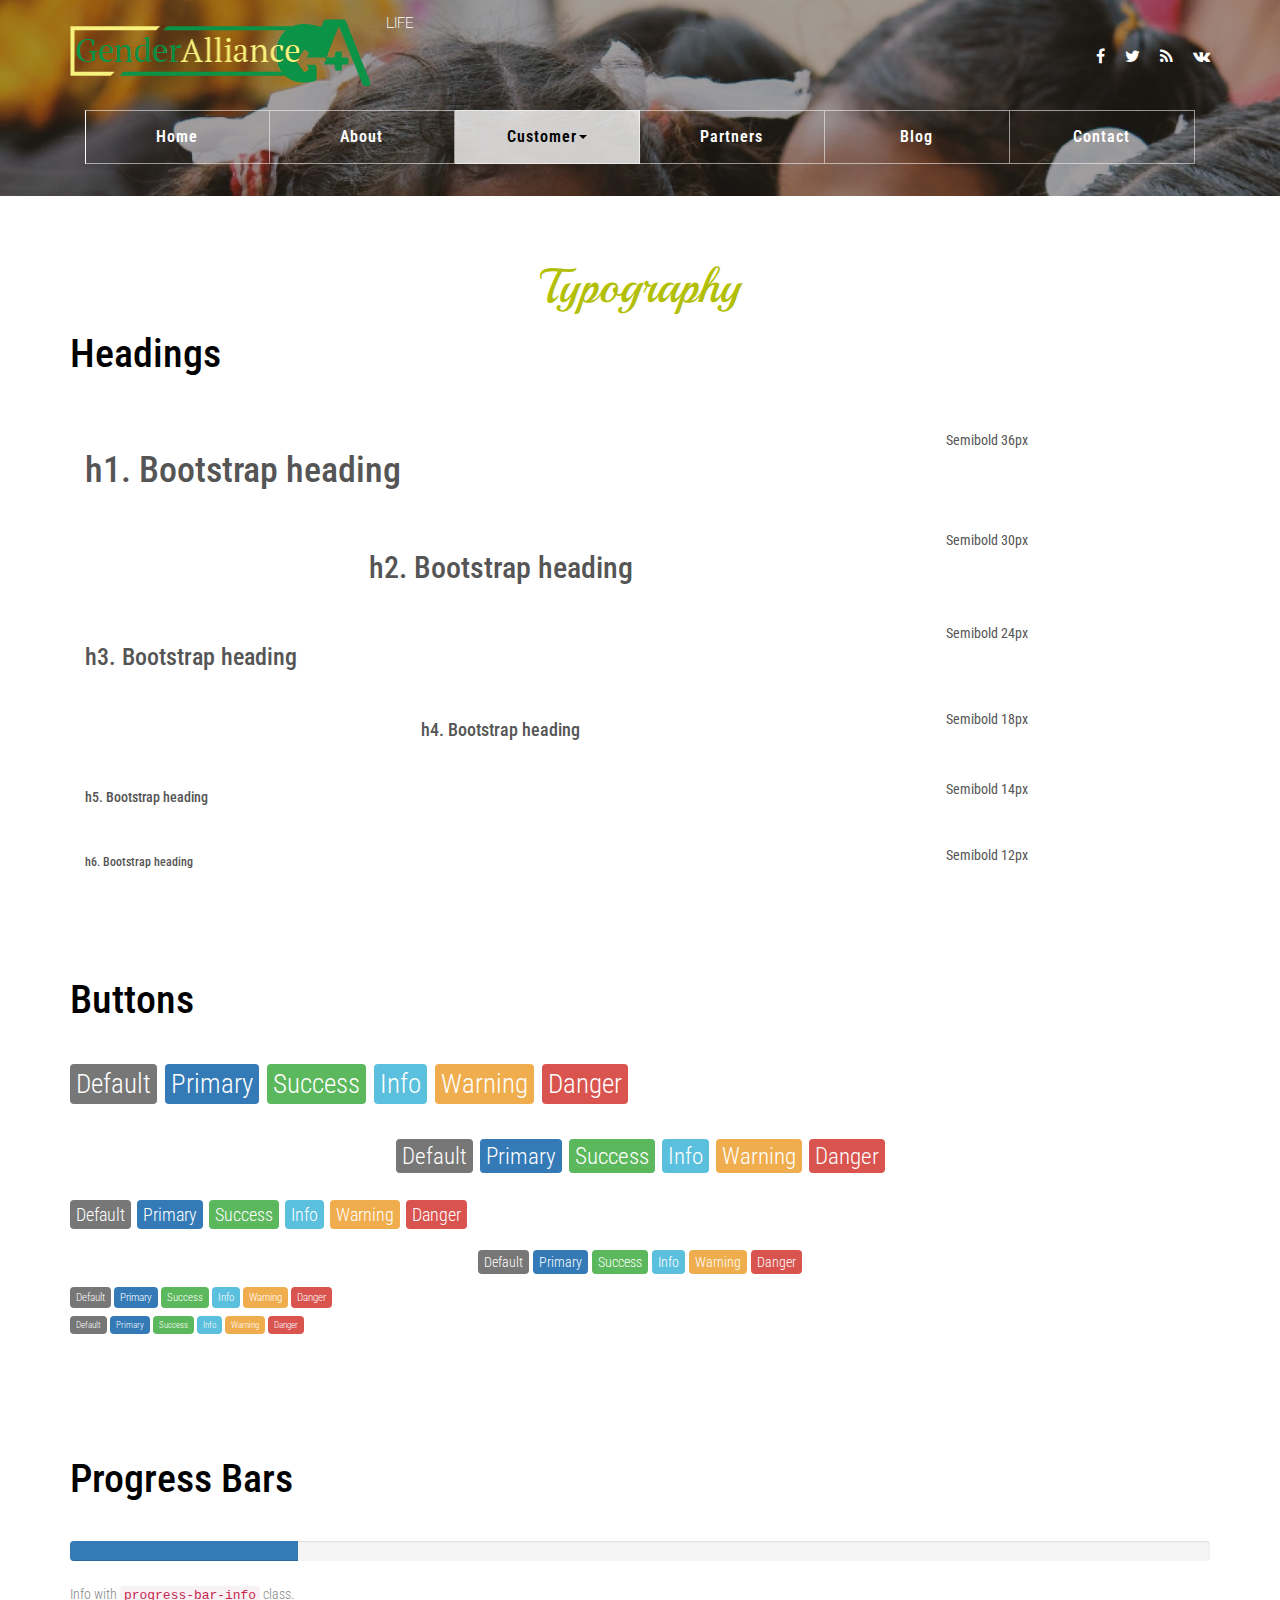
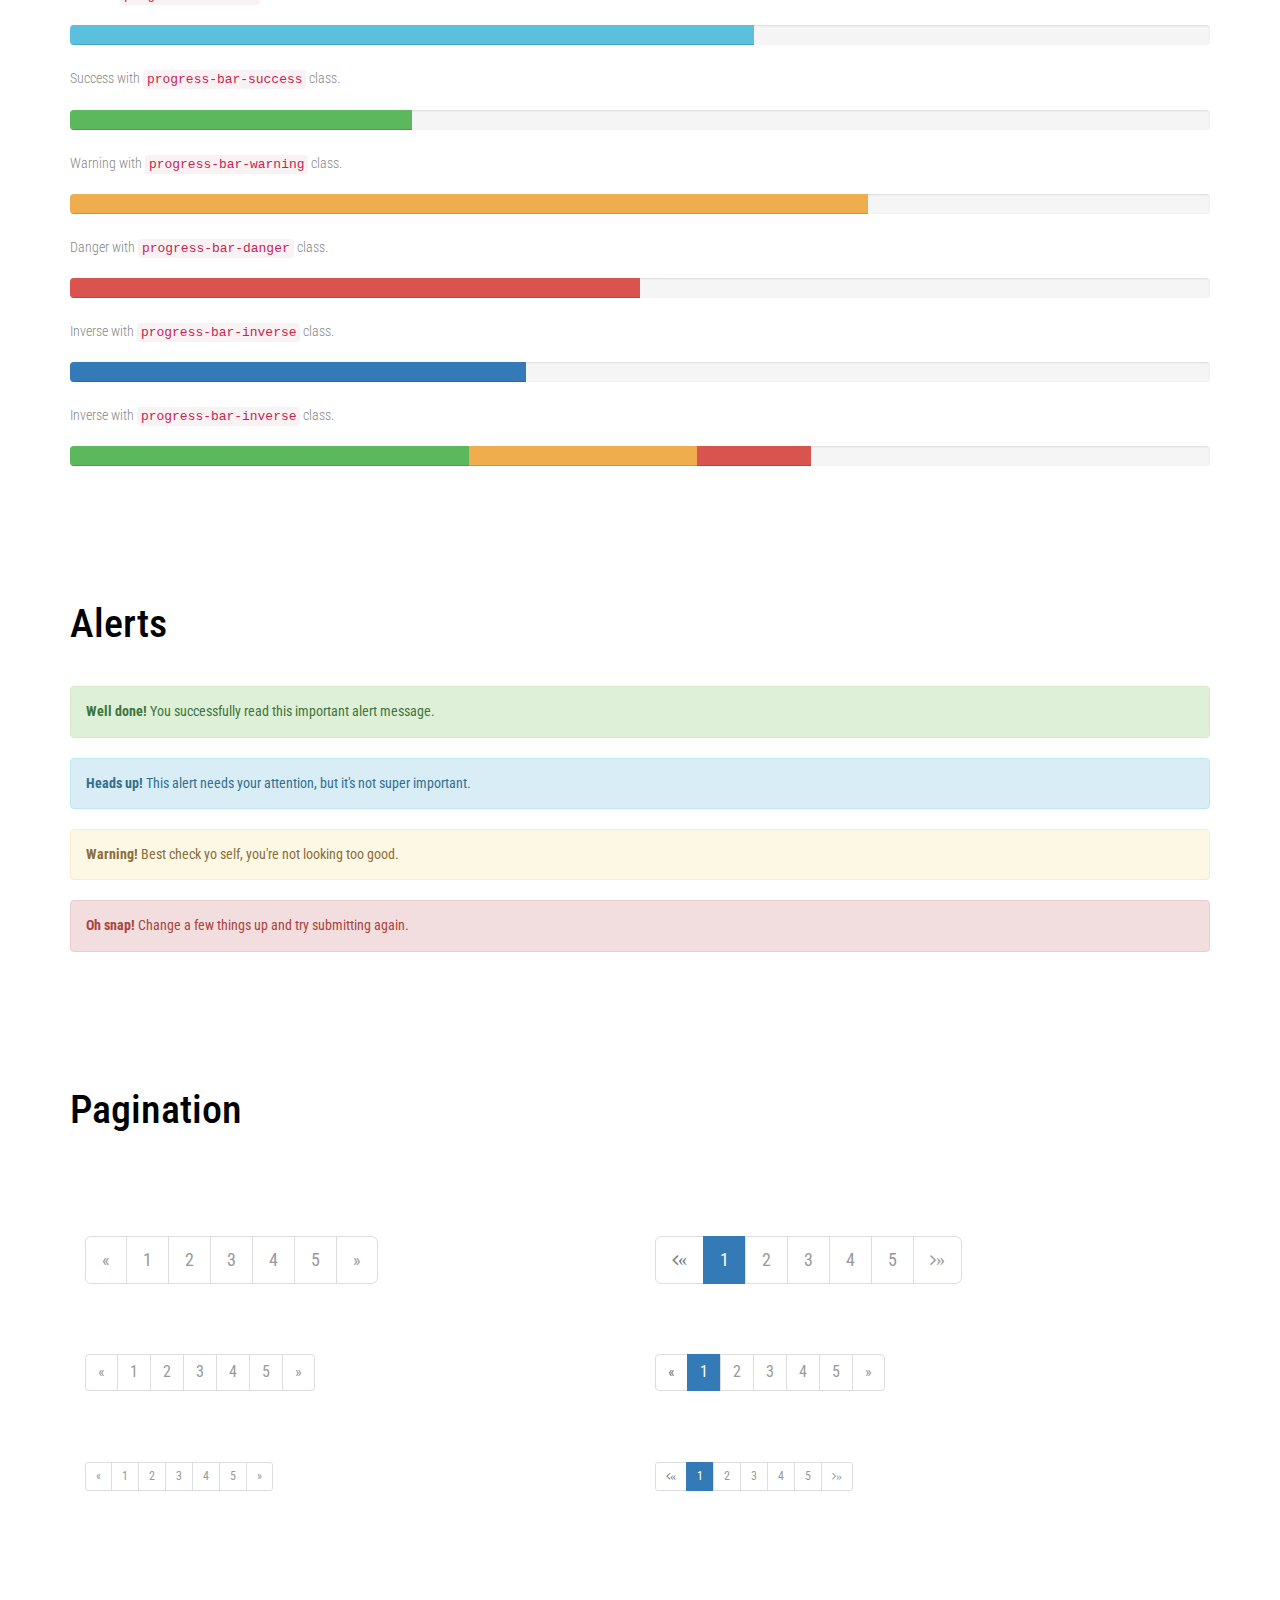
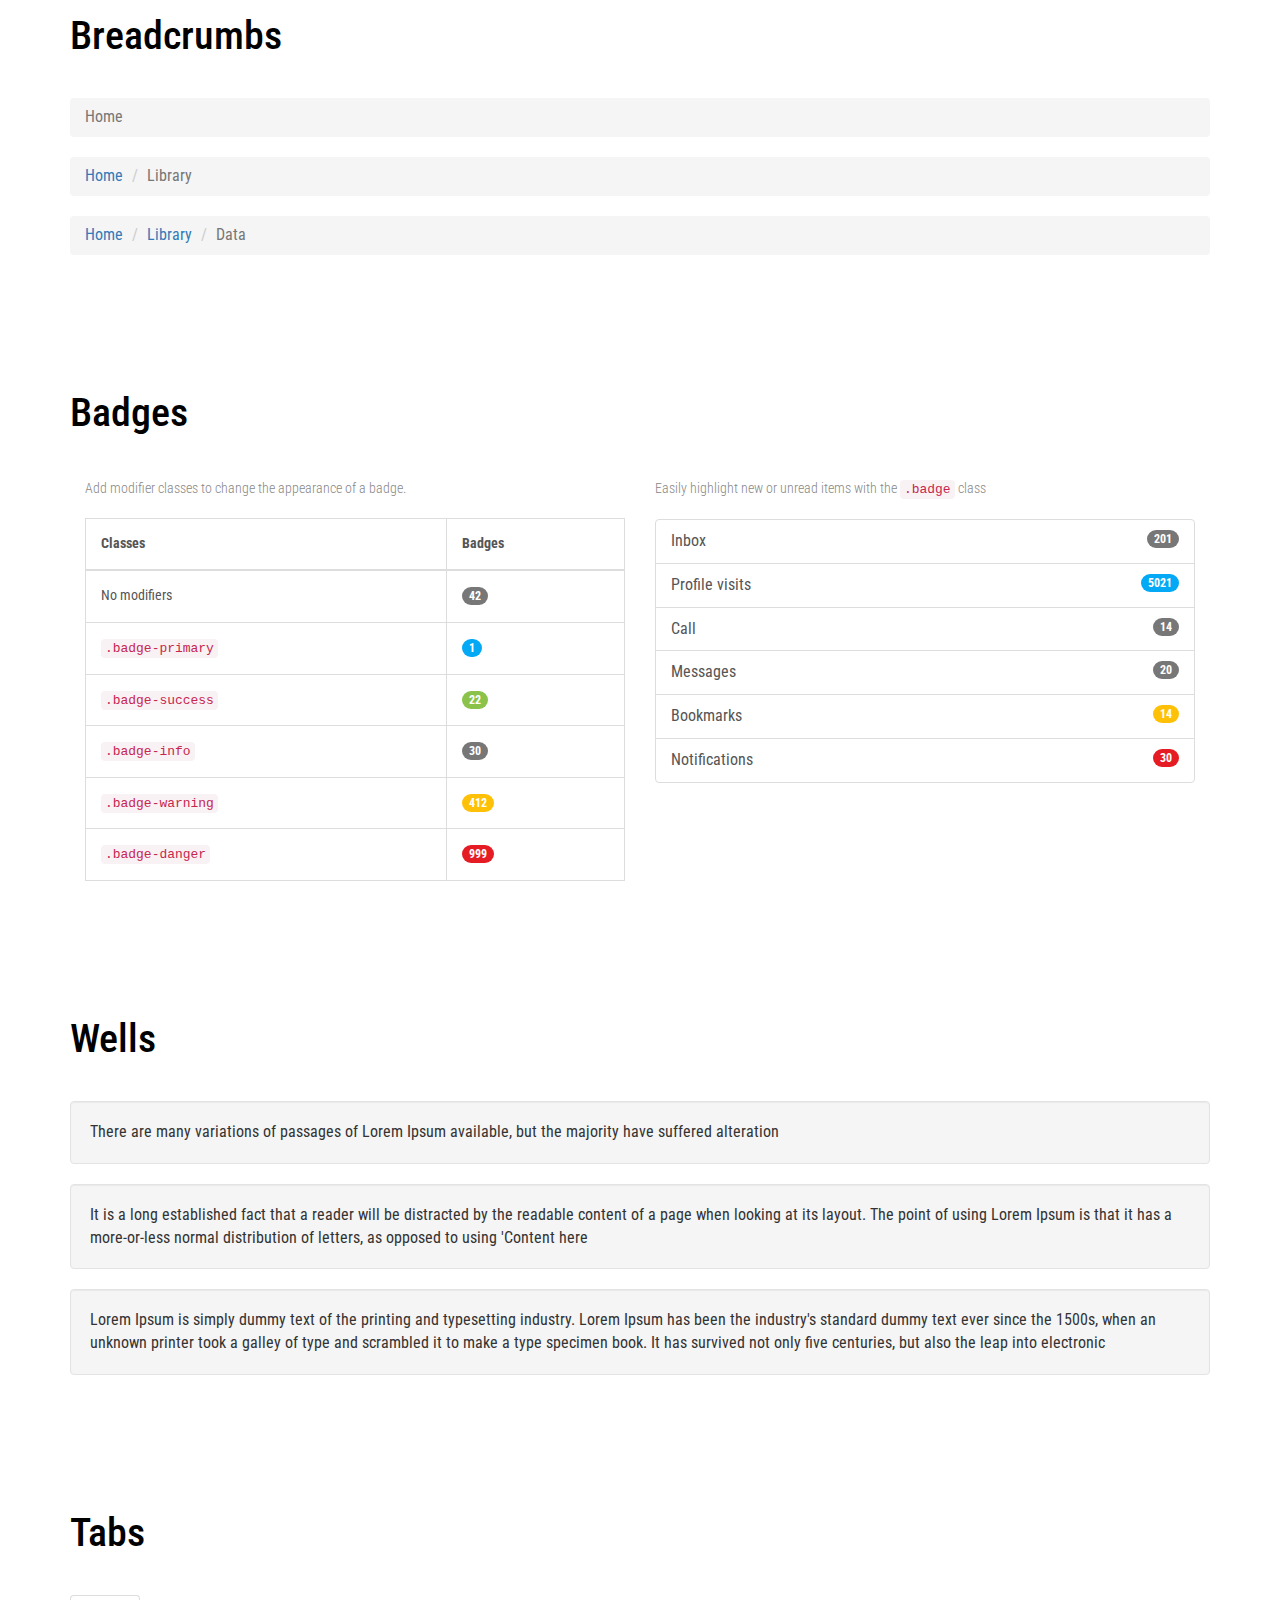
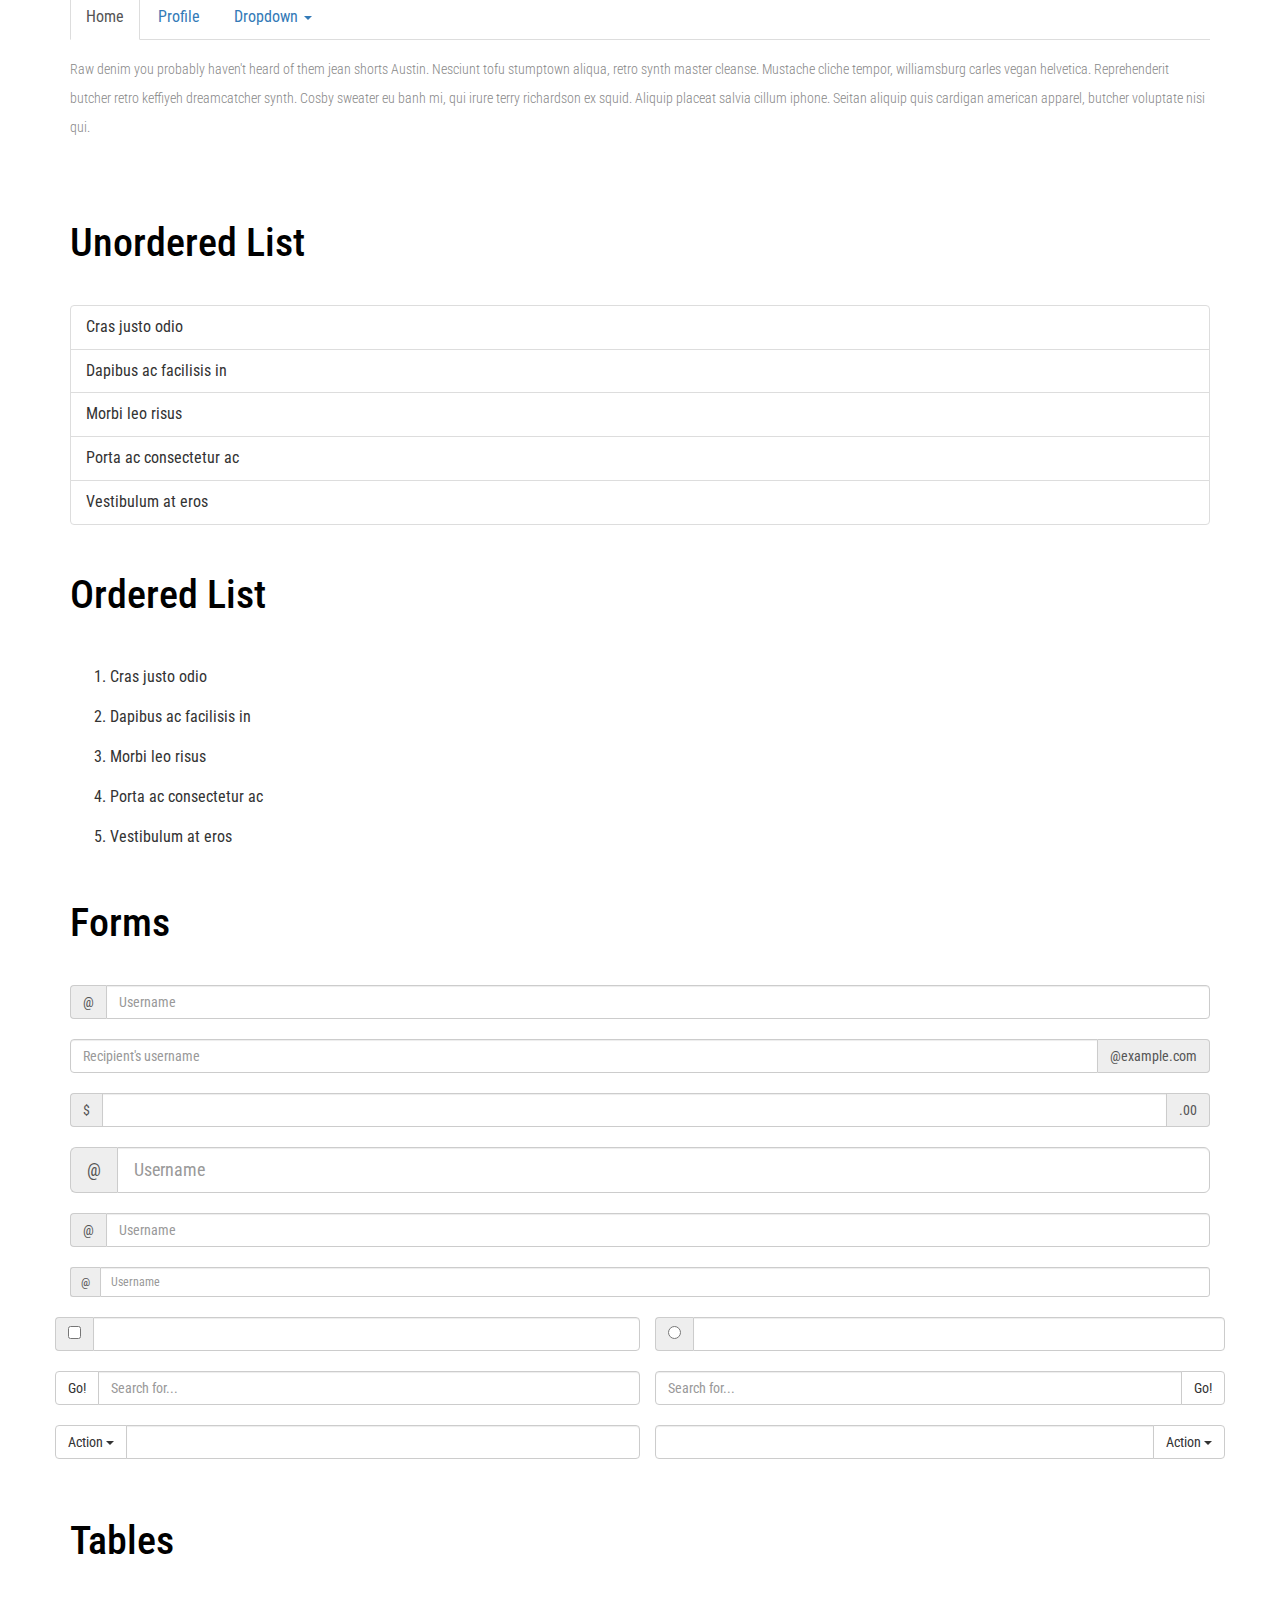
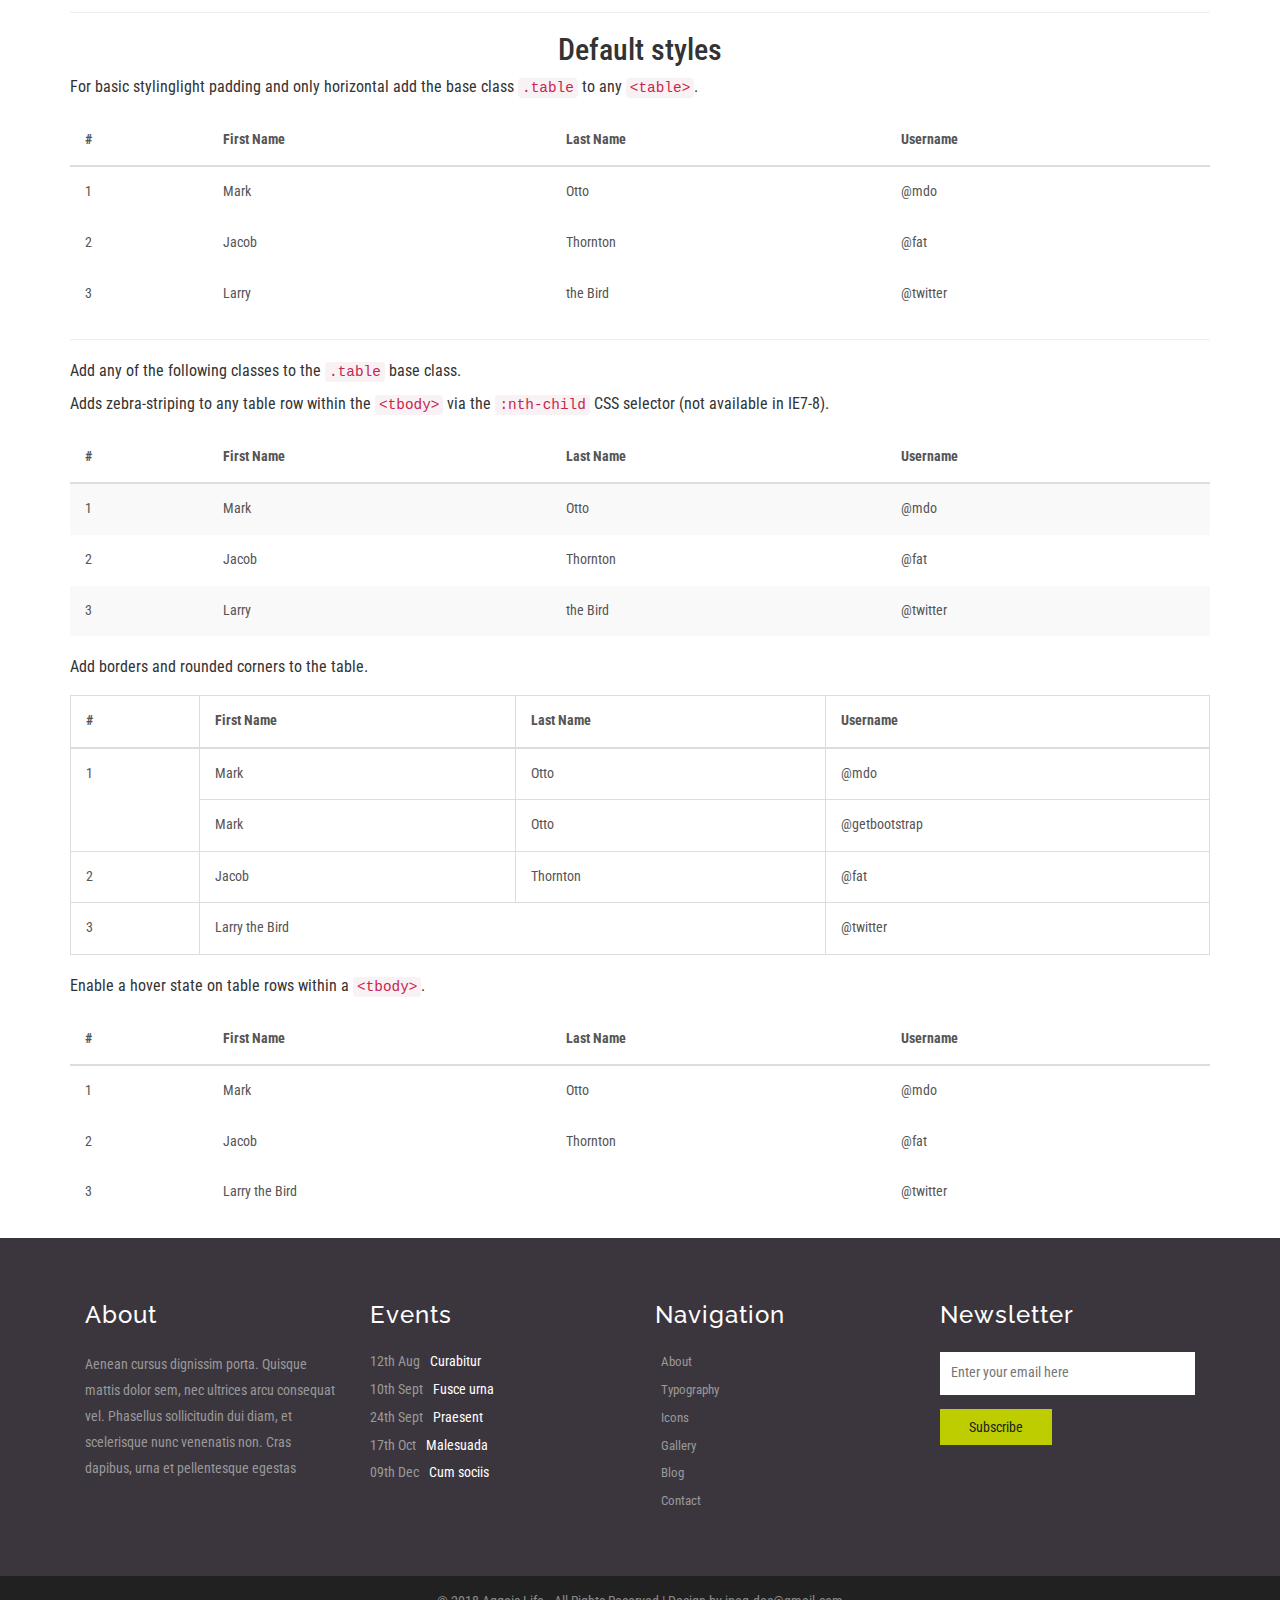
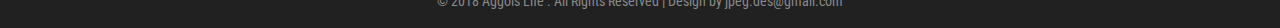
<file: typography.html>
<!DOCTYPE html>
<html lang="en">
<head>
<title> Aggois Life an agriculture Category</title>
<meta name="viewport" content="width=device-width, initial-scale=1">
<meta charset="utf-8">
<meta name="keywords" content="Harvest Life Responsive web template, Bootstrap Web Templates, Flat Web Templates, Android Compatible web template, 
Smartphone Compatible web template, free webdesigns for Nokia, Samsung, LG, SonyEricsson, Motorola web design" />
<script type="application/x-javascript"> addEventListener("load", function() { setTimeout(hideURLbar, 0); }, false); function hideURLbar(){ window.scrollTo(0,1); } </script>
<!-- bootstrap-css -->
<link href="css/bootstrap.css" rel="stylesheet" type="text/css" media="all" />
<!--// bootstrap-css -->
<!-- css -->
<link rel="stylesheet" href="css/style.css" type="text/css" media="all" />
<!--// css -->
<!-- font-awesome icons -->
<link href="css/font-awesome.css" rel="stylesheet"> 
<!-- //font-awesome icons -->
<!-- font -->
<link href="//fonts.googleapis.com/css?family=Playball&amp;subset=latin-ext" rel="stylesheet">
<link href="//fonts.googleapis.com/css?family=Raleway:100,100i,200,200i,300,300i,400,400i,500,500i,600,600i,700,700i,800,800i,900,900i" rel="stylesheet">
<link href='//fonts.googleapis.com/css?family=Roboto+Condensed:400,700italic,700,400italic,300italic,300' rel='stylesheet' type='text/css'>
<!-- //font -->
<script src="js/jquery-1.11.1.min.js"></script>
<script src="js/bootstrap.js"></script>
<script type="text/javascript">
	jQuery(document).ready(function($) {
		$(".scroll").click(function(event){		
			event.preventDefault();
			$('html,body').animate({scrollTop:$(this.hash).offset().top},1000);
		});
	});
</script> 
<!--[if lt IE 9]>
  <script src="https://oss.maxcdn.com/libs/html5shiv/3.7.0/html5shiv.js"></script>
<![endif]-->
</head>
<body>
	<!-- banner -->
	<div class="banner about-banner">
		<div class="header">
			<div class="container">
				<div class="header-left">
					<div class="w3layouts-logo">
						<h1>
							<a href="index.html"> <img src="images/logo1.png" alt=""/> <span><sup>Life</sup></span></a>
						</h1>
					</div>
				</div>
				<div class="header-right">
					<div class="agileinfo-social-grids">
						<ul>
							<li><a href="#"><i class="fa fa-facebook"></i></a></li>
							<li><a href="#"><i class="fa fa-twitter"></i></a></li>
							<li><a href="#"><i class="fa fa-rss"></i></a></li>
							<li><a href="#"><i class="fa fa-vk"></i></a></li>
						</ul>
					</div>
				</div>
				<div class="clearfix"> </div>
			</div>
		</div>
		<div class="header-bottom">
			<div class="container">
				<div class="top-nav">
						<nav class="navbar navbar-default">
								<div class="navbar-header">
									<button type="button" class="navbar-toggle collapsed" data-toggle="collapse" data-target="#bs-example-navbar-collapse-1">
										<span class="sr-only">Toggle navigation</span>
										<span class="icon-bar"></span>
										<span class="icon-bar"></span>
										<span class="icon-bar"></span>
									</button>
								</div>
							<!-- Collect the nav links, forms, and other content for toggling -->
							<div class="collapse navbar-collapse" id="bs-example-navbar-collapse-1">
								<ul class="nav navbar-nav">
									<li><a class="list-border" href="index.html">Home</a></li>
									<li><a href="about.html">About</a></li>
									<li class=""><a href="#" class="active dropdown-toggle hvr-bounce-to-bottom" data-toggle="dropdown" role="button" aria-haspopup="true" aria-expanded="false">Customer<span class="caret"></span></a>
										<ul class="dropdown-menu">
											<li><a class="hvr-bounce-to-bottom" href="icons.html">Cust. Seg 1</a></li>
											<li><a class="active hvr-bounce-to-bottom" href="typography.html">Cust. Seg 2</a></li>          
										</ul>
									</li>								
									<li><a href="gallery.html">Partners</a></li>
									<li><a href="blog.html">Blog</a></li>
									<li><a class="list-border1" href="contact.html">Contact</a></li>
								</ul>	
								<div class="clearfix"> </div>
							</div>	
						</nav>		
				</div>
			</div>
		</div>
	</div>
	<!-- //banner -->
	<div class="about-heading">	
		<div class="container">
			<h2>Typography</h2>
		</div>
	</div>
	<!-- typography -->
	<div class="typography">
				<div class="container">
					<div class="grid_3 grid_4">
						<h3 class="hdg">Headings</h3>
						<div class="bs-example">
							<table class="table">
								<tbody>
									<tr>
										<td><h1 id="h1.-bootstrap-heading">h1. Bootstrap heading<a class="anchorjs-link" href="#h1.-bootstrap-heading"><span class="anchorjs-icon"></span></a></h1></td>
										<td class="type-info">Semibold 36px</td>
									</tr>
									<tr>
										<td><h2 id="h2.-bootstrap-heading">h2. Bootstrap heading<a class="anchorjs-link" href="#h2.-bootstrap-heading"><span class="anchorjs-icon"></span></a></h2></td>
										<td class="type-info">Semibold 30px</td>
									</tr>
									<tr>
										<td><h3 id="h3.-bootstrap-heading">h3. Bootstrap heading<a class="anchorjs-link" href="#h3.-bootstrap-heading"><span class="anchorjs-icon"></span></a></h3></td>
										<td class="type-info">Semibold 24px</td>
									</tr>
									<tr>
										<td><h4 id="h4.-bootstrap-heading">h4. Bootstrap heading<a class="anchorjs-link" href="#h4.-bootstrap-heading"><span class="anchorjs-icon"></span></a></h4></td>
										<td class="type-info">Semibold 18px</td>
									</tr>
									<tr>
										<td><h5 id="h5.-bootstrap-heading">h5. Bootstrap heading<a class="anchorjs-link" href="#h5.-bootstrap-heading"><span class="anchorjs-icon"></span></a></h5></td>
										<td class="type-info">Semibold 14px</td>
									</tr>
									<tr>
										<td><h6>h6. Bootstrap heading</h6></td>
										<td class="type-info">Semibold 12px</td>
									</tr>
								</tbody>
							</table>
						</div>
					</div>
					
					<div class="grid_3 grid_5 wow fadeInUp animated" data-wow-delay=".5s">
						<h3 class="hdg">Buttons</h3>
						<h1>
							<a href="#"><span class="label label-default">Default</span></a>
							<a href="#"><span class="label label-primary">Primary</span></a>
							<a href="#"><span class="label label-success">Success</span></a>
							<a href="#"><span class="label label-info">Info</span></a>
							<a href="#"><span class="label label-warning">Warning</span></a>
							<a href="#"><span class="label label-danger">Danger</span></a>
						</h1>
						<h2>
							<a href="#"><span class="label label-default">Default</span></a>
							<a href="#"><span class="label label-primary">Primary</span></a>
							<a href="#"><span class="label label-success">Success</span></a>
							<a href="#"><span class="label label-info">Info</span></a>
							<a href="#"><span class="label label-warning">Warning</span></a>
							<a href="#"><span class="label label-danger">Danger</span></a>
						</h2>
						<h3>
							<a href="#"><span class="label label-default">Default</span></a>
							<a href="#"><span class="label label-primary">Primary</span></a>
							<a href="#"><span class="label label-success">Success</span></a>
							<a href="#"><span class="label label-info">Info</span></a>
							<a href="#"><span class="label label-warning">Warning</span></a>
							<a href="#"><span class="label label-danger">Danger</span></a>
						</h3>
						<h4>
							<a href="#"><span class="label label-default">Default</span></a>
							<a href="#"><span class="label label-primary">Primary</span></a>
							<a href="#"><span class="label label-success">Success</span></a>
							<a href="#"><span class="label label-info">Info</span></a>
							<a href="#"><span class="label label-warning">Warning</span></a>
							<a href="#"><span class="label label-danger">Danger</span></a>
						</h4>
						<h5>
							<a href="#"><span class="label label-default">Default</span></a>
							<a href="#"><span class="label label-primary">Primary</span></a>
							<a href="#"><span class="label label-success">Success</span></a>
							<a href="#"><span class="label label-info">Info</span></a>
							<a href="#"><span class="label label-warning">Warning</span></a>
							<a href="#"><span class="label label-danger">Danger</span></a>
						</h5>
						<h6>
							<a href="#"><span class="label label-default">Default</span></a>
							<a href="#"><span class="label label-primary">Primary</span></a>
							<a href="#"><span class="label label-success">Success</span></a>
							<a href="#"><span class="label label-info">Info</span></a>
							<a href="#"><span class="label label-warning">Warning</span></a>
							<a href="#"><span class="label label-danger">Danger</span></a>
						</h6>
					</div>		
					
					<div class="grid_3 grid_5 wow fadeInUp animated" data-wow-delay=".5s">
						<h3 class="hdg">Progress Bars</h3>
						<div class="tab-content">
							<div class="tab-pane active" id="domprogress">
								<div class="progress">    
									<div class="progress-bar progress-bar-primary" style="width: 20%"></div>
								</div>
								<p>Info with <code>progress-bar-info</code> class.</p>
								<div class="progress">    
									<div class="progress-bar progress-bar-info" style="width: 60%"></div>
								</div>
								<p>Success with <code>progress-bar-success</code> class.</p>
								<div class="progress">
									<div class="progress-bar progress-bar-success" style="width: 30%"></div>
								</div>
								<p>Warning with <code>progress-bar-warning</code> class.</p>
								<div class="progress">
									<div class="progress-bar progress-bar-warning" style="width: 70%"></div>
								</div>
								<p>Danger with <code>progress-bar-danger</code> class.</p>
								<div class="progress">
									<div class="progress-bar progress-bar-danger" style="width: 50%"></div>
								</div>
								<p>Inverse with <code>progress-bar-inverse</code> class.</p>
								<div class="progress">
									<div class="progress-bar progress-bar-inverse" style="width: 40%"></div>
								</div>
								<p>Inverse with <code>progress-bar-inverse</code> class.</p>
								<div class="progress">
									<div class="progress-bar progress-bar-success" style="width: 35%"><span class="sr-only">35% Complete (success)</span></div>
									<div class="progress-bar progress-bar-warning" style="width: 20%"><span class="sr-only">20% Complete (warning)</span></div>
									<div class="progress-bar progress-bar-danger" style="width: 10%"><span class="sr-only">10% Complete (danger)</span></div>
								</div>
							</div>
						</div>
					</div>
					<div class="grid_3 grid_5 wow fadeInUp animated" data-wow-delay=".5s">
						<h3 class="hdg">Alerts</h3>
						<div class="alert alert-success" role="alert">
							<strong>Well done!</strong> You successfully read this important alert message.
						</div>
						<div class="alert alert-info" role="alert">
							<strong>Heads up!</strong> This alert needs your attention, but it's not super important.
						</div>
						<div class="alert alert-warning" role="alert">
							<strong>Warning!</strong> Best check yo self, you're not looking too good.
						</div>
						<div class="alert alert-danger" role="alert">
							<strong>Oh snap!</strong> Change a few things up and try submitting again.
						</div>
					</div>
					<div class="grid_3 grid_5 wow fadeInUp animated" data-wow-delay=".5s">
						<h3 class="hdg">Pagination</h3>
						<div class="col-md-6">
							<nav>
								<ul class="pagination pagination-lg">
									<li><a href="#" aria-label="Previous"><span aria-hidden="true">«</span></a></li>
									<li><a href="#">1</a></li>
									<li><a href="#">2</a></li>
									<li><a href="#">3</a></li>
									<li><a href="#">4</a></li>
									<li><a href="#">5</a></li>
									<li><a href="#" aria-label="Next"><span aria-hidden="true">»</span></a></li>
								</ul>
							</nav>
							<nav>
								<ul class="pagination">
									<li><a href="#" aria-label="Previous"><span aria-hidden="true">«</span></a></li>
									<li><a href="#">1</a></li>
									<li><a href="#">2</a></li>
									<li><a href="#">3</a></li>
									<li><a href="#">4</a></li>
									<li><a href="#">5</a></li>
									<li><a href="#" aria-label="Next"><span aria-hidden="true">»</span></a></li>
								</ul>
							</nav>
							<nav>
								<ul class="pagination pagination-sm">
									<li><a href="#" aria-label="Previous"><span aria-hidden="true">«</span></a></li>
									<li><a href="#">1</a></li>
									<li><a href="#">2</a></li>
									<li><a href="#">3</a></li>
									<li><a href="#">4</a></li>
									<li><a href="#">5</a></li>
									<li><a href="#" aria-label="Next"><span aria-hidden="true">»</span></a></li>
								</ul>
							</nav>
						</div>
						<div class="col-md-6">
							<ul class="pagination pagination-lg">
								<li class="disabled"><a href="#"><i class="fa fa-angle-left">«</i></a></li>
								<li class="active"><a href="#">1</a></li>
								<li><a href="#">2</a></li>
								<li><a href="#">3</a></li>
								<li><a href="#">4</a></li>
								<li><a href="#">5</a></li>
								<li><a href="#"><i class="fa fa-angle-right">»</i></a></li>
							</ul>
							<nav>
								<ul class="pagination">
									<li class="disabled"><a href="#" aria-label="Previous"><span aria-hidden="true">«</span></a></li>
									<li class="active"><a href="#">1 <span class="sr-only">(current)</span></a></li>
									<li><a href="#">2</a></li>
									<li><a href="#">3</a></li>
									<li><a href="#">4</a></li>
									<li><a href="#">5</a></li>
									<li><a href="#" aria-label="Next"><span aria-hidden="true">»</span></a></li>
								</ul>
							</nav>
							<ul class="pagination pagination-sm">
								<li class="disabled"><a href="#"><i class="fa fa-angle-left">«</i></a></li>
								<li class="active"><a href="#">1</a></li>
								<li><a href="#">2</a></li>
								<li><a href="#">3</a></li>
								<li><a href="#">4</a></li>
								<li><a href="#">5</a></li>
								<li><a href="#"><i class="fa fa-angle-right">»</i></a></li>
							</ul>
						</div>
						<div class="clearfix"> </div>
					</div>
					<div class="grid_3 grid_5 wow fadeInUp animated" data-wow-delay=".5s">
						<h3 class="hdg">Breadcrumbs</h3>
						<ol class="breadcrumb">
							<li class="active">Home</li>
						</ol>
						<ol class="breadcrumb">
							<li><a href="#">Home</a></li>
							<li class="active">Library</li>
						</ol>
						<ol class="breadcrumb">
							<li><a href="#">Home</a></li>
							<li><a href="#">Library</a></li>
							<li class="active">Data</li>
						</ol>
					</div>
					<div class="grid_3 grid_5 wow fadeInUp animated" data-wow-delay=".5s">
						<h3 class="hdg">Badges</h3>
						<div class="col-md-6">
							<p>Add modifier classes to change the appearance of a badge.</p>
							<table class="table table-bordered">
								<thead>
									<tr>
										<th>Classes</th>
										<th>Badges</th>
									</tr>
								</thead>
								<tbody>
									<tr>
										<td>No modifiers</td>
										<td><span class="badge">42</span></td>
									</tr>
									<tr>
										<td><code>.badge-primary</code></td>
										<td><span class="badge badge-primary">1</span></td>
									</tr>
									<tr>
										<td><code>.badge-success</code></td>
										<td><span class="badge badge-success">22</span></td>
									</tr>
									<tr>
										<td><code>.badge-info</code></td>
										<td><span class="badge badge-info">30</span></td>
									</tr>
									<tr>
										<td><code>.badge-warning</code></td>
										<td><span class="badge badge-warning">412</span></td>
									</tr>
									<tr>
										<td><code>.badge-danger</code></td>
										<td><span class="badge badge-danger">999</span></td>
									</tr>
								</tbody>
							</table>                    
						</div>
						<div class="col-md-6">
							<p>Easily highlight new or unread items with the <code>.badge</code> class</p>
							<div class="list-group list-group-alternate"> 
								<a href="#" class="list-group-item"><span class="badge">201</span> <i class="ti ti-email"></i> Inbox </a> 
								<a href="#" class="list-group-item"><span class="badge badge-primary">5021</span> <i class="ti ti-eye"></i> Profile visits </a> 
								<a href="#" class="list-group-item"><span class="badge">14</span> <i class="ti ti-headphone-alt"></i> Call </a> 
								<a href="#" class="list-group-item"><span class="badge">20</span> <i class="ti ti-comments"></i> Messages </a> 
								<a href="#" class="list-group-item"><span class="badge badge-warning">14</span> <i class="ti ti-bookmark"></i> Bookmarks </a> 
								<a href="#" class="list-group-item"><span class="badge badge-danger">30</span> <i class="ti ti-bell"></i> Notifications </a> 
							</div>
						</div>
					   <div class="clearfix"> </div>
					</div>	 
					<div class="grid_3 grid_5 wow fadeInUp animated" data-wow-delay=".5s">
						<h3 class="hdg">Wells</h3>
						<div class="well">
							There are many variations of passages of Lorem Ipsum available, but the majority have suffered alteration
						</div>
						<div class="well">
							It is a long established fact that a reader will be distracted by the readable content of a page when looking at its layout. The point of using Lorem Ipsum is that it has a more-or-less normal distribution of letters, as opposed to using 'Content here
						</div>
						<div class="well">
								Lorem Ipsum is simply dummy text of the printing and typesetting industry. Lorem Ipsum has been the industry's standard dummy text ever since the 1500s, when an unknown printer took a galley of type and scrambled it to make a type specimen book. It has survived not only five centuries, but also the leap into electronic
						</div>
					</div>
					<div class="grid_3 grid_5 wow fadeInUp animated" data-wow-delay=".5s">
						<h3 class="hdg">Tabs</h3>
						<div class="bs-example bs-example-tabs" role="tabpanel" data-example-id="togglable-tabs">
							<ul id="myTab" class="nav nav-tabs" role="tablist">
								<li role="presentation" class="active"><a href="#home" id="home-tab" role="tab" data-toggle="tab" aria-controls="home" aria-expanded="true">Home</a></li>
								<li role="presentation"><a href="#profile" role="tab" id="profile-tab" data-toggle="tab" aria-controls="profile">Profile</a></li>
								<li role="presentation" class="dropdown">
									<a href="#" id="myTabDrop1" class="dropdown-toggle" data-toggle="dropdown" aria-controls="myTabDrop1-contents">Dropdown <span class="caret"></span></a>
									<ul class="dropdown-menu" role="menu" aria-labelledby="myTabDrop1" id="myTabDrop1-contents">
										<li><a href="#dropdown1" tabindex="-1" role="tab" id="dropdown1-tab" data-toggle="tab" aria-controls="dropdown1">@fat</a></li>
										<li><a href="#dropdown2" tabindex="-1" role="tab" id="dropdown2-tab" data-toggle="tab" aria-controls="dropdown2">@mdo</a></li>
									</ul>
								</li>
							</ul>
							<div id="myTabContent" class="tab-content">
								<div role="tabpanel" class="tab-pane fade in active" id="home" aria-labelledby="home-tab">
									<p>Raw denim you probably haven't heard of them jean shorts Austin. Nesciunt tofu stumptown aliqua, retro synth master cleanse. Mustache cliche tempor, williamsburg carles vegan helvetica. Reprehenderit butcher retro keffiyeh dreamcatcher synth. Cosby sweater eu banh mi, qui irure terry richardson ex squid. Aliquip placeat salvia cillum iphone. Seitan aliquip quis cardigan american apparel, butcher voluptate nisi qui.</p>
								</div>
								<div role="tabpanel" class="tab-pane fade" id="profile" aria-labelledby="profile-tab">
									<p>Food truck fixie locavore, accusamus mcsweeney's marfa nulla single-origin coffee squid. Exercitation +1 labore velit, blog sartorial PBR leggings next level wes anderson artisan four loko farm-to-table craft beer twee. Qui photo booth letterpress, commodo enim craft beer mlkshk aliquip jean shorts ullamco ad vinyl cillum PBR. Homo nostrud organic, assumenda labore aesthetic magna delectus mollit. Keytar helvetica VHS salvia yr, vero magna velit sapiente labore stumptown. Vegan fanny pack odio cillum wes anderson 8-bit, sustainable jean shorts beard ut DIY ethical culpa terry richardson biodiesel. Art party scenester stumptown, tumblr butcher vero sint qui sapiente accusamus tattooed echo park.</p>
								</div>
								<div role="tabpanel" class="tab-pane fade" id="dropdown1" aria-labelledby="dropdown1-tab">
									<p>Etsy mixtape wayfarers, ethical wes anderson tofu before they sold out mcsweeney's organic lomo retro fanny pack lo-fi farm-to-table readymade. Messenger bag gentrify pitchfork tattooed craft beer, iphone skateboard locavore carles etsy salvia banksy hoodie helvetica. DIY synth PBR banksy irony. Leggings gentrify squid 8-bit cred pitchfork. Williamsburg banh mi whatever gluten-free, carles pitchfork biodiesel fixie etsy retro mlkshk vice blog. Scenester cred you probably haven't heard of them, vinyl craft beer blog stumptown. Pitchfork sustainable tofu synth chambray yr.</p>
								</div>
								<div role="tabpanel" class="tab-pane fade" id="dropdown2" aria-labelledby="dropdown2-tab">
									<p>Trust fund seitan letterpress, keytar raw denim keffiyeh etsy art party before they sold out master cleanse gluten-free squid scenester freegan cosby sweater. Fanny pack portland seitan DIY, art party locavore wolf cliche high life echo park Austin. Cred vinyl keffiyeh DIY salvia PBR, banh mi before they sold out farm-to-table VHS viral locavore cosby sweater. Lomo wolf viral, mustache readymade thundercats keffiyeh craft beer marfa ethical. Wolf salvia freegan, sartorial keffiyeh echo park vegan.</p>
								</div>
							</div>
						</div>
					</div>
					<h3 class="hdg wow fadeInUp animated" data-wow-delay=".5s">Unordered List</h3>
					<ul class="list-group wow fadeInUp animated" data-wow-delay=".5s">
					  <li class="list-group-item">Cras justo odio</li>
					  <li class="list-group-item">Dapibus ac facilisis in</li>
					  <li class="list-group-item">Morbi leo risus</li>
					  <li class="list-group-item">Porta ac consectetur ac</li>
					  <li class="list-group-item">Vestibulum at eros</li>
					</ul>
					<h3 class="hdg wow fadeInUp animated" data-wow-delay=".5s">Ordered List</h3>
					<ol class="wow fadeInUp animated" data-wow-delay=".5s">
						<li class="list-group-item1">Cras justo odio</li>
						<li class="list-group-item1">Dapibus ac facilisis in</li>
						<li class="list-group-item1">Morbi leo risus</li>
						<li class="list-group-item1">Porta ac consectetur ac</li>
						<li class="list-group-item1">Vestibulum at eros</li>
					</ol>
					<h3 class="hdg wow fadeInUp animated" data-wow-delay=".5s">Forms</h3>
					<div class="input-group wow fadeInUp animated" data-wow-delay=".5s">
						<span class="input-group-addon" id="basic-addon1">@</span>
						<input type="text" class="form-control" placeholder="Username" aria-describedby="basic-addon1">
					</div>
					<div class="input-group wow fadeInUp animated" data-wow-delay=".5s">
						<input type="text" class="form-control" placeholder="Recipient's username" aria-describedby="basic-addon2">
						<span class="input-group-addon" id="basic-addon2">@example.com</span>
					</div>
					<div class="input-group wow fadeInUp animated" data-wow-delay=".5s">
						<span class="input-group-addon">$</span>
							<input type="text" class="form-control" aria-label="Amount (to the nearest dollar)">
						<span class="input-group-addon">.00</span>
					</div>
					<div class="input-group input-group-lg wow fadeInUp animated" data-wow-delay=".5s">
						<span class="input-group-addon" id="sizing-addon1">@</span>
						<input type="text" class="form-control" placeholder="Username" aria-describedby="sizing-addon1">
					</div>
					<div class="input-group wow fadeInUp animated" data-wow-delay=".5s">
						<span class="input-group-addon" id="sizing-addon2">@</span>
						<input type="text" class="form-control" placeholder="Username" aria-describedby="sizing-addon2">
					</div>
					<div class="input-group input-group-sm wow fadeInUp animated" data-wow-delay=".5s">
						<span class="input-group-addon" id="sizing-addon3">@</span>
						<input type="text" class="form-control" placeholder="Username" aria-describedby="sizing-addon3">
					</div>
					<div class="row wow fadeInUp animated" data-wow-delay=".5s">
						<div class="col-lg-6 in-gp-tl">
							<div class="input-group">
								<span class="input-group-addon">
									<input type="checkbox" aria-label="...">
								</span>
								<input type="text" class="form-control" aria-label="...">
							</div><!-- /input-group -->
						</div><!-- /.col-lg-6 -->
						<div class="col-lg-6 in-gp-tb">
							<div class="input-group">
								<span class="input-group-addon">
									<input type="radio" aria-label="...">
								</span>
								<input type="text" class="form-control" aria-label="...">
							</div><!-- /input-group -->
						</div><!-- /.col-lg-6 -->
					</div><!-- /.row -->
					<div class="row wow fadeInUp animated" data-wow-delay=".5s">
						<div class="col-lg-6 in-gp-tl">
							<div class="input-group">
								<span class="input-group-btn">
									<button class="btn btn-default" type="button">Go!</button>
								</span>
								<input type="text" class="form-control" placeholder="Search for...">
							</div><!-- /input-group -->
						</div><!-- /.col-lg-6 -->
						<div class="col-lg-6 in-gp-tb">
							<div class="input-group">
								<input type="text" class="form-control" placeholder="Search for...">
								<span class="input-group-btn">
									<button class="btn btn-default" type="button">Go!</button>
								</span>
							</div><!-- /input-group -->
						</div><!-- /.col-lg-6 -->
					</div><!-- /.row -->
					<div class="row wow fadeInUp animated" data-wow-delay=".5s">
						<div class="col-lg-6 in-gp-tl">
							<div class="input-group">
								<div class="input-group-btn">
									<button type="button" class="btn btn-default dropdown-toggle" data-toggle="dropdown" aria-haspopup="true" aria-expanded="false">Action <span class="caret"></span></button>
									<ul class="dropdown-menu">
										<li><a href="#">Action</a></li>
										<li><a href="#">Another action</a></li>
										<li><a href="#">Something else here</a></li>
										<li role="separator" class="divider"></li>
										<li><a href="#">Separated link</a></li>
									</ul>
								</div><!-- /btn-group -->
								<input type="text" class="form-control" aria-label="...">
							</div><!-- /input-group -->
						</div><!-- /.col-lg-6 -->
						<div class="col-lg-6 in-gp-tb">
							<div class="input-group">
								<input type="text" class="form-control" aria-label="...">
								<div class="input-group-btn">
									<button type="button" class="btn btn-default dropdown-toggle" data-toggle="dropdown" aria-haspopup="true" aria-expanded="false">Action <span class="caret"></span></button>
									<ul class="dropdown-menu dropdown-menu-right">
										<li><a href="#">Action</a></li>
										<li><a href="#">Another action</a></li>
										<li><a href="#">Something else here</a></li>
										<li role="separator" class="divider"></li>
										<li><a href="#">Separated link</a></li>
									</ul>
								</div><!-- /btn-group -->
							</div><!-- /input-group -->
						</div><!-- /.col-lg-6 -->
					</div><!-- /.row -->
					<div class="page-header wow fadeInUp animated" data-wow-delay=".5s">
						<h3 class="hdg">Tables</h3>
					</div>
					<h2 class="typoh2 wow fadeInUp animated" data-wow-delay=".5s">Default styles</h2>
					<p class="wow fadeInUp animated" data-wow-delay=".5s">For basic stylinglight padding and only horizontal add the base class <code>.table</code> to any <code>&lt;table&gt;</code>.</p>
					<div class="bs-docs-example wow fadeInUp animated" data-wow-delay=".5s">
						<table class="table">
							<thead>
								<tr>
									<th>#</th>
									<th>First Name</th>
									<th>Last Name</th>
									<th>Username</th>
								</tr>
							</thead>
							<tbody>
								<tr>
									<td>1</td>
									<td>Mark</td>
									<td>Otto</td>
									<td>@mdo</td>
								</tr>
								<tr>
									<td>2</td>
									<td>Jacob</td>
									<td>Thornton</td>
									<td>@fat</td>
								</tr>
								<tr>
									<td>3</td>
									<td>Larry</td>
									<td>the Bird</td>
									<td>@twitter</td>
								</tr>
							</tbody>
						</table>
					</div>
					<hr class="bs-docs-separator">
					<p class="wow fadeInUp animated" data-wow-delay=".5s">Add any of the following classes to the <code>.table</code> base class.</p>
					<p class="wow fadeInUp animated" data-wow-delay=".5s">Adds zebra-striping to any table row within the <code>&lt;tbody&gt;</code> via the <code>:nth-child</code> CSS selector (not available in IE7-8).</p>
					<div class="bs-docs-example wow fadeInUp animated" data-wow-delay=".5s">
						<table class="table table-striped">
							<thead>
								<tr>
									<th>#</th>
									<th>First Name</th>
									<th>Last Name</th>
									<th>Username</th>
								</tr>
							</thead>
							<tbody>
								<tr>
									<td>1</td>
									<td>Mark</td>
									<td>Otto</td>
									<td>@mdo</td>
								</tr>
								<tr>
									<td>2</td>
									<td>Jacob</td>
									<td>Thornton</td>
									<td>@fat</td>
								</tr>
								<tr>
									<td>3</td>
									<td>Larry</td>
									<td>the Bird</td>
									<td>@twitter</td>
								</tr>
							</tbody>
						</table>
					</div>
					<p class="wow fadeInUp animated" data-wow-delay=".5s">Add borders and rounded corners to the table.</p>
					<div class="bs-docs-example wow fadeInUp animated" data-wow-delay=".5s">
						<table class="table table-bordered">
							<thead>
								<tr>
									<th>#</th>
									<th>First Name</th>
									<th>Last Name</th>
									<th>Username</th>
								</tr>
							</thead>
							<tbody>
								<tr>
									<td rowspan="2">1</td>
									<td>Mark</td>
									<td>Otto</td>
									<td>@mdo</td>
								</tr>
								<tr>
									<td>Mark</td>
									<td>Otto</td>
									<td>@getbootstrap</td>
								</tr>
								<tr>
									<td>2</td>
									<td>Jacob</td>
									<td>Thornton</td>
									<td>@fat</td>
								</tr>
								<tr>
									<td>3</td>
									<td colspan="2">Larry the Bird</td>
									<td>@twitter</td>
								</tr>
							</tbody>
						</table>
					</div>
					<p class="wow fadeInUp animated" data-wow-delay=".5s">Enable a hover state on table rows within a <code>&lt;tbody&gt;</code>.</p>
					<div class="bs-docs-example wow fadeInUp animated" data-wow-delay=".5s">
						<table class="table table-hover">
							<thead>
								<tr>
								  <th>#</th>
								  <th>First Name</th>
								  <th>Last Name</th>
								  <th>Username</th>
								</tr>
							</thead>
							<tbody>
								<tr>
								  <td>1</td>
								  <td>Mark</td>
								  <td>Otto</td>
								  <td>@mdo</td>
								</tr>
								<tr>
								  <td>2</td>
								  <td>Jacob</td>
								  <td>Thornton</td>
								  <td>@fat</td>
								</tr>
								<tr>
								  <td>3</td>
								  <td colspan="2">Larry the Bird</td>
								  <td>@twitter</td>
								</tr>
							</tbody>
						</table>
					</div>
				</div>
	</div>
	<!-- //typography -->
	<!-- footer -->
	<div class="footer">
		<div class="container">
			<div class="agile-footer-grids">
				<div class="col-md-3 w3-agile-footer-grid">
					<h3>About</h3>
					<p>Aenean cursus dignissim porta. Quisque mattis dolor sem, nec ultrices arcu consequat vel. Phasellus sollicitudin dui diam, et scelerisque nunc venenatis non. Cras dapibus, urna et pellentesque egestas</p>
				</div>
				<div class="col-md-3 w3-agile-footer-grid">
					<h3>Events</h3>
					<ul>
						<li>12th Aug <a href="single.html">Curabitur</a></li>
						<li>10th Sept <a href="single.html">Fusce urna</a></li>
						<li>24th Sept <a href="single.html">Praesent</a></li>
						<li>17th Oct <a href="single.html">Malesuada </a></li>
						<li>09th Dec <a href="single.html">Cum sociis</a></li>
					</ul>
				</div>
				<div class="col-md-3 w3-agile-footer-grid">
					<h3>Navigation</h3>
					<ul>
						<li class="text"><a href="about.html">About</a></li>
						<li class="text"><a href="typography.html">Typography</a></li>
						<li class="text"><a href="icons.html">Icons</a></li>
						<li class="text"><a href="gallery.html">Gallery</a></li>
						<li class="text"><a href="blog.html">Blog</a></li>
						<li class="text"><a href="contact.html">Contact</a></li>
					</ul>
				</div>
				<div class="col-md-3 w3-agile-footer-grid">
					<h3>Newsletter</h3>
					<form action="#" method="post">
						<input type="email" id="mc4wp_email" name="EMAIL" placeholder="Enter your email here" required="">
						<input type="submit" value="Subscribe">
					</form>
				</div>
				<div class="clearfix"> </div>
			</div>
		</div>
	</div>
	<!-- //footer -->
	<!-- copyright -->
	<div class="copyright">
		<div class="container">
			<p>© 2018 Aggois Life . All Rights Reserved | Design by <a href="http://w3layouts.com/"> jpeg.des@gmail.com</a> </p>
		</div>
	</div>
	<!-- //copyright -->
	<script src="js/SmoothScroll.min.js"></script>
	<script type="text/javascript" src="js/move-top.js"></script>
	<script type="text/javascript" src="js/easing.js"></script>
	<!-- here stars scrolling icon -->
	<script type="text/javascript">
		$(document).ready(function() {
			/*
				var defaults = {
				containerID: 'toTop', // fading element id
				containerHoverID: 'toTopHover', // fading element hover id
				scrollSpeed: 1200,
				easingType: 'linear' 
				};
			*/
								
			$().UItoTop({ easingType: 'easeOutQuart' });
								
			});
	</script>
	<!-- //here ends scrolling icon -->
</body>	
</html>
</file>
<file: css/style.css>
/*--A Design by W3layouts 
Author: W3layout
Author URL: http://w3layouts.com
License: Creative Commons Attribution 3.0 Unported
License URL: http://creativecommons.org/licenses/by/3.0/
--*/
body a {
  transition: 0.5s all;
  -webkit-transition: 0.5s all;
  -o-transition: 0.5s all;
  -moz-transition: 0.5s all;
  -ms-transition: 0.5s all;
}
html, body{
    font-size: 100%;
	font-family: 'Roboto Condensed', sans-serif;
}
body{
	background:#FFFFFF;
}
/*-- banner-top --*/
.w3layouts-banner-top{
    background: url(../images/2.jpg) no-repeat 0px 0px;
    background-size: cover;
}
.w3layouts-banner-top1{
	background: url(../images/1.jpg) no-repeat 0px 0px;
    background-size: cover;	
}
.w3layouts-banner-top2{
	background: url(../images/3.jpg) no-repeat 0px 0px;
    background-size: cover;	
}
/*-- //banner-top --*/
/*-- banner --*/
.banner{
	position: absolute;
    top: 0;
    z-index: 99;
    text-align: center;
    left: 0;
    width: 100%;
}
/*-- header-left --*/
.header {
    padding: 1em 0;
}
.header-left{
	float: left;
}
.w3layouts-logo h1 {
    margin: 0;
}
.w3layouts-logo h1 a {
    color: #ffffff;
    font-size: 1.5em;
    text-decoration: none;
	font-family: 'Playball', cursive;
}
.w3layouts-logo h1 a span{
	font-weight: 300;
    font-size: .35em;
    text-transform: uppercase;
	font-family: 'Raleway', sans-serif;
}
sup {
    top: -2.5em;
}
/*-- //header-left --*/
.header-right{
	float: right;
    margin: 1.4em 0 0 0;
}
/*-- top-nav --*/
.top-nav{
    margin: .5em 0 0 0;
}
.top-nav ul{
    padding: 0;
    margin: 0;
}
.top-nav ul li{
    display: inline-block;
    float: left;
    width: 16.66%;
}
.top-nav ul li:nth-child(6){
	margin-right:0;
}
ul.nav.navbar-nav {
    float: none;
    text-align: center;
}
.navbar-default{
    background: none;
    border: none;
    margin: 0;
}
.navbar {
    min-height: 0;
}
.navbar-default .navbar-nav > .open > a, .navbar-default .navbar-nav > .open > a:hover, .navbar-default .navbar-nav > .open > a:focus {
    background: none;
    box-shadow: 1px 0px 0px 0px rgba(72, 72, 72, 0);
    outline: none;
    border-right: solid 1px #FFFFFF;
    border-top: solid 1px #FFFFFF;
    border-bottom: solid 1px #FFFFFF;

}
.top-nav ul li a{
    color: #ffffff !important;
    font-size: 1em;
    margin: 0;
    text-decoration: none;
    padding: 1em;
    font-weight: 600;
    font-family: 'Roboto Condensed', sans-serif;
    letter-spacing: 1px;
    border-right: solid 1px rgba(255, 255, 255, 0.54);
    border-top: solid 1px rgba(255, 255, 255, 0.54);
    border-bottom: solid 1px rgba(255, 255, 255, 0.54);
}
.top-nav ul li a.list-border{
	border-left: solid 1px #FFFFFF;
}
.top-nav ul li a:hover{
	color: #000000 !important;
    background: rgba(255, 255, 255, 0.78) !important;
}
.top-nav ul li a.active{
    color: #000000 !important;
    background: rgba(255, 255, 255, 0.78) !important;
}
ul.dropdown-menu {
    background: rgba(0, 0, 0, 0.27);
    box-shadow: 0 0 0;
    border: none;
    margin: 0;
    top: 3.8em;
    left: 0px;
    min-width: 184px;
}
ul.dropdown-menu li{
	width:100% !important;
}
.dropdown-menu > li > a {
    display: block;
    padding: .5em 1em !important;
    text-align: center;
    clear: both;
    margin: .2em 0 !important;
    font-weight: normal;
    line-height: 1.42857143;
    color: #FFF !important;
    border: none !important;
}
.dropdown-menu > li > a:hover, .dropdown-menu > li > a:focus {
    background: none;
}
.dropdown-submenu {
    position: relative;
}

.dropdown-submenu>.dropdown-menu {
    top: 0;
    left: 103%;
    margin-top: -6px;
    margin-left: -1px;
    -webkit-border-radius: 0 6px 6px 6px;
    -moz-border-radius: 0 6px 6px;
    border-radius: 0 6px 6px 6px;
}

.dropdown-submenu:hover>.dropdown-menu {
    display: block;
}

.dropdown-submenu>a:after {
    display: block;
    content: " ";
    float: right;
    width: 0;
    height: 0;
    border-color: transparent;
    border-width: 5px 0 5px 5px;
    margin-top: 5px;
    margin-right: -10px;
}

.dropdown-submenu:hover>a:after {
    border-left-color: #fff;
}

.dropdown-submenu.pull-left {
    float: none;
}

.dropdown-submenu.pull-left>.dropdown-menu {
    left: -100%;
    margin-left: 10px;
    -webkit-border-radius: 6px 0 6px 6px;
    -moz-border-radius: 6px 0 6px 6px;
    border-radius: 6px 0 6px 6px;
}
/*-- //top-nav --*/
/*-- social-icons --*/
.agileinfo-social-grids{
    float: right;
    margin-left: 3em;
}
.agileinfo-social-grids ul{
	padding:0;
	margin:0;
}
.agileinfo-social-grids ul li{
    display: inline-block;
}
.agileinfo-social-grids ul li a {
	color: #333;
    text-align: center;
}
.agileinfo-social-grids ul li a i.fa.fa-facebook{
    color: #FFFFFF;
    transition: 0.5s all;
    -webkit-transition: 0.5s all;
    -moz-transition: 0.5s all;
    -o-transition: 0.5s all;
    -ms-transition: 0.5s all;
}
.agileinfo-social-grids ul li a i.fa.fa-facebook:hover {
    color: #3b5998;
}
.agileinfo-social-grids ul li a i.fa.fa-twitter{
	margin:0 1em;
    color: #FFFFFF;
    transition: 0.5s all;
    -webkit-transition: 0.5s all;
    -moz-transition: 0.5s all;
    -o-transition: 0.5s all;
    -ms-transition: 0.5s all;
}
.agileinfo-social-grids ul li a i.fa.fa-twitter:hover{
	color: #55acee;
}
.agileinfo-social-grids ul li a i.fa.fa-rss{
	margin:0 1em 0 0;
    color: #FFFFFF;
    transition: 0.5s all;
    -webkit-transition: 0.5s all;
    -moz-transition: 0.5s all;
    -o-transition: 0.5s all;
    -ms-transition: 0.5s all;
}
.agileinfo-social-grids ul li a i.fa.fa-rss:hover{
	color: #f26522;
}
.agileinfo-social-grids ul li a i.fa.fa-vk{
    color: #FFFFFF;
    transition: 0.5s all;
    -webkit-transition: 0.5s all;
    -moz-transition: 0.5s all;
    -o-transition: 0.5s all;
    -ms-transition: 0.5s all;
}
.agileinfo-social-grids ul li a i.fa.fa-vk:hover{
	color: #45668e;
}
.agileinfo-social-grids ul li:nth-child(2){
	margin:.5em 0;
}
.agileinfo-social-grids ul li:nth-child(3){
	margin:0 0 .5em 0;
}
/*-- //social-icons --*/
.w3layouts-banner-slider {
    margin: 8em 0;
}
.agileits-banner-info {
	text-align: center;
    padding: 16em 0 14em;
}
.agileits-banner-info h3{
	color: rgba(255, 255, 255, 0.57);
    font-size: 4em;
    margin: 0;
    font-family: 'Raleway', sans-serif;
}
.agileits-banner-info h3 span{
    display: block;
    font-size: .2em !important;
    margin: 2.5em 0 1em 0;
    font-family: 'Roboto Condensed', sans-serif;
    text-transform: uppercase;
    letter-spacing: 9px;
    font-weight: 600;
    color: #FFFFFF !important;
}
.agileits-banner-info p{
    color: #FFFFFF;
    font-size: .9em;
    line-height: 1.8em;
    margin: 2em auto 0;
    width: 60%;
}
.w3-button{
    margin: 2em 0 1em 0;
}
.w3-button a{
    color: #000000;
    font-size: 1em;
    text-decoration: none;
    padding: .5em 2em;
    background: #bdcd00;
    text-align: center;
    border: solid 1px #bdcd00;
}
.w3-button a:hover{
    color: #FFFFFF;
	background:none;
	border: solid 1px #FFFFFF;
}
/*--slider--*/
#slider2,
#slider3 {
  box-shadow: none;
  -moz-box-shadow: none;
  -webkit-box-shadow: none;
  margin: 0 auto;
}
.rslides_tabs li:first-child {
  margin-left: 0;
}
.rslides_tabs .rslides_here a {
  background: rgba(255,255,255,.1);
  color: #fff;
  font-weight: bold;
}
.events {
  list-style: none;
}
.callbacks_container {
  position: relative;
  float: left;
  width: 100%;
}
.callbacks {
  position: relative;
  list-style: none;
  overflow: hidden;
  width: 100%;
  padding: 0;
  margin: 0;
}
.callbacks li {
  position: absolute;
  width: 100%;
}
.callbacks img {
  position: relative;
  z-index: 1;
  height: auto;
  border: 0;
}
.callbacks .caption {
	display: block;
	position: absolute;
	z-index: 2;
	font-size: 20px;
	text-shadow: none;
	color: #fff;
	left: 0;
	right: 0;
	padding: 10px 20px;
	margin: 0;
	max-width: none;
	top: 10%;
	text-align: center;
}
.callbacks_nav {
    position: absolute;
    -webkit-tap-highlight-color: rgba(0,0,0,0);
    bottom: 355px;
    left: 0;
    z-index: 9;
    text-indent: -9999px;
    overflow: hidden;
    text-decoration: none;
    width: 62px;
    height: 62px;
    background: transparent url(../images/arrows1.png) no-repeat left top;
}
.callbacks_nav.next {
	left: auto;
    background-position: right top;
    right: 3%;
 }
 .callbacks_nav.prev {
    right: auto;
    background-position: left top;
    left: 3%;
}
#slider3-pager a {
  display: inline-block;
}
#slider3-pager span{
  float: left;
}
#slider3-pager span{
	width:100px;
	height:15px;
	background:#fff;
	display:inline-block;
	border-radius:30em;
	opacity:0.6;
}
#slider3-pager .rslides_here a {
  background: #FFF;
  border-radius:30em;
  opacity:1;
}
#slider3-pager a {
  padding: 0;
}
#slider3-pager li{
	display:inline-block;
}
.rslides {
  position: relative;
  list-style: none;
  overflow: hidden;
  width: 100%;
  padding: 0;
}
.rslides li {
  -webkit-backface-visibility: hidden;
  position: absolute;
  display:none;
  width: 100%;
  left: 0;
  top: 0;
}
.rslides li{
  position: relative;
  display: block;
  float: left;
}
.rslides img {
  height: auto;
  border: 0;
  }
.callbacks_tabs{
    list-style: none;
    position: absolute;
    top: 84%;
    left: 48%;
    padding: 0;
    margin: 0;
    display: block;
    z-index: 999;
}
.slider-top span{
	font-weight:600;
}
.callbacks_tabs li{
    display: inline-block;
    margin: 0;
}
/*----*/
.callbacks_tabs a{
 visibility: hidden;
}
.callbacks_tabs a:after {
    content: "\f111";
    font-size: 0;
    font-family: FontAwesome;
    visibility: visible;
    display: block;
    height: 10px;
    width: 10px;
    display: inline-block;
    background: #ffffff;
    border: 2px solid #ffffff;
    border-radius: 50%;
    -webkit-border-radius: 50%;
    -o-border-radius: 50%;
    -moz-border-radius: 50%;
    -ms-border-radius: 50%;
}
.callbacks_here a:after{
    background: #bdcd00;
    border: 2px solid #ffffff;
}
/*-- //slider --*/
/*-- welcome --*/
.welcome,.services,.news,.codes,.gallery,.blog,.contact{
	padding:4em 0;
}
.w3l-welcome-left{
    text-align: center;	
}
.w3l-welcome-left h2,.agileinfo-services-left h3,.w3l-about-heading h2{
    color: #b3bf06;
    font-size: 3em;
    margin: 0;
    font-family: 'Playball', cursive;
}
.w3l-welcome-left h2 span{
    display: block;
    color: #212121;
}
.w3l-welcome-left p{
	color:#999999;
	font-size:.9em;
	margin:2em 0 0 0;
	line-height:1.8em;
}
.w3l-welcome-right-grids {
    position: relative;
}
.w3l-welcome-right-img img,.w3l-welcome-right-img1 img{
    width: 100%;
    box-shadow: 0 -1px 3px rgb(107, 107, 107),0 1px 2px rgba(0,0,0,.24);
}
.w3l-welcome-right-img1 {
    position: absolute;
    top: 45px;
    left: 146px;
}
.w3ls-button{
    margin:2em 0 0 0;
}
.w3ls-button a{
    color: #212121;
    font-size: 1em;
    text-decoration: none;
    padding: .5em 2em;
    background:none;
    text-align: center;
    border: solid 1px #212121;
}
.w3ls-button a:hover{
	background: #bdcd00;
	border: solid 1px #bdcd00;
}
/*-- //welcome --*/
/*-- services --*/
.services{
	background:#3b363d;
}
.agileinfo-services-left h3 span{
	color:#FFFFFF;
}
.agileinfo-services-left p{
	color:#999999;
	font-size:.9em;
	margin:2em 0 0 0;
	line-height:1.8em;	
}
.agileinfo-services-right {
    padding: 1em;
    background: #FFF;
}
.w3-agileits-services-grid{
    padding: 1em;
}
.w3-agileits-services-grid i.fa.fa-cogs,.w3-agileits-services-grid i.fa.fa-comments,.w3-agileits-services-grid i.fa.fa-heart,.w3-agileits-services-grid i.fa.fa-plane,.w3-agileits-services-grid i.fa.fa-paper-plane,.w3-agileits-services-grid i.fa.fa-road{
    color: #bdcd00;
    font-size: 2em;
}
.w3-agileits-services-grid h4{
    color: #212121;
    font-size: 1em;
    font-weight: 600;
    margin: 1em 0;
}
.w3-agileits-services-grid p{
    color: #999999;
    font-size: .9em;
    margin: 0;
    line-height: 1.8em;
}
/*-- //services --*/
/*-- news --*/
.agile-news-left h3 span,.w3l-about-heading h2 span,.agileinfo-team-heading h3 span{
	color: #212121;
}
.agile-news-right {
    padding: 0;
}
.agile-news-right-info{
    padding-right: 0;
}
.agile-news-img{
    background: url(../images/6.jpg) no-repeat 0px 0px;
    background-size: cover;
    min-height: 250px;
}
.agile-news-img1{
    background: url(../images/7.jpg) no-repeat 0px 0px;
    background-size: cover;	
}
.agile-news-img-info{
    padding: 3em 1em;
    background: #bdcd00;
}
.agile-news-img-info h5{
	margin:0;
	font-size:1em;
}
.agile-news-img-info h5 a{
	color:#212121;
	font-weight:600;
	text-decoration:none;
}
.agile-news-img-info h5 a:hover{
	color:#FFFFFF;
}
.agileits-w3layouts-border{
	height: 2px;
    background: #212121;
    width: 24%;
    margin: 1em 0 0 0;
}
.agile-news-img-info p{
	color:#FFFFFF;
	font-size:.9em;
	margin:1em 0;
	line-height:1.8em;
}
.agile-news-img-info h6{
	margin:0;
	color:#FFFFFF;
	font-size:.9em;
}
/*-- //news --*/
/*-- footer --*/
.footer{
    padding: 4em 0;
    background: #3b363d;
}
.w3-agile-footer-grid h3{
    color: #FFFFFF;
    font-size: 1.5em;
    margin: 0 0 1em 0;
    letter-spacing: 1px;
    font-family: 'Raleway', sans-serif;
}
.w3-agile-footer-grid p{
    color: #999999;
    font-size: .9em;
    line-height: 1.8em;
    margin: 0;
}
.w3-agile-footer-grid ul{
	padding:0;
	margin:0;
}
.w3-agile-footer-grid ul li{
    display: block;
    margin-bottom: .5em;
    color: #999999;
    font-size: .9em;
}
.w3-agile-footer-grid ul li a{
    color: #FFFFFF;
    text-decoration: none;
    margin-left: .5em;
}
.w3-agile-footer-grid ul li a:hover{
	color:#8a8a8a;
}
.w3-agile-footer-grid ul li:last-child{
	margin-bottom:0;
}
.w3-agile-footer-grid ul li.text a{
    color: #999999 !important;
    margin-bottom: .5em !important;
    font-size: .9em !important;
}
.w3-agile-footer-grid ul li.text a:hover{
	color:#FFFFFF !important;
}
.w3-agile-footer-grid form input[type="email"] {
	background: #FFFFFF;
    box-shadow: none !important;
    padding: 10px 10px;
    color: #000000;
    font-size: .9em;
    width: 100% !important;
    border: 1px solid #ffffff;
    margin: 0 0 1em 0;
}
.w3-agile-footer-grid form input[type="submit"] {
	color: #212121;
    font-size: .875em;
    border: solid 1px #bdcd00;
    padding: .5em 2em;
    text-decoration: none;
    background: #bdcd00;
    transition: 0.5s all;
    -webkit-transition: 0.5s all;
    -moz-transition: 0.5s all;
    -o-transition: 0.5s all;
    -ms-transition: 0.5s all;
}
.w3-agile-footer-grid form input[type="submit"]:hover {
	background:none;
	color:#FFFFFF;
    border: solid 1px #FFFFFF;
}
/*-- //footer --*/
/*-- copyright --*/
.copyright{
	padding: 1em 0;
    background: #212121;
    text-align: center;
}
.copyright p{
    margin:0;
    color: #8a8a8a;
    font-size: .9em;	
}
.copyright p a{
    color: #8a8a8a;
	text-decoration:none;
}
.copyright p a:hover{
	color:#FFFFFF;
}
/*-- //copyright --*/
/*-- about-banner --*/
.about-banner{
	background: url(../images/2.jpg) no-repeat 0px 0px;
    background-size: cover;
    position: inherit;
    padding: 0 0 2em 0;
}
/*-- //about-banner --*/
/*-- a-about --*/
.a-grid{
    padding: 4em 0;
}
.w3l-about-heading h2{
	text-align:center;
}
.about-bg{
    background: url(../images/8.jpg) no-repeat 0px 0px;
    background-size: cover;
    position: inherit;
    min-height: 125px;
}
.about-top-banner {
    padding: .5em 0;
    border-bottom: solid 1px rgba(255, 255, 255, 0.23);
    width: 74% !important;
    margin: 0 auto;
}
.agileits-a-about-left {
    padding: 0;
}
.agileits-a-about-grids {
    margin: 4em 0 0 0;
    background: #FFF;
    padding: 1em;
    box-shadow: 0 0px 3px rgb(107, 107, 107),0 1px 2px rgba(0,0,0,.24);
}
.agileits-a-about-left img{
	width:100%;
}
.agileits-a-about-right h3{
    color: #212121;
    font-size: 2em;
    margin: 0;
    font-family: 'Raleway', sans-serif;
}
.agileits-a-about-right h4{
    color: #383838;
    font-size: .9em;
    margin: 1em 0;
    font-weight: 600;
    text-decoration: none;
    line-height: 1.8em;
}
.agileits-a-about-right p{
    margin: 1em 0 0 0;
    font-size: .9em;
    color: #999999;
    line-height: 1.8em;
}
.agileits-a-about-right p span{
    display: block;
    margin: 1em 0 0 0;
}
/*-- //a-about --*/
/*-- different --*/
.different{
    background: url(../images/2.jpg) no-repeat 0px 0px;
    padding: 4em 0;
    background-size: cover;
}
.jarallax {
    position: relative;
    background-size: cover;
    background-repeat: no-repeat;
    background-position: 50% 50%;
}
.w3-different-heading h3,.agileinfo-team-heading h3,.more-bottom-heading h3{
    text-align: center;
    margin: 0;
    font-size: 3em;
    color: #b3bf06;
    font-family: 'Playball', cursive;
    text-transform: capitalize;
}
.w3-different-heading h3 span{
	color:#FFFFFF;
}
.w3-different-heading p,.agileinfo-team-heading p,.more-bottom-heading p {
    text-align: center;
    margin: 1em 0 0 0;
    font-size: .875em;
    color: #FFF;
}
.w3agile-different-info p{
    text-align: center;
    margin: 3em auto 0;
    font-size: .875em;
    color: #FFF;
    width: 73%;
    line-height: 1.8em;	
}
.w3agile-button {
    margin: 3em 0 0 0;
    text-align: center;
}
.w3agile-button a{
	border: solid 1px #FFFFFF;
    color: #FFFFFF;
    font-size: .9em;
    padding: .5em 2em;
    text-decoration: none;
    background: none;
}
.w3agile-button a:hover{
    border: solid 1px #b3bf06;
	background:#b3bf06;
}
.jarallax {
    position: relative;
    background-size: cover;
    background-repeat: no-repeat;
    background-position: 50% 50%;
}
/*-- //different --*/
/*-- team --*/
.team{
	padding: 4em 0;
}
.agileinfo-team-heading p,.more-bottom-heading p{
	color:#383838;
}
.team-grids {
    margin: 4em 0 0 0;
}
.agileinfo-team-grid{
	position:relative;
}
.agileinfo-team-grid img{
	width:100%;
}
.captn {
	background: #bdcd00;
    padding: 2em;
    position: absolute;
    left: 15%;
    bottom: -100%;
    text-align: center;
    width: 200px;
    height: 200px;
    -webkit-transition: .5s all;
    transition: .5s all;
    -moz-transition: .5s all;
}
.captn h4 {
    font-size: 1.5em;
    color: #fff;
}
.captn p {
    margin: 0.3em 0 .8em;
    color: #ffffff;
    font-size: .9em;
}
.agileinfo-team-grid {
    overflow: hidden;
}
.agileinfo-team-grid:hover .captn{
	bottom: 11%;
}
.w3l-social {
    margin: 1em 0 0 0;
}
.w3l-social ul{
	padding:0;
	margin:0;
}
.w3l-social ul li{
	display:inline-block;
}
.w3l-social ul li a {
	color: #333;
    text-align: center;
}
.w3l-social ul li a i.fa.fa-facebook{
	height: 40px;
    width: 40px;
    background: #FFFFFF;
    line-height: 40px;
    color: #383838;
    border-radius: 50%;
    -webkit-border-radius: 50%;
    -moz-border-radius: 50%;
    -o-border-radius: 50%;
    -ms-border-radius: 50%;
    transition: 0.5s all;
    -webkit-transition: 0.5s all;
    -moz-transition: 0.5s all;
    -o-transition: 0.5s all;
    -ms-transition: 0.5s all;
}
.w3l-social ul li a i.fa.fa-facebook:hover {
	background: #3b5998;
	color: #FFFFFF;
}
.w3l-social ul li a i.fa.fa-twitter{
	height: 40px;
    width: 40px;
    background: #FFFFFF;
    line-height: 40px;
    color: #383838;
    border-radius: 50%;
    -webkit-border-radius: 50%;
    -moz-border-radius: 50%;
    -o-border-radius: 50%;
    -ms-border-radius: 50%;
    transition: 0.5s all;
    -webkit-transition: 0.5s all;
    -moz-transition: 0.5s all;
    -o-transition: 0.5s all;
    -ms-transition: 0.5s all;
}
.w3l-social ul li a i.fa.fa-twitter:hover{
	background: #1da1f2;
	color: #FFFFFF;
}
.w3l-social ul li a i.fa.fa-rss{
	height: 40px;
    width: 40px;
    background: #FFFFFF;
    line-height: 40px;
    color: #383838;
    border-radius: 50%;
    -webkit-border-radius: 50%;
    -moz-border-radius: 50%;
    -o-border-radius: 50%;
    -ms-border-radius: 50%;
    transition: 0.5s all;
    -webkit-transition: 0.5s all;
    -moz-transition: 0.5s all;
    -o-transition: 0.5s all;
    -ms-transition: 0.5s all;	
}
.w3l-social ul li a i.fa.fa-rss:hover{
	background: #f26522;
	color: #FFFFFF;
}
/*-- //team --*/
/*-- icons --*/
.about-heading{
	padding:4em 0 0 0;
}
.about-heading h2 {
    color: #b3bf06;
    font-size: 3em;
    margin: 0;
    font-family: 'Playball', cursive;
    text-align: center;
}
.codes a {
    color: #999;
}
.icon-box {
    padding: 8px 15px;
    background: rgba(149, 149, 149, 0.18);
    margin: 1em 0 1em 0;
    border: 5px solid #ffffff;
    text-align: left;
    -moz-box-sizing: border-box;
    -webkit-box-sizing: border-box;
    box-sizing: border-box;
    font-size: 1em;
    transition: 0.5s all;
    -webkit-transition: 0.5s all;
    -o-transition: 0.5s all;
    -ms-transition: 0.5s all;
    -moz-transition: 0.5s all;
    cursor: pointer;
} 
.icon-box:hover {
    background: #b3bf06;
    transition: 0.5s all;
    -webkit-transition: 0.5s all;
    -o-transition: 0.5s all;
    -ms-transition: 0.5s all;
    -moz-transition: 0.5s all;
}
.icon-box:hover i.fa {
	color:#fff !important;
}
.icon-box:hover a.agile-icon {
	color:#fff !important;
}
.codes .bs-glyphicons li {
    float: left;
    width: 12.5%;
    height: 115px;
    padding: 10px; 
    line-height: 1.4;
    text-align: center;  
    font-size: 12px;
    list-style-type: none;	
}
.codes .bs-glyphicons .glyphicon {
    margin-top: 5px;
    margin-bottom: 10px;
    font-size: 24px;
}
.codes .glyphicon {
    position: relative;
    top: 1px;
    display: inline-block;
    font-family: 'Glyphicons Halflings';
    font-style: normal;
    font-weight: 400;
    line-height: 1;
    -webkit-font-smoothing: antialiased;
    -moz-osx-font-smoothing: grayscale;
	color: #777;
} 
.codes .bs-glyphicons .glyphicon-class {
    display: block;
    text-align: center;
    word-wrap: break-word;
}
h3.icon-subheading {
    font-size: 2em;
    color: #bdcd00 !important;
    margin: 30px 0 15px;
}
h3.agileits-icons-title {
    text-align: center;
    font-size: 2em;
    color: #2f2f2f;
    margin: 0;
    letter-spacing: 1px;
    font-family: 'Raleway', sans-serif;
}
.icons a {
    color: #999;
}
.icon-box i {
    margin-right: 10px !important;
    font-size: 20px !important;
    color: #282a2b !important;
}
.icons .bs-glyphicons li {
    float: left;
    width: 18%;
    height: 115px;
    padding: 10px;
    line-height: 1.4;
    text-align: center;
    font-size: 12px;
    list-style-type: none;
    background:rgba(149, 149, 149, 0.18);
    margin: 1%;
}
.icons .bs-glyphicons .glyphicon {
    margin-top: 5px;
    margin-bottom: 10px;
    font-size: 24px;
	color: #282a2b;
}
.icons .glyphicon {
    position: relative;
    top: 1px;
    display: inline-block;
    font-family: 'Glyphicons Halflings';
    font-style: normal;
    font-weight: 400;
    line-height: 1;
    -webkit-font-smoothing: antialiased;
    -moz-osx-font-smoothing: grayscale;
	color: #777;
} 
.icons .bs-glyphicons .glyphicon-class {
    display: block;
    text-align: center;
    word-wrap: break-word;
}
ul.bs-glyphicons-list {
    padding: 0;
    margin: 0;
}
/*-- //icons --*/
/*-- typography --*/
h3.hdg {
    font-size: 2.5em;
	color:#000 !important;
}
.show-grid [class^=col-] {
    background: #fff;
  text-align: center;
  margin-bottom: 10px;
  line-height: 2em;
  border: 10px solid #f0f0f0;
}
.show-grid [class*="col-"]:hover {
  background: #e0e0e0;
}
.grid_3{
	margin-bottom:2em;
}
.xs h3, h3.m_1{
	color:#000;
	font-size:1.7em;
	font-weight:300;
	margin-bottom: 1em;
}
.grid_3 p{
  color: #555;
  font-size: 0.85em;
  margin-bottom: 1em;
  font-weight: 300;
}
.grid_4{
	background:none;
}
.label {
  font-weight: 300 !important;
  border-radius:4px;
}  
.grid_5{
	background:none;
	padding:2em 0;
}
.grid_5 h3, .grid_5 h2, .grid_5 h1, .grid_5 h4, .grid_5 h5, h3.hdg {
	margin-bottom:1em;
	color: #333;
}
.table > thead > tr > th, .table > tbody > tr > th, .table > tfoot > tr > th, .table > thead > tr > td, .table > tbody > tr > td, .table > tfoot > tr > td {
  border-top: none !important;
}
.tab-content > .active {
  display: block;
  visibility: visible;
}
.pagination > .active > a, .pagination > .active > span, .pagination > .active > a:hover, .pagination > .active > span:hover, .pagination > .active > a:focus, .pagination > .active > span:focus {
  z-index: 0;
}
.badge-primary {
  background-color: #03a9f4;
}
.badge-success {
  background-color: #8bc34a;
}
.badge-warning {
  background-color: #ffc107;
}
.badge-danger {
  background-color: #e51c23;
}
.grid_3 p{
  line-height: 2em;
  color: #888;
  font-size: 0.9em;
  margin-bottom: 1em;
  font-weight: 300;
}
.bs-docs-example {
  margin: 1em 0;
}
section#tables  p {
 margin-top: 1em;
}
.tab-container .tab-content {
  border-radius: 0 2px 2px 2px;
  border: 1px solid #e0e0e0;
  padding: 16px;
  background-color: #ffffff;
}
.table td, .table>tbody>tr>td, .table>tbody>tr>th, .table>tfoot>tr>td, .table>tfoot>tr>th, .table>thead>tr>td, .table>thead>tr>th {
  padding: 15px!important;
}
.table > thead > tr > th, .table > tbody > tr > th, .table > tfoot > tr > th, .table > thead > tr > td, .table > tbody > tr > td, .table > tfoot > tr > td {
  font-size: 0.9em;
  color: #555;
  border-top: none !important;
}
.tab-content > .active {
  display: block;
  visibility: visible;
}
.label {
  font-weight: 300 !important;
}
.label {
  padding: 4px 6px;
  border: none;
  text-shadow: none;
}
.nav-tabs {
  margin-bottom: 1em;
}
.alert {
  font-size: 0.85em;
}
h1.t-button,h2.t-button,h3.t-button,h4.t-button,h5.t-button {
	line-height:1.8em;
  margin-top:0.5em;
  margin-bottom: 0.5em;
}
li.list-group-item1 {
  line-height: 2.5em;
}
.input-group {
  margin-bottom: 20px;
  }
.in-gp-tl{
	padding:0;
}
.in-gp-tb{
	padding-right:0;
}
.list-group {
  margin-bottom: 48px;
}
ol {
  margin-bottom: 44px;
}
h2.typoh2{
    margin: 0 0 10px;
}
@media (max-width:768px){
.grid_5 {
	padding: 0 0 1em;
}
.grid_3 {
	margin-bottom: 0em;
}
}
@media (max-width:640px){
	h1, .h1, h2, .h2, h3, .h3 {
		margin-top: 0px;
		margin-bottom: 0px;
	}
	.grid_5 h3, .grid_5 h2, .grid_5 h1, .grid_5 h4, .grid_5 h5, h3.hdg, h3.bars {
		margin-bottom: .5em;
	}
	.progress {
		height: 10px;
		margin-bottom: 10px;
	}
	ol.breadcrumb li,.grid_3 p,ul.list-group li,li.list-group-item1 {
		font-size: 14px;
	}
	.breadcrumb {
		margin-bottom: 10px;
	}
	.well {
		font-size: 14px;
		margin-bottom: 10px;
	}
	h2.typoh2 {
		font-size: 1.5em;
	}
}
@media (max-width:480px){
	.table h1 {
		font-size: 26px;
	}
	.table h2 {
		font-size: 23px;
	}
	.table h3 {
		font-size: 20px;
	}
	.label {
		font-size: 53%;
	}
	.alert,p {
		font-size: 14px;
	}
	.pagination {
		margin: 20px 0 0px;
	}
}
@media (max-width: 320px){
	.grid_4 {
		margin-top: 18px;
	}
	.alert, p,ol.breadcrumb li, .grid_3 p,.well, ul.list-group li, li.list-group-item1,a.list-group-item {
		font-size: 13px;
	}
	.alert {
		padding: 10px;
		margin-bottom: 10px;
	}
	ul.pagination li a {
		font-size: 14px;
		padding: 5px 11px !important;
	}
	.list-group {
		margin-bottom: 10px;
	}
	.well {
		padding: 10px;
	}
	.table > thead > tr > th, .table > tbody > tr > th, .table > tfoot > tr > th, .table > thead > tr > td, .table > tbody > tr > td, .table > tfoot > tr > td {
		font-size: 0.81em;
	}
	.table td, .table>tbody>tr>td, .table>tbody>tr>th, .table>tfoot>tr>td, .table>tfoot>tr>th, .table>thead>tr>td, .table>thead>tr>th {
		padding: 12px!important;
	}
	.codes .row {
		margin: 0;
	}
}
/*-- //typography --*/
/*-- gallery --*/
.grid {
	position: relative;
	clear: both;
	margin: 0 auto;
	max-width: 1000px;
	list-style: none;
	text-align: center;
}

/* Common style */
.grid figure {
	position: relative;	
	overflow: hidden;
	margin: 10px 0;
	height: auto;
	text-align: center;
	cursor: pointer;
}

.grid figure img {
	position: relative;
	display: block;
	min-height: 100%;
	width: 100%;
	opacity: 0.8;
}

.grid figure figcaption {
	padding: 2em;
	color: #fff;
	text-transform: uppercase;
	font-size: 1.25em;
	-webkit-backface-visibility: hidden;
	backface-visibility: hidden;
}

.grid figure figcaption::before,
.grid figure figcaption::after {
	pointer-events: none;
}

.grid figure figcaption,
.grid figure figcaption > a {
	position: absolute;
	top: 0;
	left: 0;
	width: 100%;
	height: 100%;
}

/* Anchor will cover the whole item by default */
/* For some effects it will show as a button */
.grid figure figcaption > a {
	z-index: 1000;
	text-indent: 200%;
	white-space: nowrap;
	font-size: 0;
	opacity: 0;
}

.grid figure h3 {
	word-spacing: -0.15em;
    font-weight: 300;
    margin: 0 0 .5em 0;
    text-align: left;
    font-size: 1.5em;
    font-family: 'Raleway', sans-serif;
}

.grid figure h2 span {
	font-weight: 800;
}

.grid figure h2,
.grid figure p {
	margin: 0;
}

.grid figure p {
	letter-spacing: 1px;
	font-size: 68.5%;
}
.grid figure h3 span {
    font-weight: 800;
}
/*---------------*/
/***** Roxy *****/
/*---------------*/

figure.effect-roxy {
	background: -webkit-linear-gradient(45deg, #ff89e9 0%, #05abe0 100%);
	background: linear-gradient(45deg, #ff89e9 0%,#05abe0 100%);
}

figure.effect-roxy img {
	max-width: none;
	width: -webkit-calc(100% + 60px);
	width: calc(100% + 60px);
	-webkit-transition: opacity 0.35s, -webkit-transform 0.35s;
	transition: opacity 0.35s, transform 0.35s;
	-webkit-transform: translate3d(-50px,0,0);
	transform: translate3d(-50px,0,0);
}

figure.effect-roxy figcaption::before {
	position: absolute;
	top: 30px;
	right: 30px;
	bottom: 30px;
	left: 30px;
	border: 1px solid #fff;
	content: '';
	opacity: 0;
	-webkit-transition: opacity 0.35s, -webkit-transform 0.35s;
	transition: opacity 0.35s, transform 0.35s;
	-webkit-transform: translate3d(-20px,0,0);
	transform: translate3d(-20px,0,0);
}

figure.effect-roxy figcaption {
    padding: 2em;
    text-align: left;
}

figure.effect-roxy h2 {
	padding: 30% 0 10px 0;
}

figure.effect-roxy p {
    opacity: 0;
    -webkit-transition: opacity 0.35s, -webkit-transform 0.35s;
    transition: opacity 0.35s, transform 0.35s;
    -webkit-transform: translate3d(-10px,0,0);
    transform: translate3d(-10px,0,0);
    line-height: 1.8em;
}

figure.effect-roxy:hover img {
	opacity: 0.7;
	-webkit-transform: translate3d(0,0,0);
	transform: translate3d(0,0,0);
}

figure.effect-roxy:hover figcaption::before,
figure.effect-roxy:hover p {
    opacity: 1;
    -webkit-transform: translate3d(0,0,0);
    transform: translate3d(0,0,0);
    line-height: 1.8em;
}
/*-- gallery --*/
/*-- blog --*/
.agile-blog-grid-left-img a img{
	width: 100%;
    margin-bottom: 1em;
}
.blog-left-left{
    float: left;
    width: 100px;
    height: 100px;
    background: #b3bf06;
    text-align: center;
    padding: 1.6em 0 0 0;
}
i.fa.fa-pencil{
	color:#FFFFFF;
	font-size:2.5em;
}
.blog-left-right {
    float: left;
    width: 83%;
    margin-left: 1em;
}
.blog-left-right-top h4{
    color: #000000;
    font-size: 1.4em;
    margin: 0 0 .5em 0;
    font-weight: 800;
    line-height: 1.4em;
}
.blog-left-right-top h4 a{
	text-decoration: none;
    color: #212121;
}
.blog-left-right-top h4 a:hover{
    color: #b3bf06;
}
.blog-left-right-top p {
    margin: 0 0 1em;
    font-size: .9em;
    font-weight: 500;
    color: #333333;
}
.blog-left-right-top p a {
	color: #b3bf06;
    text-decoration: none;
}
.blog-left-right-top p a:hover{
	color:#000000;
}
.blog-left-right-bottom p{
    color: #999999;
    font-size: .9em;
    margin: 1em 0 2em 0;
    line-height: 1.8em;	
}
.blog-left-right-bottom p span{
	display:block;
	margin:1em 0 0 0;
}
.blog-left-right-bottom a {
    color: #212121;
    font-size: 1em;
    padding: .5em 1em;
    border: solid 1px #212121;
    text-align: center;
    text-decoration: none;
    margin: 2em auto 0;
    background: none;
}
.blog-left-right-bottom a:hover {
    background: #b3bf06;
    color: #FFFFFF;
	border: solid 1px #b3bf06;
}
.agile-blog-grid:nth-child(2){
	margin:2em 0;
}
.categories h3 {
    color: #000000;
    font-size: 1.5em;
    margin: 0 0 .5em 0;
    font-weight: 800;
    line-height: 1.4em;
}
.categories ul {
    margin: 1em 0 0 0;
    padding: 0;
}
.categories ul li {
    display: block;
    background: url(../images/arrow1.png) no-repeat 0px 2px;
    margin-bottom: 1em;
}
.categories ul li a {
    font-size: .9em;
    margin: 0;
    color: #999999;
    padding-left: 2em;
	transition: .5s all;
    -webkit-transition: .5s all;
    -moz-transition: .5s all;
    -o-transition: .5s all;
    -ms-transition: .5s all;
}
.categories ul li a:hover {
    color: #b3bf06;
    text-decoration: none;
}
.categories:nth-child(2) {
    margin: 1em 0 0 0;
}
.pagination {
    margin: 4em 0 0 0;
}
.pagination > li > a, .pagination > li > span {
    color: #999999;
}
/*-- //blog --*/
/*-- single --*/
.response {
    margin: 1em 0;
}
.response h3 {
    color: #000000;
    font-size: 1.5em;
    margin: 0 0 .5em 0;
    font-weight: 800;
    line-height: 1.4em;
}
.media.response-info {
    margin-top: 3em;
}
.media-left.response-text-left {
    width: 13%;
    float: left;
}
.media-left.response-text-left a img {
    width: 80%;
}
.media-left.response-text-left h5 a {
    color: #b3bf06;
}
.media-left.response-text-left h5 a:hover {
    color: #3b3b3b;
	text-decoration:none;
}
.response-text-left h5 {
    font-size: 1em;
    margin: 1em 0 0 0;
}
.response-text-right p {
    color: #999999;
    font-size: .9em;
    margin: 1em 0 2em 0;
    line-height: 1.8em;
}
.response-text-right ul {
    padding: 0;
    text-align: right;
}
.response-text-right ul li {
	display: inline-block;
    color: #b7b7b7;
    font-size: .9em;
    margin-right: 1em;
}
.response-text-right ul li a {
    color: #b3bf06;
    text-decoration: none;
}
.response-text-right ul li a:hover {
    color: #3b3b3b;
}
.media.response-info {
    margin-top: 1em;
}
.opinion h3{
    color: #000000;
    font-size: 1.5em;
    margin: 0 0 .5em 0;
    font-weight: 800;
    line-height: 1.4em;
}
.opinion form{
    margin: 1em 0 0 0;	
}
.opinion form input[type="text"],.opinion form input[type="email"] {
    width: 100%;
    color: #999999;
    outline: none;
    font-size: .9em;
    padding: .5em;
    margin: 0 .5em 1em 0;
    border: solid 1px #999999;
    -webkit-appearance: none;
    background: none;
}
.opinion form textarea {
    resize: none;
    width: 100%;
    color: #999999;
    font-size: .9em;
    outline: none;
    resize: none;
    padding: .5em;
    border: solid 1px #999999;
    min-height: 125px;
	background: none;
}
.opinion form input[type="submit"] {
    color: #212121;
    font-size: 1em;
    padding: .5em 1em;
    border: solid 1px #212121;
    text-align: center;
    text-decoration: none;
    margin: 1em 0 0 0;
    background: none;
    transition: 0.5s all;
    -webkit-transition: 0.5s all;
    -moz-transition: 0.5s all;
    -o-transition: 0.5s all;
    -ms-transition: 0.5s all;
}
.opinion form input[type="submit"]:hover {
	background: #b3bf06;
    color: #FFFFFF;
	border: solid 1px #b3bf06;
}
/*-- //single --*/
/*-- contact --*/
.agileits-contact-address{
	margin: 3em 0 0 0;
}
.w3layouts-contact-form-top h3,.contact-form-top h3{
    color: #212121;
    font-size: 1.5em;
    margin: 0 0 1em 0;
    letter-spacing: 1px;
    font-family: 'Raleway', sans-serif;
}
.w3layouts-contact-form-top p{
    color: #999999;
    font-size: .9em;
    margin: 2em 0 0 0;
    line-height: 1.8em;
}
.w3layouts-contact-form-top p{
	margin:2em 0;
}
.agileits-contact-address ul {
    padding: 0;
    margin: 0;
}
.agileits-contact-address ul li {
    display: block;
    margin: 1em 0;
}
.agileits-contact-address ul li i.fa.fa-phone,.agileits-contact-address ul li i.fa.fa-map-marker {
    height: 40px;
    width: 40px;
    background: #b3bf06;
    line-height: 40px;
    text-align: center;
    color: #FFF;
    border-radius: 50%;
    -webkit-border-radius: 50%;
    -moz-border-radius: 50%;
    -o-border-radius: 50%;
    -ms-border-radius: 50%;
    transition: 0.5s all;
    -webkit-transition: 0.5s all;
    -moz-transition: 0.5s all;
    -o-transition: 0.5s all;
    -ms-transition: 0.5s all;
}
.agileits-contact-address ul li span {
    color: #999999;
    font-size: .875em;
    margin-left: 1em;
}
.agileits-contact-address ul li span a {
    color: #999999;
    text-decoration: none;
}
.agileits-contact-address ul li span a:hover{
	color: #212121;
}
.agileinfo-contact-form-grid{
    margin: 2em 0 0 0;
}
.agileinfo-contact-form-grid input[type="text"],.agileinfo-contact-form-grid input[type="email"] {
    display: inline-block;
    background: none;
    border: 1.5px solid #BBBBBB;
    width: 100%;
    outline: none;
    padding: 10px 15px 10px 15px;
    font-size: .9em;
    color: #BBBBBB;
    margin-bottom: 1.5em;
}
.agileinfo-contact-form-grid textarea {
    background: none;
    border: 1.5px solid #BBBBBB;
    width: 100%;
    display: block;
    height: 150px;
    outline: none;
    font-size: 0.9em;
    color: #BBBBBB;
    resize: none;
    padding: 10px 15px 10px 15px;
    margin-bottom: 1em;
}
button.btn1{
    border: solid 1px #212121;
    color: #212121;
    font-size: .875em;
    padding: .5em 2em;
    text-decoration: none;
    background: none;
    transition: 0.5s all;
    -webkit-transition: 0.5s all;
    -moz-transition: 0.5s all;
    -o-transition: 0.5s all;
    -ms-transition: 0.5s all;
}
button.btn1:hover{
    border: solid 1px #b3bf06;
    color: #FFFFFF;
	background:#b3bf06;
}
.w3agile-map {
    margin: 4em 0 0 0;
}
.w3agile-map iframe{
    border: none;
    min-height: 300px;
    width: 100%;
	margin:2em 0 0 0;
}
/*-- //contact --*/
/*-- to-top --*/
#toTop {
	display: none;
	text-decoration: none;
	position: fixed;
	bottom: 20px;
	right: 2%;
	overflow: hidden;
	z-index: 999; 
	width: 40px;
	height: 40px;
	border: none;
	text-indent: 100%;
	background: url(../images/arrow.png) no-repeat 0px 0px;
}
#toTopHover {
	width: 40px;
	height: 40px;
	display: block;
	overflow: hidden;
	float: right;
	opacity: 0;
	-moz-opacity: 0;
	filter: alpha(opacity=0);
}
/*-- //to-top --*/
/*-- responsive --*/
@media(max-width:1080px){
	.w3l-welcome-right-img1 {
		top: 30px;
	}
	.agile-news-img-info {
		padding: 2em 1em;
	}
	.agile-news-img {
		min-height: 259px;
	}
	.captn {
		padding: 1em;
		width: 165px;
	}
	.grid figure h3 {
		font-size: 1em;
	}
	.blog-left-right {
		width: 80%;
	}
	.callbacks_tabs {
		left: 47%;
	}
	.icon-box {
		padding: 8px 5px;
	}
	ul.dropdown-menu {
		min-width: 150px;
	}
}
@media(max-width:991px){
	ul.dropdown-menu {
		min-width: 115px;
	}
	.agileits-banner-info h3 {
		font-size: 3em;
	}
	.agileits-banner-info {
		padding: 14em 0 9em;
	}
	.w3l-welcome-left {
		text-align: center;
		margin: 0 0 2em 0;
	}
	.w3l-welcome-right-img1 {
		top: 40px;
	}
	.callbacks_nav {
		bottom: 280px;
	}
	.agileinfo-services-right {
		margin: 2em 0 0 0;
	}
	.agile-news-right-info {
		float: left;
		width: 50%;
	}
	.agile-news-img {
		float: left;
		width: 50%;
		min-height: 218px;
	}
	.agile-news-img-info {
		padding: 2em 1em;
		float: left;
		width: 50%;
	}
	.agile-news-right {
		margin: 2em 0 0 0;
	}
	.w3-agile-footer-grid:nth-child(2),.w3-agile-footer-grid:nth-child(3),.w3-agile-footer-grid:nth-child(4){
		margin:2em 0 0 0;
	}
	.agileits-a-about-right {
		margin: 2em 0 0 0;
	}
	.w3agile-different-info p {
		width: 100%;
	}
	.captn {
		padding: 2em;
		width: 250px;
	}
	.w3l-social ul li a i.fa.fa-facebook,.w3l-social ul li a i.fa.fa-twitter,.w3l-social ul li a i.fa.fa-rss{
		height: 30px;
		width: 30px;
		line-height: 30px;
	}
	.agileinfo-team-grid:nth-child(3),.agileinfo-team-grid:nth-child(4){
		margin:2em 0 0 0;
	}
	.gallery-grid {
		width: 50%;
		float: left;
	}
	.agile-blog-grid-right {
		margin: 2em 0 0 0;
	}
	.contact-form-right {
		margin: 2em 0 0 0;
	}
}
@media(max-width:800px){
	.callbacks_tabs {
		left: 46%;
	}
}
@media(max-width:736px){
	.navbar-default .navbar-toggle {
	    border-color: #fff;
		margin: 0 0 1em 0;
		float: none;
	}
	.navbar-default .navbar-toggle .icon-bar {
		background-color: #fff;
	}
	.navbar-default .navbar-toggle:hover, .navbar-default .navbar-toggle:focus{
		background:none;
	}
	.navbar-header {
		text-align: center;
	}
	.top-nav ul li {
		display: block;
		float: none;
		width: 100%;
	}
	ul.nav.navbar-nav {
		background: rgba(0, 0, 0, 0.69);
	}
	.navbar-default .navbar-collapse, .navbar-default .navbar-form {
		border: none;
		padding: 0;
	}
	.w3l-welcome-right-img {
		float: left;
		width: 40%;
	}
	.w3l-welcome-right-img1 {
		top: 40px;
		float: left;
		width: 60%;
	}
}
@media(max-width:667px){
	.agileits-banner-info h3 {
		font-size: 2.5em;
	}
	.agileits-banner-info {
		padding: 10em 0 6em;
	}
	.callbacks_nav {
		bottom: 208px;
	}
	.w3l-welcome-right-img1 {
		top: 30px;
	}
	.agile-news-img {
		min-height: 260px;
	}
	.agileits-banner-info h3 span {
		font-size: .3em !important;
	}
	.captn {
		width: 216px;
	}
}
@media(max-width:640px){
	.agileits-banner-info p {
		width: 65%;
	}
	.blog-left-left {
		width: 80px;
		height: 80px;
		padding: 1.2em 0 0 0;
	}
}
@media(max-width:600px){
	.agileits-banner-info p {
		width: 70%;
	}
	.callbacks_tabs {
		left: 44%;
	}
	.captn {
		width: 200px;
	}
	.grid figure h3 {
		font-size: .9em;
	}
}
@media(max-width:568px){
	.agileits-banner-info p {
		width: 72%;
	}
	.agileits-banner-info h3 {
		font-size: 2em;
	}
	figure.effect-roxy figcaption {
		padding: 1em;
	}
	figure.effect-roxy figcaption::before {
		top: 15px;
		right: 15px;
		bottom: 15px;
		left: 15px;
	}
	.agile-news-right-info {
		float: none;
		width: 100%;
	}
	.agile-news-right-info:nth-child(2){
		margin:2em 0 0 0;
	}
	.agile-news-img-info {
		padding: 5em 1em;
	}
	.captn {
	    padding: 1em;
		width: 185px;
		height:165px;
	}
	.agile-news-img {
		min-height: 289px;
	}
}
@media(max-width:480px){
	.welcome, .services, .news, .codes, .gallery, .blog, .contact {
		padding: 2em 0;
	}
	.w3l-welcome-right-img1 {
		left: 80px;
		top: 17px;
	}
	.a-grid {
		padding: 2em 0;
	}
	.agileits-a-about-grids {
		margin: 2em 0 0 0;
	}
	.team {
		padding: 2em 0;
	}
	.team-grids {
		margin: 2em 0 0 0;
	}
	.captn {
		width: 150px;
	}
	.captn h4 {
		font-size: 1.2em;
	}
	.grid figure h3 {
		font-size: 1.1em;
	}
	.blog-left-left {
		width: 60px;
		height: 60px;
		padding: .7em 0 0 0;
	}
	.footer {
		padding: 2em 0;
	}
	.different {
		padding: 2em 0;
	}
	.about-heading {
		padding: 2em 0 0 0;
	}
	.w3agile-map {
		margin: 2em 0 0 0;
	}
}
@media(max-width:414px){
	.callbacks_nav {
		width: 30px;
		height: 30px;
		background-size: 213%;
	}
	.agileits-banner-info p {
		width: 85%;
		margin: 1em auto 0;
	}
	.top-nav ul li a {
		padding: .5em 0;
	}
	.callbacks_tabs {
		left: 42%;
		top: 90%;
	}
	.w3layouts-logo h1 a {
		font-size: 1.3em;
	}
	.header-right {
		margin: 1em 0 0 0;
	}
	.agileits-banner-info {
		padding: 9em 0 3em;
	}
	.w3l-welcome-left h2, .agileinfo-services-left h3, .w3l-about-heading h2 {
		font-size: 2em;
	}
	.w3l-welcome-right-img1 {
		top: 12px;
	}
	.agile-news-img-info {
		padding: 3em 1em;
	}
	.agile-news-img {
		min-height: 250px;
	}
	.agileits-a-about-right h3 {
		font-size: 1.5em;
	}
	.w3-different-heading h3, .agileinfo-team-heading h3, .more-bottom-heading h3 {
		font-size: 2em;
	}
	.captn {
		width: 130px;
	}
	.captn h4 {
		font-size: 1.1em;
	}
	.about-heading h2 {
		font-size: 2em;
	}
	.gallery-grid {
		width: 100%;
		float: none;
	}
	.blog-left-right-top h4 {
		font-size: 1em;
	}
	.blog-left-right {
		width: 77%;
	}
	.media-left.response-text-left {
		width: 20%;
	}
	.icons .bs-glyphicons li {
		width: 31.33%;
	}
	.w3agile-different-info p {
		margin: 1em auto 0;
	}
	.w3agile-button {
		margin: 2em 0 0 0;
	}
}
@media(max-width:384px){
	.agileits-banner-info p {
		width: 80%;
	}
	.agileits-banner-info h3 {
		font-size: 1.5em;
	}
	.agileits-banner-info h3 span {
		font-size: .4em !important;
	}
	.captn {
		left: 12%;
	}
	.agileits-a-about-right {
		padding: 0;
	}
	.blog-left-right {
		width: 75%;
	}
}
@media(max-width:375px){
	.w3layouts-logo h1 a {
		font-size: 1.1em;
	}
	.header-right {
		margin: .5em 0 0 0;
	}
	.header {
		padding: 1em 0 0 0;
	}
	.agileits-banner-info {
		padding: 8em 0 3em;
	}
	.captn {
		left: 11%;
	}
	i.fa.fa-pencil {
		font-size: 2em;
	}
	.blog-left-left {
		width: 50px;
		height: 50px;
	}
	.media-left.response-text-left {
		width: 23%;
	}
}
@media(max-width:320px){
	.agileinfo-social-grids {
		margin-left: 0em;
	}
	.w3layouts-logo h1 a {
		font-size: 1em;
	}
	.agileits-banner-info h3 {
		font-size: 1.2em;
	}
	.agileits-banner-info h3 span {
		font-size: .5em !important;
	}
	.agileits-banner-info p {
		width: 85%;
	}
	.w3-button a {
		font-size: .9em;
	}
	.w3-button {
		margin: 1em 0 0em 0;
	}
	.callbacks_tabs {
		left: 39%;
	}
	.w3l-welcome-right-img {
		width: 55%;
	}
	.w3l-welcome-right-img1 {
		width: 75%;
	}
	.agile-news-img {
		min-height: 186px;
		width: 40%;
	}
	.agile-news-img-info {
	    padding: 1em 1em;
		width: 60%;
	}
	.agileinfo-team-grid {
		width: 100%;
		float: none;
	}
	.captn {
		height: 155px;
		width: 215px;
	}
	.agileinfo-team-grid:nth-child(2),.agileinfo-team-grid:nth-child(3), .agileinfo-team-grid:nth-child(4) {
		margin: 2em 0 0 0;
	}
	.w3l-welcome-right-img1 {
		top: 17px;
	}
	.agileits-a-about-right {
		margin: 1em 0 0 0;
	}
	.agileits-a-about-right h3 {
		font-size: 1.2em;
	}
	.w3-different-heading h3, .agileinfo-team-heading h3, .more-bottom-heading h3 {
		font-size: 1.5em;
	}
	.blog-left-right {
		width: 72%;
	}
	.media-left.response-text-left {
		width: 25%;
	}
	.agileinfo-contact-form-grid input[type="text"], .agileinfo-contact-form-grid input[type="email"] {
		margin-bottom: 1em;
	}
	.w3agile-map iframe {
		min-height: 250px;
	}
}
/*-- //responsive --*/
</file>
